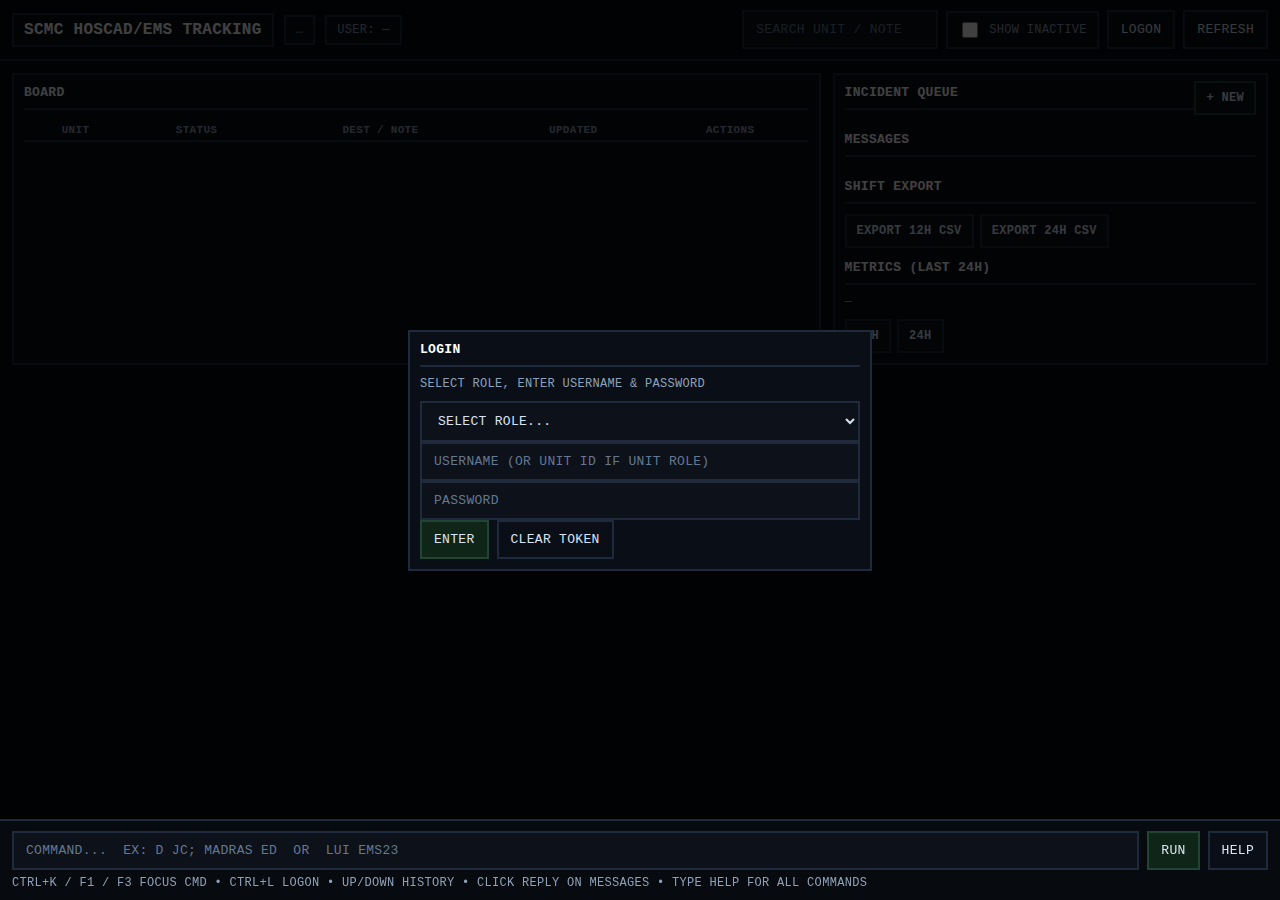
<file: Index.html>
<!DOCTYPE html>
<html>
<head>
  <base target="_top" />
  <meta name="viewport" content="width=device-width, initial-scale=1" />
  <title>SCMC HOSCAD/EMS TRACKING</title>
  <style>
    :root{
      --bg:#070a0f;
      --panel:#0c111a;
      --panel2:#0a0f17;
      --line:#1f2b3d;
      --text:#d9e3f2;
      --muted:#8fa1b8;
      --hi:#ffffff;
      --blue:#2f6cff;
      --yellow:#ffd66b;
      --red:#ff6b6b;
      --purple:#c084fc;
      --green:#7fffb2;
      --gray:#a8b3c2;
    }
    html, body { height: 100%; }
    body{
      margin:0;
      background:var(--bg);
      color:var(--text);
      font-family: Consolas, Menlo, Monaco, "Courier New", monospace;
      letter-spacing:.3px;
      text-transform: uppercase;
    }
    input, select, button, textarea { text-transform: uppercase; font-family: inherit; letter-spacing:.3px; }
    header{
      position:sticky; top:0; z-index:10;
      background:rgba(7,10,15,.97);
      border-bottom:2px solid var(--line);
    }
    .topbar{
      display:flex; gap:10px; align-items:center; flex-wrap:wrap;
      padding:10px 12px;
    }
    .brand{
      font-weight:900;
      color:var(--hi);
      padding:6px 10px;
      border:2px solid var(--line);
      background:var(--panel2);
    }
    .pill{
      padding:6px 10px;
      border:2px solid var(--line);
      background:var(--panel2);
      color:var(--muted);
      font-size:12px;
    }
    .pill.live { color:var(--green); border-color:#214434; }
    .pill.offline { color:#ff9e9e; border-color:#5b2727; }
    .msgBadge{
      padding:6px 10px;
      border:2px solid var(--line);
      background:var(--panel2);
      color:var(--yellow);
      font-size:12px;
      cursor:pointer;
      user-select:none;
    }
    .msgBadge:hover{ filter:brightness(1.2); }
    .msgBadge.hasUrgent{ 
      color:var(--red); 
      border-color:#5b2727;
      animation: pulseBadge 1.5s infinite;
    }
    @keyframes pulseBadge{
      0%, 100% { opacity:1; }
      50% { opacity:.6; }
    }
    .row{ display:flex; gap:8px; flex-wrap:wrap; align-items:center; }
    .right{ margin-left:auto; }
    input, select, button, textarea{
      background:var(--panel);
      color:var(--text);
      border:2px solid var(--line);
      padding:10px 12px;
      font-size:13px;
      outline:none;
    }
    textarea{ min-height:84px; resize:vertical; }
    input::placeholder, textarea::placeholder{ color:#657892; }
    button{ cursor:pointer; }
    button:hover{ filter:brightness(1.08); }
    .btn-secondary{ background:var(--panel2); }
    .btn-good{ background:#0f2518; border-color:#214434; }
    .btn-danger{ background:#2a1212; border-color:#5b2727; }
    .wrap{ padding:12px; padding-bottom: 104px; }
    .grid{ display:grid; grid-template-columns: 1.3fr .7fr; gap:12px; }
    @media (max-width: 980px){ .grid{ grid-template-columns:1fr; } }
    .card{
      background:var(--panel2);
      border:2px solid var(--line);
      padding:10px;
    }
    .card h3{
      margin:0 0 10px 0;
      font-size:13px;
      color:var(--hi);
      border-bottom:2px solid var(--line);
      padding-bottom:8px;
    }
    .banner{
      margin: 0 12px 10px 12px;
      padding:10px 12px;
      border:2px solid var(--line);
      background: #0b1018;
      color: var(--hi);
    }
    .banner.note{
      border-color:#6a5220;
      background: rgba(255,214,107,.10);
      color: var(--yellow);
      font-weight:900;
    }
    .banner.alert{
      border-color:#5b2727;
      background: rgba(255,107,107,.12);
      color: #ffb0b0;
      font-weight:900;
    }
    .table{ width:100%; border-collapse: collapse; font-size:12px; }
    .table th, .table td{
      border-bottom:2px solid var(--line);
      padding:4px 6px;
      vertical-align:top;
    }
    .table th{ color:var(--muted); font-weight:900; font-size:11px; }
    .unit{ font-weight:900; color:var(--hi); }
    .muted{ color:var(--muted); font-size:12px; }
    .destBig{
      font-weight:900;
      color: var(--hi);
      font-size:12px;
      padding:1px 0;
      line-height:1.1;
    }
    .noteBig{
      font-weight:800;
      color: var(--yellow);
      font-size:11px;
      line-height:1.1;
      padding-top:1px;
      white-space:pre-wrap;
      word-break: break-word;
    }
    .statusPill{
      border:2px solid var(--line);
      background: #0b1018;
      padding:4px 6px;
      display:inline-block;
      min-width: 150px;
      font-size:11px;
    }
    .statusTop{ font-weight:900; font-size:11px; line-height:1.2; }
    .statusMeta{ color:var(--muted); font-size:10px; padding-top:1px; line-height:1.1; }
    .S-D{ border-color: var(--blue); }
    .S-DE{ border-color: var(--yellow); }
    .S-OS{ border-color: var(--red); }
    .S-F{ border-color: #c83232; }
    .S-FD{ border-color: #ffa500; }
    .S-T{ border-color: var(--purple); }
    .S-AV{ border-color: var(--green); }
    .S-UV{ border-color: var(--gray); }
    .S-BRK{ border-color: #ffd700; }
    .S-OOS{ border-color: var(--gray); }
    .statusPill.S-D{
      background: rgba(47,108,255,.14);
      animation: flashBlue 1.1s infinite alternate;
    }
    @keyframes flashBlue{
      from { filter: brightness(1.25); }
      to   { filter: brightness(.65); }
    }
    tr.stale10 td{ outline:2px solid rgba(255,214,107,.25); outline-offset:-3px; }
    tr.stale20 td{ outline:2px solid rgba(255,214,107,.55); outline-offset:-3px; }
    tr.stale30 td{ outline:2px solid rgba(255,107,107,.75); outline-offset:-3px; }
    
    /* Status row color tints */
    tr.status-D { background: rgba(47,108,255,.08); }
    tr.status-DE { background: rgba(255,214,107,.08); }
    tr.status-OS { background: rgba(255,107,107,.08); }
    tr.status-F { background: rgba(200,50,50,.08); }
    tr.status-FD { background: rgba(255,165,0,.08); }
    tr.status-T { background: rgba(192,132,252,.08); }
    tr.status-AV { background: rgba(127,255,178,.05); }
    tr.status-UV { background: rgba(168,179,194,.08); }
    tr.status-BRK { background: rgba(255,215,0,.08); }
    tr.status-OOS { background: rgba(168,179,194,.08); }
    
    /* Stale unit pulsing effect */
    tr.stale30 {
      animation: stalePulse 2s infinite;
    }
    @keyframes stalePulse{
      0%, 100% { background-color: rgba(255,107,107,.12); }
      50% { background-color: rgba(255,107,107,.06); }
    }
    .actions{ display:flex; gap:6px; flex-wrap:wrap; }
    .mini{
      padding:8px 10px;
      border-width:2px;
      font-size:12px;
      font-weight:900;
      background: #0b1018;
    }
    .modalBack, .loginBack{
      position:fixed; inset:0; background:rgba(0,0,0,.75);
      display:none; align-items:center; justify-content:center; z-index:30;
      padding:12px;
    }
    .modal{
      width:min(780px, 100%);
      max-height: 90vh;
      overflow-y: auto;
      background:var(--panel2);
      border:2px solid var(--line);
      padding:12px;
    }
    .modal h2{ margin:0 0 10px 0; font-size:14px; }
    .modal .row{ margin:10px 0; }
    .loginBack{ display:flex; background:rgba(0,0,0,.75); }
    .login{ width:min(440px, 100%); }
    .cmdbar{
      position:fixed; left:0; right:0; bottom:0;
      background:rgba(7,10,15,.98);
      border-top:2px solid var(--line);
      padding:10px 12px;
      z-index:40;
    }
    .cmdhint{ margin-top:6px; color:var(--muted); font-size:12px; }
    .twoCol{ display:grid; grid-template-columns:1fr 1fr; gap:10px; }
    @media (max-width: 900px){ .twoCol{ grid-template-columns:1fr; } }
    .incidentIdLink{
      cursor:pointer;
      text-decoration: underline;
      text-underline-offset: 3px;
      font-weight:900;
      color: var(--hi);
    }
    .incidentIdLink:hover{ color:var(--yellow); }
    
    .clickableUnitId{
      cursor:pointer;
      user-select:none;
    }
    .clickableUnitId:hover{ color:var(--yellow); }
    
    .clickableIncidentNum{
      cursor:pointer;
      text-decoration: underline;
      text-underline-offset: 2px;
      user-select:none;
    }
    .clickableIncidentNum:hover{ color:var(--yellow); }
    #uhBack .modal { width: min(980px, 100%); }
    .uhTable { width:100%; border-collapse: collapse; font-size:13px; }
    .uhTable th, .uhTable td{
      border-bottom:2px solid var(--line);
      padding:10px 8px;
      vertical-align:top;
    }
    .uhTable th{ color:var(--muted); font-weight:900; font-size:12px; }
    .uhLine { color: var(--muted); font-size:12px; margin-top:8px; }
    .msgModal .msgList{ max-height:400px; overflow-y:auto; }
    .msgItem{
      padding:10px;
      border-bottom:2px solid var(--line);
      cursor:pointer;
      transition:.15s background;
    }
    .msgItem:hover{ background:rgba(255,255,255,.03); }
    .msgItem.unread{ background:rgba(47,108,255,.08); }
    .msgItem.urgent{ background:rgba(255,107,107,.12); border-color:#5b2727; }
    .msgHeader{ display:flex; justify-content:space-between; margin-bottom:4px; }
    .msgFrom{ font-weight:900; color:var(--hi); }
    .msgTime{ color:var(--muted); font-size:11px; }
    .msgText{ color:var(--text); font-size:12px; line-height:1.3; }
    .msgUrgent{ color:var(--red); font-weight:900; font-size:11px; }
    .roleColor-STA1{ color:#3b82f6; }
    .roleColor-STA2{ color:#8b5cf6; }
    .roleColor-STA3{ color:#ec4899; }
    .roleColor-STA4{ color:#f59e0b; }
    .roleColor-STA5{ color:#10b981; }
    .roleColor-STA6{ color:#06b6d4; }
    .roleColor-SUPV{ color:#fbbf24; }
    .roleColor-EMS{ color:#22c55e; }
    .roleColor-MSC{ color:#a78bfa; }
    
    /* Messages display in main panel */
    .messagesPanel{
      max-height: 300px;
      overflow-y: auto;
    }
    
    .incidentQueue{
      max-height: 180px;
      overflow-y: auto;
      margin-top: 8px;
    }
    
    .queuedIncident{
      background: var(--panel);
      border: 2px solid var(--line);
      padding: 8px 10px;
      margin-bottom: 6px;
      cursor: pointer;
      transition: border-color 0.2s;
    }
    .queuedIncident:hover{
      border-color: var(--yellow);
    }
    .queuedIncident.urgent{
      border-color: var(--red);
      animation: pulseQueue 1.5s infinite;
    }
    @keyframes pulseQueue{
      0%, 100% { border-color: var(--red); }
      50% { border-color: rgba(255,107,107,0.4); }
    }
    .queuedIncidentHeader{
      display: flex;
      justify-content: space-between;
      align-items: center;
      margin-bottom: 4px;
    }
    .queuedIncidentId{
      font-weight: 900;
      color: var(--yellow);
      font-size: 13px;
    }
    .queuedIncidentTime{
      color: var(--muted);
      font-size: 11px;
    }
    .queuedIncidentDest{
      color: var(--hi);
      font-size: 12px;
      margin-bottom: 4px;
    }
    .queuedIncidentNote{
      color: var(--text);
      font-size: 11px;
      line-height: 1.3;
    }
    .messageDisplayItem{
      padding:10px;
      margin-bottom:8px;
      border:2px solid var(--line);
      background: #0b1018;
    }
    .messageDisplayItem.urgent{
      border-color:#5b2727;
      background: rgba(255,107,107,.12);
      animation: pulseBadge 1.5s infinite;
    }
    .messageDisplayHeader{
      font-weight:900;
      color:var(--yellow);
      margin-bottom:4px;
      font-size:12px;
    }
    .messageDisplayItem.urgent .messageDisplayHeader{
      color:var(--red);
    }
    .messageDisplayText{
      color:var(--text);
      font-size:12px;
      line-height:1.3;
    }
    .messageDisplayTime{
      color:var(--muted);
      font-size:11px;
      margin-top:4px;
    }
    
    /* Confirm dialog styles */
    .confirmDialog{
      position:fixed;
      inset:0;
      background:rgba(0,0,0,.80);
      display:none;
      align-items:center;
      justify-content:center;
      z-index:50;
    }
    .confirmDialog.active{
      display:flex;
    }
    .confirmBox{
      background:var(--panel2);
      border:2px solid var(--line);
      padding:20px;
      max-width:500px;
      width:90%;
      max-height:80vh;
      overflow-y:auto;
    }
    .confirmTitle{
      font-size:14px;
      font-weight:900;
      color:var(--hi);
      margin-bottom:12px;
    }
    .confirmMessage{
      color:var(--text);
      margin-bottom:16px;
      line-height:1.4;
      white-space:pre-wrap;
      font-family: Consolas, Menlo, Monaco, "Courier New", monospace;
      font-size:12px;
    }
    .confirmButtons{
      display:flex;
      gap:10px;
    }
  </style>
</head>
<body>
<header>
  <div class="topbar">
    <div class="brand">SCMC HOSCAD/EMS TRACKING</div>
    <div id="livePill" class="pill">…</div>
    <div class="pill">USER: <span id="userLabel">—</span></div>
    <div id="msgBadge" class="msgBadge" onclick="openMessages()" style="display:none;">📩 (<span id="msgCount">0</span>)</div>
    <div class="row right">
      <input id="search" placeholder="SEARCH UNIT / NOTE" />
      <label class="pill" style="display:flex;gap:8px;align-items:center;">
        <input id="showInactive" type="checkbox" style="width:16px;height:16px;" />
        SHOW INACTIVE
      </label>
      <button class="btn-secondary" onclick="openLogon()">LOGON</button>
      <button class="btn-secondary" onclick="refresh()">REFRESH</button>
    </div>
  </div>
  <div id="alertBanner" class="banner alert" style="display:none;"></div>
  <div id="noteBanner" class="banner note" style="display:none;"></div>
</header>
<div class="wrap">
  <div id="staleBanner" class="banner alert" style="display:none; margin-bottom:10px;"></div>
  <div class="grid">
    <div class="card">
      <h3>BOARD</h3>
      <div style="overflow:auto;">
        <table class="table">
          <thead>
            <tr>
              <th>UNIT</th>
              <th>STATUS</th>
              <th>DEST / NOTE</th>
              <th>UPDATED</th>
              <th>ACTIONS</th>
            </tr>
          </thead>
          <tbody id="boardBody"></tbody>
        </table>
      </div>
    </div>
    <div class="card">
      <h3>INCIDENT QUEUE <button class="btn-good mini" style="float:right; margin-top:-4px;" onclick="openNewIncident()">+ NEW</button></h3>
      <div id="incidentQueue" class="incidentQueue"></div>
      <div style="height:12px"></div>
      <h3>MESSAGES <span class="muted" style="font-size:11px;" id="msgPanelCount"></span></h3>
      <div id="messagesPanel" class="messagesPanel"></div>
      <div style="height:12px"></div>
      <h3>SHIFT EXPORT</h3>
      <div class="actions">
        <button class="btn-secondary mini" onclick="exportCsv(12)">EXPORT 12H CSV</button>
        <button class="btn-secondary mini" onclick="exportCsv(24)">EXPORT 24H CSV</button>
      </div>
      <div style="height:12px"></div>
      <h3>METRICS (LAST <span id="metricWindow">24</span>H)</h3>
      <div id="metrics" class="muted">—</div>
      <div style="height:10px"></div>
      <div class="actions">
        <button class="btn-secondary mini" onclick="loadMetrics(12)">12H</button>
        <button class="btn-secondary mini" onclick="loadMetrics(24)">24H</button>
      </div>
    </div>
  </div>
</div>
<div id="loginBack" class="loginBack">
  <div class="card login">
    <h3 style="margin-top:0;">LOGIN</h3>
    <div class="muted" style="margin-bottom:10px;">SELECT ROLE, ENTER USERNAME & PASSWORD</div>
    <div class="row">
      <select id="loginRole" style="flex:1">
        <option value="">SELECT ROLE...</option>
        <option value="STA1">STA1</option>
        <option value="STA2">STA2</option>
        <option value="STA3">STA3</option>
        <option value="STA4">STA4</option>
        <option value="STA5">STA5</option>
        <option value="STA6">STA6</option>
        <option value="SUPV1">SUPV1</option>
        <option value="SUPV2">SUPV2</option>
        <option value="EMS">EMS</option>
        <option value="MSC">MSC</option>
        <option value="UNIT">UNIT (FIELD UNIT)</option>
      </select>
    </div>
    <div class="row">
      <input id="loginUsername" placeholder="USERNAME (OR UNIT ID IF UNIT ROLE)" maxlength="30" style="flex:1" />
    </div>
    <div class="row" id="loginPasswordRow">
      <input id="loginPassword" type="password" placeholder="PASSWORD" maxlength="50" style="flex:1" />
    </div>
    <div class="row">
      <button class="btn-good" onclick="login()">ENTER</button>
      <button class="btn-secondary" onclick="clearSavedToken()">CLEAR TOKEN</button>
      <div id="loginErr" class="muted"></div>
    </div>
  </div>
</div>
<div id="modalBack" class="modalBack">
  <div class="modal">
    <h2 id="modalTitle">EDIT UNIT</h2>
    <div class="twoCol">
      <div>
        <div class="row">
          <input id="mUnitId" placeholder="UNIT (E.G. EMS1 / JC / ADVMED CC)" style="flex:1" />
          <input id="mDisplayName" placeholder="DISPLAY NAME (OPTIONAL)" style="flex:1" />
        </div>
        <div class="row">
          <select id="mStatus" style="flex:1"></select>
          <input id="mDestination" list="destList" placeholder="DESTINATION (FREE TYPE)" style="flex:1" />
          <datalist id="destList"></datalist>
        </div>
        <div class="row">
          <input id="mIncident" placeholder="INCIDENT (BLANK = AUTO ON D)" style="flex:1" />
          <input id="mType" placeholder="TYPE (OPTIONAL)" style="flex:1" />
        </div>
        <div class="row">
          <input id="mNote" placeholder="STATUS NOTE (VISIBLE ON BOARD)" style="flex:1" />
        </div>
      </div>
      <div>
        <div class="muted" style="margin-bottom:6px;">UNIT INFO (NOT SHOWN ON BOARD)</div>
        <textarea id="mUnitInfo" placeholder="PHONE #, CONTACT, SPECIAL NOTES, ETC."></textarea>
      </div>
    </div>
    <div class="row">
      <button class="btn-good" onclick="saveModal()">SAVE</button>
      <button class="btn-secondary" onclick="closeModal()">CANCEL</button>
      <div class="right actions">
        <button class="btn-secondary mini" onclick="confirmRidoff()">RIDOFF</button>
        <button class="btn-danger mini" onclick="confirmLogoff()">LOGOFF</button>
      </div>
    </div>
    <div class="muted" id="modalFoot"></div>
  </div>
</div>
<div id="incBack" class="modalBack">
  <div class="modal">
    <h2 id="incTitle">INCIDENT</h2>
    <div class="row">
      <div class="pill">UNITS: <span id="incUnits">—</span></div>
      <div class="pill">DEST: <span id="incDest">—</span></div>
      <div class="pill">UPDATED: <span id="incUpdated">—</span></div>
      <div class="pill">BY: <span id="incBy">—</span></div>
    </div>
    <div class="muted" style="margin-top:10px;margin-bottom:6px;">INCIDENT NOTE</div>
    <textarea id="incNote" placeholder="E.G. PT IN WTG RM"></textarea>
    <div class="muted" style="margin-top:10px;margin-bottom:6px;">INCIDENT HISTORY (MOST RECENT LAST)</div>
    <div id="incAudit" class="card" style="max-height: 260px; overflow-y: auto; overflow-x: hidden; background: #0b1018; padding: 6px;"></div>
    <div class="row">
      <button class="btn-good" onclick="saveIncidentNote()">SAVE NOTE</button>
      <button class="btn-secondary" onclick="closeIncident()">CLOSE</button>
    </div>
    <div class="muted">COMMANDS: R 0001 (REVIEW) • U 0001; MESSAGE (ADD NOTE) • OK INC0001 (TOUCH)</div>
  </div>
</div>
<div id="uhBack" class="modalBack">
  <div class="modal">
    <h2 id="uhTitle">UNIT HISTORY</h2>
    <div class="row">
      <div class="pill">UNIT: <span id="uhUnit">—</span></div>
      <div class="pill">WINDOW:
        <select id="uhHours" style="padding:8px 10px; font-size:12px;">
          <option value="6">6H</option>
          <option value="12" selected>12H</option>
          <option value="24">24H</option>
          <option value="48">48H</option>
          <option value="72">72H</option>
          <option value="168">7D</option>
        </select>
      </div>
      <div class="right actions">
        <button class="btn-secondary mini" onclick="reloadUH()">RELOAD</button>
        <button class="btn-secondary mini" onclick="closeUH()">CLOSE</button>
      </div>
    </div>
    <div style="overflow:auto; border:2px solid var(--line); background:#0b1018; max-height:400px;">
      <table class="uhTable">
        <thead>
          <tr>
            <th>TIME</th>
            <th>ACTION</th>
            <th>STATUS</th>
            <th>NOTE</th>
            <th>INC</th>
            <th>DEST</th>
            <th>BY</th>
          </tr>
        </thead>
        <tbody id="uhBody">
          <tr><td colspan="7" class="muted">LOAD HISTORY…</td></tr>
        </tbody>
      </table>
    </div>
    <div class="uhLine">COMMANDS: <b>UH EMS1 24</b> OR <b>EMS1 UH 24</b></div>
  </div>
</div>
<div id="newIncBack" class="modalBack">
  <div class="modal">
    <h2>CREATE NEW INCIDENT</h2>
    <div class="row">
      <input id="newIncDest" list="destList" placeholder="DESTINATION (REQUIRED)" style="flex:1" />
    </div>
    <div class="row">
      <select id="newIncUnit" style="flex:1">
        <option value="">ASSIGN UNIT (OPTIONAL)</option>
      </select>
    </div>
    <div class="muted" style="margin-top:10px;margin-bottom:6px;">INCIDENT NOTE (OPTIONAL)</div>
    <textarea id="newIncNote" placeholder="E.G. 67 YOF C/O CHEST PAIN"></textarea>
    <div class="row">
      <label style="display:flex; align-items:center; gap:8px; cursor:pointer;">
        <input type="checkbox" id="newIncUrgent" />
        <span>MARK AS URGENT (PRIORITY)</span>
      </label>
    </div>
    <div class="row" style="margin-top:10px;">
      <button class="btn-good" onclick="createNewIncident()">CREATE</button>
      <button class="btn-secondary" onclick="closeNewIncident()">CANCEL</button>
    </div>
  </div>
</div>
<div id="msgBack" class="modalBack">
  <div class="modal msgModal">
    <h2>MESSAGES <span class="muted" style="font-size:12px;">(<span id="msgModalCount">0</span>)</span></h2>
    <div class="msgList" id="msgList">
      <div class="muted" style="padding:20px; text-align:center;">NO MESSAGES</div>
    </div>
    <div class="row" style="margin-top:10px;">
      <button class="btn-secondary" onclick="closeMessages()">CLOSE</button>
      <button class="btn-danger mini" onclick="deleteAllMessages()">DEL ALL MSG</button>
    </div>
    <div class="muted" style="margin-top:8px;">
      COMMANDS: MSG STA2; TEXT • HTMSG STA3; URGENT • MSG1 (OPEN) • DEL MSG1 • DEL ALL MSG
    </div>
  </div>
</div>

<!-- Confirm Dialog -->
<div id="confirmDialog" class="confirmDialog">
  <div class="confirmBox">
    <div class="confirmTitle" id="confirmTitle">CONFIRM</div>
    <div class="confirmMessage" id="confirmMessage">Are you sure?</div>
    <div class="confirmButtons">
      <button class="btn-good" id="confirmOk">OK</button>
      <button class="btn-secondary" id="confirmClose" style="display:none;">CLOSE</button>
    </div>
  </div>
</div>

<!-- Alert Dialog (info only, just CLOSE button) -->
<div id="alertDialog" class="confirmDialog">
  <div class="confirmBox">
    <div class="confirmTitle" id="alertTitle">INFO</div>
    <div class="confirmMessage" id="alertMessage">Information</div>
    <div class="confirmButtons">
      <button class="btn-secondary" id="alertClose">CLOSE</button>
    </div>
  </div>
</div>

<div class="cmdbar">
  <div class="row">
    <input id="cmd" placeholder="COMMAND...  EX: D JC; MADRAS ED  OR  LUI EMS23" style="flex:1" />
    <button class="btn-good" onclick="runCommand()">RUN</button>
    <button class="btn-secondary" onclick="showHelp()">HELP</button>
  </div>
  <div class="cmdhint">CTRL+K / F1 / F3 FOCUS CMD • CTRL+L LOGON • UP/DOWN HISTORY • CLICK REPLY ON MESSAGES • TYPE HELP FOR ALL COMMANDS</div>
</div>
<script>
let TOKEN=localStorage.getItem('ems_token')||'';let ACTOR='';let STATE=null;let ACTIVE_INCIDENT_FILTER='';let POLL=null;
let BASELINED=false;let LAST_MAX_UPDATED_AT='';let LAST_NOTE_TS='';let LAST_ALERT_TS='';let LAST_INCIDENT_TOUCH='';let LAST_MSG_COUNT=0;
let CURRENT_INCIDENT_ID='';let CMD_HISTORY=[];let CMD_INDEX=-1;let SELECTED_UNIT_ID=null;
const UNIT_LABELS={"JC":"JEFFERSON COUNTY FIRE/EMS","CC":"CROOK COUNTY FIRE/EMS","BND":"BEND FIRE/EMS","BDN":"BEND FIRE/EMS","RDM":"REDMOND FIRE/EMS","CRR":"CROOKED RIVER RANCH FIRE/EMS","LP":"LA PINE FIRE/EMS","SIS":"SISTERS FIRE/EMS","AL1":"AIRLINK 1 RW","AL2":"AIRLINK 2 FW","ALG":"AIRLINK GROUND","AL":"AIR RESOURCE","ADVMED":"ADVENTURE MEDICS","ADVMED CC":"ADVENTURE MEDICS CRITICAL CARE"};
function displayNameForUnit(u){const uu=String(u||'').trim().toUpperCase();return UNIT_LABELS[uu]||uu;}
function canonicalUnit(r){if(!r)return'';let u=String(r).trim().toUpperCase().replace(/[^\w\s-]/g,'').replace(/\s+/g,' ').trim();const k=Object.keys(UNIT_LABELS).sort((a,b)=>b.length-a.length);for(const kk of k){if(u===kk)return kk;}return u;}
let audioCtx=null;function _ctx(){if(!audioCtx)audioCtx=new(window.AudioContext||window.webkitAudioContext)();return audioCtx;}
function beep(f,m,w=0){const c=_ctx();const t=c.currentTime+w;const o=c.createOscillator();const g=c.createGain();o.type='sine';o.frequency.value=f;g.gain.setValueAtTime(0.0001,t);g.gain.exponentialRampToValueAtTime(0.2,t+0.01);g.gain.exponentialRampToValueAtTime(0.0001,t+(m/1000));o.connect(g);g.connect(c.destination);o.start(t);o.stop(t+(m/1000)+0.02);}
function beepChange(){try{beep(880,90,0);beep(880,90,0.14);}catch(e){}}
function beepNote(){try{beep(660,90,0);beep(660,90,0.16);}catch(e){}}
function beepAlert(){try{beep(400,1500,0);beep(400,1500,1.7);}catch(e){}}
function beepMessage(){try{beep(600,120,0);}catch(e){}}
function beepHotMessage(){try{beep(900,1800,0);}catch(e){}}

// Confirm dialog functions
let CONFIRM_CALLBACK = null;
function showConfirm(title, message, callback) {
  document.getElementById('confirmTitle').textContent = title;
  document.getElementById('confirmMessage').textContent = message;
  CONFIRM_CALLBACK = callback;
  document.getElementById('confirmDialog').classList.add('active');
}
function hideConfirm() {
  document.getElementById('confirmDialog').classList.remove('active');
  CONFIRM_CALLBACK = null;
}
document.getElementById('confirmOk').addEventListener('click', () => {
  hideConfirm();
  if (CONFIRM_CALLBACK) CONFIRM_CALLBACK();
});
document.getElementById('confirmClose').addEventListener('click', () => {
  hideConfirm();
});

// Alert dialog functions (info only, just CLOSE button)
function showAlert(title, message) {
  document.getElementById('alertTitle').textContent = title;
  document.getElementById('alertMessage').textContent = message;
  document.getElementById('alertDialog').classList.add('active');
}
function hideAlert() {
  document.getElementById('alertDialog').classList.remove('active');
}
document.getElementById('alertClose').addEventListener('click', () => {
  hideAlert();
});

function esc(s){return String(s??'').replaceAll('&','&amp;').replaceAll('<','&lt;').replaceAll('>','&gt;').replaceAll('"','&quot;').replaceAll("'","&#039;");}
function fmtTime24(i){if(!i)return'—';const d=new Date(i);if(!isFinite(d.getTime()))return'—';return d.toLocaleTimeString([],{hour:'2-digit',minute:'2-digit',second:'2-digit',hour12:false});}
function minutesSince(i){if(!i)return null;const t=new Date(i).getTime();if(!isFinite(t))return null;return(Date.now()-t)/60000;}
const STATUS_RANK={D:1,DE:2,OS:3,T:4,AV:5,OOS:6};function statusRank(c){return STATUS_RANK[String(c||'').toUpperCase()]??99;}
function setLive(ok,txt){const e=document.getElementById('livePill');e.className='pill '+(ok?'live':'offline');e.textContent=txt;}
function offline(e){console.error(e);setLive(false,'OFFLINE');}
function clearSavedToken(){localStorage.removeItem('ems_token');TOKEN='';document.getElementById('loginErr').textContent='TOKEN CLEARED.';}
function showErr(r){if(r&&r.conflict){showConfirm('CONFLICT', r.error+'\n\nCURRENT: '+r.current.status+'\nUPDATED: '+r.current.updated_at+'\nBY: '+r.current.updated_by, () => refresh());return;}showAlert('ERROR', r&&r.error?r.error:'UNKNOWN ERROR.');refresh();}
function expandShortcutsInText(t){if(!t)return'';return t.toUpperCase().split(/\b/).map(w=>UNIT_LABELS[w.toUpperCase()]||w).join('');}
function getRoleColor(a){const m=String(a||'').match(/@([A-Z0-9]+)$/);if(!m)return'';return'roleColor-'+m[1];}
function openModal(u,f=false){const b=document.getElementById('modalBack');b.style.display='flex';document.getElementById('mUnitId').value=u?u.unit_id:'';document.getElementById('mDisplayName').value=u?(u.display_name||''):'';document.getElementById('mType').value=u?(u.type||''):'';document.getElementById('mStatus').value=u?u.status:'AV';document.getElementById('mDestination').value=u?(u.destination||''):'';document.getElementById('mIncident').value=u?(u.incident||''):'';document.getElementById('mNote').value=u?(u.note||''):'';document.getElementById('mUnitInfo').value=u?(u.unit_info||''):'';document.getElementById('modalTitle').textContent=u?'EDIT '+u.unit_id:'LOGON UNIT';document.getElementById('modalFoot').textContent=u?'UPDATED: '+(u.updated_at||'—')+' BY '+(u.updated_by||'—'):'TIP: SET STATUS TO D WITH INCIDENT BLANK TO AUTO-GENERATE.';b.dataset.expectedUpdatedAt=u?(u.updated_at||''):'';if(f){setTimeout(()=>document.getElementById('mUnitInfo').focus(),50);}}
function closeModal(){const b=document.getElementById('modalBack');b.style.display='none';b.dataset.expectedUpdatedAt='';autoFocusCmd();}
function openLogon(){openModal(null);}
function login(){const r=(document.getElementById('loginRole').value||'').trim().toUpperCase();const u=(document.getElementById('loginUsername').value||'').trim();const p=(document.getElementById('loginPassword').value||'').trim();const e=document.getElementById('loginErr');e.textContent='';if(!r){e.textContent='SELECT ROLE.';return;}if(r==='UNIT'){if(!u||u.length<2){e.textContent='ENTER UNIT ID (E.G. EMS2121, CC1, WC1)';return;}}else{if(!u||u.length<2){e.textContent='ENTER USERNAME';return;}if(!p){e.textContent='ENTER PASSWORD';return;}}google.script.run.withSuccessHandler(res=>{if(!res||!res.ok){e.textContent=(res&&res.error)?res.error:'LOGIN FAILED.';return;}TOKEN=res.token;ACTOR=res.actor;localStorage.setItem('ems_token',TOKEN);document.getElementById('loginBack').style.display='none';document.getElementById('userLabel').textContent=ACTOR;start();}).withFailureHandler(err=>{e.textContent='LOGIN FAILED (SERVER).';offline(err);}).apiLogin(r,u,p);}
function refresh(){if(!TOKEN)return;google.script.run.withSuccessHandler(r=>{STATE=r;if(!STATE||!STATE.ok){setLive(false,'OFFLINE');return;}setLive(true,'LIVE • '+fmtTime24(STATE.serverTime));ACTOR=STATE.actor||ACTOR;document.getElementById('userLabel').textContent=ACTOR;tryBeepOnStateChange();renderAll();}).withFailureHandler(e=>offline(e)).apiGetState(TOKEN);}
function exportCsv(h){google.script.run.withSuccessHandler(r=>{if(!r.ok)return showErr(r);const b=new Blob([r.csv],{type:'text/csv;charset=utf-8;'});const u=URL.createObjectURL(b);const a=document.createElement('a');a.href=u;a.download=r.filename;document.body.appendChild(a);a.click();a.remove();URL.revokeObjectURL(u);}).withFailureHandler(e=>offline(e)).apiExportAuditCsv(TOKEN,h);}
function loadMetrics(h){document.getElementById('metricWindow').textContent=String(h);google.script.run.withSuccessHandler(r=>{if(!r.ok)return showErr(r);STATE.metrics=r.metrics;renderMetrics();}).withFailureHandler(e=>offline(e)).apiGetMetrics(TOKEN,h);}
function tryBeepOnStateChange(){let mU='';(STATE.units||[]).forEach(u=>{if(u&&u.updated_at&&(!mU||u.updated_at>mU))mU=u.updated_at;});const nTs=(STATE.banners&&STATE.banners.note&&STATE.banners.note.ts)?STATE.banners.note.ts:'';const aTs=(STATE.banners&&STATE.banners.alert&&STATE.banners.alert.ts)?STATE.banners.alert.ts:'';let mI='';(STATE.incidents||[]).forEach(i=>{if(i&&i.last_update&&(!mI||i.last_update>mI))mI=i.last_update;});const mC=(STATE.messages||[]).length;const uC=(STATE.messages||[]).filter(m=>!m.read).length;const uU=(STATE.messages||[]).filter(m=>m.urgent&&!m.read).length;if(!BASELINED){BASELINED=true;LAST_MAX_UPDATED_AT=mU;LAST_NOTE_TS=nTs;LAST_ALERT_TS=aTs;LAST_INCIDENT_TOUCH=mI;LAST_MSG_COUNT=mC;return;}if(aTs&&aTs!==LAST_ALERT_TS){LAST_ALERT_TS=aTs;beepAlert();}if(nTs&&nTs!==LAST_NOTE_TS){LAST_NOTE_TS=nTs;beepNote();}if(mC>LAST_MSG_COUNT){LAST_MSG_COUNT=mC;if(uU>0)beepHotMessage();else beepMessage();}if(mI&&mI!==LAST_INCIDENT_TOUCH){LAST_INCIDENT_TOUCH=mI;beepChange();}if(mU&&mU!==LAST_MAX_UPDATED_AT){LAST_MAX_UPDATED_AT=mU;beepChange();}}
function renderAll(){if(!STATE)return;const sS=document.getElementById('mStatus');if(!sS.options.length){(STATE.statuses||[]).forEach(s=>{const o=document.createElement('option');o.value=s.code;o.textContent=s.code+' — '+s.label;sS.appendChild(o);});}const dL=document.getElementById('destList');dL.innerHTML='';(STATE.destinations||[]).forEach(d=>{const a=document.createElement('option');a.value=d.code;dL.appendChild(a);if(d.name&&d.name!==d.code){const b=document.createElement('option');b.value=d.name;dL.appendChild(b);}});renderBanners();renderIncidentQueue();renderMessagesPanel();renderMessages();renderMetrics();renderBoard();}
function renderBanners(){const a=document.getElementById('alertBanner');const n=document.getElementById('noteBanner');const b=(STATE&&STATE.banners)?STATE.banners:{alert:null,note:null};if(b.alert&&b.alert.message){a.style.display='block';a.textContent='ALERT: '+b.alert.message+' — '+(b.alert.actor||'');}else a.style.display='none';if(b.note&&b.note.message){n.style.display='block';n.textContent='NOTE: '+b.note.message+' — '+(b.note.actor||'');}else n.style.display='none';}
function renderMessages(){const m=STATE.messages||[];const u=m.filter(mm=>!mm.read).length;const uu=m.filter(mm=>mm.urgent&&!mm.read).length;const b=document.getElementById('msgBadge');const c=document.getElementById('msgCount');if(u>0){b.style.display='inline-block';c.textContent=u;if(uu>0){b.classList.add('hasUrgent');}else{b.classList.remove('hasUrgent');}}else{b.style.display='none';}}

function autoFocusCmd(){setTimeout(()=>document.getElementById('cmd').focus(),100);}

function renderIncidentQueue(){
  const panel=document.getElementById('incidentQueue');
  const incidents=(STATE.incidents||[]).filter(i=>i.status==='QUEUED');
  if(!incidents.length){
    panel.innerHTML='<div class="muted" style="padding:20px;text-align:center;">NO QUEUED INCIDENTS</div>';
    return;
  }
  
  incidents.sort((a,b)=>new Date(b.created_at)-new Date(a.created_at));
  
  panel.innerHTML=incidents.map(inc=>{
    const urgent=inc.incident_note&&inc.incident_note.includes('[URGENT]');
    const cl=['queuedIncident'];
    if(urgent)cl.push('urgent');
    const mins=minutesSince(inc.created_at);
    const age=mins!=null?Math.floor(mins)+'M AGO':'';
    const shortId=inc.incident_id.replace(/^\d{2}-/,'');
    let note=(inc.incident_note||'').replace(/^\[URGENT\]\s*/i,'').trim();
    // Filter out timestamp garbage (looks like "MON JAN 26..." or contains "GMT")
    if(note.match(/^(MON|TUE|WED|THU|FRI|SAT|SUN)\s+/i)||note.includes('GMT')||note.includes('PACIFIC')){
      note='';
    }
    return `
      <div class="${cl.join(' ')}" onclick="assignIncidentToUnit('${esc(inc.incident_id)}')">
        <div class="queuedIncidentHeader">
          <span class="queuedIncidentId">${urgent?'🔥 ':''}INC${esc(shortId)}</span>
          <span class="queuedIncidentTime">${age}</span>
        </div>
        <div class="queuedIncidentDest">📍 ${esc(inc.destination||'NO DEST')}</div>
        ${note?`<div class="queuedIncidentNote">${esc(note)}</div>`:''}
      </div>
    `;
  }).join('');
}

function openNewIncident(){
  const unitSelect=document.getElementById('newIncUnit');
  unitSelect.innerHTML='<option value="">ASSIGN UNIT (OPTIONAL)</option>';
  
  const units=(STATE.units||[]).filter(u=>u.active&&u.status==='AV');
  units.forEach(u=>{
    const opt=document.createElement('option');
    opt.value=u.unit_id;
    opt.textContent=u.unit_id+(u.display_name&&u.display_name!==u.unit_id?' - '+u.display_name:'');
    unitSelect.appendChild(opt);
  });
  
  document.getElementById('newIncDest').value='';
  document.getElementById('newIncNote').value='';
  document.getElementById('newIncUrgent').checked=false;
  document.getElementById('newIncBack').style.display='flex';
  setTimeout(()=>document.getElementById('newIncDest').focus(),50);
}

function closeNewIncident(){
  document.getElementById('newIncBack').style.display='none';
  autoFocusCmd();
}

function createNewIncident(){
  const dest=document.getElementById('newIncDest').value.trim().toUpperCase();
  const note=document.getElementById('newIncNote').value.trim().toUpperCase();
  const urgent=document.getElementById('newIncUrgent').checked;
  const unitId=document.getElementById('newIncUnit').value;
  
  if(!dest){
    showAlert('ERROR','DESTINATION REQUIRED.');
    return;
  }
  
  const finalNote=(urgent&&note?'[URGENT] '+note:(urgent?'[URGENT]':note));
  
  setLive(true,'LIVE • CREATE INCIDENT');
  google.script.run.withSuccessHandler(r=>{
    if(!r.ok)return showErr(r);
    beepChange();
    if(r.urgent)beepAlert();
    closeNewIncident();
    refresh();
  }).withFailureHandler(e=>offline(e)).apiCreateQueuedIncident(TOKEN,dest,finalNote,urgent,unitId);
}

function assignIncidentToUnit(incidentId){
  const input=document.createElement('input');
  input.type='text';
  input.placeholder='UNIT ID (E.G. EMS1, WC1)';
  input.style.cssText='width:100%;padding:10px;background:var(--panel);color:var(--text);border:2px solid var(--line);font-family:inherit;text-transform:uppercase;font-size:14px;margin-top:10px;';
  
  const shortId=incidentId.replace(/^\d{2}-/,'');
  
  const message=document.createElement('div');
  message.innerHTML='ASSIGN INC'+esc(shortId)+' TO UNIT:';
  message.appendChild(input);
  
  document.getElementById('alertTitle').textContent='ASSIGN INCIDENT';
  document.getElementById('alertMessage').innerHTML='';
  document.getElementById('alertMessage').appendChild(message);
  document.getElementById('alertDialog').classList.add('active');
  
  setTimeout(()=>input.focus(),100);
  
  const handleAssign=()=>{
    const unitInput=input.value.trim();
    if(!unitInput){
      hideAlert();
      return;
    }
    
    const unitId=canonicalUnit(unitInput);
    if(!unitId){
      showAlert('ERROR','INVALID UNIT ID');
      return;
    }
    
    hideAlert();
    const cmd=`DE ${unitId} ${incidentId}`;
    document.getElementById('cmd').value=cmd;
    runCommand();
  };
  
  input.addEventListener('keydown',(e)=>{
    if(e.key==='Enter'){
      handleAssign();
    }else if(e.key==='Escape'){
      hideAlert();
    }
  });
  
  const oldCloseHandler=document.getElementById('alertClose').onclick;
  document.getElementById('alertClose').onclick=()=>{
    hideAlert();
    document.getElementById('alertClose').onclick=oldCloseHandler;
  };
}

function renderMessagesPanel(){const panel=document.getElementById('messagesPanel');const m=STATE.messages||[];const unread=m.filter(msg=>!msg.read).length;const countEl=document.getElementById('msgPanelCount');if(countEl){countEl.textContent=m.length>0?`(${m.length} TOTAL, ${unread} UNREAD)`:'';}if(!m.length){panel.innerHTML='<div class="muted" style="padding:20px;text-align:center;">NO MESSAGES</div>';return;}panel.innerHTML=m.map(msg=>{const cl=['messageDisplayItem'];if(msg.urgent)cl.push('urgent');const fr=msg.from_initials+'@'+msg.from_role;const fC=getRoleColor(fr);const uH=msg.urgent?'[HOT] ':'';const replyCmd='MSG '+msg.from_role+'; ';return'<div class="'+cl.join(' ')+'"><div class="messageDisplayHeader '+fC+'">'+uH+esc(msg.message_id)+' • FROM '+esc(fr)+' TO '+esc(msg.to_role)+'</div><div class="messageDisplayText">'+esc(msg.message)+'</div><div class="messageDisplayTime">'+fmtTime24(msg.ts)+'<button class="btn-secondary mini" style="margin-left:10px;" onclick="replyToMessage(\''+esc(replyCmd)+'\')">REPLY</button></div></div>';}).join('');}
function replyToMessage(cmd){document.getElementById('cmd').value=cmd;document.getElementById('cmd').focus();}

function confirmLogoff(){const uId=canonicalUnit(document.getElementById('mUnitId').value);if(!uId)return;const eUA=document.getElementById('modalBack').dataset.expectedUpdatedAt||'';const currentStatus=document.getElementById('mStatus').value;const needsConfirm=['OS','T','D','DE'].includes(currentStatus);if(needsConfirm){showConfirm('CONFIRM LOGOFF', 'LOGOFF '+uId+' (CURRENTLY '+currentStatus+')?', () => {setLive(true,'LIVE • LOGOFF');google.script.run.withSuccessHandler(r=>{if(!r.ok)return showErr(r);beepChange();closeModal();refresh();}).withFailureHandler(e=>offline(e)).apiLogoffUnit(TOKEN,uId,eUA);});}else{setLive(true,'LIVE • LOGOFF');google.script.run.withSuccessHandler(r=>{if(!r.ok)return showErr(r);beepChange();closeModal();refresh();}).withFailureHandler(e=>offline(e)).apiLogoffUnit(TOKEN,uId,eUA);}}
function confirmRidoff(){const uId=canonicalUnit(document.getElementById('mUnitId').value);if(!uId)return;const eUA=document.getElementById('modalBack').dataset.expectedUpdatedAt||'';showConfirm('CONFIRM RIDOFF', 'RIDOFF '+uId+'? (SETS AV + CLEARS NOTE/INCIDENT/DEST)', () => {setLive(true,'LIVE • RIDOFF');google.script.run.withSuccessHandler(r=>{if(!r.ok)return showErr(r);beepChange();closeModal();refresh();}).withFailureHandler(e=>offline(e)).apiRidoffUnit(TOKEN,uId,eUA);});}
function saveModal(){let uId=canonicalUnit(document.getElementById('mUnitId').value);if(!uId){showConfirm('ERROR','UNIT REQUIRED.',()=>{});return;}let dN=(document.getElementById('mDisplayName').value||'').trim().toUpperCase();if(!dN)dN=displayNameForUnit(uId);const p={displayName:dN,type:(document.getElementById('mType').value||'').trim().toUpperCase(),status:document.getElementById('mStatus').value,destination:(document.getElementById('mDestination').value||'').trim().toUpperCase(),incident:(document.getElementById('mIncident').value||'').trim().toUpperCase(),note:(document.getElementById('mNote').value||'').toUpperCase(),unitInfo:(document.getElementById('mUnitInfo').value||'').toUpperCase(),active:true};const eUA=document.getElementById('modalBack').dataset.expectedUpdatedAt||'';setLive(true,'LIVE • SAVING');google.script.run.withSuccessHandler(r=>{if(!r.ok)return showErr(r);beepChange();closeModal();refresh();}).withFailureHandler(e=>offline(e)).apiUpsertUnit(TOKEN,uId,p,eUA);}
function quickStatus(u,c){const msg='SET '+u.unit_id+' → '+c+'?'+(c==='AV'&&(u.incident||u.destination||u.note)?'\n\nNOTE: AV CLEARS INCIDENT.':'');showConfirm('CONFIRM STATUS CHANGE', msg, () => {setLive(true,'LIVE • UPDATE');google.script.run.withSuccessHandler(r=>{if(!r.ok)return showErr(r);beepChange();refresh();autoFocusCmd();}).withFailureHandler(e=>offline(e)).apiUpsertUnit(TOKEN,u.unit_id,{status:c,displayName:u.display_name},u.updated_at||'');});}
function undoUnit(uId){showConfirm('CONFIRM UNDO', 'UNDO LAST ACTION FOR '+uId+'?', () => {setLive(true,'LIVE • UNDO');google.script.run.withSuccessHandler(r=>{if(!r.ok)return showErr(r);beepChange();refresh();autoFocusCmd();}).withFailureHandler(e=>offline(e)).apiUndoUnit(TOKEN,uId);});}
function okUnit(u){if(!u||!u.unit_id)return;setLive(true,'LIVE • OK');google.script.run.withSuccessHandler(r=>{if(!r||!r.ok)return showErr(r);beepChange();refresh();autoFocusCmd();}).withFailureHandler(e=>offline(e)).apiTouchUnit(TOKEN,u.unit_id,u.updated_at||'');}
function okAllOS(){showConfirm('CONFIRM OKALL', 'OKALL: RESET STATIC TIMER FOR ALL ON SCENE (OS) UNITS?', () => {setLive(true,'LIVE • OKALL');google.script.run.withSuccessHandler(r=>{if(!r||!r.ok)return showErr(r);beepChange();refresh();autoFocusCmd();}).withFailureHandler(e=>offline(e)).apiTouchAllOS(TOKEN);});}
let UH_CURRENT_UNIT='';let UH_CURRENT_HOURS=12;
function closeUH(){document.getElementById('uhBack').style.display='none';UH_CURRENT_UNIT='';}
function reloadUH(){if(!UH_CURRENT_UNIT)return;const h=Number(document.getElementById('uhHours').value||12);openHistory(UH_CURRENT_UNIT,h);}
function openHistory(uId,h){if(!TOKEN){showConfirm('ERROR','NOT LOGGED IN.',()=>{});return;}const u=canonicalUnit(uId);if(!u){showConfirm('ERROR','USAGE: UH <UNIT> [HOURS]',()=>{});return;}UH_CURRENT_UNIT=u;UH_CURRENT_HOURS=Number(h||12);document.getElementById('uhTitle').textContent='UNIT HISTORY';document.getElementById('uhUnit').textContent=u;document.getElementById('uhHours').value=String(UH_CURRENT_HOURS);document.getElementById('uhBack').style.display='flex';document.getElementById('uhBody').innerHTML='<tr><td colspan="7" class="muted">LOADING…</td></tr>';setLive(true,'LIVE • UNIT HISTORY');google.script.run.withSuccessHandler(r=>{if(!r||!r.ok)return showErr(r);const rs=r.rows||[];if(!rs.length){document.getElementById('uhBody').innerHTML='<tr><td colspan="7" class="muted">NO HISTORY IN THIS WINDOW.</td></tr>';return;}rs.sort((a,b)=>new Date(b.ts||0)-new Date(a.ts||0));document.getElementById('uhBody').innerHTML=rs.map(rr=>{const ts=rr.ts?fmtTime24(rr.ts):'—';const nx=rr.next||{};const st=String(nx.status||'').toUpperCase();const aC=getRoleColor(rr.actor);return'<tr><td>'+esc(ts)+'</td><td>'+esc((rr.action||'').toUpperCase())+'</td><td>'+esc(st||'—')+'</td><td>'+(nx.note?esc(String(nx.note||'').toUpperCase()):'<span class="muted">—</span>')+'</td><td>'+(nx.incident?esc(String(nx.incident||'').toUpperCase()):'<span class="muted">—</span>')+'</td><td>'+(nx.destination?esc(String(nx.destination||'').toUpperCase()):'<span class="muted">—</span>')+'</td><td class="muted '+aC+'">'+(rr.actor?esc(String(rr.actor||'').toUpperCase()):'<span class="muted">—</span>')+'</td></tr>';}).join('');}).withFailureHandler(e=>offline(e)).apiGetUnitHistory(TOKEN,u,UH_CURRENT_HOURS);}
function renderIncidentAudit(aR){const e=document.getElementById('incAudit');const rs=aR||[];if(!rs.length){e.innerHTML='<div class="muted">NO HISTORY.</div>';return;}e.innerHTML=rs.map(r=>{const ts=r.ts?fmtTime24(r.ts):'—';const aC=getRoleColor(r.actor);return'<div style="border-bottom:1px solid var(--line); padding:8px 6px;"><div class="muted '+aC+'">'+esc(ts)+' • '+esc((r.actor||'').toUpperCase())+'</div><div style="font-weight:900; color:var(--yellow); margin-top:2px;">'+esc(String(r.message||''))+'</div></div>';}).join('');}
function openIncidentFromServer(iId){setLive(true,'LIVE • INCIDENT REVIEW');google.script.run.withSuccessHandler(r=>{if(!r.ok)return showErr(r);const inc=r.incident;CURRENT_INCIDENT_ID=String(inc.incident_id||'').toUpperCase();document.getElementById('incTitle').textContent='INCIDENT '+CURRENT_INCIDENT_ID;document.getElementById('incUnits').textContent=(inc.units||'—').toUpperCase();document.getElementById('incDest').textContent=(inc.destination||'—').toUpperCase();document.getElementById('incUpdated').textContent=inc.last_update?fmtTime24(inc.last_update):'—';const bC=getRoleColor(inc.updated_by);const bE=document.getElementById('incBy');bE.textContent=(inc.updated_by||'—').toUpperCase();bE.className=bC;document.getElementById('incNote').value=(inc.incident_note||'').toUpperCase();renderIncidentAudit(r.audit||[]);document.getElementById('incBack').style.display='flex';setTimeout(()=>document.getElementById('incNote').focus(),50);}).withFailureHandler(e=>offline(e)).apiGetIncident(TOKEN,iId);}
function openIncident(iId){openIncidentFromServer(iId);}
function closeIncident(){document.getElementById('incBack').style.display='none';CURRENT_INCIDENT_ID='';}
function saveIncidentNote(){const m=(document.getElementById('incNote').value||'').trim().toUpperCase();if(!CURRENT_INCIDENT_ID)return;if(!m){showConfirm('ERROR','ENTER INCIDENT NOTE.',()=>{});return;}setLive(true,'LIVE • ADD NOTE');google.script.run.withSuccessHandler(r=>{if(!r.ok)return showErr(r);beepChange();openIncidentFromServer(CURRENT_INCIDENT_ID);refresh();}).withFailureHandler(e=>offline(e)).apiAppendIncidentNote(TOKEN,CURRENT_INCIDENT_ID,m);}
function openMessages(){if(!TOKEN){showConfirm('ERROR','NOT LOGGED IN.',()=>{});return;}const ms=STATE.messages||[];const li=document.getElementById('msgList');document.getElementById('msgModalCount').textContent=ms.length;if(!ms.length){li.innerHTML='<div class="muted" style="padding:20px; text-align:center;">NO MESSAGES</div>';}else{li.innerHTML=ms.map(m=>{const cl=['msgItem'];if(!m.read)cl.push('unread');if(m.urgent)cl.push('urgent');const fr=m.from_initials+'@'+m.from_role;const fC=getRoleColor(fr);const uH=m.urgent?'<div class="msgUrgent">🔥 URGENT</div>':'';return'<div class="'+cl.join(' ')+'" onclick="viewMessage(\''+esc(m.message_id)+'\')"><div class="msgHeader"><span class="msgFrom '+fC+'">'+esc(m.message_id)+' • FROM '+esc(fr)+'</span><span class="msgTime">'+fmtTime24(m.ts)+'</span></div>'+uH+'<div class="msgText">'+esc(m.message)+'</div></div>';}).join('');}document.getElementById('msgBack').style.display='flex';}
function closeMessages(){document.getElementById('msgBack').style.display='none';refresh();}
function viewMessage(mId){google.script.run.withSuccessHandler(r=>{if(!r.ok)return showErr(r);refresh();}).withFailureHandler(e=>offline(e)).apiReadMessage(TOKEN,mId);}
function deleteMessage(mId){google.script.run.withSuccessHandler(r=>{if(!r.ok)return showErr(r);beepChange();closeMessages();refresh();}).withFailureHandler(e=>offline(e)).apiDeleteMessage(TOKEN,mId);}
function deleteAllMessages(){google.script.run.withSuccessHandler(r=>{if(!r.ok)return showErr(r);beepChange();closeMessages();refresh();}).withFailureHandler(e=>offline(e)).apiDeleteAllMessages(TOKEN);}
function showHelp(){showAlert('HELP - COMMAND REFERENCE','SCMC HOSCAD/EMS TRACKING - COMMAND REFERENCE\n\n═══════════════════════════════════════════════════\nGENERAL COMMANDS\n═══════════════════════════════════════════════════\nHELP                    Show this help\nSTATUS                  System status summary\nREFRESH                 Reload board data\nINFO                    Show dispatch phone numbers\nWHO                     Show all logged-in users\nUS                      Unit status report (all units)\nLO                      Logout and return to login\n! <TEXT>                Search audit/incidents\n\n═══════════════════════════════════════════════════\nUNIT OPERATIONS\n═══════════════════════════════════════════════════\n<STATUS> <UNIT>; <NOTE>    Set unit status with note\n<UNIT> <STATUS>; <NOTE>    Alternate syntax\n\nSTATUS CODES: D, DE, OS, F, FD, T, AV, UV, BRK, OOS\n  D   = Pending Dispatch (flashing blue)\n  DE  = Enroute\n  OS  = On Scene\n  F   = Follow Up\n  FD  = Flagged Down\n  T   = Transporting\n  AV  = Available\n  UV  = Unavailable\n  BRK = Break/Lunch\n  OOS = Out of Service\n\nExamples:\n  D JC; MADRAS ED\n  EMS1 OS; ON SCENE\n  F EMS2; FOLLOW UP NEEDED\n  BRK WC1; LUNCH BREAK\n\nLOGON <UNIT>; <NOTE>    Activate unit\nLOGOFF <UNIT>           Deactivate unit\nRIDOFF <UNIT>           Set AV + clear all fields\nLUI                     Open logon modal (empty)\nLUI <UNIT>              Open logon modal (pre-filled)\nUI <UNIT>               Open unit info modal\nUNDO <UNIT>             Undo last action\n\n═══════════════════════════════════════════════════\nUNIT TIMING (STALE DETECTION)\n═══════════════════════════════════════════════════\nOK <UNIT>               Touch timer (reset staleness)\nOKALL                   Touch all OS units\n\n═══════════════════════════════════════════════════\nINCIDENT MANAGEMENT\n═══════════════════════════════════════════════════\nNC; <DEST> <NOTE>       Create new incident in queue\n  Example: NC; BEND ED CHEST PAIN\n\nDE <UNIT> <INC>         Assign queued incident to unit\n  Example: DE EMS1 0023\n\nR <INC>                 Review incident + history\n  R 0001 (auto-year) or R INC26-0001\n\nU <INC>; <MESSAGE>      Add note to incident\n  U 0001; PT IN WTG RM\n\nOK INC<ID>              Touch incident timestamp\nLINK <U1> <U2> <INC>    Assign both units to incident\nTRANSFER <FROM> <TO> <INC>   Transfer incident\nCLOSE <INC>             Manually close incident\nRQ <INC>                Reopen incident\n\n═══════════════════════════════════════════════════\nUNIT HISTORY\n═══════════════════════════════════════════════════\nUH <UNIT> [HOURS]       View unit history\n  UH EMS1 24\n<UNIT> UH [HOURS]       Alternate syntax\n  EMS1 UH 12\n\n═══════════════════════════════════════════════════\nMASS OPERATIONS\n═══════════════════════════════════════════════════\nMASS D <DEST>           Dispatch all AV units\n  MASS D MADRAS ED\n\n═══════════════════════════════════════════════════\nBANNERS\n═══════════════════════════════════════════════════\nNOTE; <MESSAGE>         Set info banner\nNOTE; CLEAR             Clear banner\nALERT; <MESSAGE>        Set alert banner (long beep)\nALERT; CLEAR            Clear alert\n\n═══════════════════════════════════════════════════\nMESSAGING SYSTEM\n═══════════════════════════════════════════════════\nMSG <ROLE>; <TEXT>      Send normal message\n  MSG STA2; NEED COVERAGE AT 1400\n\nHTMSG <ROLE>; <TEXT>    Send URGENT message (hot)\n  HTMSG SUPV1; CALLBACK ASAP\n\nMSGALL; <TEXT>          Broadcast to all active stations\n  MSGALL; RADIO CHECK AT 1400\n\nHTALL; <TEXT>           Urgent broadcast to all\n  HTALL; SEVERE WEATHER WARNING\n\nROLES: STA1-6, SUPV1, SUPV2, EMS, MSC\n\nMSG1, MSG2, MSG3...     Open/view specific message\nDEL MSG1                Delete message 1\nDEL ALL MSG             Delete all your messages\n\n═══════════════════════════════════════════════════\nUSER MANAGEMENT\n═══════════════════════════════════════════════════\nNEWUSER lastname,firstname   Create new user\n  NEWUSER smith,john → creates username smithj\n  (Default password: 12345)\n\nDELUSER <username>      Delete user\n  DELUSER smithj\n\nLISTUSERS               Show all system users\nPASSWD <old> <new>      Change your password\n  PASSWD 12345 myNewPass\n\n═══════════════════════════════════════════════════\nDATA MANAGEMENT\n═══════════════════════════════════════════════════\nCLEARDATA UNITS         Clear all inactive units\nCLEARDATA AUDIT         Clear audit history\nCLEARDATA INCIDENTS     Clear all incidents\nCLEARDATA ALL           Clear all data (⚠️ CAUTION)\n\n═══════════════════════════════════════════════════\nKEYBOARD SHORTCUTS\n═══════════════════════════════════════════════════\nCTRL+K / F1 / F3        Focus command bar\nCTRL+L                  Open logon modal\nUP/DOWN ARROWS          Command history\nENTER                   Run command\n\n═══════════════════════════════════════════════════\nQUICK EXAMPLES\n═══════════════════════════════════════════════════\nD JC; MADRAS ED                    Dispatch\nNC; BEND ED CHEST PAIN             New incident\nDE EMS1 0023                       Assign incident\nF EMS2; FOLLOW UP MADRAS           Follow up\nBRK WC1; LUNCH                     Break\nWHO                                Who is logged in\nUS                                 Unit status report\nMSGALL; RADIO CHECK 1400           Broadcast message\n! MADRAS                           Search for "MADRAS"\nNEWUSER doe,jane                   Create user\nLO                                 Logout',()=>{});}
function runCommand(){const cE=document.getElementById('cmd');let tx=(cE.value||'').trim();if(!tx)return;CMD_HISTORY.push(tx);if(CMD_HISTORY.length>50)CMD_HISTORY.shift();CMD_INDEX=CMD_HISTORY.length;cE.value='';try{_ctx().resume();}catch(e){}if(/^HELP$/i.test(tx))return showHelp();let ma=tx;let no='';const se=tx.indexOf(';');if(se>=0){ma=tx.slice(0,se).trim();no=tx.slice(se+1).trim();}const mU=ma.toUpperCase();const nU=expandShortcutsInText(no||'');if(mU==='LUI'){return openModal(null);}if(mU.startsWith('LUI ')){const uR=ma.substring(4).trim();const uId=canonicalUnit(uR);const dN=displayNameForUnit(uId);const u={unit_id:uId,display_name:dN,type:'',active:true,status:'AV',note:'',unit_info:'',incident:'',destination:'',updated_at:'',updated_by:''};return openModal(u);}if(mU.startsWith('NEWUSER ')){const parts=ma.substring(8).trim().split(',');if(parts.length!==2){showAlert('ERROR','USAGE: NEWUSER lastname,firstname');return;}google.script.run.withSuccessHandler(r=>{if(!r.ok)return showErr(r);const collisionMsg=r.collision?'\n\n⚠️ USERNAME COLLISION - NUMBER ADDED':'';showAlert('USER CREATED',`NEW USER CREATED:${collisionMsg}\n\nNAME: ${r.firstName} ${r.lastName}\nUSERNAME: ${r.username}\nPASSWORD: ${r.password}\n\nUser can now log in with this username and password.`);}).withFailureHandler(e=>offline(e)).apiNewUser(TOKEN,parts[0].trim(),parts[1].trim());return;}if(mU.startsWith('DELUSER ')){const u=ma.substring(8).trim();if(!u){showAlert('ERROR','USAGE: DELUSER username');return;}showConfirm('CONFIRM DELETE USER','DELETE USER: '+u+'?',()=>{google.script.run.withSuccessHandler(r=>{if(!r.ok)return showErr(r);showAlert('USER DELETED','USER DELETED: '+r.username);}).withFailureHandler(e=>offline(e)).apiDelUser(TOKEN,u);});return;}if(mU==='CURUSERSINFO'){google.script.run.withSuccessHandler(r=>{if(!r.ok)return showErr(r);const users=r.users||[];if(!users.length){showAlert('USER INFO','NO USERS IN SYSTEM');return;}let report='COMPLETE USER INFORMATION\n\n';users.forEach(u=>{report+=`USERNAME: ${u.username}\n`;report+=`NAME: ${u.firstName} ${u.lastName}\n`;report+=`PASSWORD: ${u.password}\n`;report+=`CREATED: ${u.createdAt}\n`;report+=`CREATED BY: ${u.createdBy}\n`;report+=`\n`;});showAlert('ADMIN - USER INFO',report);}).withFailureHandler(e=>offline(e)).apiListUsersAdmin(TOKEN);return;}if(mU==='CURUSERSINFO'){google.script.run.withSuccessHandler(r=>{if(!r.ok)return showErr(r);const users=r.users||[];if(!users.length){showAlert('CURRENT USERS INFO','NO USERS IN SYSTEM');return;}let report='CURRENT USERS - FULL INFO\n\n';users.forEach(u=>{report+=`USERNAME: ${u.username}\n`;report+=`NAME: ${u.firstName} ${u.lastName}\n`;report+=`PASSWORD: ${u.password}\n`;report+=`CREATED: ${fmtTime24(u.createdAt)}\n`;report+=`BY: ${u.createdBy}\n`;report+='─────────────────────────────────────\n';});showAlert('CURRENT USERS INFO ('+users.length+')',report);}).withFailureHandler(e=>offline(e)).apiListUsers(TOKEN);return;}if(mU==='WHOCLEAR'){showConfirm('⚠️ CONFIRM CLEAR SESSIONS','CLEAR ALL SESSION HISTORY?\n\nTHIS WILL LOG OUT ALL USERS!\n\nTHIS CANNOT BE UNDONE!',()=>{google.script.run.withSuccessHandler(r=>{if(!r.ok)return showErr(r);showAlert('SESSIONS CLEARED',`ALL SESSIONS CLEARED: ${r.deleted} SESSIONS DELETED\n\nALL USERS HAVE BEEN LOGGED OUT.`);}).withFailureHandler(e=>offline(e)).apiClearSessions(TOKEN);});return;}if(mU==='LISTUSERS'){google.script.run.withSuccessHandler(r=>{if(!r.ok)return showErr(r);const users=r.users||[];if(!users.length){showAlert('USERS','NO USERS IN SYSTEM');return;}const userList=users.map(u=>`${u.username} - ${u.firstName} ${u.lastName}`).join('\n');showAlert('SYSTEM USERS ('+users.length+')',userList);}).withFailureHandler(e=>offline(e)).apiListUsers(TOKEN);return;}if(mU.startsWith('PASSWD ')){const parts=ma.substring(7).trim().split(/\s+/);if(parts.length!==2){showAlert('ERROR','USAGE: PASSWD oldpassword newpassword');return;}google.script.run.withSuccessHandler(r=>{if(!r.ok)return showErr(r);showAlert('PASSWORD CHANGED','YOUR PASSWORD HAS BEEN CHANGED SUCCESSFULLY.');}).withFailureHandler(e=>offline(e)).apiChangePassword(TOKEN,parts[0],parts[1]);return;}if(mU.startsWith('! ')){const query=ma.substring(2).trim().toUpperCase();if(!query||query.length<2){showAlert('ERROR','USAGE: ! searchtext (min 2 chars)');return;}google.script.run.withSuccessHandler(r=>{if(!r.ok)return showErr(r);const results=r.results||[];if(!results.length){showAlert('SEARCH RESULTS','NO RESULTS FOUND FOR: '+query);return;}let report='SEARCH RESULTS FOR: '+query+'\n\n';results.forEach(res=>{report+=`[${res.type}] ${res.summary}\n`;});showAlert('SEARCH RESULTS ('+results.length+')',report);}).withFailureHandler(e=>offline(e)).apiSearch(TOKEN,query);return;}if(mU.startsWith('CLEARDATA ')){const what=ma.substring(10).trim().toUpperCase();if(!['UNITS','AUDIT','INCIDENTS','ALL'].includes(what)){showAlert('ERROR','USAGE: CLEARDATA [UNITS|AUDIT|INCIDENTS|ALL]');return;}showConfirm('⚠️ CONFIRM DATA CLEAR',`CLEAR ALL ${what} DATA?\n\nTHIS CANNOT BE UNDONE!`,()=>{google.script.run.withSuccessHandler(r=>{if(!r.ok)return showErr(r);showAlert('DATA CLEARED',`${what} DATA CLEARED: ${r.deleted} ROWS DELETED`);refresh();}).withFailureHandler(e=>offline(e)).apiClearData(TOKEN,what);});return;}if(mU==='US'){if(!STATE||!STATE.units){showAlert('ERROR','NO DATA LOADED');return;}const units=(STATE.units||[]).filter(u=>u.active).sort((a,b)=>{const ra=statusRank(a.status);const rb=statusRank(b.status);if(ra!==rb)return ra-rb;return String(a.unit_id||'').localeCompare(String(b.unit_id||''));});let report='UNIT STATUS REPORT\n\n';units.forEach(u=>{const statusLabel=(STATE.statuses||[]).find(s=>s.code===u.status)?.label||u.status;const mins=minutesSince(u.updated_at);const age=mins!=null?Math.floor(mins)+'M':'—';report+=`${u.unit_id.padEnd(12)} ${u.status.padEnd(4)} ${statusLabel.padEnd(20)} ${age.padEnd(6)}\n`;if(u.incident)report+=`  INC: ${u.incident}\n`;if(u.destination)report+=`  DEST: ${u.destination}\n`;if(u.note)report+=`  NOTE: ${u.note}\n`;});showAlert('UNIT STATUS',report);return;}if(mU==='WHO'){google.script.run.withSuccessHandler(r=>{if(!r.ok)return showErr(r);const users=r.users||[];if(!users.length){showAlert('WHO','NO USERS CURRENTLY LOGGED IN');return;}const userList=users.map(u=>`${u.actor} (${u.minutesAgo}M AGO)`).join('\n');showAlert('LOGGED IN USERS',userList);}).withFailureHandler(e=>offline(e)).apiWho(TOKEN);return;}if(mU==='INFO'){showAlert('SCMC HOSCAD INFO','DISPATCH CENTER PHONE NUMBERS:\n\nSTA1: (555) 100-0001\nSTA2: (555) 100-0002\nSTA3: (555) 100-0003\n\nOTHER USEFUL INFO COMING SOON.');return;}if(mU==='STATUS'){google.script.run.withSuccessHandler(r=>{if(!r.ok)return showErr(r);const s=r.status;showConfirm('SYSTEM STATUS','SYSTEM STATUS\n\nUNITS: '+s.totalUnits+' TOTAL, '+s.activeUnits+' ACTIVE\n\nBY STATUS:\n  D:   '+(s.byStatus.D||0)+'\n  DE:  '+(s.byStatus.DE||0)+'\n  OS:  '+(s.byStatus.OS||0)+'\n  T:   '+(s.byStatus.T||0)+'\n  AV:  '+(s.byStatus.AV||0)+'\n  OOS: '+(s.byStatus.OOS||0)+'\n\nINCIDENTS:\n  ACTIVE: '+s.activeIncidents+'\n  STALE:  '+s.staleIncidents+'\n\nLOGGED IN AS: '+s.actor,()=>{});}).withFailureHandler(e=>offline(e)).apiGetSystemStatus(TOKEN);return;}if(mU==='OKALL')return okAllOS();if(mU.startsWith('LO ')||mU==='LO'){const targetRole=mU.substring(3).trim().toUpperCase();if(targetRole&&targetRole!==ACTOR.split('@')[1]){showAlert('ERROR','YOU CAN ONLY LOG OUT YOURSELF. YOU ARE '+ACTOR);return;}google.script.run.withSuccessHandler(r=>{localStorage.removeItem('ems_token');TOKEN='';ACTOR='';document.getElementById('loginBack').style.display='flex';document.getElementById('userLabel').textContent='—';if(POLL)clearInterval(POLL);}).withFailureHandler(e=>{console.error('Logout cleanup failed:',e);localStorage.removeItem('ems_token');TOKEN='';ACTOR='';document.getElementById('loginBack').style.display='flex';document.getElementById('userLabel').textContent='—';if(POLL)clearInterval(POLL);}).apiLogout(TOKEN);return;}if(mU.startsWith('OK ')){const re=ma.substring(3).trim().toUpperCase();if(re.startsWith('INC')){const iId=re.replace(/^INC\s*/i,'');google.script.run.withSuccessHandler(r=>{if(!r.ok)return showErr(r);beepChange();refresh();}).withFailureHandler(e=>offline(e)).apiTouchIncident(TOKEN,iId);return;}const u=canonicalUnit(re);if(!u){showConfirm('ERROR','USAGE: OK <UNIT> OR OK INC0001',()=>{});return;}const uO=(STATE&&STATE.units)?STATE.units.find(x=>String(x.unit_id||'').toUpperCase()===u):null;if(!uO){showConfirm('ERROR','UNIT NOT FOUND: '+u,()=>{});return;}return okUnit(uO);}if(mU==='NOTE'){setLive(true,'LIVE • NOTE');return google.script.run.withSuccessHandler(r=>{if(!r.ok)return showErr(r);beepNote();refresh();}).withFailureHandler(e=>offline(e)).apiSetBanner(TOKEN,'NOTE',nU||'CLEAR');}if(mU==='ALERT'){setLive(true,'LIVE • ALERT');return google.script.run.withSuccessHandler(r=>{if(!r.ok)return showErr(r);beepAlert();refresh();}).withFailureHandler(e=>offline(e)).apiSetBanner(TOKEN,'ALERT',nU||'CLEAR');}if(mU.startsWith('UI ')){const u=canonicalUnit(ma.substring(3).trim());if(!u){showConfirm('ERROR','USAGE: UI <UNIT>',()=>{});return;}const uO=(STATE&&STATE.units)?STATE.units.find(x=>String(x.unit_id||'').toUpperCase()===u):null;if(uO)openModal(uO,true);else openModal({unit_id:u,display_name:displayNameForUnit(u),type:'',active:true,status:'AV',note:'',unit_info:'',incident:'',destination:'',updated_at:'',updated_by:''},true);return;}if(mU.startsWith('INFO ')){const u=canonicalUnit(ma.substring(5).trim());if(!u){showConfirm('ERROR','USAGE: INFO <UNIT>',()=>{});return;}google.script.run.withSuccessHandler(r=>{if(!r.ok)return showErr(r);const un=r.unit;showConfirm('UNIT INFO: '+un.unit_id,'UNIT INFO: '+un.unit_id+'\n\nDISPLAY: '+(un.display_name||'—')+'\nTYPE: '+(un.type||'—')+'\nSTATUS: '+(un.status||'—')+'\nACTIVE: '+(un.active?'YES':'NO')+'\n\nINCIDENT: '+(un.incident||'—')+'\nDESTINATION: '+(un.destination||'—')+'\nNOTE: '+(un.note||'—')+'\n\nUNIT INFO:\n'+(un.unit_info||'(NONE)')+'\n\nUPDATED: '+(un.updated_at||'—')+'\nBY: '+(un.updated_by||'—'),()=>{});}).withFailureHandler(e=>offline(e)).apiGetUnitInfo(TOKEN,u);return;}if(mU.startsWith('R ')){const iR=ma.substring(2).trim().toUpperCase();if(!iR){showConfirm('ERROR','USAGE: R INC0001 OR R 0001',()=>{});return;}return openIncidentFromServer(iR);}if(mU.startsWith('U ')){const iR=ma.substring(2).trim().toUpperCase();if(!iR){showConfirm('ERROR','USAGE: U INC0001; MESSAGE',()=>{});return;}if(!nU){showConfirm('ERROR','USAGE: U INC0001; MESSAGE (MESSAGE REQUIRED)',()=>{});return;}setLive(true,'LIVE • ADD NOTE');return google.script.run.withSuccessHandler(r=>{if(!r.ok)return showErr(r);beepChange();refresh();}).withFailureHandler(e=>offline(e)).apiAppendIncidentNote(TOKEN,iR,nU);}if(mU.startsWith('LINK ')){const ps=ma.substring(5).trim().split(/\s+/);if(ps.length<3){showConfirm('ERROR','USAGE: LINK UNIT1 UNIT2 INC0001',()=>{});return;}const inc=ps[ps.length-1].toUpperCase();const u2R=ps[ps.length-2];const u1R=ps.slice(0,-2).join(' ');const u1=canonicalUnit(u1R);const u2=canonicalUnit(u2R);if(!u1||!u2){showConfirm('ERROR','USAGE: LINK UNIT1 UNIT2 INC0001',()=>{});return;}google.script.run.withSuccessHandler(r=>{if(!r.ok)return showErr(r);beepChange();refresh();}).withFailureHandler(e=>offline(e)).apiLinkUnits(TOKEN,u1,u2,inc);return;}if(mU.startsWith('TRANSFER ')){const ps=ma.substring(9).trim().split(/\s+/);if(ps.length<3){showConfirm('ERROR','USAGE: TRANSFER UNIT1 UNIT2 INC0001',()=>{});return;}const inc=ps[ps.length-1].toUpperCase();const u2R=ps[ps.length-2];const u1R=ps.slice(0,-2).join(' ');const u1=canonicalUnit(u1R);const u2=canonicalUnit(u2R);if(!u1||!u2){showConfirm('ERROR','USAGE: TRANSFER UNIT1 UNIT2 INC0001',()=>{});return;}google.script.run.withSuccessHandler(r=>{if(!r.ok)return showErr(r);beepChange();refresh();}).withFailureHandler(e=>offline(e)).apiTransferIncident(TOKEN,u1,u2,inc);return;}if(mU.startsWith('CLOSE ')){const inc=ma.substring(6).trim().toUpperCase();if(!inc){showConfirm('ERROR','USAGE: CLOSE INC0001',()=>{});return;}google.script.run.withSuccessHandler(r=>{if(!r.ok)return showErr(r);beepChange();refresh();}).withFailureHandler(e=>offline(e)).apiCloseIncident(TOKEN,inc);return;}if(mU.startsWith('RQ ')){const inc=ma.substring(3).trim().toUpperCase();if(!inc){showConfirm('ERROR','USAGE: RQ INC0001',()=>{});return;}google.script.run.withSuccessHandler(r=>{if(!r.ok)return showErr(r);beepChange();refresh();}).withFailureHandler(e=>offline(e)).apiReopenIncident(TOKEN,inc);return;}if(mU.startsWith('MASS D ')){const de=ma.substring(7).trim().toUpperCase();if(!de){showConfirm('ERROR','USAGE: MASS D <DESTINATION>',()=>{});return;}showConfirm('CONFIRM MASS DISPATCH','MASS DISPATCH ALL AV UNITS TO '+de+'?',()=>{google.script.run.withSuccessHandler(r=>{if(!r.ok)return showErr(r);const ct=(r.updated||[]).length;showConfirm('MASS DISPATCH COMPLETE','MASS DISPATCH: '+ct+' UNITS DISPATCHED TO '+de+'\n\n'+(r.updated||[]).join(', '),()=>{});beepChange();refresh();}).withFailureHandler(e=>offline(e)).apiMassDispatch(TOKEN,de);});return;}if(mU.startsWith('UH ')){const ps=ma.trim().split(/\s+/);let hr=12;const la=ps[ps.length-1];if(/^\d+$/.test(la)){hr=Number(la);ps.pop();}const uR=ps.slice(1).join(' ').trim();const u=canonicalUnit(uR);if(!u){showConfirm('ERROR','USAGE: UH <UNIT> [12|24|48|168]',()=>{});return;}return openHistory(u,hr);}{const ps=ma.trim().split(/\s+/).filter(Boolean);if(ps.length>=2&&ps[1].toUpperCase()==='UH'){let hr=12;const la=ps[ps.length-1];const hH=/^\d+$/.test(la);if(hH)hr=Number(la);const en=hH?ps.length-1:ps.length;const uR=ps.slice(0,en).filter((x,i)=>i!==1).join(' ');const u=canonicalUnit(uR);if(!u){showConfirm('ERROR','USAGE: <UNIT> UH [12|24|48|168]',()=>{});return;}return openHistory(u,hr);}}if(mU.startsWith('UNDO ')){const u=canonicalUnit(ma.substring(5).trim());if(!u){showConfirm('ERROR','USAGE: UNDO <UNIT>',()=>{});return;}return undoUnit(u);}if(mU.startsWith('LOGON ')){const u=canonicalUnit(ma.substring(6).trim());if(!u){showConfirm('ERROR','USAGE: LOGON <UNIT>; <NOTE>',()=>{});return;}const dN=displayNameForUnit(u);setLive(true,'LIVE • LOGON');return google.script.run.withSuccessHandler(r=>{if(!r.ok)return showErr(r);beepChange();refresh();}).withFailureHandler(e=>offline(e)).apiUpsertUnit(TOKEN,u,{active:true,status:'AV',note:nU,displayName:dN},'');}if(mU.startsWith('LOGOFF ')){const u=canonicalUnit(ma.substring(7).trim());if(!u){showConfirm('ERROR','USAGE: LOGOFF <UNIT>',()=>{});return;}const uO=(STATE&&STATE.units)?STATE.units.find(x=>String(x.unit_id||'').toUpperCase()===u):null;const currentStatus=uO?uO.status:'';const needsConfirm=['OS','T','D','DE'].includes(currentStatus);if(needsConfirm){showConfirm('CONFIRM LOGOFF','LOGOFF '+u+' (CURRENTLY '+currentStatus+')?',()=>{setLive(true,'LIVE • LOGOFF');return google.script.run.withSuccessHandler(r=>{if(!r.ok)return showErr(r);beepChange();refresh();}).withFailureHandler(e=>offline(e)).apiLogoffUnit(TOKEN,u,'');});}else{setLive(true,'LIVE • LOGOFF');return google.script.run.withSuccessHandler(r=>{if(!r.ok)return showErr(r);beepChange();refresh();}).withFailureHandler(e=>offline(e)).apiLogoffUnit(TOKEN,u,'');}return;}if(mU.startsWith('RIDOFF ')){const u=canonicalUnit(ma.substring(7).trim());if(!u){showConfirm('ERROR','USAGE: RIDOFF <UNIT>',()=>{});return;}showConfirm('CONFIRM RIDOFF','RIDOFF '+u+'? (SETS AV + CLEARS NOTE/INC/DEST)',()=>{setLive(true,'LIVE • RIDOFF');return google.script.run.withSuccessHandler(r=>{if(!r.ok)return showErr(r);beepChange();refresh();}).withFailureHandler(e=>offline(e)).apiRidoffUnit(TOKEN,u,'');});return;}if(mU==='NC'){if(!nU){showAlert('ERROR','USAGE: NC; DESTINATION (NOTE OPTIONAL)');return;}const parts=nU.split(/\s+/);const dest=parts[0];const note=parts.slice(1).join(' ')||'';setLive(true,'LIVE • CREATE INCIDENT');google.script.run.withSuccessHandler(r=>{if(!r.ok)return showErr(r);beepChange();refresh();autoFocusCmd();}).withFailureHandler(e=>offline(e)).apiCreateQueuedIncident(TOKEN,dest,note,false,'');return;}if(mU==='MSGALL'){if(!nU){showAlert('ERROR','USAGE: MSGALL; MESSAGE TEXT');return;}google.script.run.withSuccessHandler(r=>{if(!r.ok)return showErr(r);showAlert('MESSAGE SENT',`BROADCAST MESSAGE SENT TO ${r.recipients} RECIPIENTS`);beepChange();refresh();}).withFailureHandler(e=>offline(e)).apiSendBroadcast(TOKEN,nU,false);return;}if(mU==='HTALL'){if(!nU){showAlert('ERROR','USAGE: HTALL; URGENT MESSAGE TEXT');return;}google.script.run.withSuccessHandler(r=>{if(!r.ok)return showErr(r);showAlert('URGENT MESSAGE SENT',`URGENT BROADCAST SENT TO ${r.recipients} RECIPIENTS`);beepHotMessage();refresh();}).withFailureHandler(e=>offline(e)).apiSendBroadcast(TOKEN,nU,true);return;}if(mU.startsWith('MSG ')){const tR=ma.substring(4).trim().toUpperCase();if(!tR||!nU){showAlert('ERROR','USAGE: MSG STA2; MESSAGE TEXT');return;}google.script.run.withSuccessHandler(r=>{if(!r.ok)return showErr(r);beepChange();refresh();}).withFailureHandler(e=>offline(e)).apiSendMessage(TOKEN,tR,nU,false);return;}if(mU.startsWith('HTMSG ')){const tR=ma.substring(6).trim().toUpperCase();if(!tR||!nU){showConfirm('ERROR','USAGE: HTMSG STA2; URGENT MESSAGE',()=>{});return;}google.script.run.withSuccessHandler(r=>{if(!r.ok)return showErr(r);beepHotMessage();refresh();}).withFailureHandler(e=>offline(e)).apiSendMessage(TOKEN,tR,nU,true);return;}if(/^MSG\d+$/i.test(mU)){return viewMessage(mU);}if(mU.startsWith('DEL ALL MSG')){return deleteAllMessages();}if(mU.startsWith('DEL MSG')){const re=mU.substring(7).trim();if(!re){showConfirm('ERROR','USAGE: DEL MSG1 OR DEL ALL MSG',()=>{});return;}const msgId=re.toUpperCase();if(/^MSG\d+$/i.test(msgId)||/^\d+$/.test(re)){const finalId=/^\d+$/.test(re)?'MSG'+re:msgId;return deleteMessage(finalId);}showConfirm('ERROR','USAGE: DEL MSG1 OR DEL ALL MSG',()=>{});return;}const tk=ma.trim().split(/\s+/).filter(Boolean);const vS=new Set(['D','DE','OS','F','FD','T','AV','UV','BRK','OOS']);function parseStatusUnit(t){if(t.length>=2&&vS.has(t[0].toUpperCase())){return{status:t[0].toUpperCase(),unit:t.slice(1).join(' ')};}if(t.length>=2&&vS.has(t[t.length-1].toUpperCase())){return{status:t[t.length-1].toUpperCase(),unit:t.slice(0,-1).join(' ')};}if(t.length===2&&vS.has(t[1].toUpperCase())){return{status:t[1].toUpperCase(),unit:t[0]};}if(t.length===3&&vS.has(t[0].toUpperCase())){return{status:t[0].toUpperCase(),unit:t.slice(1).join(' ')};}return null;}const pa=parseStatusUnit(tk);if(!pa){showAlert('ERROR','UNKNOWN COMMAND. TYPE HELP FOR ALL COMMANDS.');return;}const st=pa.status;let rawUnit=pa.unit;let incidentId='';const incMatch=rawUnit.match(/\s+(INC\s*\d{2}-\d{4}|INC\s*\d{4}|\d{2}-\d{4}|\d{4})$/i);if(incMatch){incidentId=incMatch[1].replace(/^INC\s*/i,'').trim().toUpperCase();if(/^\d{4}$/.test(incidentId)){const year=new Date().getFullYear();const yy=String(year).slice(-2);incidentId=yy+'-'+incidentId;}rawUnit=rawUnit.substring(0,incMatch.index).trim();}const u=canonicalUnit(rawUnit);const dN=displayNameForUnit(u);const p={status:st,displayName:dN};if(nU)p.note=nU;if(incidentId){p.incident=incidentId;}setLive(true,'LIVE • UPDATE');return google.script.run.withSuccessHandler(r=>{if(!r.ok)return showErr(r);beepChange();refresh();autoFocusCmd();}).withFailureHandler(e=>offline(e)).apiUpsertUnit(TOKEN,u,p,'');}
function renderBoard(){const tb=document.getElementById('boardBody');const q=document.getElementById('search').value.trim().toUpperCase();const sI=document.getElementById('showInactive').checked;let us=(STATE.units||[]).filter(u=>{if(!sI&&!u.active)return false;const h=(u.unit_id+' '+(u.display_name||'')+' '+(u.note||'')+' '+(u.destination||'')+' '+(u.incident||'')).toUpperCase();if(q&&!h.includes(q))return false;if(ACTIVE_INCIDENT_FILTER&&String(u.incident||'')!==ACTIVE_INCIDENT_FILTER)return false;return true;});us.sort((a,b)=>{const ra=statusRank(a.status);const rb=statusRank(b.status);if(ra!==rb)return ra-rb;if(String(a.status||'').toUpperCase()==='D'){const ta=a.updated_at?new Date(a.updated_at).getTime():0;const tb=b.updated_at?new Date(b.updated_at).getTime():0;return tb-ta;}return String(a.unit_id||'').localeCompare(String(b.unit_id||''));});const st=[];us.forEach(u=>{if(!u.active)return;if(String(u.status||'').toUpperCase()!=='OS')return;const mi=minutesSince(u.updated_at);if(mi!=null&&mi>=STATE.staleThresholds.CRITICAL)st.push(u.unit_id);});const ba=document.getElementById('staleBanner');if(st.length){ba.style.display='block';ba.textContent='STALE ON SCENE (≥ '+STATE.staleThresholds.CRITICAL+'M): '+st.join(', ');}else{ba.style.display='none';}tb.innerHTML='';us.forEach(u=>{const tr=document.createElement('tr');const mi=minutesSince(u.updated_at);if(u.active&&String(u.status||'').toUpperCase()==='OS'&&mi!=null){if(mi>=STATE.staleThresholds.CRITICAL)tr.classList.add('stale30');else if(mi>=STATE.staleThresholds.ALERT)tr.classList.add('stale20');else if(mi>=STATE.staleThresholds.WARN)tr.classList.add('stale10');}const sL=(STATE.statuses||[]).find(s=>s.code===u.status)?.label||u.status;const sH='<div class="statusPill S-'+esc(u.status)+'"><div class="statusTop">'+esc(u.status)+' — '+esc(sL)+'</div><div class="statusMeta">'+(u.incident?'INC '+esc(u.incident):'NO INCIDENT')+(mi!=null?' • '+Math.floor(mi)+'M':'')+'</div></div>';const de=(u.destination||'').toUpperCase();const nt=(u.note||'').toUpperCase();const nH='<div class="destBig">'+esc(de||'—')+'</div><div class="noteBig">'+esc(nt||'')+'</div>';const aC=getRoleColor(u.updated_by);const uH='<div>'+fmtTime24(u.updated_at)+'</div><div class="muted '+aC+'">'+esc((u.updated_by||'').toUpperCase())+'</div>';const uId=(u.unit_id||'').toUpperCase();const di=(u.display_name||'').toUpperCase();const sD=di&&di!==uId;const unH='<div class="unit">'+esc(uId)+(u.active?'':' <span class="muted">(INACTIVE)</span>')+'</div>'+(sD?'<div class="muted">'+esc(di)+'</div>':'');const ac=document.createElement('div');ac.className='actions';['D','DE','OS','T','AV','OOS'].forEach(c=>{const b=document.createElement('button');b.className='mini btn-secondary';b.textContent=c;b.onclick=()=>quickStatus(u,c);ac.appendChild(b);});if(u.active&&String(u.status||'').toUpperCase()==='OS'){const oB=document.createElement('button');oB.className='mini btn-good';oB.textContent='OK';oB.onclick=()=>okUnit(u);ac.appendChild(oB);}const ed=document.createElement('button');ed.className='mini btn-secondary';ed.textContent='EDIT';ed.onclick=()=>openModal(u);ac.appendChild(ed);const ui=document.createElement('button');ui.className='mini btn-secondary';ui.textContent='INFO';ui.onclick=()=>openModal(u,true);ac.appendChild(ui);const hs=document.createElement('button');hs.className='mini btn-secondary';hs.textContent='UH';hs.onclick=()=>openHistory(u.unit_id,12);ac.appendChild(hs);const un=document.createElement('button');un.className='mini btn-secondary';un.textContent='UNDO';un.onclick=()=>undoUnit(u.unit_id);ac.appendChild(un);tr.innerHTML='<td>'+unH+'</td><td>'+sH+'</td><td>'+nH+'</td><td>'+uH+'</td><td></td>';tr.querySelector('td:last-child').appendChild(ac);tr.onclick=(e)=>{if(e.target.tagName==='BUTTON')return;openModal(u);};tb.appendChild(tr);});}
function renderMetrics(){const el=document.getElementById('metrics');const m=STATE.metrics||{};const av=m.averagesMinutes||{};const ls=[];ls.push('<div>D→DE AVG: <b>'+(av['D→DE']??'—')+'</b> MIN</div>');ls.push('<div>DE→OS AVG: <b>'+(av['DE→OS']??'—')+'</b> MIN</div>');ls.push('<div>OS→T  AVG: <b>'+(av['OS→T']??'—')+'</b> MIN</div>');ls.push('<div>T→AV  AVG: <b>'+(av['T→AV']??'—')+'</b> MIN</div>');if(m.longestCurrentlyOnScene){ls.push('<div style="margin-top:8px;">LONGEST ON SCENE: <b>'+m.longestCurrentlyOnScene.unit+'</b> ('+m.longestCurrentlyOnScene.minutes+'M)</div>');}el.innerHTML=ls.join('');}
function start(){google.script.run.withSuccessHandler(()=>{refresh();if(POLL)clearInterval(POLL);POLL=setInterval(refresh,10000);document.getElementById('search').addEventListener('input',renderBoard);document.getElementById('showInactive').addEventListener('change',renderBoard);}).withFailureHandler(e=>offline(e)).apiInit();}
window.addEventListener('load',()=>{document.getElementById('loginRole').value='';document.getElementById('loginUsername').value='';document.getElementById('loginPassword').value='';document.getElementById('loginRole').addEventListener('change',(e)=>{const isUnit=e.target.value==='UNIT';document.getElementById('loginPasswordRow').style.display=isUnit?'none':'flex';if(isUnit)document.getElementById('loginPassword').value='';});document.getElementById('loginRole').addEventListener('keydown',(e)=>{if(e.key==='Enter')document.getElementById('loginUsername').focus();});document.getElementById('loginUsername').addEventListener('keydown',(e)=>{if(e.key==='Enter'){if(document.getElementById('loginRole').value==='UNIT'){login();}else{document.getElementById('loginPassword').focus();}}});document.getElementById('loginPassword').addEventListener('keydown',(e)=>{if(e.key==='Enter')login();});const cI=document.getElementById('cmd');cI.addEventListener('keydown',(e)=>{if(e.key==='Enter'){runCommand();}else if(e.key==='ArrowUp'){e.preventDefault();if(CMD_INDEX>0){CMD_INDEX--;cI.value=CMD_HISTORY[CMD_INDEX]||'';}}else if(e.key==='ArrowDown'){e.preventDefault();if(CMD_INDEX<CMD_HISTORY.length-1){CMD_INDEX++;cI.value=CMD_HISTORY[CMD_INDEX]||'';}else{CMD_INDEX=CMD_HISTORY.length;cI.value='';}}});document.addEventListener('keydown',(e)=>{if(e.key==='Escape'){const nib=document.getElementById('newIncBack');const uhb=document.getElementById('uhBack');const ib=document.getElementById('incBack');const mb=document.getElementById('modalBack');const cd=document.getElementById('confirmDialog');const ad=document.getElementById('alertDialog');if(nib&&nib.classList.contains('active')){closeNewIncident();return;}if(uhb&&uhb.style.display==='flex'){uhb.style.display='none';autoFocusCmd();return;}if(ib&&ib.style.display==='flex'){ib.style.display='none';autoFocusCmd();return;}if(mb&&mb.style.display==='flex'){closeModal();return;}if(cd&&cd.classList.contains('active')){hideConfirm();return;}if(ad&&ad.classList.contains('active')){hideAlert();return;}}if(e.ctrlKey&&e.key==='k'){e.preventDefault();cI.focus();}if(e.ctrlKey&&e.key==='l'){e.preventDefault();openLogon();}if(e.key==='F1'){e.preventDefault();cI.focus();}if(e.key==='F3'){e.preventDefault();cI.focus();}});document.getElementById('loginBack').style.display='flex';document.getElementById('userLabel').textContent='—';});
</script>
</body>
</html>
</file>
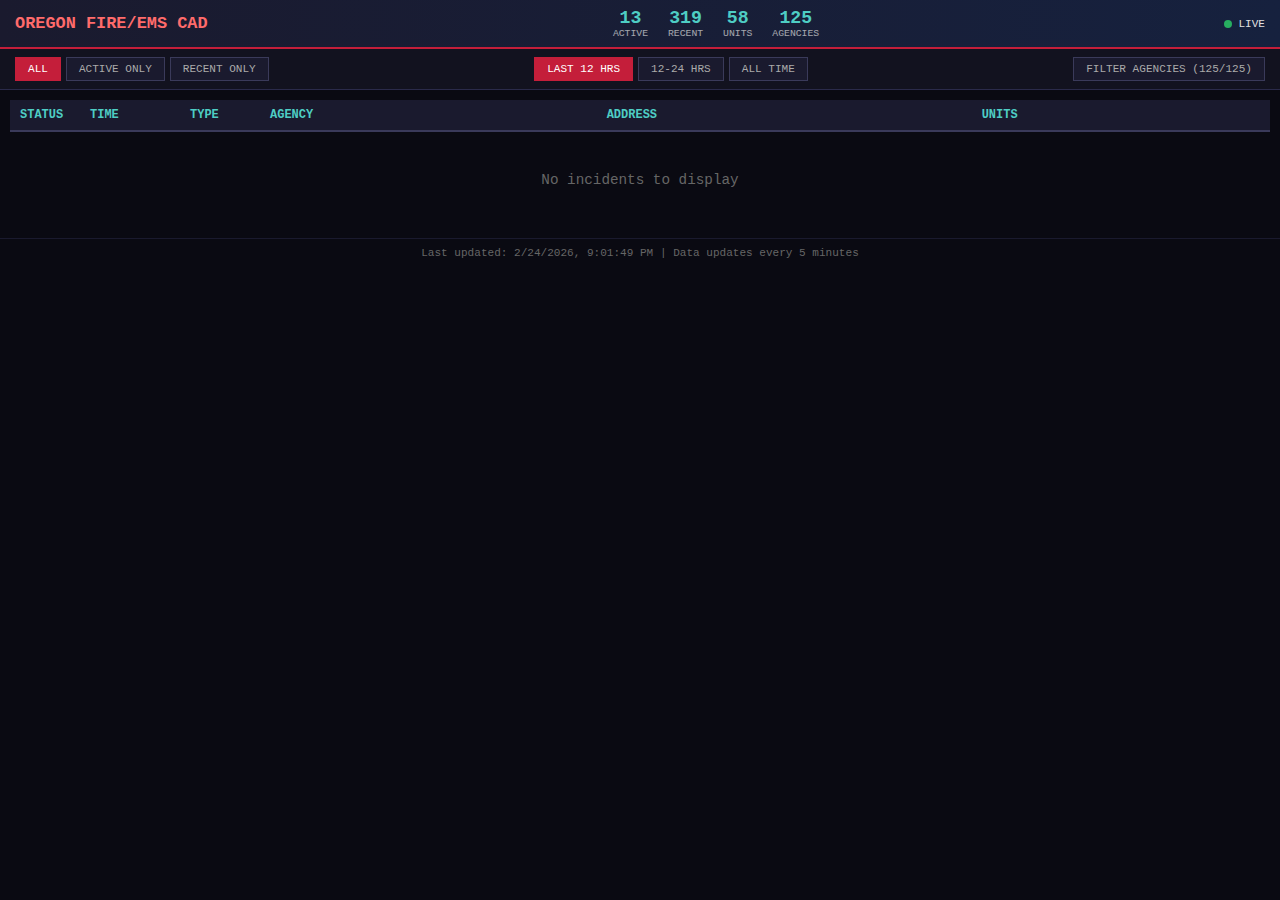
<file: docs/index.html>
<!DOCTYPE html>
<html lang="en">
<head>
    <meta charset="UTF-8">
    <meta name="viewport" content="width=device-width, initial-scale=1.0">
    <title>Oregon Fire/EMS CAD</title>
    <style>
        * { box-sizing: border-box; margin: 0; padding: 0; }
        body {
            font-family: 'Consolas', 'Monaco', 'Courier New', monospace;
            background: #0a0a12;
            color: #e0e0e0;
            font-size: 13px;
        }

        /* Dashboard */
        .dashboard { display: none; }
        .dashboard.show { display: block; }

        .header {
            background: linear-gradient(90deg, #1a1a2e 0%, #16213e 100%);
            padding: 8px 15px;
            display: flex;
            justify-content: space-between;
            align-items: center;
            border-bottom: 2px solid #c41e3a;
        }
        .header h1 { font-size: 1.3em; color: #ff6b6b; font-weight: bold; }
        .header-stats { display: flex; gap: 20px; }
        .header-stat { text-align: center; }
        .header-stat-value { font-size: 1.4em; font-weight: bold; color: #4ecdc4; }
        .header-stat-label { font-size: 0.75em; opacity: 0.7; }
        .live-indicator { display: flex; align-items: center; gap: 6px; font-size: 0.85em; }
        .live-dot {
            width: 8px; height: 8px; background: #27ae60;
            border-radius: 50%; animation: pulse 1.5s infinite;
        }
        @keyframes pulse {
            0%, 100% { opacity: 1; transform: scale(1); }
            50% { opacity: 0.5; transform: scale(0.9); }
        }

        .controls {
            background: #12121f;
            padding: 8px 15px;
            display: flex;
            justify-content: space-between;
            align-items: center;
            border-bottom: 1px solid #2a2a4a;
            flex-wrap: wrap;
            gap: 10px;
        }
        .view-toggle { display: flex; gap: 5px; }
        .view-btn {
            padding: 5px 12px; background: #1a1a2e;
            border: 1px solid #3a3a5a; color: #aaa;
            cursor: pointer; font-size: 0.85em; font-family: inherit;
        }
        .view-btn.active { background: #c41e3a; border-color: #c41e3a; color: white; }
        .view-btn:hover:not(.active) { background: #2a2a4a; }
        .filter-toggle {
            padding: 5px 12px; background: #1a1a2e;
            border: 1px solid #3a3a5a; color: #aaa;
            cursor: pointer; font-size: 0.85em; font-family: inherit;
        }
        .filter-toggle:hover { background: #2a2a4a; }

        .filter-panel {
            background: #0f0f1a; padding: 10px 15px;
            border-bottom: 1px solid #2a2a4a; display: none;
        }
        .filter-panel.show { display: block; }
        .filter-header {
            display: flex; justify-content: space-between;
            align-items: center; margin-bottom: 8px;
        }
        .filter-title { font-weight: bold; color: #4ecdc4; }
        .filter-actions { display: flex; gap: 8px; }
        .filter-btn {
            padding: 3px 8px; background: #2a2a4a;
            border: none; color: #aaa; cursor: pointer;
            font-size: 0.8em; font-family: inherit;
        }
        .filter-btn:hover { background: #3a3a5a; color: white; }
        .agency-grid {
            display: grid;
            grid-template-columns: repeat(auto-fill, minmax(220px, 1fr));
            gap: 4px; max-height: 200px; overflow-y: auto;
        }
        .agency-item {
            display: flex; align-items: center; gap: 6px;
            padding: 4px 8px; background: #1a1a2e;
            cursor: pointer; font-size: 0.85em;
        }
        .agency-item:hover { background: #2a2a4a; }
        .agency-item input { cursor: pointer; }
        .agency-item.has-active { border-left: 3px solid #ff6b6b; }
        .agency-item.has-recent { border-left: 3px solid #f39c12; }
        .agency-count {
            margin-left: auto; background: #3a3a5a;
            padding: 1px 6px; border-radius: 10px; font-size: 0.8em;
        }

        .cad-container { padding: 10px; }
        .cad-table { width: 100%; border-collapse: collapse; font-size: 12px; }
        .cad-table th {
            background: #1a1a2e; padding: 8px 10px; text-align: left;
            font-weight: bold; color: #4ecdc4;
            border-bottom: 2px solid #3a3a5a;
            position: sticky; top: 0; cursor: pointer;
        }
        .cad-table th:hover { background: #2a2a4a; }
        .cad-table td {
            padding: 6px 10px; border-bottom: 1px solid #1a1a2e;
            vertical-align: top;
        }
        .cad-table tr { cursor: pointer; }
        .cad-table tr:hover { background: #16213e; }
        .cad-table tr.recent { opacity: 0.7; }
        .cad-table tr.recent td { font-style: italic; }

        .status-badge {
            display: inline-block; padding: 2px 6px;
            border-radius: 3px; font-size: 0.85em; font-weight: bold;
        }
        .status-active { background: #27ae60; color: white; }
        .status-recent { background: #7f8c8d; color: white; }

        .call-type { font-weight: bold; padding: 2px 6px; border-radius: 3px; }
        .call-me { background: #16a085; color: white; }
        .call-tc { background: #f39c12; color: white; }
        .call-fire { background: #c0392b; color: white; }
        .call-other { background: #7f8c8d; color: white; }

        .units-cell { display: flex; flex-wrap: wrap; gap: 3px; }
        .unit-badge { padding: 2px 5px; border-radius: 3px; font-size: 0.85em; font-weight: 500; }
        .unit-orange { background: #e67e22; color: white; }
        .unit-green { background: #27ae60; color: white; }
        .unit-red { background: #c0392b; color: white; }
        .unit-yellow { background: #f1c40f; color: #333; }
        .unit-blue { background: #3498db; color: white; }
        .unit-gray { background: #5a5a6a; color: white; }

        .time-cell { white-space: nowrap; }
        .time-ago { font-size: 0.85em; color: #888; }
        .no-incidents { text-align: center; padding: 40px; color: #666; font-size: 1.1em; }
        .footer {
            text-align: center; padding: 8px; color: #666;
            font-size: 0.85em; border-top: 1px solid #1a1a2e;
        }

        /* Modal */
        .modal-overlay {
            position: fixed; top: 0; left: 0; right: 0; bottom: 0;
            background: rgba(0,0,0,0.8); display: none;
            align-items: center; justify-content: center; z-index: 1000;
        }
        .modal-overlay.show { display: flex; }
        .modal {
            background: #1a1a2e; border: 2px solid #c41e3a;
            border-radius: 10px; width: 90%; max-width: 600px;
            max-height: 80vh; overflow-y: auto;
        }
        .modal-header {
            background: #c41e3a; padding: 12px 15px;
            display: flex; justify-content: space-between; align-items: center;
        }
        .modal-title { font-weight: bold; font-size: 1.1em; }
        .modal-close {
            background: none; border: none; color: white;
            font-size: 1.5em; cursor: pointer; line-height: 1;
        }
        .modal-body { padding: 15px; }
        .detail-row { display: flex; padding: 8px 0; border-bottom: 1px solid #2a2a4a; }
        .detail-label { width: 120px; color: #4ecdc4; font-weight: bold; flex-shrink: 0; }
        .detail-value { flex: 1; }
        .detail-units { display: flex; flex-wrap: wrap; gap: 5px; margin-top: 10px; }
        .detail-unit { padding: 5px 10px; border-radius: 5px; font-size: 0.9em; }
        .detail-unit-info { font-size: 0.8em; opacity: 0.8; }
        .map-link {
            display: inline-block; margin-top: 10px; padding: 8px 15px;
            background: #3498db; color: white; text-decoration: none; border-radius: 5px;
        }
        .map-link:hover { background: #2980b9; }
    </style>
</head>
<body>
    <!-- Dashboard -->
    <div class="dashboard show" id="dashboard">
        <div class="header">
            <h1>OREGON FIRE/EMS CAD</h1>
            <div class="header-stats">
                <div class="header-stat">
                    <div class="header-stat-value" id="active-count">0</div>
                    <div class="header-stat-label">ACTIVE</div>
                </div>
                <div class="header-stat">
                    <div class="header-stat-value" id="recent-count">0</div>
                    <div class="header-stat-label">RECENT</div>
                </div>
                <div class="header-stat">
                    <div class="header-stat-value" id="unit-count">0</div>
                    <div class="header-stat-label">UNITS</div>
                </div>
                <div class="header-stat">
                    <div class="header-stat-value" id="agency-count">0</div>
                    <div class="header-stat-label">AGENCIES</div>
                </div>
            </div>
            <div class="live-indicator">
                <span class="live-dot"></span>
                <span id="refresh-status">LIVE</span>
            </div>
        </div>

        <div class="controls">
            <div class="view-toggle">
                <button class="view-btn active" id="btn-all" onclick="setView('all')">ALL</button>
                <button class="view-btn" id="btn-active" onclick="setView('active')">ACTIVE ONLY</button>
                <button class="view-btn" id="btn-recent" onclick="setView('recent')">RECENT ONLY</button>
            </div>
            <div class="view-toggle">
                <button class="view-btn active" id="btn-12h" onclick="setTimeFilter('12h')">LAST 12 HRS</button>
                <button class="view-btn" id="btn-24h" onclick="setTimeFilter('24h')">12-24 HRS</button>
                <button class="view-btn" id="btn-alltime" onclick="setTimeFilter('all')">ALL TIME</button>
            </div>
            <button class="filter-toggle" onclick="toggleFilters()">
                FILTER AGENCIES (<span id="filter-count">0</span>/<span id="total-agencies">0</span>)
            </button>
        </div>

        <div class="filter-panel" id="filter-panel">
            <div class="filter-header">
                <span class="filter-title">SELECT AGENCIES TO DISPLAY</span>
                <div class="filter-actions">
                    <button class="filter-btn" onclick="selectAll()">SELECT ALL</button>
                    <button class="filter-btn" onclick="selectNone()">SELECT NONE</button>
                </div>
            </div>
            <div class="agency-grid" id="agency-grid"></div>
        </div>

        <div class="cad-container">
            <table class="cad-table">
                <thead>
                    <tr>
                        <th onclick="sortBy('status')" style="width: 70px">STATUS</th>
                        <th onclick="sortBy('time')" style="width: 100px">TIME</th>
                        <th onclick="sortBy('type')" style="width: 80px">TYPE</th>
                        <th onclick="sortBy('agency')">AGENCY</th>
                        <th onclick="sortBy('address')">ADDRESS</th>
                        <th onclick="sortBy('units')">UNITS</th>
                    </tr>
                </thead>
                <tbody id="incidents-body"></tbody>
            </table>
            <div class="no-incidents" id="no-incidents" style="display:none">No incidents to display</div>
        </div>

        <div class="footer">
            <span id="last-update">Loading...</span> | Data updates every 5 minutes
        </div>
    </div>

    <!-- Modal -->
    <div class="modal-overlay" id="modal-overlay" onclick="closeModal(event)">
        <div class="modal" onclick="event.stopPropagation()">
            <div class="modal-header">
                <span class="modal-title" id="modal-title">Incident Details</span>
                <button class="modal-close" onclick="closeModal()">&times;</button>
            </div>
            <div class="modal-body" id="modal-body"></div>
        </div>
    </div>

    <script>
        const REFRESH_INTERVAL = 60000; // Check for updates every minute
        const DATA_URL = 'pulsepoint_data.json';

        // Static agency names lookup - ensures names are always available
        const AGENCY_NAMES = {
            "00028": "Clackamas Fire", "00041": "Portland Fire & Rescue", "00079": "Tualatin Valley Fire & Rescue",
            "00231": "Bend Fire & Rescue", "00234": "Sunriver Fire", "00235": "Black Butte Ranch Fire",
            "00236": "Redmond Fire & Rescue", "00237": "Sisters-Camp Sherman Fire District", "00238": "Crooked River Ranch Fire",
            "00239": "La Pine Fire District", "00240": "Cloverdale Fire", "00291": "Portland Fire & Rescue",
            "00321": "Salem Fire Department", "00341": "Salem Fire Department",
            "00383": "Depoe Bay Fire District", "00384": "Polk County Fire District No.1", "00385": "Marion County Fire District No.1",
            "00387": "Dallas Fire & EMS", "00388": "Keizer Fire District", "00412": "Canby Fire District",
            "00413": "Estacada Rural Fire District", "00414": "Molalla Fire District # 73", "00415": "SW Polk Fire District",
            "00416": "Hoodland Fire District #74", "00430": "Gladstone Fire Department", "00451": "Sandy Fire District No. 72",
            "00453": "Colton Rural Fire Protection District #70", "00478": "Hillsboro Fire & Rescue", "00481": "Washington County Fire District #2",
            "00482": "Banks Fire District #13", "00484": "Forest Grove Fire and Rescue", "00485": "Cornelius Fire Department",
            "00486": "Gaston Rural Fire District", "00499": "Albany Fire Department", "00532": "Gresham Fire and Emergency Services",
            "00724": "Sauvie Island Fire District", "00729": "Jackson County Fire Dist. 3", "00731": "Siletz Valley Fire District",
            "00736": "Tangent Fire District", "00740": "Brownsville Rural Fire District", "00742": "Sweet Home Fire District",
            "00744": "Medford Fire Department", "00745": "Dundee Fire & Rescue", "00747": "Lake Creek Rural Fire District",
            "00748": "Ashland Fire & Rescue", "00749": "Jacksonville Fire Department", "00750": "Evans Valley Fire District #6",
            "00752": "Lebanon Fire District", "00753": "Halsey-Shedd R.F.P.D", "00755": "Scio Fire District",
            "00757": "Applegate Fire", "00758": "Jackson County Fire District 1", "00759": "Jackson County Fire District #5",
            "00776": "Jackson County Fire District 4", "00791": "Greensprings Rural Fire District", "00839": "Josephine County 911 Agency (PSAP)",
            "00847": "Grants Pass Fire Rescue", "00848": "Illinois Valley Fire District", "00849": "Williams Fire Rescue",
            "00850": "Wolf Creek Rural Fire Protection District", "00851": "Rural Metro Fire", "00852": "American Medical Response- Josephine County",
            "00855": "North Lincoln Fire & Rescue District #1", "00934": "Newport Fire Department", "00993": "Eugene Springfield Fire",
            "01117": "Lake Oswego Fire Department", "01127": "Woodburn Fire District", "01129": "Hubbard Fire District",
            "01130": "St Paul Fire District", "01131": "Jefferson Fire District", "01132": "Mt Angel Fire District",
            "01133": "Monitor Fire District", "01134": "Aurora Fire District", "01135": "Silverton Fire District",
            "01136": "Drakes Crossing Fire District", "01137": "Idanha Detroit Rural Fire Protection District", "01172": "Alfalfa Fire District",
            "01188": "Estes Valley Fire Protection District", "01192": "Crystal Lakes Volunteer Fire Department", "01207": "South Lane Fire & Rescue - Cottage Grove",
            "01208": "South Lane Fire & Rescue - Creswell", "01209": "Lorane Fire District", "01210": "Goshen Fire District",
            "01211": "Pleasant Hill Goshen Fire & Rescue", "01212": "Dexter Rural Fire District", "01213": "Lowell Fire District",
            "01214": "Upper Mckenzie Fire Rescue", "01215": "McKenzie Fire & Rescue", "01216": "Coburg Fire District",
            "01217": "Mohawk Valley Rural Fire District", "01218": "Junction City Fire Department", "01222": "Harrisburg Fire & Rescue - Lane Co",
            "01223": "Monroe Fire Department", "01224": "Lane Fire Authority North Battalion", "01225": "Lane Fire Authority Central Battalion",
            "01226": "Lane Fire Authority South Battalion", "01229": "Oakridge Westfir Hazeldell Fire Departments", "01330": "Stayton Fire District",
            "01331": "Aumsville Fire District", "01361": "Corvallis Fire Department", "01373": "Central Coast Fire and Rescue District",
            "01433": "Pendleton Fire & Ambulance", "01562": "Seal Rock Fire", "01565": "Yamhill County Communications Agency",
            "01703": "Washington County Consolidated Communications (PARENT PSAP)", "02051": "Prospect Rural Fire Protection District",
            "02059": "Western Lane Fire and EMS Authority", "02213": "Philomath Fire & Rescue", "02306": "Monroe Rural Fire Protection District",
            "02307": "Linn County Sheriff/Corvallis Regional CC (Parent PSAP)", "02309": "Adair Rural Fire Protection District",
            "02310": "Hoskins-Kings Valley RFPD", "02311": "Alsea Rural Fire Protection District", "02322": "Willamette Valley Communications Center (PARENT PSAP)",
            "02324": "Emergency Communications of Southern Oregon (PARENT PSAP)", "02327": "Blodgett-Summit RFPD", "02361": "Lyons Rural Fire Protection District",
            "02374": "METCOM 911 OR (Parent PSAP)", "02423": "Harrisburg Fire & Rescue - Linn Co", "02587": "Portland Bureau of Emergency Communications",
            "02601": "Clackamas County Department of Communications", "02661": "Central Lane Communications Center", "02830": "Falls City Fire Department",
            "02834": "Gates Rural Fire Protection District", "02835": "Mill City Rural Fire Protection District"
        };

        let allData = { active_incidents: [], recent_incidents: [], agencies: {} };
        let knownAgencies = {};
        let selectedAgencies = new Set();
        let currentView = 'all';
        let timeFilter = '12h';
        let sortField = 'time';
        let sortAsc = false;
        let allIncidentsMap = {};

        const CALL_TYPES_SHORT = {
            'ME': 'MED', 'TC': 'TC', 'VF': 'VEH FIRE', 'SF': 'STR FIRE',
            'VEG': 'VEG FIRE', 'OF': 'OUTSIDE', 'MU': 'MUTUAL', 'FA': 'ALARM',
            'AFA': 'AUTO ALM', 'GAS': 'GAS', 'HAZMAT': 'HAZMAT', 'WR': 'WATER',
            'LA': 'LIFT', 'PS': 'SERVICE', 'INV': 'INVEST'
        };

        const CALL_TYPES_FULL = {
            'ME': 'Medical Emergency', 'TC': 'Traffic Collision', 'VF': 'Vehicle Fire',
            'SF': 'Structure Fire', 'VEG': 'Vegetation Fire', 'OF': 'Outside Fire',
            'MU': 'Mutual Aid', 'FA': 'Fire Alarm', 'AFA': 'Automatic Fire Alarm',
            'GAS': 'Gas Leak', 'HAZMAT': 'Hazardous Materials', 'WR': 'Water Rescue',
            'LA': 'Lift Assist', 'PS': 'Public Service', 'INV': 'Investigation'
        };

        const UNIT_STATUS_FULL = {
            'DP': 'Dispatched', 'ER': 'Enroute', 'OS': 'On Scene',
            'AK': 'Acknowledged', 'TR': 'Transporting', 'TA': 'Transport Arrived',
            'AR': 'Available', 'AQ': 'Available in Quarters', 'ST': 'Staged'
        };

        // Get agency name with fallback to static lookup
        function getAgencyName(agencyId, fromData) {
            if (fromData && !fromData.startsWith('Agency ')) {
                return fromData;
            }
            return AGENCY_NAMES[agencyId] || fromData || `Agency ${agencyId}`;
        }

        // Pre-populate knownAgencies from static lookup
        Object.entries(AGENCY_NAMES).forEach(([id, name]) => {
            knownAgencies[id] = { name: name, activeCount: 0, recentCount: 0 };
        });

        // Initialize on page load
        fetchData();
        setInterval(fetchData, REFRESH_INTERVAL);

        function getCallClass(type) {
            if (['ME', 'LA'].includes(type)) return 'call-me';
            if (['VF', 'SF', 'VEG', 'OF', 'FA', 'AFA'].includes(type)) return 'call-fire';
            if (['TC'].includes(type)) return 'call-tc';
            return 'call-other';
        }

        function formatTime(iso) {
            if (!iso) return '';
            const d = new Date(iso);
            return d.toLocaleTimeString('en-US', { hour: '2-digit', minute: '2-digit', hour12: false });
        }

        function timeAgo(iso) {
            if (!iso) return '';
            const mins = Math.floor((new Date() - new Date(iso)) / 60000);
            if (mins < 1) return 'now';
            if (mins < 60) return mins + 'm';
            const hrs = Math.floor(mins / 60);
            if (hrs < 24) return hrs + 'h';
            return Math.floor(hrs / 24) + 'd';
        }

        function setView(view) {
            currentView = view;
            ['all', 'active', 'recent'].forEach(v => document.getElementById('btn-' + v).classList.remove('active'));
            document.getElementById('btn-' + view).classList.add('active');
            renderIncidents();
        }

        function setTimeFilter(filter) {
            timeFilter = filter;
            ['12h', '24h', 'alltime'].forEach(f => document.getElementById('btn-' + f).classList.remove('active'));
            document.getElementById('btn-' + filter).classList.add('active');
            renderIncidents();
        }

        function isWithinTimeRange(isoString) {
            if (!isoString || timeFilter === 'all') return true;
            const now = new Date();
            const incidentTime = new Date(isoString);
            const hoursAgo = (now - incidentTime) / (1000 * 60 * 60);
            if (timeFilter === '12h') return hoursAgo <= 12;
            if (timeFilter === '24h') return hoursAgo > 12 && hoursAgo <= 24;
            return true;
        }

        function toggleFilters() {
            document.getElementById('filter-panel').classList.toggle('show');
        }

        function sortBy(field) {
            if (sortField === field) sortAsc = !sortAsc;
            else { sortField = field; sortAsc = true; }
            renderIncidents();
        }

        function updateAgencyFilters() {
            const grid = document.getElementById('agency-grid');
            const sorted = Object.entries(knownAgencies).sort((a, b) => a[1].name.localeCompare(b[1].name));
            grid.innerHTML = sorted.map(([id, info]) => {
                let cls = 'agency-item';
                if (info.activeCount > 0) cls += ' has-active';
                else if (info.recentCount > 0) cls += ' has-recent';
                const count = info.activeCount + info.recentCount;
                return `<label class="${cls}">
                    <input type="checkbox" ${selectedAgencies.has(id) ? 'checked' : ''} onchange="toggleAgency('${id}')">
                    <span>${info.name}</span>
                    ${count > 0 ? `<span class="agency-count">${count}</span>` : ''}
                </label>`;
            }).join('');
            document.getElementById('filter-count').textContent = selectedAgencies.size;
            document.getElementById('total-agencies').textContent = Object.keys(knownAgencies).length;
        }

        function toggleAgency(id) {
            if (selectedAgencies.has(id)) selectedAgencies.delete(id);
            else selectedAgencies.add(id);
            localStorage.setItem('orfireems_agencies', JSON.stringify([...selectedAgencies]));
            updateAgencyFilters();
            renderIncidents();
        }

        function selectAll() {
            selectedAgencies = new Set(Object.keys(knownAgencies));
            localStorage.setItem('orfireems_agencies', JSON.stringify([...selectedAgencies]));
            updateAgencyFilters();
            renderIncidents();
        }

        function selectNone() {
            selectedAgencies.clear();
            localStorage.setItem('orfireems_agencies', JSON.stringify([]));
            updateAgencyFilters();
            renderIncidents();
        }

        function showIncidentDetail(incidentId) {
            const incident = allIncidentsMap[incidentId];
            if (!incident) return;
            const callType = incident.call_type || 'UNK';
            const callTypeFull = CALL_TYPES_FULL[callType] || incident.call_type_description || callType;
            document.getElementById('modal-title').textContent = `${callType} - ${callTypeFull}`;
            const unitsHtml = (incident.units || []).map(u => {
                const statusFull = UNIT_STATUS_FULL[u.status_code] || u.status || u.status_code;
                return `<div class="detail-unit unit-badge unit-${u.status_color || 'gray'}">
                    <strong>${u.unit_id}</strong><div class="detail-unit-info">${statusFull}</div>
                </div>`;
            }).join('') || '<span style="color:#888">No units assigned</span>';
            const mapUrl = incident.latitude && incident.longitude ?
                `https://www.google.com/maps?q=${incident.latitude},${incident.longitude}` : null;
            document.getElementById('modal-body').innerHTML = `
                <div class="detail-row"><span class="detail-label">STATUS</span>
                    <span class="detail-value"><span class="status-badge status-${incident._status || 'recent'}">${(incident._status || 'recent').toUpperCase()}</span></span></div>
                <div class="detail-row"><span class="detail-label">INCIDENT ID</span><span class="detail-value">${incident.incident_id || '-'}</span></div>
                <div class="detail-row"><span class="detail-label">CALL TYPE</span>
                    <span class="detail-value"><span class="call-type ${getCallClass(callType)}">${callType}</span> ${callTypeFull}</span></div>
                <div class="detail-row"><span class="detail-label">AGENCY</span><span class="detail-value">${getAgencyName(incident.agency_id, incident.agency_name)}</span></div>
                <div class="detail-row"><span class="detail-label">ADDRESS</span><span class="detail-value">${incident.address || 'Not available'}</span></div>
                <div class="detail-row"><span class="detail-label">RECEIVED</span>
                    <span class="detail-value">${incident.received_time ? new Date(incident.received_time).toLocaleString() : '-'} (${timeAgo(incident.received_time)})</span></div>
                <div class="detail-row"><span class="detail-label">COORDINATES</span><span class="detail-value">${incident.latitude || '-'}, ${incident.longitude || '-'}</span></div>
                <div class="detail-row"><span class="detail-label">UNITS (${incident.unit_count || 0})</span><span class="detail-value"></span></div>
                <div class="detail-units">${unitsHtml}</div>
                ${mapUrl ? `<a class="map-link" href="${mapUrl}" target="_blank">View on Google Maps</a>` : ''}
            `;
            document.getElementById('modal-overlay').classList.add('show');
        }

        function closeModal(event) {
            if (!event || event.target.id === 'modal-overlay')
                document.getElementById('modal-overlay').classList.remove('show');
        }

        document.addEventListener('keydown', (e) => { if (e.key === 'Escape') closeModal(); });

        function renderIncidents() {
            let incidents = [];
            if (currentView === 'all' || currentView === 'active')
                incidents = incidents.concat((allData.active_incidents || []).map(i => ({...i, _status: 'active'})));
            if (currentView === 'all' || currentView === 'recent')
                incidents = incidents.concat((allData.recent_incidents || []).map(i => ({...i, _status: 'recent'})));

            if (selectedAgencies.size > 0)
                incidents = incidents.filter(i => selectedAgencies.has(i.agency_id));

            incidents = incidents.filter(i => isWithinTimeRange(i.received_time));

            incidents.sort((a, b) => {
                if (a._status !== b._status) return a._status === 'active' ? -1 : 1;
                let va, vb;
                switch(sortField) {
                    case 'status': va = a._status; vb = b._status; break;
                    case 'time': va = a.received_time || ''; vb = b.received_time || ''; break;
                    case 'type': va = a.call_type || ''; vb = b.call_type || ''; break;
                    case 'agency': va = getAgencyName(a.agency_id, a.agency_name); vb = getAgencyName(b.agency_id, b.agency_name); break;
                    case 'address': va = a.address || ''; vb = b.address || ''; break;
                    default: va = a.received_time || ''; vb = b.received_time || '';
                }
                if (va < vb) return sortAsc ? -1 : 1;
                if (va > vb) return sortAsc ? 1 : -1;
                return 0;
            });

            const tbody = document.getElementById('incidents-body');
            const noInc = document.getElementById('no-incidents');

            if (incidents.length === 0) {
                tbody.innerHTML = '';
                noInc.style.display = 'block';
            } else {
                noInc.style.display = 'none';
                incidents.forEach(i => { allIncidentsMap[i.incident_id] = i; });
                tbody.innerHTML = incidents.map(i => {
                    const units = (i.units || []).map(u =>
                        `<span class="unit-badge unit-${u.status_color || 'gray'}">${u.unit_id}</span>`
                    ).join('');
                    return `<tr class="${i._status}" onclick="showIncidentDetail('${i.incident_id}')" title="Click for details">
                        <td><span class="status-badge status-${i._status}">${i._status.toUpperCase()}</span></td>
                        <td class="time-cell">${formatTime(i.received_time)} <span class="time-ago">${timeAgo(i.received_time)}</span></td>
                        <td><span class="call-type ${getCallClass(i.call_type)}">${CALL_TYPES_SHORT[i.call_type] || i.call_type}</span></td>
                        <td>${getAgencyName(i.agency_id, i.agency_name)}</td>
                        <td>${i.address || '-'}</td>
                        <td class="units-cell">${units || '-'}</td>
                    </tr>`;
                }).join('');
            }

            const activeFiltered = (allData.active_incidents || []).filter(i => selectedAgencies.size === 0 || selectedAgencies.has(i.agency_id));
            const recentFiltered = (allData.recent_incidents || []).filter(i => selectedAgencies.size === 0 || selectedAgencies.has(i.agency_id));
            document.getElementById('active-count').textContent = activeFiltered.length;
            document.getElementById('recent-count').textContent = recentFiltered.length;
            const unitCount = activeFiltered.reduce((sum, i) => sum + (i.units?.length || 0), 0);
            document.getElementById('unit-count').textContent = unitCount;
            const agencyCount = selectedAgencies.size > 0 ? selectedAgencies.size : Object.keys(knownAgencies).length;
            document.getElementById('agency-count').textContent = agencyCount;
        }

        async function fetchData() {
            try {
                const response = await fetch(DATA_URL + '?t=' + Date.now());
                if (!response.ok) throw new Error('Failed to fetch');
                allData = await response.json();

                const agencies = allData.agencies || {};
                const activeByAgency = {};
                const recentByAgency = {};

                (allData.active_incidents || []).forEach(i => {
                    activeByAgency[i.agency_id] = (activeByAgency[i.agency_id] || 0) + 1;
                });
                (allData.recent_incidents || []).forEach(i => {
                    recentByAgency[i.agency_id] = (recentByAgency[i.agency_id] || 0) + 1;
                });

                Object.entries(agencies).forEach(([id, info]) => {
                    if (!knownAgencies[id]) knownAgencies[id] = { name: getAgencyName(id, info.name), activeCount: 0, recentCount: 0 };
                    knownAgencies[id].name = getAgencyName(id, info.name);
                    knownAgencies[id].activeCount = activeByAgency[id] || 0;
                    knownAgencies[id].recentCount = recentByAgency[id] || 0;
                });

                if (selectedAgencies.size === 0 && Object.keys(knownAgencies).length > 0) {
                    const saved = localStorage.getItem('orfireems_agencies');
                    if (saved) {
                        const parsed = JSON.parse(saved);
                        selectedAgencies = new Set(parsed.filter(id => knownAgencies[id]));
                    }
                    if (selectedAgencies.size === 0) selectedAgencies = new Set(Object.keys(knownAgencies));
                }

                updateAgencyFilters();
                renderIncidents();

                const lastUpdate = allData.last_updated ?
                    `Last updated: ${new Date(allData.last_updated).toLocaleString()}` : 'Loading...';
                document.getElementById('last-update').textContent = lastUpdate;
                document.getElementById('refresh-status').textContent = 'LIVE';
            } catch (error) {
                console.error('Fetch error:', error);
                document.getElementById('refresh-status').textContent = 'ERROR';
            }
        }
    </script>
</body>
</html>
</file>
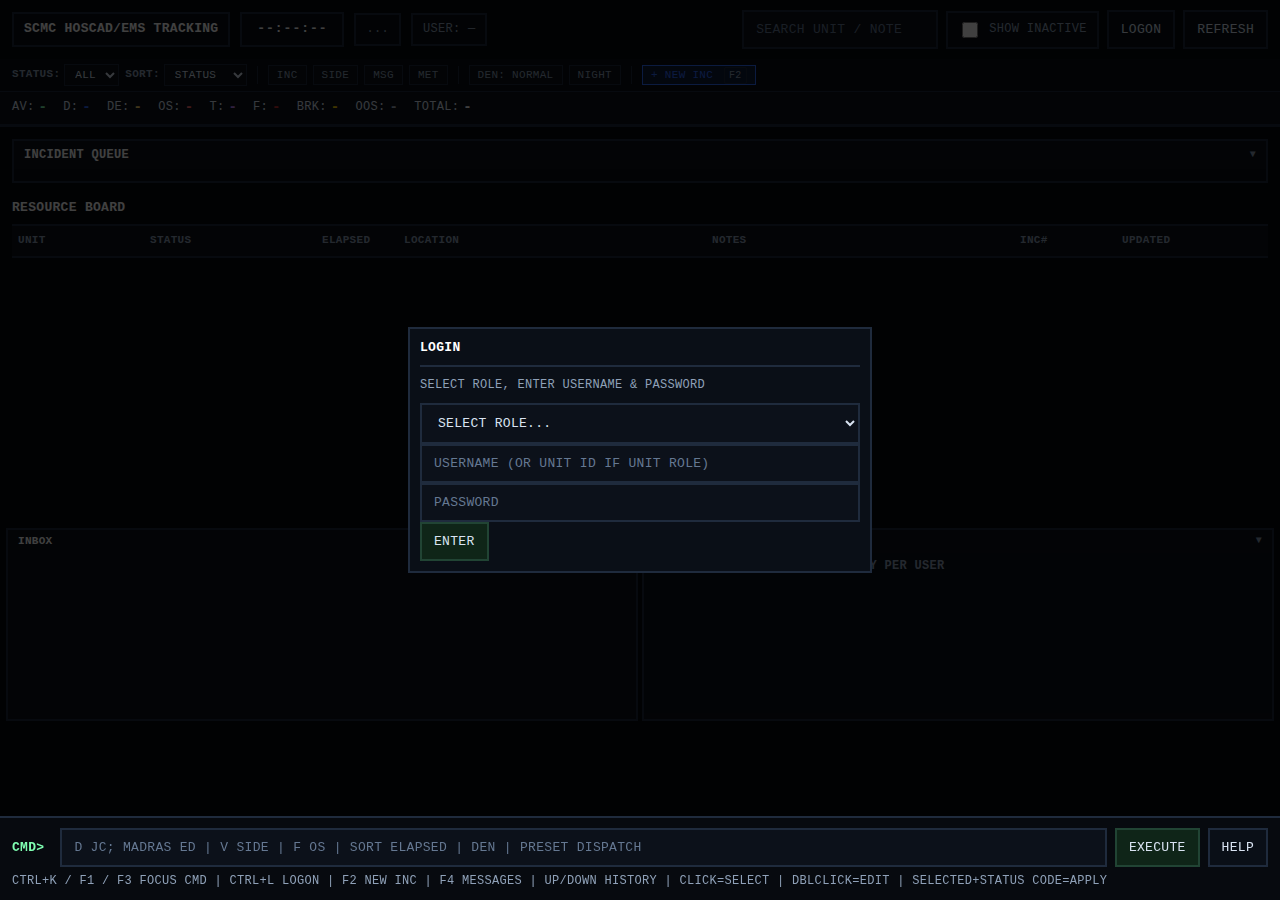
<file: hoscad-frontend/index.html>
<!DOCTYPE html>
<html lang="en">
<head>
  <meta charset="UTF-8" />
  <meta name="viewport" content="width=device-width, initial-scale=1" />
  <meta name="theme-color" content="#070a0f" />
  <meta name="apple-mobile-web-app-capable" content="yes" />
  <meta name="apple-mobile-web-app-status-bar-style" content="black-translucent" />
  <meta name="apple-mobile-web-app-title" content="HOSCAD" />
  <title>SCMC HOSCAD/EMS TRACKING</title>
  <link rel="manifest" href="manifest.json" />
  <link rel="icon" href="download.png" />
  <link rel="apple-touch-icon" href="download.png" />
  <link rel="stylesheet" href="styles.css" />
</head>
<body>
<header>
  <div class="topbar">
    <div class="brand">SCMC HOSCAD/EMS TRACKING</div>
    <div id="clockPill" class="pill clock-pill">--:--:--</div>
    <div id="livePill" class="pill">...</div>
    <div class="pill">USER: <span id="userLabel">-</span></div>
    <div id="msgBadge" class="msgBadge" onclick="openMessages()" style="display:none;">MSG (<span id="msgCount">0</span>)</div>
    <div class="row right">
      <input id="search" placeholder="SEARCH UNIT / NOTE" />
      <label class="pill" style="display:flex;gap:8px;align-items:center;">
        <input id="showInactive" type="checkbox" style="width:16px;height:16px;" />
        SHOW INACTIVE
      </label>
      <button class="btn-secondary" onclick="openLogon()">LOGON</button>
      <button class="btn-secondary" onclick="refresh()">REFRESH</button>
    </div>
  </div>

  <!-- Toolbar Bar -->
  <div class="toolbar" id="toolbar">
    <div class="toolbar-group">
      <label class="toolbar-label">STATUS:</label>
      <select id="tbFilterStatus" class="toolbar-select" onchange="tbFilterChanged()">
        <option value="">ALL</option>
        <option value="D">D</option>
        <option value="DE">DE</option>
        <option value="OS">OS</option>
        <option value="F">F</option>
        <option value="FD">FD</option>
        <option value="T">T</option>
        <option value="AV">AV</option>
        <option value="UV">UV</option>
        <option value="BRK">BRK</option>
        <option value="OOS">OOS</option>
      </select>
    </div>
    <div class="toolbar-group">
      <label class="toolbar-label">SORT:</label>
      <select id="tbSort" class="toolbar-select" onchange="tbSortChanged()">
        <option value="status">STATUS</option>
        <option value="unit">UNIT</option>
        <option value="elapsed">ELAPSED</option>
        <option value="updated">UPDATED</option>
      </select>
    </div>
    <div class="toolbar-sep"></div>
    <button class="toolbar-btn" id="tbBtnINC" onclick="toggleView('incidents')" title="Toggle Incident Queue">INC</button>
    <button class="toolbar-btn" id="tbBtnSIDE" onclick="toggleView('sidebar')" title="Toggle Side Panel">SIDE</button>
    <button class="toolbar-btn" id="tbBtnMSG" onclick="toggleView('messages')" title="Toggle Messages">MSG</button>
    <button class="toolbar-btn" id="tbBtnMET" onclick="toggleView('metrics')" title="Toggle Metrics">MET</button>
    <div class="toolbar-sep"></div>
    <button class="toolbar-btn" id="tbBtnDEN" onclick="cycleDensity()" title="Cycle Density">DEN: NORMAL</button>
    <button class="toolbar-btn" id="tbBtnNight" onclick="toggleNightMode()" title="Toggle Night Mode">NIGHT</button>
    <div class="toolbar-sep"></div>
    <button class="toolbar-btn toolbar-btn-accent" onclick="openNewIncident()">+ NEW INC <span class="shortcut-hint">F2</span></button>
  </div>

  <!-- Status Summary Bar -->
  <div id="statusSummary" class="status-summary">
    <span class="sum-item sum-av" onclick="quickFilter('AV')">AV: <strong>-</strong></span>
    <span class="sum-item sum-d" onclick="quickFilter('D')">D: <strong>-</strong></span>
    <span class="sum-item sum-de" onclick="quickFilter('DE')">DE: <strong>-</strong></span>
    <span class="sum-item sum-os" onclick="quickFilter('OS')">OS: <strong>-</strong></span>
    <span class="sum-item sum-t" onclick="quickFilter('T')">T: <strong>-</strong></span>
    <span class="sum-item sum-f" onclick="quickFilter('F')">F: <strong>-</strong></span>
    <span class="sum-item sum-brk" onclick="quickFilter('BRK')">BRK: <strong>-</strong></span>
    <span class="sum-item sum-oos" onclick="quickFilter('OOS')">OOS: <strong>-</strong></span>
    <span class="sum-item sum-total" onclick="quickFilter('')">TOTAL: <strong>-</strong></span>
  </div>

  <div id="alertBanner" class="banner alert" style="display:none;"></div>
  <div id="noteBanner" class="banner note" style="display:none;"></div>
</header>

<div class="wrap">
  <div id="staleBanner" class="banner alert" style="display:none; margin-bottom:10px;"></div>

  <!-- Collapsible Incident Queue -->
  <div class="collapsible-panel" id="incidentQueueCard">
    <div class="collapsible-header" onclick="toggleIncidentQueue()">
      <span>INCIDENT QUEUE <span id="incQueueCount" class="muted" style="font-size:11px;"></span></span>
      <span class="collapse-arrow" id="incQueueArrow">&#9660;</span>
    </div>
    <div class="collapsible-body" id="incidentQueueBody">
      <div id="incidentQueue" style="overflow:auto;"></div>
    </div>
  </div>

  <!-- Full-Width Board + Slide-Out Side Panel -->
  <div class="board-layout">
    <div class="board-main">
      <div class="board-header-row">
        <span>RESOURCE BOARD <span id="boardCount" class="muted" style="font-size:11px;"></span></span>
      </div>
      <div style="overflow:auto;">
        <table class="board-table" id="boardTable">
          <thead>
            <tr>
              <th class="col-unit sortable" data-sort="unit">UNIT</th>
              <th class="col-status sortable" data-sort="status">STATUS</th>
              <th class="col-elapsed sortable" data-sort="elapsed">ELAPSED</th>
              <th class="col-dest">LOCATION</th>
              <th class="col-note">NOTES</th>
              <th class="col-inc">INC#</th>
              <th class="col-updated sortable" data-sort="updated">UPDATED</th>
            </tr>
          </thead>
          <tbody id="boardBody"></tbody>
        </table>
      </div>
    </div>

    <!-- Side Panel (slide-out) -->
    <div class="side-panel" id="sidePanel">
      <div class="side-panel-inner">
        <div class="side-section" id="sideMsgSection">
          <h3>MESSAGES <span class="muted" style="font-size:11px;" id="msgPanelCount"></span></h3>
          <div id="messagesPanel" class="messagesPanel"></div>
        </div>

        <div class="side-section">
          <h3>SHIFT EXPORT</h3>
          <div class="actions">
            <button class="btn-secondary mini" onclick="exportCsv(12)">EXPORT 12H CSV</button>
            <button class="btn-secondary mini" onclick="exportCsv(24)">EXPORT 24H CSV</button>
          </div>
        </div>

        <div class="side-section" id="sideMetSection">
          <h3>METRICS (LAST <span id="metricWindow">24</span>H)</h3>
          <div id="metrics" class="muted">-</div>
          <div style="height:10px"></div>
          <div class="actions">
            <button class="btn-secondary mini" onclick="loadMetrics(12)">12H</button>
            <button class="btn-secondary mini" onclick="loadMetrics(24)">24H</button>
          </div>
        </div>
      </div>
    </div>
  </div>
</div>

<!-- Login Modal -->
<div id="loginBack" class="loginBack">
  <div class="card login">
    <h3 style="margin-top:0;">LOGIN</h3>
    <div class="muted" style="margin-bottom:10px;">SELECT ROLE, ENTER USERNAME & PASSWORD</div>
    <div class="row">
      <select id="loginRole" style="flex:1">
        <option value="">SELECT ROLE...</option>
        <option value="STA1">STA1</option>
        <option value="STA2">STA2</option>
        <option value="STA3">STA3</option>
        <option value="STA4">STA4</option>
        <option value="STA5">STA5</option>
        <option value="STA6">STA6</option>
        <option value="SUPV1">SUPV1</option>
        <option value="SUPV2">SUPV2</option>
        <option value="MGR1">MGR1</option>
        <option value="MGR2">MGR2</option>
        <option value="EMS">EMS</option>
        <option value="TCRN">TCRN</option>
        <option value="PLRN">PLRN</option>
        <option value="IT">IT</option>
        <option value="UNIT">UNIT (FIELD UNIT)</option>
      </select>
    </div>
    <div class="row">
      <input id="loginUsername" placeholder="USERNAME (OR UNIT ID IF UNIT ROLE)" maxlength="30" style="flex:1" />
    </div>
    <div class="row" id="loginPasswordRow">
      <input id="loginPassword" type="password" placeholder="PASSWORD" maxlength="50" style="flex:1" />
    </div>
    <div class="row">
      <button class="btn-good" onclick="login()">ENTER</button>
      <div id="loginErr" class="muted"></div>
    </div>
  </div>
</div>

<!-- Edit Unit Modal -->
<div id="modalBack" class="modalBack">
  <div class="modal">
    <h2 id="modalTitle">EDIT UNIT</h2>
    <div class="twoCol">
      <div>
        <div class="row">
          <input id="mUnitId" placeholder="UNIT (E.G. EMS1 / JC / ADVMED CC)" style="flex:1" />
          <input id="mDisplayName" placeholder="DISPLAY NAME (OPTIONAL)" style="flex:1" />
        </div>
        <div class="row">
          <select id="mStatus" style="flex:1"></select>
          <input id="mDestination" placeholder="DESTINATION (FREE TYPE)" style="flex:1" autocomplete="off" />
        </div>
        <div class="row">
          <input id="mIncident" placeholder="INCIDENT (BLANK = AUTO ON D)" style="flex:1" />
          <input id="mType" placeholder="TYPE (OPTIONAL)" style="flex:1" />
        </div>
        <div class="row">
          <input id="mNote" placeholder="STATUS NOTE (VISIBLE ON BOARD)" style="flex:1" />
        </div>
      </div>
      <div>
        <div class="muted" style="margin-bottom:6px;">UNIT INFO (NOT SHOWN ON BOARD)</div>
        <textarea id="mUnitInfo" placeholder="PHONE #, CONTACT, SPECIAL NOTES, ETC."></textarea>
      </div>
    </div>
    <div class="row">
      <button class="btn-good" onclick="saveModal()">SAVE</button>
      <button class="btn-secondary" onclick="closeModal()">CANCEL</button>
      <div class="right actions">
        <button class="btn-secondary mini" onclick="confirmRidoff()">RIDOFF</button>
        <button class="btn-danger mini" onclick="confirmLogoff()">LOGOFF</button>
      </div>
    </div>
    <div class="muted" id="modalFoot"></div>
  </div>
</div>

<!-- Incident Review Modal -->
<div id="incBack" class="modalBack">
  <div class="modal">
    <h2 id="incTitle">INCIDENT</h2>
    <div class="row">
      <div class="pill">UNITS: <span id="incUnits">-</span></div>
      <div class="pill">DEST: <input id="incDestEdit" style="width:140px;padding:2px 6px;font-size:12px;font-weight:900;background:#0b1018;border:1px solid var(--line);color:var(--green);font-family:inherit;text-transform:uppercase;" placeholder="DESTINATION" autocomplete="off" /></div>
      <div class="pill">TYPE: <input id="incTypeEdit" style="width:80px;padding:2px 6px;font-size:12px;font-weight:900;background:#0b1018;border:1px solid var(--line);color:var(--yellow);font-family:inherit;text-transform:uppercase;" placeholder="MED/FIRE/MVA" /></div>
      <div class="pill">UPDATED: <span id="incUpdated">-</span></div>
      <div class="pill">BY: <span id="incBy">-</span></div>
    </div>
    <div class="muted" style="margin-top:10px;margin-bottom:6px;">INCIDENT NOTE</div>
    <textarea id="incNote" placeholder="E.G. PT IN WTG RM"></textarea>
    <div class="muted" style="margin-top:10px;margin-bottom:6px;">INCIDENT HISTORY (MOST RECENT LAST)</div>
    <div id="incAudit" class="card" style="max-height: 260px; overflow-y: auto; overflow-x: hidden; background: #0b1018; padding: 6px;"></div>
    <div class="row">
      <button class="btn-good" onclick="saveIncidentNote()">SAVE NOTE</button>
      <button class="btn-warn" onclick="closeIncidentAction()">CLOSE INCIDENT</button>
      <button class="btn-secondary" onclick="reopenIncidentAction()">REOPEN</button>
      <button class="btn-secondary" onclick="closeIncidentPanel()">DISMISS</button>
    </div>
    <div class="muted">COMMANDS: R 0001 (REVIEW) | U 0001; MESSAGE (ADD NOTE) | CLOSE 0001 | RQ 0001</div>
  </div>
</div>

<!-- Unit History Modal -->
<div id="uhBack" class="modalBack">
  <div class="modal">
    <h2 id="uhTitle">UNIT HISTORY</h2>
    <div class="row">
      <div class="pill">UNIT: <span id="uhUnit">-</span></div>
      <div class="pill">WINDOW:
        <select id="uhHours" style="padding:8px 10px; font-size:12px;">
          <option value="6">6H</option>
          <option value="12" selected>12H</option>
          <option value="24">24H</option>
          <option value="48">48H</option>
          <option value="72">72H</option>
          <option value="168">7D</option>
        </select>
      </div>
      <div class="right actions">
        <button class="btn-secondary mini" onclick="reloadUH()">RELOAD</button>
        <button class="btn-secondary mini" onclick="closeUH()">CLOSE</button>
      </div>
    </div>
    <div style="overflow:auto; border:2px solid var(--line); background:#0b1018; max-height:400px;">
      <table class="uhTable">
        <thead>
          <tr>
            <th>TIME</th>
            <th>ACTION</th>
            <th>STATUS</th>
            <th>NOTE</th>
            <th>INC</th>
            <th>DEST</th>
            <th>BY</th>
          </tr>
        </thead>
        <tbody id="uhBody">
          <tr><td colspan="7" class="muted">LOAD HISTORY...</td></tr>
        </tbody>
      </table>
    </div>
    <div class="uhLine">COMMANDS: <b>UH EMS1 24</b> OR <b>EMS1 UH 24</b></div>
  </div>
</div>

<!-- New Incident Modal -->
<div id="newIncBack" class="modalBack">
  <div class="modal">
    <h2>CREATE NEW INCIDENT</h2>
    <div class="row">
      <input id="newIncDest" placeholder="DESTINATION (REQUIRED)" style="flex:1" autocomplete="off" />
    </div>
    <div class="row">
      <input type="text" id="newIncType" placeholder="INCIDENT TYPE (E.G. MED, TRAUMA, FIRE, OTHER)" style="flex:1" autocomplete="off" />
    </div>
    <div class="row">
      <select id="newIncUnit" style="flex:1">
        <option value="">ASSIGN UNIT (OPTIONAL)</option>
      </select>
    </div>
    <div class="muted" style="margin-top:10px;margin-bottom:6px;">INCIDENT NOTE (OPTIONAL)</div>
    <textarea id="newIncNote" placeholder="E.G. 67 YOF C/O CHEST PAIN"></textarea>
    <div class="row">
      <label style="display:flex; align-items:center; gap:8px; cursor:pointer;">
        <input type="checkbox" id="newIncUrgent" />
        <span>MARK AS URGENT (PRIORITY)</span>
      </label>
    </div>
    <div class="row" style="margin-top:10px;">
      <button class="btn-good" onclick="createNewIncident()">CREATE</button>
      <button class="btn-secondary" onclick="closeNewIncident()">CANCEL</button>
    </div>
  </div>
</div>

<!-- Messages Modal -->
<div id="msgBack" class="modalBack">
  <div class="modal msgModal">
    <h2>MESSAGES <span class="muted" style="font-size:12px;">(<span id="msgModalCount">0</span>)</span></h2>
    <div class="msgList" id="msgList">
      <div class="muted" style="padding:20px; text-align:center;">NO MESSAGES</div>
    </div>
    <div class="row" style="margin-top:10px;">
      <button class="btn-secondary" onclick="closeMessages()">CLOSE</button>
      <button class="btn-danger mini" onclick="deleteAllMessages()">DEL ALL MSG</button>
    </div>
    <div class="muted" style="margin-top:8px;">
      COMMANDS: MSG STA2; TEXT | HTMSG STA3; URGENT | MSG1 (OPEN) | DEL MSG1 | DEL ALL MSG
    </div>
  </div>
</div>

<!-- Confirm Dialog -->
<div id="confirmDialog" class="confirmDialog">
  <div class="confirmBox">
    <div class="confirmTitle" id="confirmTitle">CONFIRM</div>
    <div class="confirmMessage" id="confirmMessage">Are you sure?</div>
    <div class="confirmButtons">
      <button class="btn-good" id="confirmOk">OK</button>
      <button class="btn-secondary" id="confirmClose" style="display:none;">CLOSE</button>
    </div>
  </div>
</div>

<!-- Alert Dialog (info only, just CLOSE button) -->
<div id="alertDialog" class="confirmDialog">
  <div class="confirmBox">
    <div class="confirmTitle" id="alertTitle">INFO</div>
    <div class="confirmMessage" id="alertMessage">Information</div>
    <div class="confirmButtons">
      <button class="btn-secondary" id="alertClose">CLOSE</button>
    </div>
  </div>
</div>

<!-- Bottom Panels: Message Inbox + Scratch Notes -->
<div class="bottom-panels">
  <div class="bottom-panel" id="msgInboxPanel">
    <div class="collapsible-header" onclick="toggleBottomPanel('msgInbox')">
      <span>INBOX <span id="inboxBadge" class="muted" style="font-size:11px;"></span></span>
      <span class="collapse-arrow" id="msgInboxArrow">&#9660;</span>
    </div>
    <div class="collapsible-body open" id="msgInboxBody">
      <div id="msgInboxList" class="bottom-panel-scroll"></div>
    </div>
  </div>
  <div class="bottom-panel" id="scratchPanel">
    <div class="collapsible-header" onclick="toggleBottomPanel('scratch')">
      <span>SCRATCH NOTES</span>
      <span class="collapse-arrow" id="scratchArrow">&#9660;</span>
    </div>
    <div class="collapsible-body open" id="scratchBody">
      <textarea id="scratchPad" class="scratch-textarea" placeholder="PERSONAL NOTES — SAVED LOCALLY PER USER"></textarea>
    </div>
  </div>
</div>

<!-- Command Bar (Fixed at Bottom) -->
<div class="cmdbar">
  <div id="cmdHints" class="cmd-hints"></div>
  <div class="row">
    <span class="cmd-prompt">CMD&gt;</span>
    <input id="cmd" placeholder="D JC; MADRAS ED | V SIDE | F OS | SORT ELAPSED | DEN | PRESET DISPATCH" style="flex:1" autocomplete="off" />
    <button class="btn-good" onclick="runCommand()">EXECUTE</button>
    <button class="btn-secondary" onclick="showHelp()">HELP</button>
  </div>
  <div class="cmdhint">CTRL+K / F1 / F3 FOCUS CMD | CTRL+L LOGON | F2 NEW INC | F4 MESSAGES | UP/DOWN HISTORY | CLICK=SELECT | DBLCLICK=EDIT | SELECTED+STATUS CODE=APPLY</div>
</div>

<!-- Load Scripts -->
<script src="api.js"></script>
<script src="app.js"></script>
<script>
  if ('serviceWorker' in navigator && !window.desktopAPI) {
    navigator.serviceWorker.register('./sw.js', { updateViaCache: 'none' })
      .then(function(reg) {
        // Check for updates every 5 minutes
        setInterval(function() { reg.update(); }, 5 * 60 * 1000);
        // Auto-reload when new service worker activates
        reg.addEventListener('updatefound', function() {
          var newSW = reg.installing;
          if (newSW) {
            newSW.addEventListener('statechange', function() {
              if (newSW.state === 'activated' && navigator.serviceWorker.controller) {
                console.log('[SW] New version activated — reloading');
                window.location.reload();
              }
            });
          }
        });
      })
      .catch(function() {});
  }
</script>
</body>
</html>
</file>
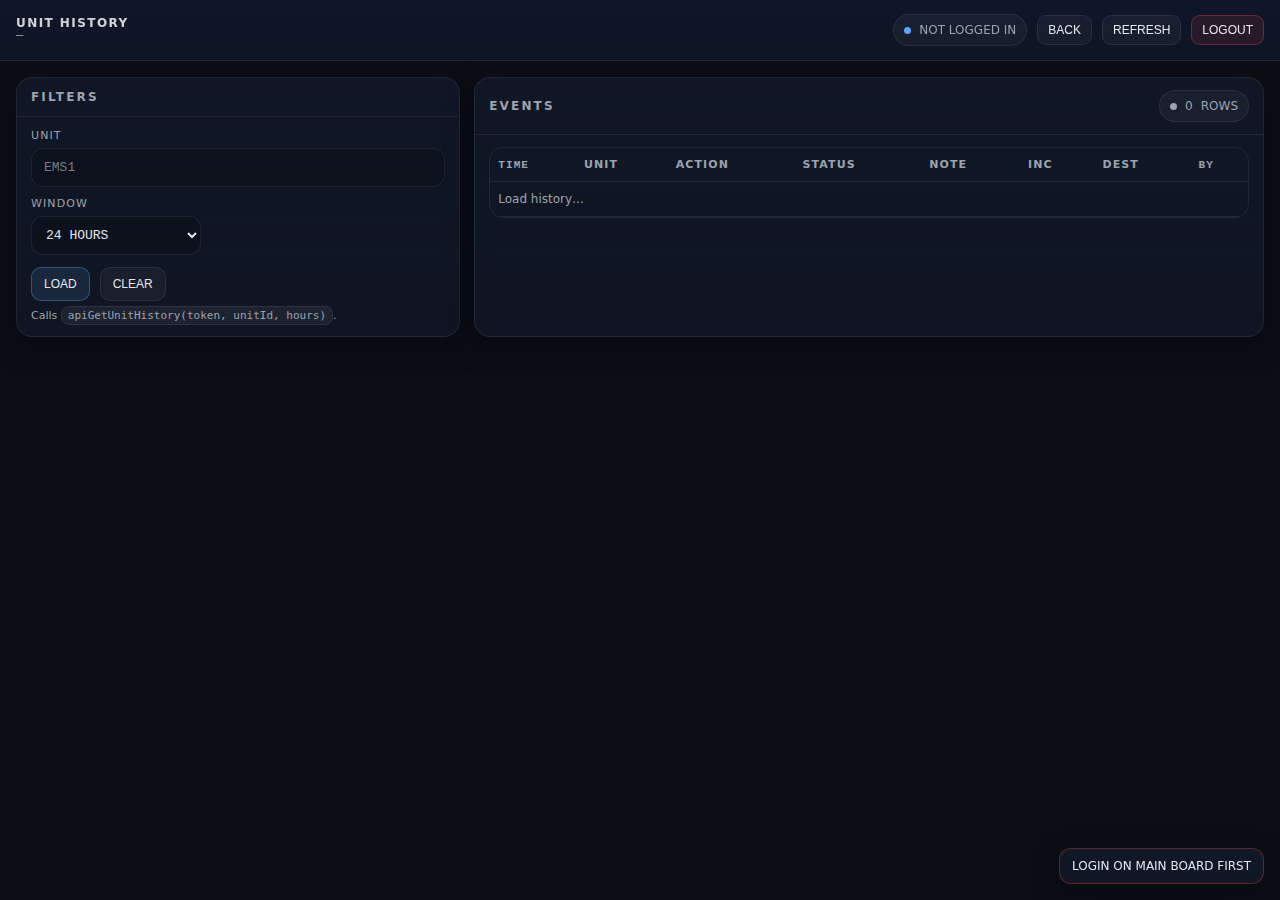
<file: history.html>
<!doctype html>
<html>
<head>
  <base target="_top">
  <meta charset="utf-8" />
  <meta name="viewport" content="width=device-width, initial-scale=1" />
  <title>UNIT HISTORY</title>
  <style>
    :root{
      --bg:#0b0f14; --panel:#111827; --panel2:#0f172a; --text:#e5e7eb; --muted:#9ca3af;
      --line:rgba(255,255,255,.08); --shadow: 0 10px 30px rgba(0,0,0,.45);
      --good:#22c55e; --warn:#f59e0b; --bad:#ef4444; --info:#60a5fa; --purple:#a78bfa;
    }
    *{box-sizing:border-box}
    body{margin:0; font-family: ui-sans-serif, system-ui, -apple-system, Segoe UI, Roboto, Arial; background:var(--bg); color:var(--text)}
    header{
      position:sticky; top:0; z-index:10;
      display:flex; gap:12px; align-items:center; justify-content:space-between;
      padding:14px 16px; background:linear-gradient(180deg, rgba(15,23,42,.95), rgba(15,23,42,.75));
      border-bottom:1px solid var(--line); backdrop-filter: blur(10px);
    }
    .brand{display:flex; flex-direction:column; line-height:1.1}
    .brand b{letter-spacing:.12em; font-size:12px; opacity:.9}
    .brand span{font-size:12px; color:var(--muted)}
    .top-actions{display:flex; gap:10px; align-items:center; flex-wrap:wrap; justify-content:flex-end}
    .pill{
      display:inline-flex; align-items:center; gap:8px;
      padding:8px 10px; border:1px solid var(--line); border-radius:999px;
      background:rgba(255,255,255,.04);
      font-size:12px; color:var(--muted);
    }
    .btn{
      cursor:pointer; user-select:none;
      border:1px solid var(--line);
      background:rgba(255,255,255,.04);
      color:var(--text);
      padding:9px 12px;
      border-radius:10px;
      font-size:12px;
      transition:.15s transform, .15s opacity, .15s background;
    }
    .btn:hover{background:rgba(255,255,255,.07)}
    .btn:active{transform:translateY(1px); opacity:.95}
    .btn.primary{border-color:rgba(96,165,250,.35); background:rgba(96,165,250,.12)}
    .btn.danger{border-color:rgba(239,68,68,.35); background:rgba(239,68,68,.12)}
    .btn.small{padding:7px 10px; border-radius:9px}

    main{padding:16px; max-width:1280px; margin:0 auto}
    .grid{display:grid; grid-template-columns:1fr; gap:14px}
    @media (min-width: 980px){
      .grid{grid-template-columns: .9fr 1.6fr}
    }
    .card{
      background:linear-gradient(180deg, rgba(17,24,39,.9), rgba(17,24,39,.75));
      border:1px solid var(--line);
      border-radius:16px;
      box-shadow: var(--shadow);
      overflow:hidden;
    }
    .card .hd{
      display:flex; align-items:center; justify-content:space-between; gap:10px;
      padding:12px 14px; border-bottom:1px solid var(--line);
    }
    .card .hd h2{margin:0; font-size:12px; letter-spacing:.18em; color:var(--muted)}
    .card .bd{padding:12px 14px}

    .input{
      width:100%;
      padding:11px 12px;
      border-radius:12px;
      border:1px solid var(--line);
      background:rgba(0,0,0,.20);
      color:var(--text);
      font-size:13px;
      outline:none;
      font-family: ui-monospace, SFMono-Regular, Menlo, Monaco, Consolas, "Liberation Mono", "Courier New", monospace;
      text-transform: uppercase;
    }
    .input::placeholder{color:rgba(156,163,175,.75)}
    label{display:flex; flex-direction:column; gap:6px; font-size:11px; color:var(--muted); letter-spacing:.10em}
    select{
      width:100%;
      padding:10px 10px;
      border-radius:12px;
      border:1px solid var(--line);
      background:rgba(0,0,0,.20);
      color:var(--text);
      font-size:13px;
      outline:none;
      font-family: ui-monospace, SFMono-Regular, Menlo, Monaco, Consolas, "Liberation Mono", "Courier New", monospace;
      text-transform: uppercase;
    }
    .hint{font-size:11px; color:var(--muted); margin-top:8px; line-height:1.35}
    .hint code{background:rgba(255,255,255,.06); border:1px solid var(--line); padding:2px 6px; border-radius:8px}

    table{width:100%; border-collapse:collapse}
    th, td{padding:10px 8px; text-align:left; font-size:12px; border-bottom:1px solid var(--line); vertical-align:middle}
    th{color:var(--muted); font-weight:600; letter-spacing:.10em; font-size:11px}
    .mono{font-family: ui-monospace, SFMono-Regular, Menlo, Monaco, Consolas, "Liberation Mono", "Courier New", monospace}
    .muted{color:var(--muted)}
    .badge{
      display:inline-flex; align-items:center; gap:6px;
      padding:5px 8px; border-radius:999px; border:1px solid var(--line);
      background:rgba(255,255,255,.04); font-size:11px; color:var(--text);
      white-space:nowrap;
    }
    .dot{width:7px; height:7px; border-radius:999px; background:var(--muted)}
    .dot.good{background:var(--good)}
    .dot.warn{background:var(--warn)}
    .dot.bad{background:var(--bad)}
    .dot.info{background:var(--info)}
    .dot.purple{background:var(--purple)}

    .toast{
      position:fixed; right:16px; bottom:16px; z-index:60;
      padding:10px 12px; border-radius:12px; border:1px solid var(--line);
      background:rgba(17,24,39,.92); box-shadow:var(--shadow);
      font-size:12px; display:none; max-width:min(520px, 92vw);
    }
    .toast.show{display:block}
    .toast.good{border-color:rgba(34,197,94,.35)}
    .toast.bad{border-color:rgba(239,68,68,.35)}

    .row{display:flex; gap:10px; flex-wrap:wrap; align-items:flex-end}
    .grow{flex:1 1 240px}

    .roleColor-STA1{ color:#3b82f6; }
    .roleColor-STA2{ color:#8b5cf6; }
    .roleColor-STA3{ color:#ec4899; }
    .roleColor-STA4{ color:#f59e0b; }
    .roleColor-STA5{ color:#10b981; }
    .roleColor-STA6{ color:#06b6d4; }
    .roleColor-SUPV{ color:#fbbf24; }
    .roleColor-EMS{ color:#22c55e; }
    .roleColor-MSC{ color:#a78bfa; }
  </style>
</head>

<body>
  <header>
    <div class="brand">
      <b>UNIT HISTORY</b>
      <span id="serverClock" class="mono">—</span>
    </div>

    <div class="top-actions">
      <span class="pill"><span class="dot info"></span><span id="whoami">—</span></span>
      <button class="btn small" id="btnBack">BACK</button>
      <button class="btn small" id="btnRefresh">REFRESH</button>
      <button class="btn small danger" id="btnLogout">LOGOUT</button>
    </div>
  </header>

  <main>
    <div class="grid">
      <section class="card">
        <div class="hd"><h2>FILTERS</h2></div>
        <div class="bd">
          <div class="row">
            <div class="grow">
              <label>UNIT
                <input id="unitId" class="input" placeholder="EMS1" />
              </label>
            </div>

            <div style="min-width:170px">
              <label>WINDOW
                <select id="hours">
                  <option value="6">6 HOURS</option>
                  <option value="12">12 HOURS</option>
                  <option value="24" selected>24 HOURS</option>
                  <option value="48">48 HOURS</option>
                  <option value="72">72 HOURS</option>
                  <option value="168">7 DAYS</option>
                </select>
              </label>
            </div>
          </div>

          <div class="row" style="margin-top:12px">
            <button class="btn primary" id="btnLoad">LOAD</button>
            <button class="btn" id="btnClear">CLEAR</button>
          </div>

          <div class="hint">
            Calls <code>apiGetUnitHistory(token, unitId, hours)</code>.
          </div>
        </div>
      </section>

      <section class="card">
        <div class="hd">
          <h2>EVENTS</h2>
          <span class="pill"><span class="dot"></span><span id="count">0</span><span class="muted">ROWS</span></span>
        </div>
        <div class="bd">
          <div style="overflow:auto; border-radius:14px; border:1px solid var(--line);">
            <table>
              <thead>
                <tr>
                  <th class="mono">TIME</th>
                  <th>UNIT</th>
                  <th>ACTION</th>
                  <th>STATUS</th>
                  <th>NOTE</th>
                  <th>INC</th>
                  <th>DEST</th>
                  <th class="mono">BY</th>
                </tr>
              </thead>
              <tbody id="tbody">
                <tr><td colspan="8" class="muted">Load history…</td></tr>
              </tbody>
            </table>
          </div>
        </div>
      </section>
    </div>
  </main>

  <div id="toast" class="toast"></div>

  <script>
    const LS = { token:'ems_token' };
    const $ = (id)=>document.getElementById(id);

    const STATE = { token:null, actor:null };

    function toast(msg, kind='') {
      const el = $('toast');
      el.textContent = msg;
      el.className = 'toast show ' + (kind || '');
      clearTimeout(el._t);
      el._t = setTimeout(()=> el.className='toast', 2800);
    }

    function loadSession(){
      const token = localStorage.getItem(LS.token) || '';
      if (token){
        STATE.token = token;
        return true;
      }
      STATE.token = '';
      $('whoami').textContent = 'NOT LOGGED IN';
      return false;
    }

    function clearSession(){
      localStorage.removeItem(LS.token);
      STATE.token = '';
      STATE.actor = '';
      $('whoami').textContent = 'NOT LOGGED IN';
    }

    function gas(fn, args){
      return new Promise((resolve,reject)=>{
        google.script.run
          .withSuccessHandler(resolve)
          .withFailureHandler(err => reject(err && err.message ? err.message : String(err)))
          [fn](...(args||[]));
      });
    }

    function escapeHtml(s){
      return String(s||'')
        .replaceAll('&','&amp;')
        .replaceAll('<','&lt;')
        .replaceAll('>','&gt;')
        .replaceAll('"','&quot;')
        .replaceAll("'","&#039;");
    }

    function dotForStatus(s){
      s = String(s||'').toUpperCase();
      if (s==='AV') return 'good';
      if (s==='OS') return 'warn';
      if (s==='T')  return 'info';
      if (s==='DE') return 'purple';
      if (s==='D')  return '';
      if (s==='OOS') return 'bad';
      return '';
    }

    function fmtTime(iso){
      if (!iso) return '—';
      const d = new Date(iso);
      if (!isFinite(d.getTime())) return '—';
      return d.toLocaleString();
    }

    function getRoleColor(actor) {
      const m = String(actor || '').match(/@([A-Z0-9]+)$/);
      if (!m) return '';
      return `roleColor-${m[1]}`;
    }

    function normalizeRows(resRows){
      const rows = resRows || [];
      return rows.map(r => {
        const prev = r.prev || {};
        const next = r.next || {};
        return {
          ts: r.ts,
          action: r.action || '',
          unit_id: r.unit_id || r.unit || prev.unit_id || next.unit_id || '',
          prev_status: (prev.status || '').toUpperCase(),
          next_status: (next.status || '').toUpperCase(),
          note: (next.note != null ? next.note : prev.note) || '',
          incident: (next.incident != null ? next.incident : prev.incident) || '',
          destination: (next.destination != null ? next.destination : prev.destination) || '',
          actor: r.actor || ''
        };
      });
    }

    function render(rows){
      const tbody = $('tbody');
      const list = rows || [];
      $('count').textContent = list.length;

      if (!list.length){
        tbody.innerHTML = `<tr><td colspan="8" class="muted">No rows.</td></tr>`;
        return;
      }

      list.sort((a,b)=> new Date(b.ts||0) - new Date(a.ts||0));

      tbody.innerHTML = list.map(r=>{
        const prevS = r.prev_status || '—';
        const nextS = r.next_status || '—';
        const dot = dotForStatus(nextS);
        const actorClass = getRoleColor(r.actor);

        return `
          <tr>
            <td class="mono muted">${fmtTime(r.ts)}</td>
            <td class="mono"><b>${escapeHtml(r.unit_id || '—')}</b></td>
            <td class="mono">${escapeHtml((r.action || '—').toUpperCase())}</td>
            <td>
              <span class="badge" title="${escapeHtml(prevS)} → ${escapeHtml(nextS)}">
                <span class="dot ${dot}"></span>
                <span class="mono">${escapeHtml(prevS)} → ${escapeHtml(nextS)}</span>
              </span>
            </td>
            <td class="mono">${r.note ? escapeHtml(String(r.note).toUpperCase()) : '<span class="muted">—</span>'}</td>
            <td class="mono">${r.incident ? escapeHtml(String(r.incident).toUpperCase()) : '<span class="muted">—</span>'}</td>
            <td class="mono">${r.destination ? escapeHtml(String(r.destination).toUpperCase()) : '<span class="muted">—</span>'}</td>
            <td class="mono muted ${actorClass}">${r.actor ? escapeHtml(String(r.actor).toUpperCase()) : '<span class="muted">—</span>'}</td>
          </tr>
        `;
      }).join('');
    }

    async function loadHistory(){
      if (!STATE.token) { toast('NOT LOGGED IN', 'bad'); return; }

      const unit = $('unitId').value.trim().toUpperCase();
      const hours = Math.max(1, Math.min(168, parseInt($('hours').value, 10) || 24));

      if (!unit){
        toast('UNIT REQUIRED (THIS PAGE IS UNIT-SCOPED)', 'bad');
        render([]);
        return;
      }

      try{
        const res = await gas('apiGetUnitHistory', [STATE.token, unit, hours]);
        if (!res || !res.ok) throw new Error(res && res.error ? res.error : 'HISTORY FAILED');

        const rows = normalizeRows(res.rows || []);
        render(rows);
        toast(`LOADED ${rows.length} ROWS`, 'good');
      }catch(e){
        const msg = String(e||'ERROR');
        render([]);
        toast(msg, 'bad');
      }
    }

    function prefillFromUrl(){
      const qs = new URLSearchParams(window.location.search);
      const unit = (qs.get('unit') || '').trim().toUpperCase();
      const h = (qs.get('h') || qs.get('hours') || '').trim();

      if (unit) $('unitId').value = unit;

      if (h && /^\d+$/.test(h)){
        const hh = String(Math.max(1, Math.min(168, Number(h))));
        const opt = [...$('hours').options].some(o => o.value === hh);
        if (opt) $('hours').value = hh;
      }
    }

    async function getActorFromToken() {
      if (!STATE.token) return;
      
      try {
        const res = await gas('apiGetState', [STATE.token]);
        if (res && res.ok && res.actor) {
          STATE.actor = res.actor;
          $('whoami').textContent = STATE.actor;
        }
      } catch(e) {
        console.error('Failed to get actor:', e);
      }
    }

    function boot(){
      prefillFromUrl();
      const ok = loadSession();
      if (!ok) {
        toast('LOGIN ON MAIN BOARD FIRST', 'bad');
      } else {
        getActorFromToken();
      }

      setInterval(()=>{
        const t = new Date();
        $('serverClock').textContent = `${t.toLocaleDateString()} ${t.toLocaleTimeString()}`;
      }, 1000);

      if ($('unitId').value.trim()) loadHistory();
    }

    $('btnBack').addEventListener('click', ()=>{
      window.location.href = location.href.split('?')[0];
    });

    $('btnRefresh').addEventListener('click', ()=> loadHistory());
    $('btnLoad').addEventListener('click', ()=> loadHistory());

    $('btnClear').addEventListener('click', ()=>{
      $('unitId').value = '';
      $('hours').value = '24';
      $('count').textContent = '0';
      $('tbody').innerHTML = `<tr><td colspan="8" class="muted">Load history…</td></tr>`;
    });

    $('btnLogout').addEventListener('click', ()=>{
      clearSession();
      toast('LOGGED OUT', 'good');
    });

    $('unitId').addEventListener('keydown', (e)=>{
      if (e.key === 'Enter'){ e.preventDefault(); loadHistory(); }
    });

    boot();
  </script>
</body>
</html>
</file>
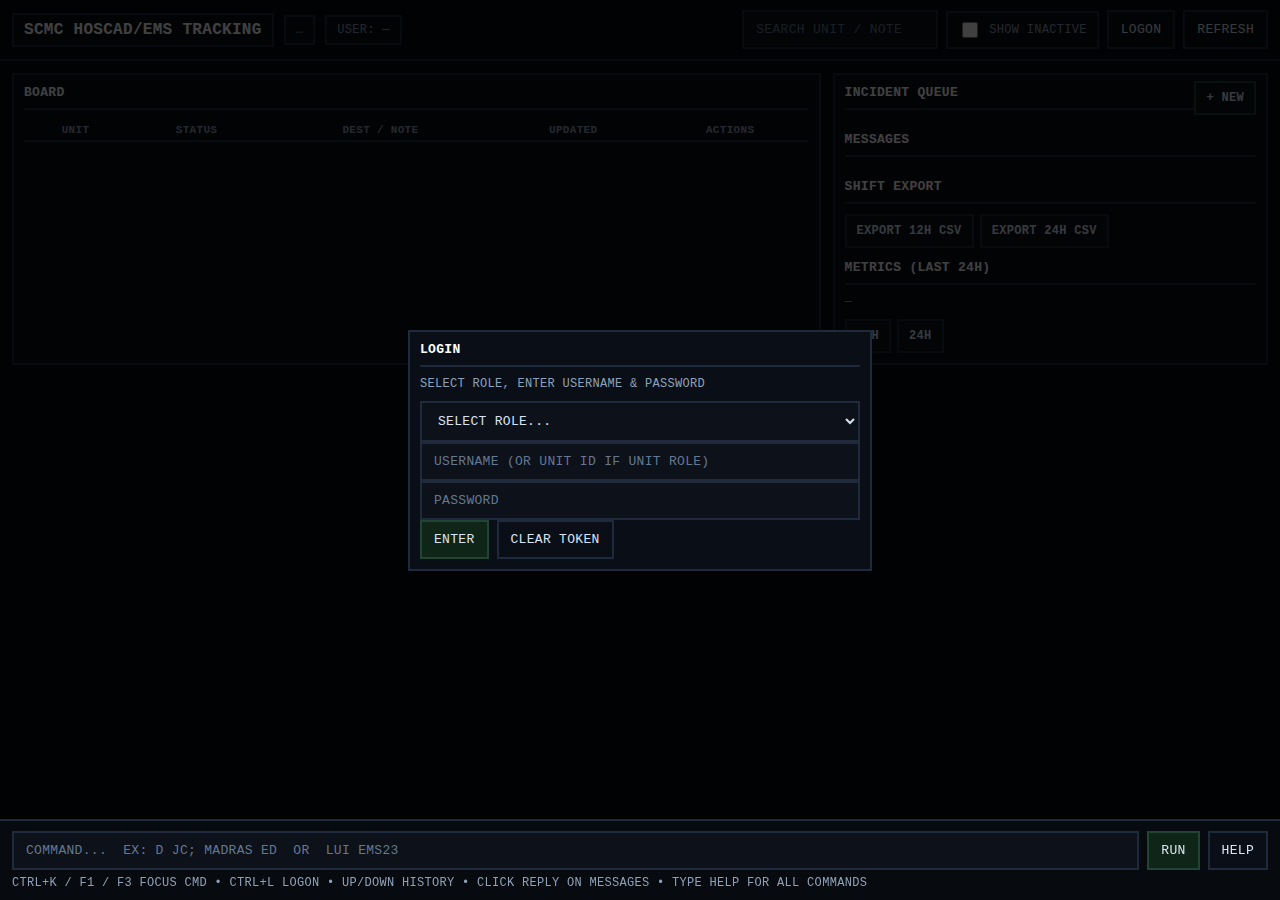
<file: Index (2).html>
<!DOCTYPE html>
<html>
<head>
  <base target="_top" />
  <meta name="viewport" content="width=device-width, initial-scale=1" />
  <title>SCMC HOSCAD/EMS TRACKING</title>
  <style>
    :root{
      --bg:#070a0f;
      --panel:#0c111a;
      --panel2:#0a0f17;
      --line:#1f2b3d;
      --text:#d9e3f2;
      --muted:#8fa1b8;
      --hi:#ffffff;
      --blue:#2f6cff;
      --yellow:#ffd66b;
      --red:#ff6b6b;
      --purple:#c084fc;
      --green:#7fffb2;
      --gray:#a8b3c2;
    }
    html, body { height: 100%; }
    body{
      margin:0;
      background:var(--bg);
      color:var(--text);
      font-family: Consolas, Menlo, Monaco, "Courier New", monospace;
      letter-spacing:.3px;
      text-transform: uppercase;
    }
    input, select, button, textarea { text-transform: uppercase; font-family: inherit; letter-spacing:.3px; }
    header{
      position:sticky; top:0; z-index:10;
      background:rgba(7,10,15,.97);
      border-bottom:2px solid var(--line);
    }
    .topbar{
      display:flex; gap:10px; align-items:center; flex-wrap:wrap;
      padding:10px 12px;
    }
    .brand{
      font-weight:900;
      color:var(--hi);
      padding:6px 10px;
      border:2px solid var(--line);
      background:var(--panel2);
    }
    .pill{
      padding:6px 10px;
      border:2px solid var(--line);
      background:var(--panel2);
      color:var(--muted);
      font-size:12px;
    }
    .pill.live { color:var(--green); border-color:#214434; }
    .pill.offline { color:#ff9e9e; border-color:#5b2727; }
    .msgBadge{
      padding:6px 10px;
      border:2px solid var(--line);
      background:var(--panel2);
      color:var(--yellow);
      font-size:12px;
      cursor:pointer;
      user-select:none;
    }
    .msgBadge:hover{ filter:brightness(1.2); }
    .msgBadge.hasUrgent{ 
      color:var(--red); 
      border-color:#5b2727;
      animation: pulseBadge 1.5s infinite;
    }
    @keyframes pulseBadge{
      0%, 100% { opacity:1; }
      50% { opacity:.6; }
    }
    .row{ display:flex; gap:8px; flex-wrap:wrap; align-items:center; }
    .right{ margin-left:auto; }
    input, select, button, textarea{
      background:var(--panel);
      color:var(--text);
      border:2px solid var(--line);
      padding:10px 12px;
      font-size:13px;
      outline:none;
    }
    textarea{ min-height:84px; resize:vertical; }
    input::placeholder, textarea::placeholder{ color:#657892; }
    button{ cursor:pointer; }
    button:hover{ filter:brightness(1.08); }
    .btn-secondary{ background:var(--panel2); }
    .btn-good{ background:#0f2518; border-color:#214434; }
    .btn-danger{ background:#2a1212; border-color:#5b2727; }
    .wrap{ padding:12px; padding-bottom: 104px; }
    .grid{ display:grid; grid-template-columns: 1.3fr .7fr; gap:12px; }
    @media (max-width: 980px){ .grid{ grid-template-columns:1fr; } }
    .card{
      background:var(--panel2);
      border:2px solid var(--line);
      padding:10px;
    }
    .card h3{
      margin:0 0 10px 0;
      font-size:13px;
      color:var(--hi);
      border-bottom:2px solid var(--line);
      padding-bottom:8px;
    }
    .banner{
      margin: 0 12px 10px 12px;
      padding:10px 12px;
      border:2px solid var(--line);
      background: #0b1018;
      color: var(--hi);
    }
    .banner.note{
      border-color:#6a5220;
      background: rgba(255,214,107,.10);
      color: var(--yellow);
      font-weight:900;
    }
    .banner.alert{
      border-color:#5b2727;
      background: rgba(255,107,107,.12);
      color: #ffb0b0;
      font-weight:900;
    }
    .table{ width:100%; border-collapse: collapse; font-size:12px; }
    .table th, .table td{
      border-bottom:2px solid var(--line);
      padding:4px 6px;
      vertical-align:top;
    }
    .table th{ color:var(--muted); font-weight:900; font-size:11px; }
    .unit{ font-weight:900; color:var(--hi); }
    .muted{ color:var(--muted); font-size:12px; }
    .destBig{
      font-weight:900;
      color: var(--hi);
      font-size:12px;
      padding:1px 0;
      line-height:1.1;
    }
    .noteBig{
      font-weight:800;
      color: var(--yellow);
      font-size:11px;
      line-height:1.1;
      padding-top:1px;
      white-space:pre-wrap;
      word-break: break-word;
    }
    .statusPill{
      border:2px solid var(--line);
      background: #0b1018;
      padding:4px 6px;
      display:inline-block;
      min-width: 150px;
      font-size:11px;
    }
    .statusTop{ font-weight:900; font-size:11px; line-height:1.2; }
    .statusMeta{ color:var(--muted); font-size:10px; padding-top:1px; line-height:1.1; }
    .S-D{ border-color: var(--blue); }
    .S-DE{ border-color: var(--yellow); }
    .S-OS{ border-color: var(--red); }
    .S-F{ border-color: #c83232; }
    .S-FD{ border-color: #ffa500; }
    .S-T{ border-color: var(--purple); }
    .S-AV{ border-color: var(--green); }
    .S-UV{ border-color: var(--gray); }
    .S-BRK{ border-color: #ffd700; }
    .S-OOS{ border-color: var(--gray); }
    .statusPill.S-D{
      background: rgba(47,108,255,.14);
      animation: flashBlue 1.1s infinite alternate;
    }
    @keyframes flashBlue{
      from { filter: brightness(1.25); }
      to   { filter: brightness(.65); }
    }
    tr.stale10 td{ outline:2px solid rgba(255,214,107,.25); outline-offset:-3px; }
    tr.stale20 td{ outline:2px solid rgba(255,214,107,.55); outline-offset:-3px; }
    tr.stale30 td{ outline:2px solid rgba(255,107,107,.75); outline-offset:-3px; }
    
    /* Status row color tints */
    tr.status-D { background: rgba(47,108,255,.08); }
    tr.status-DE { background: rgba(255,214,107,.08); }
    tr.status-OS { background: rgba(255,107,107,.08); }
    tr.status-F { background: rgba(200,50,50,.08); }
    tr.status-FD { background: rgba(255,165,0,.08); }
    tr.status-T { background: rgba(192,132,252,.08); }
    tr.status-AV { background: rgba(127,255,178,.05); }
    tr.status-UV { background: rgba(168,179,194,.08); }
    tr.status-BRK { background: rgba(255,215,0,.08); }
    tr.status-OOS { background: rgba(168,179,194,.08); }
    
    /* Stale unit pulsing effect */
    tr.stale30 {
      animation: stalePulse 2s infinite;
    }
    @keyframes stalePulse{
      0%, 100% { background-color: rgba(255,107,107,.12); }
      50% { background-color: rgba(255,107,107,.06); }
    }
    .actions{ display:flex; gap:6px; flex-wrap:wrap; }
    .mini{
      padding:8px 10px;
      border-width:2px;
      font-size:12px;
      font-weight:900;
      background: #0b1018;
    }
    .modalBack, .loginBack{
      position:fixed; inset:0; background:rgba(0,0,0,.75);
      display:none; align-items:center; justify-content:center; z-index:30;
      padding:12px;
    }
    .modal{
      width:min(780px, 100%);
      max-height: 90vh;
      overflow-y: auto;
      background:var(--panel2);
      border:2px solid var(--line);
      padding:12px;
    }
    .modal h2{ margin:0 0 10px 0; font-size:14px; }
    .modal .row{ margin:10px 0; }
    .loginBack{ display:flex; background:rgba(0,0,0,.75); }
    .login{ width:min(440px, 100%); }
    .cmdbar{
      position:fixed; left:0; right:0; bottom:0;
      background:rgba(7,10,15,.98);
      border-top:2px solid var(--line);
      padding:10px 12px;
      z-index:40;
    }
    .cmdhint{ margin-top:6px; color:var(--muted); font-size:12px; }
    .twoCol{ display:grid; grid-template-columns:1fr 1fr; gap:10px; }
    @media (max-width: 900px){ .twoCol{ grid-template-columns:1fr; } }
    .incidentIdLink{
      cursor:pointer;
      text-decoration: underline;
      text-underline-offset: 3px;
      font-weight:900;
      color: var(--hi);
    }
    .incidentIdLink:hover{ color:var(--yellow); }
    
    .clickableUnitId{
      cursor:pointer;
      user-select:none;
    }
    .clickableUnitId:hover{ color:var(--yellow); }
    
    .clickableIncidentNum{
      cursor:pointer;
      text-decoration: underline;
      text-underline-offset: 2px;
      user-select:none;
    }
    .clickableIncidentNum:hover{ color:var(--yellow); }
    #uhBack .modal { width: min(980px, 100%); }
    .uhTable { width:100%; border-collapse: collapse; font-size:13px; }
    .uhTable th, .uhTable td{
      border-bottom:2px solid var(--line);
      padding:10px 8px;
      vertical-align:top;
    }
    .uhTable th{ color:var(--muted); font-weight:900; font-size:12px; }
    .uhLine { color: var(--muted); font-size:12px; margin-top:8px; }
    .msgModal .msgList{ max-height:400px; overflow-y:auto; }
    .msgItem{
      padding:10px;
      border-bottom:2px solid var(--line);
      cursor:pointer;
      transition:.15s background;
    }
    .msgItem:hover{ background:rgba(255,255,255,.03); }
    .msgItem.unread{ background:rgba(47,108,255,.08); }
    .msgItem.urgent{ background:rgba(255,107,107,.12); border-color:#5b2727; }
    .msgHeader{ display:flex; justify-content:space-between; margin-bottom:4px; }
    .msgFrom{ font-weight:900; color:var(--hi); }
    .msgTime{ color:var(--muted); font-size:11px; }
    .msgText{ color:var(--text); font-size:12px; line-height:1.3; }
    .msgUrgent{ color:var(--red); font-weight:900; font-size:11px; }
    .roleColor-STA1{ color:#3b82f6; }
    .roleColor-STA2{ color:#8b5cf6; }
    .roleColor-STA3{ color:#ec4899; }
    .roleColor-STA4{ color:#f59e0b; }
    .roleColor-STA5{ color:#10b981; }
    .roleColor-STA6{ color:#06b6d4; }
    .roleColor-SUPV{ color:#fbbf24; }
    .roleColor-EMS{ color:#22c55e; }
    .roleColor-MSC{ color:#a78bfa; }
    
    /* Messages display in main panel */
    .messagesPanel{
      max-height: 300px;
      overflow-y: auto;
    }
    
    .incidentQueue{
      max-height: 180px;
      overflow-y: auto;
      margin-top: 8px;
    }
    
    .queuedIncident{
      background: var(--panel);
      border: 2px solid var(--line);
      padding: 8px 10px;
      margin-bottom: 6px;
      cursor: pointer;
      transition: border-color 0.2s;
    }
    .queuedIncident:hover{
      border-color: var(--yellow);
    }
    .queuedIncident.urgent{
      border-color: var(--red);
      animation: pulseQueue 1.5s infinite;
    }
    @keyframes pulseQueue{
      0%, 100% { border-color: var(--red); }
      50% { border-color: rgba(255,107,107,0.4); }
    }
    .queuedIncidentHeader{
      display: flex;
      justify-content: space-between;
      align-items: center;
      margin-bottom: 4px;
    }
    .queuedIncidentId{
      font-weight: 900;
      color: var(--yellow);
      font-size: 13px;
    }
    .queuedIncidentTime{
      color: var(--muted);
      font-size: 11px;
    }
    .queuedIncidentDest{
      color: var(--hi);
      font-size: 12px;
      margin-bottom: 4px;
    }
    .queuedIncidentNote{
      color: var(--text);
      font-size: 11px;
      line-height: 1.3;
    }
    .messageDisplayItem{
      padding:10px;
      margin-bottom:8px;
      border:2px solid var(--line);
      background: #0b1018;
    }
    .messageDisplayItem.urgent{
      border-color:#5b2727;
      background: rgba(255,107,107,.12);
      animation: pulseBadge 1.5s infinite;
    }
    .messageDisplayHeader{
      font-weight:900;
      color:var(--yellow);
      margin-bottom:4px;
      font-size:12px;
    }
    .messageDisplayItem.urgent .messageDisplayHeader{
      color:var(--red);
    }
    .messageDisplayText{
      color:var(--text);
      font-size:12px;
      line-height:1.3;
    }
    .messageDisplayTime{
      color:var(--muted);
      font-size:11px;
      margin-top:4px;
    }
    
    /* Confirm dialog styles */
    .confirmDialog{
      position:fixed;
      inset:0;
      background:rgba(0,0,0,.80);
      display:none;
      align-items:center;
      justify-content:center;
      z-index:50;
    }
    .confirmDialog.active{
      display:flex;
    }
    .confirmBox{
      background:var(--panel2);
      border:2px solid var(--line);
      padding:20px;
      max-width:500px;
      width:90%;
      max-height:80vh;
      overflow-y:auto;
    }
    .confirmTitle{
      font-size:14px;
      font-weight:900;
      color:var(--hi);
      margin-bottom:12px;
    }
    .confirmMessage{
      color:var(--text);
      margin-bottom:16px;
      line-height:1.4;
      white-space:pre-wrap;
      font-family: Consolas, Menlo, Monaco, "Courier New", monospace;
      font-size:12px;
    }
    .confirmButtons{
      display:flex;
      gap:10px;
    }
  </style>
</head>
<body>
<header>
  <div class="topbar">
    <div class="brand">SCMC HOSCAD/EMS TRACKING</div>
    <div id="livePill" class="pill">…</div>
    <div class="pill">USER: <span id="userLabel">—</span></div>
    <div id="msgBadge" class="msgBadge" onclick="openMessages()" style="display:none;">📩 (<span id="msgCount">0</span>)</div>
    <div class="row right">
      <input id="search" placeholder="SEARCH UNIT / NOTE" />
      <label class="pill" style="display:flex;gap:8px;align-items:center;">
        <input id="showInactive" type="checkbox" style="width:16px;height:16px;" />
        SHOW INACTIVE
      </label>
      <button class="btn-secondary" onclick="openLogon()">LOGON</button>
      <button class="btn-secondary" onclick="refresh()">REFRESH</button>
    </div>
  </div>
  <div id="alertBanner" class="banner alert" style="display:none;"></div>
  <div id="noteBanner" class="banner note" style="display:none;"></div>
</header>
<div class="wrap">
  <div id="staleBanner" class="banner alert" style="display:none; margin-bottom:10px;"></div>
  <div class="grid">
    <div class="card">
      <h3>BOARD</h3>
      <div style="overflow:auto;">
        <table class="table">
          <thead>
            <tr>
              <th>UNIT</th>
              <th>STATUS</th>
              <th>DEST / NOTE</th>
              <th>UPDATED</th>
              <th>ACTIONS</th>
            </tr>
          </thead>
          <tbody id="boardBody"></tbody>
        </table>
      </div>
    </div>
    <div class="card">
      <h3>INCIDENT QUEUE <button class="btn-good mini" style="float:right; margin-top:-4px;" onclick="openNewIncident()">+ NEW</button></h3>
      <div id="incidentQueue" class="incidentQueue"></div>
      <div style="height:12px"></div>
      <h3>MESSAGES <span class="muted" style="font-size:11px;" id="msgPanelCount"></span></h3>
      <div id="messagesPanel" class="messagesPanel"></div>
      <div style="height:12px"></div>
      <h3>SHIFT EXPORT</h3>
      <div class="actions">
        <button class="btn-secondary mini" onclick="exportCsv(12)">EXPORT 12H CSV</button>
        <button class="btn-secondary mini" onclick="exportCsv(24)">EXPORT 24H CSV</button>
      </div>
      <div style="height:12px"></div>
      <h3>METRICS (LAST <span id="metricWindow">24</span>H)</h3>
      <div id="metrics" class="muted">—</div>
      <div style="height:10px"></div>
      <div class="actions">
        <button class="btn-secondary mini" onclick="loadMetrics(12)">12H</button>
        <button class="btn-secondary mini" onclick="loadMetrics(24)">24H</button>
      </div>
    </div>
  </div>
</div>
<div id="loginBack" class="loginBack">
  <div class="card login">
    <h3 style="margin-top:0;">LOGIN</h3>
    <div class="muted" style="margin-bottom:10px;">SELECT ROLE, ENTER USERNAME & PASSWORD</div>
    <div class="row">
      <select id="loginRole" style="flex:1">
        <option value="">SELECT ROLE...</option>
        <option value="STA1">STA1</option>
        <option value="STA2">STA2</option>
        <option value="STA3">STA3</option>
        <option value="STA4">STA4</option>
        <option value="STA5">STA5</option>
        <option value="STA6">STA6</option>
        <option value="SUPV1">SUPV1</option>
        <option value="SUPV2">SUPV2</option>
        <option value="EMS">EMS</option>
        <option value="MSC">MSC</option>
        <option value="UNIT">UNIT (FIELD UNIT)</option>
      </select>
    </div>
    <div class="row">
      <input id="loginUsername" placeholder="USERNAME (OR UNIT ID IF UNIT ROLE)" maxlength="30" style="flex:1" />
    </div>
    <div class="row" id="loginPasswordRow">
      <input id="loginPassword" type="password" placeholder="PASSWORD" maxlength="50" style="flex:1" />
    </div>
    <div class="row">
      <button class="btn-good" onclick="login()">ENTER</button>
      <button class="btn-secondary" onclick="clearSavedToken()">CLEAR TOKEN</button>
      <div id="loginErr" class="muted"></div>
    </div>
  </div>
</div>
<div id="modalBack" class="modalBack">
  <div class="modal">
    <h2 id="modalTitle">EDIT UNIT</h2>
    <div class="twoCol">
      <div>
        <div class="row">
          <input id="mUnitId" placeholder="UNIT (E.G. EMS1 / JC / ADVMED CC)" style="flex:1" />
          <input id="mDisplayName" placeholder="DISPLAY NAME (OPTIONAL)" style="flex:1" />
        </div>
        <div class="row">
          <select id="mStatus" style="flex:1"></select>
          <input id="mDestination" list="destList" placeholder="DESTINATION (FREE TYPE)" style="flex:1" />
          <datalist id="destList"></datalist>
        </div>
        <div class="row">
          <input id="mIncident" placeholder="INCIDENT (BLANK = AUTO ON D)" style="flex:1" />
          <input id="mType" placeholder="TYPE (OPTIONAL)" style="flex:1" />
        </div>
        <div class="row">
          <input id="mNote" placeholder="STATUS NOTE (VISIBLE ON BOARD)" style="flex:1" />
        </div>
      </div>
      <div>
        <div class="muted" style="margin-bottom:6px;">UNIT INFO (NOT SHOWN ON BOARD)</div>
        <textarea id="mUnitInfo" placeholder="PHONE #, CONTACT, SPECIAL NOTES, ETC."></textarea>
      </div>
    </div>
    <div class="row">
      <button class="btn-good" onclick="saveModal()">SAVE</button>
      <button class="btn-secondary" onclick="closeModal()">CANCEL</button>
      <div class="right actions">
        <button class="btn-secondary mini" onclick="confirmRidoff()">RIDOFF</button>
        <button class="btn-danger mini" onclick="confirmLogoff()">LOGOFF</button>
      </div>
    </div>
    <div class="muted" id="modalFoot"></div>
  </div>
</div>
<div id="incBack" class="modalBack">
  <div class="modal">
    <h2 id="incTitle">INCIDENT</h2>
    <div class="row">
      <div class="pill">UNITS: <span id="incUnits">—</span></div>
      <div class="pill">DEST: <span id="incDest">—</span></div>
      <div class="pill">UPDATED: <span id="incUpdated">—</span></div>
      <div class="pill">BY: <span id="incBy">—</span></div>
    </div>
    <div class="muted" style="margin-top:10px;margin-bottom:6px;">INCIDENT NOTE</div>
    <textarea id="incNote" placeholder="E.G. PT IN WTG RM"></textarea>
    <div class="muted" style="margin-top:10px;margin-bottom:6px;">INCIDENT HISTORY (MOST RECENT LAST)</div>
    <div id="incAudit" class="card" style="max-height: 260px; overflow-y: auto; overflow-x: hidden; background: #0b1018; padding: 6px;"></div>
    <div class="row">
      <button class="btn-good" onclick="saveIncidentNote()">SAVE NOTE</button>
      <button class="btn-secondary" onclick="closeIncident()">CLOSE</button>
    </div>
    <div class="muted">COMMANDS: R 0001 (REVIEW) • U 0001; MESSAGE (ADD NOTE) • OK INC0001 (TOUCH)</div>
  </div>
</div>
<div id="uhBack" class="modalBack">
  <div class="modal">
    <h2 id="uhTitle">UNIT HISTORY</h2>
    <div class="row">
      <div class="pill">UNIT: <span id="uhUnit">—</span></div>
      <div class="pill">WINDOW:
        <select id="uhHours" style="padding:8px 10px; font-size:12px;">
          <option value="6">6H</option>
          <option value="12" selected>12H</option>
          <option value="24">24H</option>
          <option value="48">48H</option>
          <option value="72">72H</option>
          <option value="168">7D</option>
        </select>
      </div>
      <div class="right actions">
        <button class="btn-secondary mini" onclick="reloadUH()">RELOAD</button>
        <button class="btn-secondary mini" onclick="closeUH()">CLOSE</button>
      </div>
    </div>
    <div style="overflow:auto; border:2px solid var(--line); background:#0b1018; max-height:400px;">
      <table class="uhTable">
        <thead>
          <tr>
            <th>TIME</th>
            <th>ACTION</th>
            <th>STATUS</th>
            <th>NOTE</th>
            <th>INC</th>
            <th>DEST</th>
            <th>BY</th>
          </tr>
        </thead>
        <tbody id="uhBody">
          <tr><td colspan="7" class="muted">LOAD HISTORY…</td></tr>
        </tbody>
      </table>
    </div>
    <div class="uhLine">COMMANDS: <b>UH EMS1 24</b> OR <b>EMS1 UH 24</b></div>
  </div>
</div>
<div id="newIncBack" class="modalBack">
  <div class="modal">
    <h2>CREATE NEW INCIDENT</h2>
    <div class="row">
      <input id="newIncDest" list="destList" placeholder="DESTINATION (REQUIRED)" style="flex:1" />
    </div>
    <div class="row">
      <select id="newIncUnit" style="flex:1">
        <option value="">ASSIGN UNIT (OPTIONAL)</option>
      </select>
    </div>
    <div class="muted" style="margin-top:10px;margin-bottom:6px;">INCIDENT NOTE (OPTIONAL)</div>
    <textarea id="newIncNote" placeholder="E.G. 67 YOF C/O CHEST PAIN"></textarea>
    <div class="row">
      <label style="display:flex; align-items:center; gap:8px; cursor:pointer;">
        <input type="checkbox" id="newIncUrgent" />
        <span>MARK AS URGENT (PRIORITY)</span>
      </label>
    </div>
    <div class="row" style="margin-top:10px;">
      <button class="btn-good" onclick="createNewIncident()">CREATE</button>
      <button class="btn-secondary" onclick="closeNewIncident()">CANCEL</button>
    </div>
  </div>
</div>
<div id="msgBack" class="modalBack">
  <div class="modal msgModal">
    <h2>MESSAGES <span class="muted" style="font-size:12px;">(<span id="msgModalCount">0</span>)</span></h2>
    <div class="msgList" id="msgList">
      <div class="muted" style="padding:20px; text-align:center;">NO MESSAGES</div>
    </div>
    <div class="row" style="margin-top:10px;">
      <button class="btn-secondary" onclick="closeMessages()">CLOSE</button>
      <button class="btn-danger mini" onclick="deleteAllMessages()">DEL ALL MSG</button>
    </div>
    <div class="muted" style="margin-top:8px;">
      COMMANDS: MSG STA2; TEXT • HTMSG STA3; URGENT • MSG1 (OPEN) • DEL MSG1 • DEL ALL MSG
    </div>
  </div>
</div>

<!-- Confirm Dialog -->
<div id="confirmDialog" class="confirmDialog">
  <div class="confirmBox">
    <div class="confirmTitle" id="confirmTitle">CONFIRM</div>
    <div class="confirmMessage" id="confirmMessage">Are you sure?</div>
    <div class="confirmButtons">
      <button class="btn-good" id="confirmOk">OK</button>
      <button class="btn-secondary" id="confirmClose" style="display:none;">CLOSE</button>
    </div>
  </div>
</div>

<!-- Alert Dialog (info only, just CLOSE button) -->
<div id="alertDialog" class="confirmDialog">
  <div class="confirmBox">
    <div class="confirmTitle" id="alertTitle">INFO</div>
    <div class="confirmMessage" id="alertMessage">Information</div>
    <div class="confirmButtons">
      <button class="btn-secondary" id="alertClose">CLOSE</button>
    </div>
  </div>
</div>

<div class="cmdbar">
  <div class="row">
    <input id="cmd" placeholder="COMMAND...  EX: D JC; MADRAS ED  OR  LUI EMS23" style="flex:1" />
    <button class="btn-good" onclick="runCommand()">RUN</button>
    <button class="btn-secondary" onclick="showHelp()">HELP</button>
  </div>
  <div class="cmdhint">CTRL+K / F1 / F3 FOCUS CMD • CTRL+L LOGON • UP/DOWN HISTORY • CLICK REPLY ON MESSAGES • TYPE HELP FOR ALL COMMANDS</div>
</div>
<script>
let TOKEN=localStorage.getItem('ems_token')||'';let ACTOR='';let STATE=null;let ACTIVE_INCIDENT_FILTER='';let POLL=null;
let BASELINED=false;let LAST_MAX_UPDATED_AT='';let LAST_NOTE_TS='';let LAST_ALERT_TS='';let LAST_INCIDENT_TOUCH='';let LAST_MSG_COUNT=0;
let CURRENT_INCIDENT_ID='';let CMD_HISTORY=[];let CMD_INDEX=-1;let SELECTED_UNIT_ID=null;
const UNIT_LABELS={"JC":"JEFFERSON COUNTY FIRE/EMS","CC":"CROOK COUNTY FIRE/EMS","BND":"BEND FIRE/EMS","BDN":"BEND FIRE/EMS","RDM":"REDMOND FIRE/EMS","CRR":"CROOKED RIVER RANCH FIRE/EMS","LP":"LA PINE FIRE/EMS","SIS":"SISTERS FIRE/EMS","AL1":"AIRLINK 1 RW","AL2":"AIRLINK 2 FW","ALG":"AIRLINK GROUND","AL":"AIR RESOURCE","ADVMED":"ADVENTURE MEDICS","ADVMED CC":"ADVENTURE MEDICS CRITICAL CARE"};
function displayNameForUnit(u){const uu=String(u||'').trim().toUpperCase();return UNIT_LABELS[uu]||uu;}
function canonicalUnit(r){if(!r)return'';let u=String(r).trim().toUpperCase().replace(/[^\w\s-]/g,'').replace(/\s+/g,' ').trim();const k=Object.keys(UNIT_LABELS).sort((a,b)=>b.length-a.length);for(const kk of k){if(u===kk)return kk;}return u;}
let audioCtx=null;function _ctx(){if(!audioCtx)audioCtx=new(window.AudioContext||window.webkitAudioContext)();return audioCtx;}
function beep(f,m,w=0){const c=_ctx();const t=c.currentTime+w;const o=c.createOscillator();const g=c.createGain();o.type='sine';o.frequency.value=f;g.gain.setValueAtTime(0.0001,t);g.gain.exponentialRampToValueAtTime(0.2,t+0.01);g.gain.exponentialRampToValueAtTime(0.0001,t+(m/1000));o.connect(g);g.connect(c.destination);o.start(t);o.stop(t+(m/1000)+0.02);}
function beepChange(){try{beep(880,90,0);beep(880,90,0.14);}catch(e){}}
function beepNote(){try{beep(660,90,0);beep(660,90,0.16);}catch(e){}}
function beepAlert(){try{beep(400,1500,0);beep(400,1500,1.7);}catch(e){}}
function beepMessage(){try{beep(600,120,0);}catch(e){}}
function beepHotMessage(){try{beep(900,1800,0);}catch(e){}}

// Confirm dialog functions
let CONFIRM_CALLBACK = null;
function showConfirm(title, message, callback) {
  document.getElementById('confirmTitle').textContent = title;
  document.getElementById('confirmMessage').textContent = message;
  CONFIRM_CALLBACK = callback;
  document.getElementById('confirmDialog').classList.add('active');
}
function hideConfirm() {
  document.getElementById('confirmDialog').classList.remove('active');
  CONFIRM_CALLBACK = null;
}
document.getElementById('confirmOk').addEventListener('click', () => {
  hideConfirm();
  if (CONFIRM_CALLBACK) CONFIRM_CALLBACK();
});
document.getElementById('confirmClose').addEventListener('click', () => {
  hideConfirm();
});

// Alert dialog functions (info only, just CLOSE button)
function showAlert(title, message) {
  document.getElementById('alertTitle').textContent = title;
  document.getElementById('alertMessage').textContent = message;
  document.getElementById('alertDialog').classList.add('active');
}
function hideAlert() {
  document.getElementById('alertDialog').classList.remove('active');
}
document.getElementById('alertClose').addEventListener('click', () => {
  hideAlert();
});

function esc(s){return String(s??'').replaceAll('&','&amp;').replaceAll('<','&lt;').replaceAll('>','&gt;').replaceAll('"','&quot;').replaceAll("'","&#039;");}
function fmtTime24(i){if(!i)return'—';const d=new Date(i);if(!isFinite(d.getTime()))return'—';return d.toLocaleTimeString([],{hour:'2-digit',minute:'2-digit',second:'2-digit',hour12:false});}
function minutesSince(i){if(!i)return null;const t=new Date(i).getTime();if(!isFinite(t))return null;return(Date.now()-t)/60000;}
const STATUS_RANK={D:1,DE:2,OS:3,T:4,AV:5,OOS:6};function statusRank(c){return STATUS_RANK[String(c||'').toUpperCase()]??99;}
function setLive(ok,txt){const e=document.getElementById('livePill');e.className='pill '+(ok?'live':'offline');e.textContent=txt;}
function offline(e){console.error(e);setLive(false,'OFFLINE');}
function clearSavedToken(){localStorage.removeItem('ems_token');TOKEN='';document.getElementById('loginErr').textContent='TOKEN CLEARED.';}
function showErr(r){if(r&&r.conflict){showConfirm('CONFLICT', r.error+'\n\nCURRENT: '+r.current.status+'\nUPDATED: '+r.current.updated_at+'\nBY: '+r.current.updated_by, () => refresh());return;}showAlert('ERROR', r&&r.error?r.error:'UNKNOWN ERROR.');refresh();}
function expandShortcutsInText(t){if(!t)return'';return t.toUpperCase().split(/\b/).map(w=>UNIT_LABELS[w.toUpperCase()]||w).join('');}
function getRoleColor(a){const m=String(a||'').match(/@([A-Z0-9]+)$/);if(!m)return'';return'roleColor-'+m[1];}
function openModal(u,f=false){const b=document.getElementById('modalBack');b.style.display='flex';document.getElementById('mUnitId').value=u?u.unit_id:'';document.getElementById('mDisplayName').value=u?(u.display_name||''):'';document.getElementById('mType').value=u?(u.type||''):'';document.getElementById('mStatus').value=u?u.status:'AV';document.getElementById('mDestination').value=u?(u.destination||''):'';document.getElementById('mIncident').value=u?(u.incident||''):'';document.getElementById('mNote').value=u?(u.note||''):'';document.getElementById('mUnitInfo').value=u?(u.unit_info||''):'';document.getElementById('modalTitle').textContent=u?'EDIT '+u.unit_id:'LOGON UNIT';document.getElementById('modalFoot').textContent=u?'UPDATED: '+(u.updated_at||'—')+' BY '+(u.updated_by||'—'):'TIP: SET STATUS TO D WITH INCIDENT BLANK TO AUTO-GENERATE.';b.dataset.expectedUpdatedAt=u?(u.updated_at||''):'';if(f){setTimeout(()=>document.getElementById('mUnitInfo').focus(),50);}}
function closeModal(){const b=document.getElementById('modalBack');b.style.display='none';b.dataset.expectedUpdatedAt='';autoFocusCmd();}
function openLogon(){openModal(null);}
function login(){const r=(document.getElementById('loginRole').value||'').trim().toUpperCase();const u=(document.getElementById('loginUsername').value||'').trim();const p=(document.getElementById('loginPassword').value||'').trim();const e=document.getElementById('loginErr');e.textContent='';if(!r){e.textContent='SELECT ROLE.';return;}if(r==='UNIT'){if(!u||u.length<2){e.textContent='ENTER UNIT ID (E.G. EMS2121, CC1, WC1)';return;}}else{if(!u||u.length<2){e.textContent='ENTER USERNAME';return;}if(!p){e.textContent='ENTER PASSWORD';return;}}google.script.run.withSuccessHandler(res=>{if(!res||!res.ok){e.textContent=(res&&res.error)?res.error:'LOGIN FAILED.';return;}TOKEN=res.token;ACTOR=res.actor;localStorage.setItem('ems_token',TOKEN);document.getElementById('loginBack').style.display='none';document.getElementById('userLabel').textContent=ACTOR;start();}).withFailureHandler(err=>{e.textContent='LOGIN FAILED (SERVER).';offline(err);}).apiLogin(r,u,p);}
function refresh(){if(!TOKEN)return;google.script.run.withSuccessHandler(r=>{STATE=r;if(!STATE||!STATE.ok){setLive(false,'OFFLINE');return;}setLive(true,'LIVE • '+fmtTime24(STATE.serverTime));ACTOR=STATE.actor||ACTOR;document.getElementById('userLabel').textContent=ACTOR;tryBeepOnStateChange();renderAll();}).withFailureHandler(e=>offline(e)).apiGetState(TOKEN);}
function exportCsv(h){google.script.run.withSuccessHandler(r=>{if(!r.ok)return showErr(r);const b=new Blob([r.csv],{type:'text/csv;charset=utf-8;'});const u=URL.createObjectURL(b);const a=document.createElement('a');a.href=u;a.download=r.filename;document.body.appendChild(a);a.click();a.remove();URL.revokeObjectURL(u);}).withFailureHandler(e=>offline(e)).apiExportAuditCsv(TOKEN,h);}
function loadMetrics(h){document.getElementById('metricWindow').textContent=String(h);google.script.run.withSuccessHandler(r=>{if(!r.ok)return showErr(r);STATE.metrics=r.metrics;renderMetrics();}).withFailureHandler(e=>offline(e)).apiGetMetrics(TOKEN,h);}
function tryBeepOnStateChange(){let mU='';(STATE.units||[]).forEach(u=>{if(u&&u.updated_at&&(!mU||u.updated_at>mU))mU=u.updated_at;});const nTs=(STATE.banners&&STATE.banners.note&&STATE.banners.note.ts)?STATE.banners.note.ts:'';const aTs=(STATE.banners&&STATE.banners.alert&&STATE.banners.alert.ts)?STATE.banners.alert.ts:'';let mI='';(STATE.incidents||[]).forEach(i=>{if(i&&i.last_update&&(!mI||i.last_update>mI))mI=i.last_update;});const mC=(STATE.messages||[]).length;const uC=(STATE.messages||[]).filter(m=>!m.read).length;const uU=(STATE.messages||[]).filter(m=>m.urgent&&!m.read).length;if(!BASELINED){BASELINED=true;LAST_MAX_UPDATED_AT=mU;LAST_NOTE_TS=nTs;LAST_ALERT_TS=aTs;LAST_INCIDENT_TOUCH=mI;LAST_MSG_COUNT=mC;return;}if(aTs&&aTs!==LAST_ALERT_TS){LAST_ALERT_TS=aTs;beepAlert();}if(nTs&&nTs!==LAST_NOTE_TS){LAST_NOTE_TS=nTs;beepNote();}if(mC>LAST_MSG_COUNT){LAST_MSG_COUNT=mC;if(uU>0)beepHotMessage();else beepMessage();}if(mI&&mI!==LAST_INCIDENT_TOUCH){LAST_INCIDENT_TOUCH=mI;beepChange();}if(mU&&mU!==LAST_MAX_UPDATED_AT){LAST_MAX_UPDATED_AT=mU;beepChange();}}
function renderAll(){if(!STATE)return;const sS=document.getElementById('mStatus');if(!sS.options.length){(STATE.statuses||[]).forEach(s=>{const o=document.createElement('option');o.value=s.code;o.textContent=s.code+' — '+s.label;sS.appendChild(o);});}const dL=document.getElementById('destList');dL.innerHTML='';(STATE.destinations||[]).forEach(d=>{const a=document.createElement('option');a.value=d.code;dL.appendChild(a);if(d.name&&d.name!==d.code){const b=document.createElement('option');b.value=d.name;dL.appendChild(b);}});renderBanners();renderIncidentQueue();renderMessagesPanel();renderMessages();renderMetrics();renderBoard();}
function renderBanners(){const a=document.getElementById('alertBanner');const n=document.getElementById('noteBanner');const b=(STATE&&STATE.banners)?STATE.banners:{alert:null,note:null};if(b.alert&&b.alert.message){a.style.display='block';a.textContent='ALERT: '+b.alert.message+' — '+(b.alert.actor||'');}else a.style.display='none';if(b.note&&b.note.message){n.style.display='block';n.textContent='NOTE: '+b.note.message+' — '+(b.note.actor||'');}else n.style.display='none';}
function renderMessages(){const m=STATE.messages||[];const u=m.filter(mm=>!mm.read).length;const uu=m.filter(mm=>mm.urgent&&!mm.read).length;const b=document.getElementById('msgBadge');const c=document.getElementById('msgCount');if(u>0){b.style.display='inline-block';c.textContent=u;if(uu>0){b.classList.add('hasUrgent');}else{b.classList.remove('hasUrgent');}}else{b.style.display='none';}}

function autoFocusCmd(){setTimeout(()=>document.getElementById('cmd').focus(),100);}

function renderIncidentQueue(){
  const panel=document.getElementById('incidentQueue');
  const incidents=(STATE.incidents||[]).filter(i=>i.status==='QUEUED');
  if(!incidents.length){
    panel.innerHTML='<div class="muted" style="padding:20px;text-align:center;">NO QUEUED INCIDENTS</div>';
    return;
  }
  
  incidents.sort((a,b)=>new Date(b.created_at)-new Date(a.created_at));
  
  panel.innerHTML=incidents.map(inc=>{
    const urgent=inc.incident_note&&inc.incident_note.includes('[URGENT]');
    const cl=['queuedIncident'];
    if(urgent)cl.push('urgent');
    const mins=minutesSince(inc.created_at);
    const age=mins!=null?Math.floor(mins)+'M AGO':'';
    const shortId=inc.incident_id.replace(/^\d{2}-/,'');
    let note=(inc.incident_note||'').replace(/^\[URGENT\]\s*/i,'').trim();
    // Filter out timestamp garbage (looks like "MON JAN 26..." or contains "GMT")
    if(note.match(/^(MON|TUE|WED|THU|FRI|SAT|SUN)\s+/i)||note.includes('GMT')||note.includes('PACIFIC')){
      note='';
    }
    return `
      <div class="${cl.join(' ')}" onclick="assignIncidentToUnit('${esc(inc.incident_id)}')">
        <div class="queuedIncidentHeader">
          <span class="queuedIncidentId">${urgent?'🔥 ':''}INC${esc(shortId)}</span>
          <span class="queuedIncidentTime">${age}</span>
        </div>
        <div class="queuedIncidentDest">📍 ${esc(inc.destination||'NO DEST')}</div>
        ${note?`<div class="queuedIncidentNote">${esc(note)}</div>`:''}
      </div>
    `;
  }).join('');
}

function openNewIncident(){
  const unitSelect=document.getElementById('newIncUnit');
  unitSelect.innerHTML='<option value="">ASSIGN UNIT (OPTIONAL)</option>';
  
  const units=(STATE.units||[]).filter(u=>u.active&&u.status==='AV');
  units.forEach(u=>{
    const opt=document.createElement('option');
    opt.value=u.unit_id;
    opt.textContent=u.unit_id+(u.display_name&&u.display_name!==u.unit_id?' - '+u.display_name:'');
    unitSelect.appendChild(opt);
  });
  
  document.getElementById('newIncDest').value='';
  document.getElementById('newIncNote').value='';
  document.getElementById('newIncUrgent').checked=false;
  document.getElementById('newIncBack').style.display='flex';
  setTimeout(()=>document.getElementById('newIncDest').focus(),50);
}

function closeNewIncident(){
  document.getElementById('newIncBack').style.display='none';
  autoFocusCmd();
}

function createNewIncident(){
  const dest=document.getElementById('newIncDest').value.trim().toUpperCase();
  const note=document.getElementById('newIncNote').value.trim().toUpperCase();
  const urgent=document.getElementById('newIncUrgent').checked;
  const unitId=document.getElementById('newIncUnit').value;
  
  if(!dest){
    showAlert('ERROR','DESTINATION REQUIRED.');
    return;
  }
  
  const finalNote=(urgent&&note?'[URGENT] '+note:(urgent?'[URGENT]':note));
  
  setLive(true,'LIVE • CREATE INCIDENT');
  google.script.run.withSuccessHandler(r=>{
    if(!r.ok)return showErr(r);
    beepChange();
    if(r.urgent)beepAlert();
    closeNewIncident();
    refresh();
  }).withFailureHandler(e=>offline(e)).apiCreateQueuedIncident(TOKEN,dest,finalNote,urgent,unitId);
}

function assignIncidentToUnit(incidentId){
  const input=document.createElement('input');
  input.type='text';
  input.placeholder='UNIT ID (E.G. EMS1, WC1)';
  input.style.cssText='width:100%;padding:10px;background:var(--panel);color:var(--text);border:2px solid var(--line);font-family:inherit;text-transform:uppercase;font-size:14px;margin-top:10px;';
  
  const shortId=incidentId.replace(/^\d{2}-/,'');
  
  const message=document.createElement('div');
  message.innerHTML='ASSIGN INC'+esc(shortId)+' TO UNIT:';
  message.appendChild(input);
  
  document.getElementById('alertTitle').textContent='ASSIGN INCIDENT';
  document.getElementById('alertMessage').innerHTML='';
  document.getElementById('alertMessage').appendChild(message);
  document.getElementById('alertDialog').classList.add('active');
  
  setTimeout(()=>input.focus(),100);
  
  const handleAssign=()=>{
    const unitInput=input.value.trim();
    if(!unitInput){
      hideAlert();
      return;
    }
    
    const unitId=canonicalUnit(unitInput);
    if(!unitId){
      showAlert('ERROR','INVALID UNIT ID');
      return;
    }
    
    hideAlert();
    const cmd=`DE ${unitId} ${incidentId}`;
    document.getElementById('cmd').value=cmd;
    runCommand();
  };
  
  input.addEventListener('keydown',(e)=>{
    if(e.key==='Enter'){
      handleAssign();
    }else if(e.key==='Escape'){
      hideAlert();
    }
  });
  
  const oldCloseHandler=document.getElementById('alertClose').onclick;
  document.getElementById('alertClose').onclick=()=>{
    hideAlert();
    document.getElementById('alertClose').onclick=oldCloseHandler;
  };
}

function renderMessagesPanel(){const panel=document.getElementById('messagesPanel');const m=STATE.messages||[];const unread=m.filter(msg=>!msg.read).length;const countEl=document.getElementById('msgPanelCount');if(countEl){countEl.textContent=m.length>0?`(${m.length} TOTAL, ${unread} UNREAD)`:'';}if(!m.length){panel.innerHTML='<div class="muted" style="padding:20px;text-align:center;">NO MESSAGES</div>';return;}panel.innerHTML=m.map(msg=>{const cl=['messageDisplayItem'];if(msg.urgent)cl.push('urgent');const fr=msg.from_initials+'@'+msg.from_role;const fC=getRoleColor(fr);const uH=msg.urgent?'[HOT] ':'';const replyCmd='MSG '+msg.from_role+'; ';return'<div class="'+cl.join(' ')+'"><div class="messageDisplayHeader '+fC+'">'+uH+esc(msg.message_id)+' • FROM '+esc(fr)+' TO '+esc(msg.to_role)+'</div><div class="messageDisplayText">'+esc(msg.message)+'</div><div class="messageDisplayTime">'+fmtTime24(msg.ts)+'<button class="btn-secondary mini" style="margin-left:10px;" onclick="replyToMessage(\''+esc(replyCmd)+'\')">REPLY</button></div></div>';}).join('');}
function replyToMessage(cmd){document.getElementById('cmd').value=cmd;document.getElementById('cmd').focus();}

function confirmLogoff(){const uId=canonicalUnit(document.getElementById('mUnitId').value);if(!uId)return;const eUA=document.getElementById('modalBack').dataset.expectedUpdatedAt||'';const currentStatus=document.getElementById('mStatus').value;const needsConfirm=['OS','T','D','DE'].includes(currentStatus);if(needsConfirm){showConfirm('CONFIRM LOGOFF', 'LOGOFF '+uId+' (CURRENTLY '+currentStatus+')?', () => {setLive(true,'LIVE • LOGOFF');google.script.run.withSuccessHandler(r=>{if(!r.ok)return showErr(r);beepChange();closeModal();refresh();}).withFailureHandler(e=>offline(e)).apiLogoffUnit(TOKEN,uId,eUA);});}else{setLive(true,'LIVE • LOGOFF');google.script.run.withSuccessHandler(r=>{if(!r.ok)return showErr(r);beepChange();closeModal();refresh();}).withFailureHandler(e=>offline(e)).apiLogoffUnit(TOKEN,uId,eUA);}}
function confirmRidoff(){const uId=canonicalUnit(document.getElementById('mUnitId').value);if(!uId)return;const eUA=document.getElementById('modalBack').dataset.expectedUpdatedAt||'';showConfirm('CONFIRM RIDOFF', 'RIDOFF '+uId+'? (SETS AV + CLEARS NOTE/INCIDENT/DEST)', () => {setLive(true,'LIVE • RIDOFF');google.script.run.withSuccessHandler(r=>{if(!r.ok)return showErr(r);beepChange();closeModal();refresh();}).withFailureHandler(e=>offline(e)).apiRidoffUnit(TOKEN,uId,eUA);});}
function saveModal(){let uId=canonicalUnit(document.getElementById('mUnitId').value);if(!uId){showConfirm('ERROR','UNIT REQUIRED.',()=>{});return;}let dN=(document.getElementById('mDisplayName').value||'').trim().toUpperCase();if(!dN)dN=displayNameForUnit(uId);const p={displayName:dN,type:(document.getElementById('mType').value||'').trim().toUpperCase(),status:document.getElementById('mStatus').value,destination:(document.getElementById('mDestination').value||'').trim().toUpperCase(),incident:(document.getElementById('mIncident').value||'').trim().toUpperCase(),note:(document.getElementById('mNote').value||'').toUpperCase(),unitInfo:(document.getElementById('mUnitInfo').value||'').toUpperCase(),active:true};const eUA=document.getElementById('modalBack').dataset.expectedUpdatedAt||'';setLive(true,'LIVE • SAVING');google.script.run.withSuccessHandler(r=>{if(!r.ok)return showErr(r);beepChange();closeModal();refresh();}).withFailureHandler(e=>offline(e)).apiUpsertUnit(TOKEN,uId,p,eUA);}
function quickStatus(u,c){const msg='SET '+u.unit_id+' → '+c+'?'+(c==='AV'&&(u.incident||u.destination||u.note)?'\n\nNOTE: AV CLEARS INCIDENT.':'');showConfirm('CONFIRM STATUS CHANGE', msg, () => {setLive(true,'LIVE • UPDATE');google.script.run.withSuccessHandler(r=>{if(!r.ok)return showErr(r);beepChange();refresh();autoFocusCmd();}).withFailureHandler(e=>offline(e)).apiUpsertUnit(TOKEN,u.unit_id,{status:c,displayName:u.display_name},u.updated_at||'');});}
function undoUnit(uId){showConfirm('CONFIRM UNDO', 'UNDO LAST ACTION FOR '+uId+'?', () => {setLive(true,'LIVE • UNDO');google.script.run.withSuccessHandler(r=>{if(!r.ok)return showErr(r);beepChange();refresh();autoFocusCmd();}).withFailureHandler(e=>offline(e)).apiUndoUnit(TOKEN,uId);});}
function okUnit(u){if(!u||!u.unit_id)return;setLive(true,'LIVE • OK');google.script.run.withSuccessHandler(r=>{if(!r||!r.ok)return showErr(r);beepChange();refresh();autoFocusCmd();}).withFailureHandler(e=>offline(e)).apiTouchUnit(TOKEN,u.unit_id,u.updated_at||'');}
function okAllOS(){showConfirm('CONFIRM OKALL', 'OKALL: RESET STATIC TIMER FOR ALL ON SCENE (OS) UNITS?', () => {setLive(true,'LIVE • OKALL');google.script.run.withSuccessHandler(r=>{if(!r||!r.ok)return showErr(r);beepChange();refresh();autoFocusCmd();}).withFailureHandler(e=>offline(e)).apiTouchAllOS(TOKEN);});}
let UH_CURRENT_UNIT='';let UH_CURRENT_HOURS=12;
function closeUH(){document.getElementById('uhBack').style.display='none';UH_CURRENT_UNIT='';}
function reloadUH(){if(!UH_CURRENT_UNIT)return;const h=Number(document.getElementById('uhHours').value||12);openHistory(UH_CURRENT_UNIT,h);}
function openHistory(uId,h){if(!TOKEN){showConfirm('ERROR','NOT LOGGED IN.',()=>{});return;}const u=canonicalUnit(uId);if(!u){showConfirm('ERROR','USAGE: UH <UNIT> [HOURS]',()=>{});return;}UH_CURRENT_UNIT=u;UH_CURRENT_HOURS=Number(h||12);document.getElementById('uhTitle').textContent='UNIT HISTORY';document.getElementById('uhUnit').textContent=u;document.getElementById('uhHours').value=String(UH_CURRENT_HOURS);document.getElementById('uhBack').style.display='flex';document.getElementById('uhBody').innerHTML='<tr><td colspan="7" class="muted">LOADING…</td></tr>';setLive(true,'LIVE • UNIT HISTORY');google.script.run.withSuccessHandler(r=>{if(!r||!r.ok)return showErr(r);const rs=r.rows||[];if(!rs.length){document.getElementById('uhBody').innerHTML='<tr><td colspan="7" class="muted">NO HISTORY IN THIS WINDOW.</td></tr>';return;}rs.sort((a,b)=>new Date(b.ts||0)-new Date(a.ts||0));document.getElementById('uhBody').innerHTML=rs.map(rr=>{const ts=rr.ts?fmtTime24(rr.ts):'—';const nx=rr.next||{};const st=String(nx.status||'').toUpperCase();const aC=getRoleColor(rr.actor);return'<tr><td>'+esc(ts)+'</td><td>'+esc((rr.action||'').toUpperCase())+'</td><td>'+esc(st||'—')+'</td><td>'+(nx.note?esc(String(nx.note||'').toUpperCase()):'<span class="muted">—</span>')+'</td><td>'+(nx.incident?esc(String(nx.incident||'').toUpperCase()):'<span class="muted">—</span>')+'</td><td>'+(nx.destination?esc(String(nx.destination||'').toUpperCase()):'<span class="muted">—</span>')+'</td><td class="muted '+aC+'">'+(rr.actor?esc(String(rr.actor||'').toUpperCase()):'<span class="muted">—</span>')+'</td></tr>';}).join('');}).withFailureHandler(e=>offline(e)).apiGetUnitHistory(TOKEN,u,UH_CURRENT_HOURS);}
function renderIncidentAudit(aR){const e=document.getElementById('incAudit');const rs=aR||[];if(!rs.length){e.innerHTML='<div class="muted">NO HISTORY.</div>';return;}e.innerHTML=rs.map(r=>{const ts=r.ts?fmtTime24(r.ts):'—';const aC=getRoleColor(r.actor);return'<div style="border-bottom:1px solid var(--line); padding:8px 6px;"><div class="muted '+aC+'">'+esc(ts)+' • '+esc((r.actor||'').toUpperCase())+'</div><div style="font-weight:900; color:var(--yellow); margin-top:2px;">'+esc(String(r.message||''))+'</div></div>';}).join('');}
function openIncidentFromServer(iId){setLive(true,'LIVE • INCIDENT REVIEW');google.script.run.withSuccessHandler(r=>{if(!r.ok)return showErr(r);const inc=r.incident;CURRENT_INCIDENT_ID=String(inc.incident_id||'').toUpperCase();document.getElementById('incTitle').textContent='INCIDENT '+CURRENT_INCIDENT_ID;document.getElementById('incUnits').textContent=(inc.units||'—').toUpperCase();document.getElementById('incDest').textContent=(inc.destination||'—').toUpperCase();document.getElementById('incUpdated').textContent=inc.last_update?fmtTime24(inc.last_update):'—';const bC=getRoleColor(inc.updated_by);const bE=document.getElementById('incBy');bE.textContent=(inc.updated_by||'—').toUpperCase();bE.className=bC;document.getElementById('incNote').value=(inc.incident_note||'').toUpperCase();renderIncidentAudit(r.audit||[]);document.getElementById('incBack').style.display='flex';setTimeout(()=>document.getElementById('incNote').focus(),50);}).withFailureHandler(e=>offline(e)).apiGetIncident(TOKEN,iId);}
function openIncident(iId){openIncidentFromServer(iId);}
function closeIncident(){document.getElementById('incBack').style.display='none';CURRENT_INCIDENT_ID='';}
function saveIncidentNote(){const m=(document.getElementById('incNote').value||'').trim().toUpperCase();if(!CURRENT_INCIDENT_ID)return;if(!m){showConfirm('ERROR','ENTER INCIDENT NOTE.',()=>{});return;}setLive(true,'LIVE • ADD NOTE');google.script.run.withSuccessHandler(r=>{if(!r.ok)return showErr(r);beepChange();openIncidentFromServer(CURRENT_INCIDENT_ID);refresh();}).withFailureHandler(e=>offline(e)).apiAppendIncidentNote(TOKEN,CURRENT_INCIDENT_ID,m);}
function openMessages(){if(!TOKEN){showConfirm('ERROR','NOT LOGGED IN.',()=>{});return;}const ms=STATE.messages||[];const li=document.getElementById('msgList');document.getElementById('msgModalCount').textContent=ms.length;if(!ms.length){li.innerHTML='<div class="muted" style="padding:20px; text-align:center;">NO MESSAGES</div>';}else{li.innerHTML=ms.map(m=>{const cl=['msgItem'];if(!m.read)cl.push('unread');if(m.urgent)cl.push('urgent');const fr=m.from_initials+'@'+m.from_role;const fC=getRoleColor(fr);const uH=m.urgent?'<div class="msgUrgent">🔥 URGENT</div>':'';return'<div class="'+cl.join(' ')+'" onclick="viewMessage(\''+esc(m.message_id)+'\')"><div class="msgHeader"><span class="msgFrom '+fC+'">'+esc(m.message_id)+' • FROM '+esc(fr)+'</span><span class="msgTime">'+fmtTime24(m.ts)+'</span></div>'+uH+'<div class="msgText">'+esc(m.message)+'</div></div>';}).join('');}document.getElementById('msgBack').style.display='flex';}
function closeMessages(){document.getElementById('msgBack').style.display='none';refresh();}
function viewMessage(mId){google.script.run.withSuccessHandler(r=>{if(!r.ok)return showErr(r);refresh();}).withFailureHandler(e=>offline(e)).apiReadMessage(TOKEN,mId);}
function deleteMessage(mId){google.script.run.withSuccessHandler(r=>{if(!r.ok)return showErr(r);beepChange();closeMessages();refresh();}).withFailureHandler(e=>offline(e)).apiDeleteMessage(TOKEN,mId);}
function deleteAllMessages(){google.script.run.withSuccessHandler(r=>{if(!r.ok)return showErr(r);beepChange();closeMessages();refresh();}).withFailureHandler(e=>offline(e)).apiDeleteAllMessages(TOKEN);}
function showHelp(){showAlert('HELP - COMMAND REFERENCE','SCMC HOSCAD/EMS TRACKING - COMMAND REFERENCE\n\n═══════════════════════════════════════════════════\nGENERAL COMMANDS\n═══════════════════════════════════════════════════\nHELP                    Show this help\nSTATUS                  System status summary\nREFRESH                 Reload board data\nINFO                    Show dispatch phone numbers\nWHO                     Show all logged-in users\nUS                      Unit status report (all units)\nLO                      Logout and return to login\n! <TEXT>                Search audit/incidents\n\n═══════════════════════════════════════════════════\nUNIT OPERATIONS\n═══════════════════════════════════════════════════\n<STATUS> <UNIT>; <NOTE>    Set unit status with note\n<UNIT> <STATUS>; <NOTE>    Alternate syntax\n\nSTATUS CODES: D, DE, OS, F, FD, T, AV, UV, BRK, OOS\n  D   = Pending Dispatch (flashing blue)\n  DE  = Enroute\n  OS  = On Scene\n  F   = Follow Up\n  FD  = Flagged Down\n  T   = Transporting\n  AV  = Available\n  UV  = Unavailable\n  BRK = Break/Lunch\n  OOS = Out of Service\n\nExamples:\n  D JC; MADRAS ED\n  EMS1 OS; ON SCENE\n  F EMS2; FOLLOW UP NEEDED\n  BRK WC1; LUNCH BREAK\n\nLOGON <UNIT>; <NOTE>    Activate unit\nLOGOFF <UNIT>           Deactivate unit\nRIDOFF <UNIT>           Set AV + clear all fields\nLUI                     Open logon modal (empty)\nLUI <UNIT>              Open logon modal (pre-filled)\nUI <UNIT>               Open unit info modal\nUNDO <UNIT>             Undo last action\n\n═══════════════════════════════════════════════════\nUNIT TIMING (STALE DETECTION)\n═══════════════════════════════════════════════════\nOK <UNIT>               Touch timer (reset staleness)\nOKALL                   Touch all OS units\n\n═══════════════════════════════════════════════════\nINCIDENT MANAGEMENT\n═══════════════════════════════════════════════════\nNC; <DEST> <NOTE>       Create new incident in queue\n  Example: NC; BEND ED CHEST PAIN\n\nDE <UNIT> <INC>         Assign queued incident to unit\n  Example: DE EMS1 0023\n\nR <INC>                 Review incident + history\n  R 0001 (auto-year) or R INC26-0001\n\nU <INC>; <MESSAGE>      Add note to incident\n  U 0001; PT IN WTG RM\n\nOK INC<ID>              Touch incident timestamp\nLINK <U1> <U2> <INC>    Assign both units to incident\nTRANSFER <FROM> <TO> <INC>   Transfer incident\nCLOSE <INC>             Manually close incident\nRQ <INC>                Reopen incident\n\n═══════════════════════════════════════════════════\nUNIT HISTORY\n═══════════════════════════════════════════════════\nUH <UNIT> [HOURS]       View unit history\n  UH EMS1 24\n<UNIT> UH [HOURS]       Alternate syntax\n  EMS1 UH 12\n\n═══════════════════════════════════════════════════\nMASS OPERATIONS\n═══════════════════════════════════════════════════\nMASS D <DEST>           Dispatch all AV units\n  MASS D MADRAS ED\n\n═══════════════════════════════════════════════════\nBANNERS\n═══════════════════════════════════════════════════\nNOTE; <MESSAGE>         Set info banner\nNOTE; CLEAR             Clear banner\nALERT; <MESSAGE>        Set alert banner (long beep)\nALERT; CLEAR            Clear alert\n\n═══════════════════════════════════════════════════\nMESSAGING SYSTEM\n═══════════════════════════════════════════════════\nMSG <ROLE>; <TEXT>      Send normal message\n  MSG STA2; NEED COVERAGE AT 1400\n\nHTMSG <ROLE>; <TEXT>    Send URGENT message (hot)\n  HTMSG SUPV1; CALLBACK ASAP\n\nMSGALL; <TEXT>          Broadcast to all active stations\n  MSGALL; RADIO CHECK AT 1400\n\nHTALL; <TEXT>           Urgent broadcast to all\n  HTALL; SEVERE WEATHER WARNING\n\nROLES: STA1-6, SUPV1, SUPV2, EMS, MSC\n\nMSG1, MSG2, MSG3...     Open/view specific message\nDEL MSG1                Delete message 1\nDEL ALL MSG             Delete all your messages\n\n═══════════════════════════════════════════════════\nUSER MANAGEMENT\n═══════════════════════════════════════════════════\nNEWUSER lastname,firstname   Create new user\n  NEWUSER smith,john → creates username smithj\n  (Default password: 12345)\n\nDELUSER <username>      Delete user\n  DELUSER smithj\n\nLISTUSERS               Show all system users\nPASSWD <old> <new>      Change your password\n  PASSWD 12345 myNewPass\n\n═══════════════════════════════════════════════════\nDATA MANAGEMENT\n═══════════════════════════════════════════════════\nCLEARDATA UNITS         Clear all inactive units\nCLEARDATA AUDIT         Clear audit history\nCLEARDATA INCIDENTS     Clear all incidents\nCLEARDATA ALL           Clear all data (⚠️ CAUTION)\n\n═══════════════════════════════════════════════════\nKEYBOARD SHORTCUTS\n═══════════════════════════════════════════════════\nCTRL+K / F1 / F3        Focus command bar\nCTRL+L                  Open logon modal\nUP/DOWN ARROWS          Command history\nENTER                   Run command\n\n═══════════════════════════════════════════════════\nQUICK EXAMPLES\n═══════════════════════════════════════════════════\nD JC; MADRAS ED                    Dispatch\nNC; BEND ED CHEST PAIN             New incident\nDE EMS1 0023                       Assign incident\nF EMS2; FOLLOW UP MADRAS           Follow up\nBRK WC1; LUNCH                     Break\nWHO                                Who is logged in\nUS                                 Unit status report\nMSGALL; RADIO CHECK 1400           Broadcast message\n! MADRAS                           Search for "MADRAS"\nNEWUSER doe,jane                   Create user\nLO                                 Logout',()=>{});}
function runCommand(){const cE=document.getElementById('cmd');let tx=(cE.value||'').trim();if(!tx)return;CMD_HISTORY.push(tx);if(CMD_HISTORY.length>50)CMD_HISTORY.shift();CMD_INDEX=CMD_HISTORY.length;cE.value='';try{_ctx().resume();}catch(e){}if(/^HELP$/i.test(tx))return showHelp();let ma=tx;let no='';const se=tx.indexOf(';');if(se>=0){ma=tx.slice(0,se).trim();no=tx.slice(se+1).trim();}const mU=ma.toUpperCase();const nU=expandShortcutsInText(no||'');if(mU==='LUI'){return openModal(null);}if(mU.startsWith('LUI ')){const uR=ma.substring(4).trim();const uId=canonicalUnit(uR);const dN=displayNameForUnit(uId);const u={unit_id:uId,display_name:dN,type:'',active:true,status:'AV',note:'',unit_info:'',incident:'',destination:'',updated_at:'',updated_by:''};return openModal(u);}if(mU.startsWith('NEWUSER ')){const parts=ma.substring(8).trim().split(',');if(parts.length!==2){showAlert('ERROR','USAGE: NEWUSER lastname,firstname');return;}google.script.run.withSuccessHandler(r=>{if(!r.ok)return showErr(r);const collisionMsg=r.collision?'\n\n⚠️ USERNAME COLLISION - NUMBER ADDED':'';showAlert('USER CREATED',`NEW USER CREATED:${collisionMsg}\n\nNAME: ${r.firstName} ${r.lastName}\nUSERNAME: ${r.username}\nPASSWORD: ${r.password}\n\nUser can now log in with this username and password.`);}).withFailureHandler(e=>offline(e)).apiNewUser(TOKEN,parts[0].trim(),parts[1].trim());return;}if(mU.startsWith('DELUSER ')){const u=ma.substring(8).trim();if(!u){showAlert('ERROR','USAGE: DELUSER username');return;}showConfirm('CONFIRM DELETE USER','DELETE USER: '+u+'?',()=>{google.script.run.withSuccessHandler(r=>{if(!r.ok)return showErr(r);showAlert('USER DELETED','USER DELETED: '+r.username);}).withFailureHandler(e=>offline(e)).apiDelUser(TOKEN,u);});return;}if(mU.startsWith('REPORTOOS')){const ts=mU.substring(9).trim().toUpperCase();let hrs=24;if(ts){const m=ts.match(/^(\d+)(H|D)$/);if(m){const n=parseInt(m[1]);const ut=m[2];hrs=ut==='D'?n*24:n;}else{showAlert('ERROR','USAGE: REPORTOOS [24H|7D|30D]\nH=HOURS, D=DAYS\nExample: REPORTOOS24H or REPORTOOS7D');return;}}google.script.run.withSuccessHandler(r=>{if(!r.ok)return showErr(r);const rp=r.report||{};let out=`OUT OF SERVICE REPORT\n${hrs}H PERIOD (${rp.startTime} TO ${rp.endTime})\n\n`;out+='═══════════════════════════════════════════════\n';out+=`TOTAL OOS TIME: ${rp.totalOOSMinutes} MINUTES (${rp.totalOOSHours} HOURS)\n`;out+=`TOTAL UNITS: ${rp.unitCount}\n`;out+='═══════════════════════════════════════════════\n\n';if(rp.units&&rp.units.length>0){out+='UNIT BREAKDOWN:\n\n';rp.units.forEach(u=>{out+=`${u.unit.padEnd(12)} ${String(u.oosMinutes).padStart(6)} MIN  ${u.oosHours} HRS\n`;if(u.periods&&u.periods.length>0){u.periods.forEach(p=>{out+=`  ${p.start} → ${p.end} (${p.duration}M)\n`;});}out+='\n';});}else{out+='NO OOS TIME RECORDED IN THIS PERIOD\n';}showAlert('OOS REPORT',out);}).withFailureHandler(e=>offline(e)).apiReportOOS(TOKEN,hrs);return;}if(mU==='CURUSERSINFO'){google.script.run.withSuccessHandler(r=>{if(!r.ok)return showErr(r);const users=r.users||[];if(!users.length){showAlert('USER INFO','NO USERS IN SYSTEM');return;}let report='COMPLETE USER INFORMATION\n\n';users.forEach(u=>{report+=`USERNAME: ${u.username}\n`;report+=`NAME: ${u.firstName} ${u.lastName}\n`;report+=`PASSWORD: ${u.password}\n`;report+=`CREATED: ${u.createdAt}\n`;report+=`CREATED BY: ${u.createdBy}\n`;report+=`\n`;});showAlert('ADMIN - USER INFO',report);}).withFailureHandler(e=>offline(e)).apiListUsersAdmin(TOKEN);return;}if(mU.startsWith('REPORTOOS')){const ts=mU.substring(9).trim().toUpperCase();let hrs=24;if(ts){const m=ts.match(/^(\d+)(H|D)$/);if(m){const n=parseInt(m[1]);const ut=m[2];hrs=ut==='D'?n*24:n;}else{showAlert('ERROR','USAGE: REPORTOOS [24H|7D|30D]\nH=HOURS, D=DAYS\nExample: REPORTOOS24H or REPORTOOS7D');return;}}google.script.run.withSuccessHandler(r=>{if(!r.ok)return showErr(r);const rp=r.report||{};let out=`OUT OF SERVICE REPORT\n${hrs}H PERIOD (${rp.startTime} TO ${rp.endTime})\n\n`;out+='═══════════════════════════════════════════════\n';out+=`TOTAL OOS TIME: ${rp.totalOOSMinutes} MINUTES (${rp.totalOOSHours} HOURS)\n`;out+=`TOTAL UNITS: ${rp.unitCount}\n`;out+='═══════════════════════════════════════════════\n\n';if(rp.units&&rp.units.length>0){out+='UNIT BREAKDOWN:\n\n';rp.units.forEach(u=>{out+=`${u.unit.padEnd(12)} ${String(u.oosMinutes).padStart(6)} MIN  ${u.oosHours} HRS\n`;if(u.periods&&u.periods.length>0){u.periods.forEach(p=>{out+=`  ${p.start} → ${p.end} (${p.duration}M)\n`;});}out+='\n';});}else{out+='NO OOS TIME RECORDED IN THIS PERIOD\n';}showAlert('OOS REPORT',out);}).withFailureHandler(e=>offline(e)).apiReportOOS(TOKEN,hrs);return;}if(mU==='CURUSERSINFO'){google.script.run.withSuccessHandler(r=>{if(!r.ok)return showErr(r);const users=r.users||[];if(!users.length){showAlert('CURRENT USERS INFO','NO USERS IN SYSTEM');return;}let report='CURRENT USERS - FULL INFO\n\n';users.forEach(u=>{report+=`USERNAME: ${u.username}\n`;report+=`NAME: ${u.firstName} ${u.lastName}\n`;report+=`PASSWORD: ${u.password}\n`;report+=`CREATED: ${fmtTime24(u.createdAt)}\n`;report+=`BY: ${u.createdBy}\n`;report+='─────────────────────────────────────\n';});showAlert('CURRENT USERS INFO ('+users.length+')',report);}).withFailureHandler(e=>offline(e)).apiListUsers(TOKEN);return;}if(mU==='WHOCLEAR'){showConfirm('⚠️ CONFIRM CLEAR SESSIONS','CLEAR ALL SESSION HISTORY?\n\nTHIS WILL LOG OUT ALL USERS!\n\nTHIS CANNOT BE UNDONE!',()=>{google.script.run.withSuccessHandler(r=>{if(!r.ok)return showErr(r);showAlert('SESSIONS CLEARED',`ALL SESSIONS CLEARED: ${r.deleted} SESSIONS DELETED\n\nALL USERS HAVE BEEN LOGGED OUT.`);}).withFailureHandler(e=>offline(e)).apiClearSessions(TOKEN);});return;}if(mU==='LISTUSERS'){google.script.run.withSuccessHandler(r=>{if(!r.ok)return showErr(r);const users=r.users||[];if(!users.length){showAlert('USERS','NO USERS IN SYSTEM');return;}const userList=users.map(u=>`${u.username} - ${u.firstName} ${u.lastName}`).join('\n');showAlert('SYSTEM USERS ('+users.length+')',userList);}).withFailureHandler(e=>offline(e)).apiListUsers(TOKEN);return;}if(mU.startsWith('PASSWD ')){const parts=ma.substring(7).trim().split(/\s+/);if(parts.length!==2){showAlert('ERROR','USAGE: PASSWD oldpassword newpassword');return;}google.script.run.withSuccessHandler(r=>{if(!r.ok)return showErr(r);showAlert('PASSWORD CHANGED','YOUR PASSWORD HAS BEEN CHANGED SUCCESSFULLY.');}).withFailureHandler(e=>offline(e)).apiChangePassword(TOKEN,parts[0],parts[1]);return;}if(mU.startsWith('! ')){const query=ma.substring(2).trim().toUpperCase();if(!query||query.length<2){showAlert('ERROR','USAGE: ! searchtext (min 2 chars)');return;}google.script.run.withSuccessHandler(r=>{if(!r.ok)return showErr(r);const results=r.results||[];if(!results.length){showAlert('SEARCH RESULTS','NO RESULTS FOUND FOR: '+query);return;}let report='SEARCH RESULTS FOR: '+query+'\n\n';results.forEach(res=>{report+=`[${res.type}] ${res.summary}\n`;});showAlert('SEARCH RESULTS ('+results.length+')',report);}).withFailureHandler(e=>offline(e)).apiSearch(TOKEN,query);return;}if(mU.startsWith('CLEARDATA ')){const what=ma.substring(10).trim().toUpperCase();if(!['UNITS','AUDIT','INCIDENTS','ALL'].includes(what)){showAlert('ERROR','USAGE: CLEARDATA [UNITS|AUDIT|INCIDENTS|ALL]');return;}showConfirm('⚠️ CONFIRM DATA CLEAR',`CLEAR ALL ${what} DATA?\n\nTHIS CANNOT BE UNDONE!`,()=>{google.script.run.withSuccessHandler(r=>{if(!r.ok)return showErr(r);showAlert('DATA CLEARED',`${what} DATA CLEARED: ${r.deleted} ROWS DELETED`);refresh();}).withFailureHandler(e=>offline(e)).apiClearData(TOKEN,what);});return;}if(mU==='US'){if(!STATE||!STATE.units){showAlert('ERROR','NO DATA LOADED');return;}const units=(STATE.units||[]).filter(u=>u.active).sort((a,b)=>{const ra=statusRank(a.status);const rb=statusRank(b.status);if(ra!==rb)return ra-rb;return String(a.unit_id||'').localeCompare(String(b.unit_id||''));});let report='UNIT STATUS REPORT\n\n';units.forEach(u=>{const statusLabel=(STATE.statuses||[]).find(s=>s.code===u.status)?.label||u.status;const mins=minutesSince(u.updated_at);const age=mins!=null?Math.floor(mins)+'M':'—';report+=`${u.unit_id.padEnd(12)} ${u.status.padEnd(4)} ${statusLabel.padEnd(20)} ${age.padEnd(6)}\n`;if(u.incident)report+=`  INC: ${u.incident}\n`;if(u.destination)report+=`  DEST: ${u.destination}\n`;if(u.note)report+=`  NOTE: ${u.note}\n`;});showAlert('UNIT STATUS',report);return;}if(mU==='WHO'){google.script.run.withSuccessHandler(r=>{if(!r.ok)return showErr(r);const users=r.users||[];if(!users.length){showAlert('WHO','NO USERS CURRENTLY LOGGED IN');return;}const userList=users.map(u=>`${u.actor} (${u.minutesAgo}M AGO)`).join('\n');showAlert('LOGGED IN USERS',userList);}).withFailureHandler(e=>offline(e)).apiWho(TOKEN);return;}if(mU==='INFO'){showAlert('SCMC HOSCAD INFO','DISPATCH CENTER PHONE NUMBERS:\n\nSTA1: (555) 100-0001\nSTA2: (555) 100-0002\nSTA3: (555) 100-0003\n\nOTHER USEFUL INFO COMING SOON.');return;}if(mU==='STATUS'){google.script.run.withSuccessHandler(r=>{if(!r.ok)return showErr(r);const s=r.status;showConfirm('SYSTEM STATUS','SYSTEM STATUS\n\nUNITS: '+s.totalUnits+' TOTAL, '+s.activeUnits+' ACTIVE\n\nBY STATUS:\n  D:   '+(s.byStatus.D||0)+'\n  DE:  '+(s.byStatus.DE||0)+'\n  OS:  '+(s.byStatus.OS||0)+'\n  T:   '+(s.byStatus.T||0)+'\n  AV:  '+(s.byStatus.AV||0)+'\n  OOS: '+(s.byStatus.OOS||0)+'\n\nINCIDENTS:\n  ACTIVE: '+s.activeIncidents+'\n  STALE:  '+s.staleIncidents+'\n\nLOGGED IN AS: '+s.actor,()=>{});}).withFailureHandler(e=>offline(e)).apiGetSystemStatus(TOKEN);return;}if(mU==='OKALL')return okAllOS();if(mU.startsWith('LO ')||mU==='LO'){const targetRole=mU.substring(3).trim().toUpperCase();if(targetRole&&targetRole!==ACTOR.split('@')[1]){showAlert('ERROR','YOU CAN ONLY LOG OUT YOURSELF. YOU ARE '+ACTOR);return;}google.script.run.withSuccessHandler(r=>{localStorage.removeItem('ems_token');TOKEN='';ACTOR='';document.getElementById('loginBack').style.display='flex';document.getElementById('userLabel').textContent='—';if(POLL)clearInterval(POLL);}).withFailureHandler(e=>{console.error('Logout cleanup failed:',e);localStorage.removeItem('ems_token');TOKEN='';ACTOR='';document.getElementById('loginBack').style.display='flex';document.getElementById('userLabel').textContent='—';if(POLL)clearInterval(POLL);}).apiLogout(TOKEN);return;}if(mU.startsWith('OK ')){const re=ma.substring(3).trim().toUpperCase();if(re.startsWith('INC')){const iId=re.replace(/^INC\s*/i,'');google.script.run.withSuccessHandler(r=>{if(!r.ok)return showErr(r);beepChange();refresh();}).withFailureHandler(e=>offline(e)).apiTouchIncident(TOKEN,iId);return;}const u=canonicalUnit(re);if(!u){showConfirm('ERROR','USAGE: OK <UNIT> OR OK INC0001',()=>{});return;}const uO=(STATE&&STATE.units)?STATE.units.find(x=>String(x.unit_id||'').toUpperCase()===u):null;if(!uO){showConfirm('ERROR','UNIT NOT FOUND: '+u,()=>{});return;}return okUnit(uO);}if(mU==='NOTE'){setLive(true,'LIVE • NOTE');return google.script.run.withSuccessHandler(r=>{if(!r.ok)return showErr(r);beepNote();refresh();}).withFailureHandler(e=>offline(e)).apiSetBanner(TOKEN,'NOTE',nU||'CLEAR');}if(mU==='ALERT'){setLive(true,'LIVE • ALERT');return google.script.run.withSuccessHandler(r=>{if(!r.ok)return showErr(r);beepAlert();refresh();}).withFailureHandler(e=>offline(e)).apiSetBanner(TOKEN,'ALERT',nU||'CLEAR');}if(mU.startsWith('UI ')){const u=canonicalUnit(ma.substring(3).trim());if(!u){showConfirm('ERROR','USAGE: UI <UNIT>',()=>{});return;}const uO=(STATE&&STATE.units)?STATE.units.find(x=>String(x.unit_id||'').toUpperCase()===u):null;if(uO)openModal(uO,true);else openModal({unit_id:u,display_name:displayNameForUnit(u),type:'',active:true,status:'AV',note:'',unit_info:'',incident:'',destination:'',updated_at:'',updated_by:''},true);return;}if(mU.startsWith('INFO ')){const u=canonicalUnit(ma.substring(5).trim());if(!u){showConfirm('ERROR','USAGE: INFO <UNIT>',()=>{});return;}google.script.run.withSuccessHandler(r=>{if(!r.ok)return showErr(r);const un=r.unit;showConfirm('UNIT INFO: '+un.unit_id,'UNIT INFO: '+un.unit_id+'\n\nDISPLAY: '+(un.display_name||'—')+'\nTYPE: '+(un.type||'—')+'\nSTATUS: '+(un.status||'—')+'\nACTIVE: '+(un.active?'YES':'NO')+'\n\nINCIDENT: '+(un.incident||'—')+'\nDESTINATION: '+(un.destination||'—')+'\nNOTE: '+(un.note||'—')+'\n\nUNIT INFO:\n'+(un.unit_info||'(NONE)')+'\n\nUPDATED: '+(un.updated_at||'—')+'\nBY: '+(un.updated_by||'—'),()=>{});}).withFailureHandler(e=>offline(e)).apiGetUnitInfo(TOKEN,u);return;}if(mU.startsWith('R ')){const iR=ma.substring(2).trim().toUpperCase();if(!iR){showConfirm('ERROR','USAGE: R INC0001 OR R 0001',()=>{});return;}return openIncidentFromServer(iR);}if(mU.startsWith('U ')){const iR=ma.substring(2).trim().toUpperCase();if(!iR){showConfirm('ERROR','USAGE: U INC0001; MESSAGE',()=>{});return;}if(!nU){showConfirm('ERROR','USAGE: U INC0001; MESSAGE (MESSAGE REQUIRED)',()=>{});return;}setLive(true,'LIVE • ADD NOTE');return google.script.run.withSuccessHandler(r=>{if(!r.ok)return showErr(r);beepChange();refresh();}).withFailureHandler(e=>offline(e)).apiAppendIncidentNote(TOKEN,iR,nU);}if(mU.startsWith('LINK ')){const ps=ma.substring(5).trim().split(/\s+/);if(ps.length<3){showConfirm('ERROR','USAGE: LINK UNIT1 UNIT2 INC0001',()=>{});return;}const inc=ps[ps.length-1].toUpperCase();const u2R=ps[ps.length-2];const u1R=ps.slice(0,-2).join(' ');const u1=canonicalUnit(u1R);const u2=canonicalUnit(u2R);if(!u1||!u2){showConfirm('ERROR','USAGE: LINK UNIT1 UNIT2 INC0001',()=>{});return;}google.script.run.withSuccessHandler(r=>{if(!r.ok)return showErr(r);beepChange();refresh();}).withFailureHandler(e=>offline(e)).apiLinkUnits(TOKEN,u1,u2,inc);return;}if(mU.startsWith('TRANSFER ')){const ps=ma.substring(9).trim().split(/\s+/);if(ps.length<3){showConfirm('ERROR','USAGE: TRANSFER UNIT1 UNIT2 INC0001',()=>{});return;}const inc=ps[ps.length-1].toUpperCase();const u2R=ps[ps.length-2];const u1R=ps.slice(0,-2).join(' ');const u1=canonicalUnit(u1R);const u2=canonicalUnit(u2R);if(!u1||!u2){showConfirm('ERROR','USAGE: TRANSFER UNIT1 UNIT2 INC0001',()=>{});return;}google.script.run.withSuccessHandler(r=>{if(!r.ok)return showErr(r);beepChange();refresh();}).withFailureHandler(e=>offline(e)).apiTransferIncident(TOKEN,u1,u2,inc);return;}if(mU.startsWith('CLOSE ')){const inc=ma.substring(6).trim().toUpperCase();if(!inc){showConfirm('ERROR','USAGE: CLOSE INC0001',()=>{});return;}google.script.run.withSuccessHandler(r=>{if(!r.ok)return showErr(r);beepChange();refresh();}).withFailureHandler(e=>offline(e)).apiCloseIncident(TOKEN,inc);return;}if(mU.startsWith('RQ ')){const inc=ma.substring(3).trim().toUpperCase();if(!inc){showConfirm('ERROR','USAGE: RQ INC0001',()=>{});return;}google.script.run.withSuccessHandler(r=>{if(!r.ok)return showErr(r);beepChange();refresh();}).withFailureHandler(e=>offline(e)).apiReopenIncident(TOKEN,inc);return;}if(mU.startsWith('MASS D ')){const de=ma.substring(7).trim().toUpperCase();if(!de){showConfirm('ERROR','USAGE: MASS D <DESTINATION>',()=>{});return;}showConfirm('CONFIRM MASS DISPATCH','MASS DISPATCH ALL AV UNITS TO '+de+'?',()=>{google.script.run.withSuccessHandler(r=>{if(!r.ok)return showErr(r);const ct=(r.updated||[]).length;showConfirm('MASS DISPATCH COMPLETE','MASS DISPATCH: '+ct+' UNITS DISPATCHED TO '+de+'\n\n'+(r.updated||[]).join(', '),()=>{});beepChange();refresh();}).withFailureHandler(e=>offline(e)).apiMassDispatch(TOKEN,de);});return;}if(mU.startsWith('UH ')){const ps=ma.trim().split(/\s+/);let hr=12;const la=ps[ps.length-1];if(/^\d+$/.test(la)){hr=Number(la);ps.pop();}const uR=ps.slice(1).join(' ').trim();const u=canonicalUnit(uR);if(!u){showConfirm('ERROR','USAGE: UH <UNIT> [12|24|48|168]',()=>{});return;}return openHistory(u,hr);}{const ps=ma.trim().split(/\s+/).filter(Boolean);if(ps.length>=2&&ps[1].toUpperCase()==='UH'){let hr=12;const la=ps[ps.length-1];const hH=/^\d+$/.test(la);if(hH)hr=Number(la);const en=hH?ps.length-1:ps.length;const uR=ps.slice(0,en).filter((x,i)=>i!==1).join(' ');const u=canonicalUnit(uR);if(!u){showConfirm('ERROR','USAGE: <UNIT> UH [12|24|48|168]',()=>{});return;}return openHistory(u,hr);}}if(mU.startsWith('UNDO ')){const u=canonicalUnit(ma.substring(5).trim());if(!u){showConfirm('ERROR','USAGE: UNDO <UNIT>',()=>{});return;}return undoUnit(u);}if(mU.startsWith('LOGON ')){const u=canonicalUnit(ma.substring(6).trim());if(!u){showConfirm('ERROR','USAGE: LOGON <UNIT>; <NOTE>',()=>{});return;}const dN=displayNameForUnit(u);setLive(true,'LIVE • LOGON');return google.script.run.withSuccessHandler(r=>{if(!r.ok)return showErr(r);beepChange();refresh();}).withFailureHandler(e=>offline(e)).apiUpsertUnit(TOKEN,u,{active:true,status:'AV',note:nU,displayName:dN},'');}if(mU.startsWith('LOGOFF ')){const u=canonicalUnit(ma.substring(7).trim());if(!u){showConfirm('ERROR','USAGE: LOGOFF <UNIT>',()=>{});return;}const uO=(STATE&&STATE.units)?STATE.units.find(x=>String(x.unit_id||'').toUpperCase()===u):null;const currentStatus=uO?uO.status:'';const needsConfirm=['OS','T','D','DE'].includes(currentStatus);if(needsConfirm){showConfirm('CONFIRM LOGOFF','LOGOFF '+u+' (CURRENTLY '+currentStatus+')?',()=>{setLive(true,'LIVE • LOGOFF');return google.script.run.withSuccessHandler(r=>{if(!r.ok)return showErr(r);beepChange();refresh();}).withFailureHandler(e=>offline(e)).apiLogoffUnit(TOKEN,u,'');});}else{setLive(true,'LIVE • LOGOFF');return google.script.run.withSuccessHandler(r=>{if(!r.ok)return showErr(r);beepChange();refresh();}).withFailureHandler(e=>offline(e)).apiLogoffUnit(TOKEN,u,'');}return;}if(mU.startsWith('RIDOFF ')){const u=canonicalUnit(ma.substring(7).trim());if(!u){showConfirm('ERROR','USAGE: RIDOFF <UNIT>',()=>{});return;}showConfirm('CONFIRM RIDOFF','RIDOFF '+u+'? (SETS AV + CLEARS NOTE/INC/DEST)',()=>{setLive(true,'LIVE • RIDOFF');return google.script.run.withSuccessHandler(r=>{if(!r.ok)return showErr(r);beepChange();refresh();}).withFailureHandler(e=>offline(e)).apiRidoffUnit(TOKEN,u,'');});return;}if(mU==='NC'){if(!nU){showAlert('ERROR','USAGE: NC; DESTINATION (NOTE OPTIONAL)');return;}const parts=nU.split(/\s+/);const dest=parts[0];const note=parts.slice(1).join(' ')||'';setLive(true,'LIVE • CREATE INCIDENT');google.script.run.withSuccessHandler(r=>{if(!r.ok)return showErr(r);beepChange();refresh();autoFocusCmd();}).withFailureHandler(e=>offline(e)).apiCreateQueuedIncident(TOKEN,dest,note,false,'');return;}if(mU==='MSGALL'){if(!nU){showAlert('ERROR','USAGE: MSGALL; MESSAGE TEXT');return;}google.script.run.withSuccessHandler(r=>{if(!r.ok)return showErr(r);showAlert('MESSAGE SENT',`BROADCAST MESSAGE SENT TO ${r.recipients} RECIPIENTS`);beepChange();refresh();}).withFailureHandler(e=>offline(e)).apiSendBroadcast(TOKEN,nU,false);return;}if(mU==='HTALL'){if(!nU){showAlert('ERROR','USAGE: HTALL; URGENT MESSAGE TEXT');return;}google.script.run.withSuccessHandler(r=>{if(!r.ok)return showErr(r);showAlert('URGENT MESSAGE SENT',`URGENT BROADCAST SENT TO ${r.recipients} RECIPIENTS`);beepHotMessage();refresh();}).withFailureHandler(e=>offline(e)).apiSendBroadcast(TOKEN,nU,true);return;}if(mU.startsWith('MSG ')){const tR=ma.substring(4).trim().toUpperCase();if(!tR||!nU){showAlert('ERROR','USAGE: MSG STA2; MESSAGE TEXT');return;}google.script.run.withSuccessHandler(r=>{if(!r.ok)return showErr(r);beepChange();refresh();}).withFailureHandler(e=>offline(e)).apiSendMessage(TOKEN,tR,nU,false);return;}if(mU.startsWith('HTMSG ')){const tR=ma.substring(6).trim().toUpperCase();if(!tR||!nU){showConfirm('ERROR','USAGE: HTMSG STA2; URGENT MESSAGE',()=>{});return;}google.script.run.withSuccessHandler(r=>{if(!r.ok)return showErr(r);beepHotMessage();refresh();}).withFailureHandler(e=>offline(e)).apiSendMessage(TOKEN,tR,nU,true);return;}if(/^MSG\d+$/i.test(mU)){return viewMessage(mU);}if(mU.startsWith('DEL ALL MSG')){return deleteAllMessages();}if(mU.startsWith('DEL MSG')){const re=mU.substring(7).trim();if(!re){showConfirm('ERROR','USAGE: DEL MSG1 OR DEL ALL MSG',()=>{});return;}const msgId=re.toUpperCase();if(/^MSG\d+$/i.test(msgId)||/^\d+$/.test(re)){const finalId=/^\d+$/.test(re)?'MSG'+re:msgId;return deleteMessage(finalId);}showConfirm('ERROR','USAGE: DEL MSG1 OR DEL ALL MSG',()=>{});return;}const tk=ma.trim().split(/\s+/).filter(Boolean);const vS=new Set(['D','DE','OS','F','FD','T','AV','UV','BRK','OOS']);function parseStatusUnit(t){if(t.length>=2&&vS.has(t[0].toUpperCase())){return{status:t[0].toUpperCase(),unit:t.slice(1).join(' ')};}if(t.length>=2&&vS.has(t[t.length-1].toUpperCase())){return{status:t[t.length-1].toUpperCase(),unit:t.slice(0,-1).join(' ')};}if(t.length===2&&vS.has(t[1].toUpperCase())){return{status:t[1].toUpperCase(),unit:t[0]};}if(t.length===3&&vS.has(t[0].toUpperCase())){return{status:t[0].toUpperCase(),unit:t.slice(1).join(' ')};}return null;}const pa=parseStatusUnit(tk);if(!pa){showAlert('ERROR','UNKNOWN COMMAND. TYPE HELP FOR ALL COMMANDS.');return;}const st=pa.status;let rawUnit=pa.unit;let incidentId='';const incMatch=rawUnit.match(/\s+(INC\s*\d{2}-\d{4}|INC\s*\d{4}|\d{2}-\d{4}|\d{4})$/i);if(incMatch){incidentId=incMatch[1].replace(/^INC\s*/i,'').trim().toUpperCase();if(/^\d{4}$/.test(incidentId)){const year=new Date().getFullYear();const yy=String(year).slice(-2);incidentId=yy+'-'+incidentId;}rawUnit=rawUnit.substring(0,incMatch.index).trim();}const u=canonicalUnit(rawUnit);const dN=displayNameForUnit(u);const p={status:st,displayName:dN};if(nU)p.note=nU;if(incidentId){p.incident=incidentId;}setLive(true,'LIVE • UPDATE');return google.script.run.withSuccessHandler(r=>{if(!r.ok)return showErr(r);beepChange();refresh();autoFocusCmd();}).withFailureHandler(e=>offline(e)).apiUpsertUnit(TOKEN,u,p,'');}
function renderBoard(){const tb=document.getElementById('boardBody');const q=document.getElementById('search').value.trim().toUpperCase();const sI=document.getElementById('showInactive').checked;let us=(STATE.units||[]).filter(u=>{if(!sI&&!u.active)return false;const h=(u.unit_id+' '+(u.display_name||'')+' '+(u.note||'')+' '+(u.destination||'')+' '+(u.incident||'')).toUpperCase();if(q&&!h.includes(q))return false;if(ACTIVE_INCIDENT_FILTER&&String(u.incident||'')!==ACTIVE_INCIDENT_FILTER)return false;return true;});us.sort((a,b)=>{const ra=statusRank(a.status);const rb=statusRank(b.status);if(ra!==rb)return ra-rb;if(String(a.status||'').toUpperCase()==='D'){const ta=a.updated_at?new Date(a.updated_at).getTime():0;const tb=b.updated_at?new Date(b.updated_at).getTime():0;return tb-ta;}return String(a.unit_id||'').localeCompare(String(b.unit_id||''));});const st=[];us.forEach(u=>{if(!u.active)return;if(String(u.status||'').toUpperCase()!=='OS')return;const mi=minutesSince(u.updated_at);if(mi!=null&&mi>=STATE.staleThresholds.CRITICAL)st.push(u.unit_id);});const ba=document.getElementById('staleBanner');if(st.length){ba.style.display='block';ba.textContent='STALE ON SCENE (≥ '+STATE.staleThresholds.CRITICAL+'M): '+st.join(', ');}else{ba.style.display='none';}tb.innerHTML='';us.forEach(u=>{const tr=document.createElement('tr');const mi=minutesSince(u.updated_at);if(u.active&&String(u.status||'').toUpperCase()==='OS'&&mi!=null){if(mi>=STATE.staleThresholds.CRITICAL)tr.classList.add('stale30');else if(mi>=STATE.staleThresholds.ALERT)tr.classList.add('stale20');else if(mi>=STATE.staleThresholds.WARN)tr.classList.add('stale10');}const sL=(STATE.statuses||[]).find(s=>s.code===u.status)?.label||u.status;const sH='<div class="statusPill S-'+esc(u.status)+'"><div class="statusTop">'+esc(u.status)+' — '+esc(sL)+'</div><div class="statusMeta">'+(u.incident?'INC '+esc(u.incident):'NO INCIDENT')+(mi!=null?' • '+Math.floor(mi)+'M':'')+'</div></div>';const de=(u.destination||'').toUpperCase();const nt=(u.note||'').toUpperCase();const nH='<div class="destBig">'+esc(de||'—')+'</div><div class="noteBig">'+esc(nt||'')+'</div>';const aC=getRoleColor(u.updated_by);const uH='<div>'+fmtTime24(u.updated_at)+'</div><div class="muted '+aC+'">'+esc((u.updated_by||'').toUpperCase())+'</div>';const uId=(u.unit_id||'').toUpperCase();const di=(u.display_name||'').toUpperCase();const sD=di&&di!==uId;const unH='<div class="unit">'+esc(uId)+(u.active?'':' <span class="muted">(INACTIVE)</span>')+'</div>'+(sD?'<div class="muted">'+esc(di)+'</div>':'');const ac=document.createElement('div');ac.className='actions';['D','DE','OS','T','AV','OOS'].forEach(c=>{const b=document.createElement('button');b.className='mini btn-secondary';b.textContent=c;b.onclick=()=>quickStatus(u,c);ac.appendChild(b);});if(u.active&&String(u.status||'').toUpperCase()==='OS'){const oB=document.createElement('button');oB.className='mini btn-good';oB.textContent='OK';oB.onclick=()=>okUnit(u);ac.appendChild(oB);}const ed=document.createElement('button');ed.className='mini btn-secondary';ed.textContent='EDIT';ed.onclick=()=>openModal(u);ac.appendChild(ed);const ui=document.createElement('button');ui.className='mini btn-secondary';ui.textContent='INFO';ui.onclick=()=>openModal(u,true);ac.appendChild(ui);const hs=document.createElement('button');hs.className='mini btn-secondary';hs.textContent='UH';hs.onclick=()=>openHistory(u.unit_id,12);ac.appendChild(hs);const un=document.createElement('button');un.className='mini btn-secondary';un.textContent='UNDO';un.onclick=()=>undoUnit(u.unit_id);ac.appendChild(un);tr.innerHTML='<td>'+unH+'</td><td>'+sH+'</td><td>'+nH+'</td><td>'+uH+'</td><td></td>';tr.querySelector('td:last-child').appendChild(ac);tr.onclick=(e)=>{if(e.target.tagName==='BUTTON')return;openModal(u);};tb.appendChild(tr);});}
function renderMetrics(){const el=document.getElementById('metrics');const m=STATE.metrics||{};const av=m.averagesMinutes||{};const ls=[];ls.push('<div>D→DE AVG: <b>'+(av['D→DE']??'—')+'</b> MIN</div>');ls.push('<div>DE→OS AVG: <b>'+(av['DE→OS']??'—')+'</b> MIN</div>');ls.push('<div>OS→T  AVG: <b>'+(av['OS→T']??'—')+'</b> MIN</div>');ls.push('<div>T→AV  AVG: <b>'+(av['T→AV']??'—')+'</b> MIN</div>');if(m.longestCurrentlyOnScene){ls.push('<div style="margin-top:8px;">LONGEST ON SCENE: <b>'+m.longestCurrentlyOnScene.unit+'</b> ('+m.longestCurrentlyOnScene.minutes+'M)</div>');}el.innerHTML=ls.join('');}
function start(){google.script.run.withSuccessHandler(()=>{refresh();if(POLL)clearInterval(POLL);POLL=setInterval(refresh,10000);document.getElementById('search').addEventListener('input',renderBoard);document.getElementById('showInactive').addEventListener('change',renderBoard);}).withFailureHandler(e=>offline(e)).apiInit();}
window.addEventListener('load',()=>{document.getElementById('loginRole').value='';document.getElementById('loginUsername').value='';document.getElementById('loginPassword').value='';document.getElementById('loginRole').addEventListener('change',(e)=>{const isUnit=e.target.value==='UNIT';document.getElementById('loginPasswordRow').style.display=isUnit?'none':'flex';if(isUnit)document.getElementById('loginPassword').value='';});document.getElementById('loginRole').addEventListener('keydown',(e)=>{if(e.key==='Enter')document.getElementById('loginUsername').focus();});document.getElementById('loginUsername').addEventListener('keydown',(e)=>{if(e.key==='Enter'){if(document.getElementById('loginRole').value==='UNIT'){login();}else{document.getElementById('loginPassword').focus();}}});document.getElementById('loginPassword').addEventListener('keydown',(e)=>{if(e.key==='Enter')login();});const cI=document.getElementById('cmd');cI.addEventListener('keydown',(e)=>{if(e.key==='Enter'){runCommand();}else if(e.key==='ArrowUp'){e.preventDefault();if(CMD_INDEX>0){CMD_INDEX--;cI.value=CMD_HISTORY[CMD_INDEX]||'';}}else if(e.key==='ArrowDown'){e.preventDefault();if(CMD_INDEX<CMD_HISTORY.length-1){CMD_INDEX++;cI.value=CMD_HISTORY[CMD_INDEX]||'';}else{CMD_INDEX=CMD_HISTORY.length;cI.value='';}}});document.addEventListener('keydown',(e)=>{if(e.key==='Escape'){const nib=document.getElementById('newIncBack');const uhb=document.getElementById('uhBack');const ib=document.getElementById('incBack');const mb=document.getElementById('modalBack');const cd=document.getElementById('confirmDialog');const ad=document.getElementById('alertDialog');if(nib&&nib.classList.contains('active')){closeNewIncident();return;}if(uhb&&uhb.style.display==='flex'){uhb.style.display='none';autoFocusCmd();return;}if(ib&&ib.style.display==='flex'){ib.style.display='none';autoFocusCmd();return;}if(mb&&mb.style.display==='flex'){closeModal();return;}if(cd&&cd.classList.contains('active')){hideConfirm();return;}if(ad&&ad.classList.contains('active')){hideAlert();return;}}if(e.ctrlKey&&e.key==='k'){e.preventDefault();cI.focus();}if(e.ctrlKey&&e.key==='l'){e.preventDefault();openLogon();}if(e.key==='F1'){e.preventDefault();cI.focus();}if(e.key==='F3'){e.preventDefault();cI.focus();}});document.getElementById('loginBack').style.display='flex';document.getElementById('userLabel').textContent='—';});
</script>
</body>
</html>
</file>
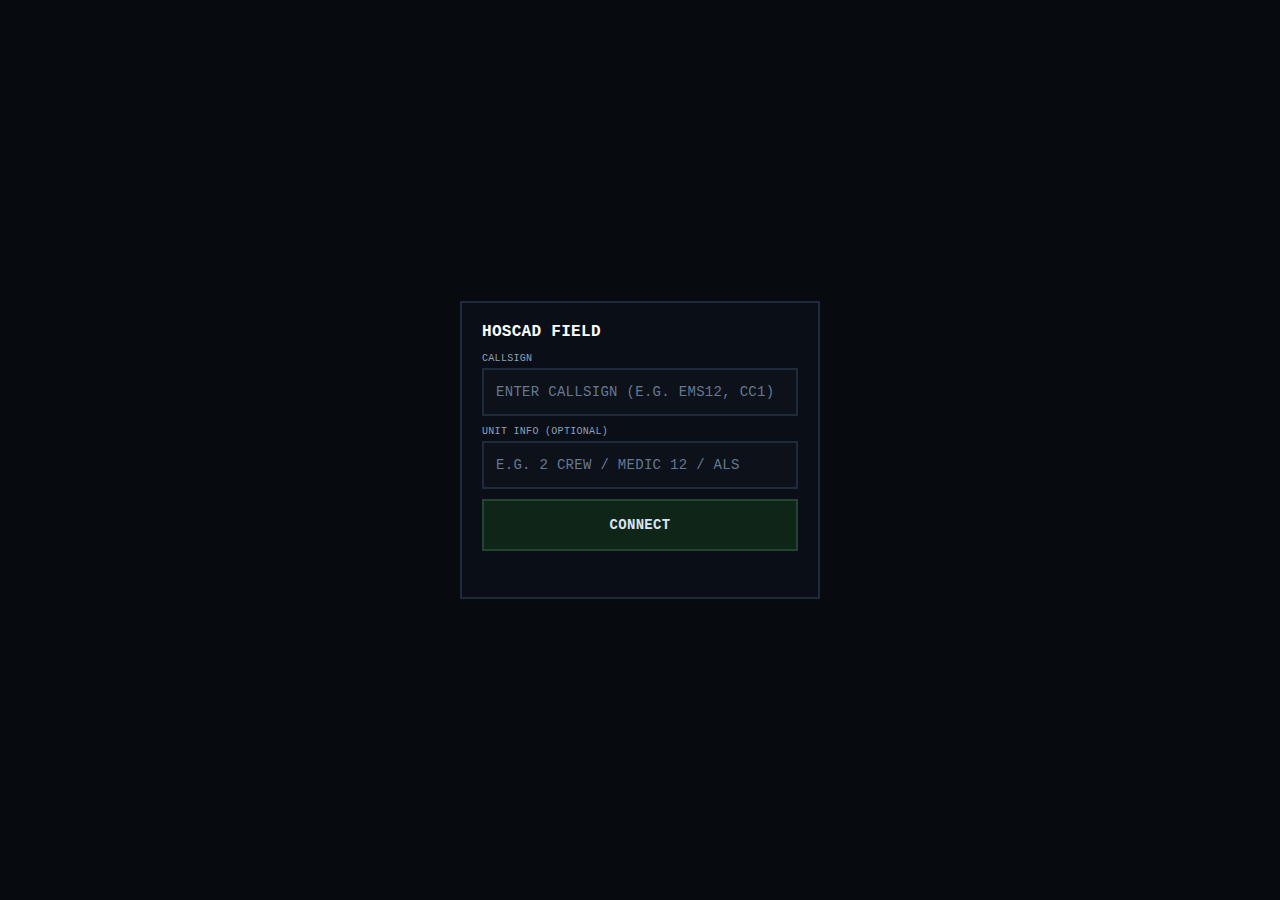
<file: hoscad-frontend/field.html>
<!DOCTYPE html>
<html lang="en">
<head>
  <meta charset="UTF-8" />
  <meta name="viewport" content="width=device-width, initial-scale=1, user-scalable=no" />
  <meta name="theme-color" content="#070a0f" />
  <meta name="apple-mobile-web-app-capable" content="yes" />
  <meta name="apple-mobile-web-app-status-bar-style" content="black-translucent" />
  <meta name="apple-mobile-web-app-title" content="HOSCADField" />
  <title>HOSCAD FIELD</title>
  <link rel="manifest" href="manifest-field.json" />
  <link rel="icon" href="icon-cadradio.svg" type="image/svg+xml" />
  <link rel="icon" href="download.png" type="image/png" />
  <link rel="apple-touch-icon" href="download.png" />
  <style>
    :root {
      --bg: #070a0f;
      --panel: #0c111a;
      --panel2: #0a0f17;
      --line: #1f2b3d;
      --text: #d9e3f2;
      --muted: #8fa1b8;
      --hi: #ffffff;
      --blue: #2f6cff;
      --yellow: #ffd66b;
      --red: #ff6b6b;
      --green: #7fffb2;
      --purple: #c084fc;
      --orange: #ffaa5b;
      --font-mono: Consolas, Menlo, Monaco, "Courier New", monospace;
    }

    * { box-sizing: border-box; margin: 0; padding: 0; }

    html, body {
      height: 100%;
      background: var(--bg);
      color: var(--text);
      font-family: var(--font-mono);
      text-transform: uppercase;
      font-size: 13px;
      letter-spacing: 0.3px;
      overflow: hidden;
    }

    input, select, button {
      text-transform: uppercase;
      font-family: inherit;
      letter-spacing: 0.3px;
      background: var(--panel);
      color: var(--text);
      border: 2px solid var(--line);
      padding: 10px 12px;
      font-size: 13px;
      outline: none;
    }

    button { cursor: pointer; }
    button:hover { filter: brightness(1.08); }
    input::placeholder { color: #657892; }

    .app {
      display: flex;
      flex-direction: column;
      height: 100%;
      max-width: 600px;
      margin: 0 auto;
    }

    /* Header */
    .header {
      padding: 10px 16px;
      background: var(--panel2);
      border-bottom: 2px solid var(--line);
      display: flex;
      align-items: center;
      justify-content: space-between;
      gap: 8px;
      flex-wrap: wrap;
    }

    .brand {
      font-weight: 900;
      color: var(--hi);
      font-size: 14px;
    }

    .callsign-label {
      color: var(--green);
      font-weight: 900;
      font-size: 12px;
    }

    .cad-unit-status {
      padding: 3px 8px;
      font-weight: 900;
      font-size: 11px;
      border: 2px solid var(--line);
      min-width: 32px;
      text-align: center;
    }

    .cad-status-AV  { background: rgba(127,255,178,0.2); color: #7fffb2; border-color: #214434; }
    .cad-status-DE  { background: rgba(255,214,107,0.2); color: #ffd66b; border-color: #6a5220; }
    .cad-status-OS  { background: rgba(255,107,107,0.2); color: #ff6b6b; border-color: #5b2727; }
    .cad-status-T   { background: rgba(192,132,252,0.2); color: #c084fc; border-color: #4a2d78; }
    .cad-status-D   { background: rgba(47,108,255,0.2);  color: #6ba3ff; border-color: #1f4488; }
    .cad-status-OOS { background: rgba(100,100,100,0.2); color: #999;    border-color: #444; }
    .cad-status-BRK { background: rgba(100,100,100,0.2); color: #bbb;    border-color: #555; }
    .cad-status-UV  { background: rgba(100,100,100,0.2); color: #999;    border-color: #444; }

    .offline-indicator {
      padding: 3px 8px;
      font-weight: 900;
      font-size: 11px;
      background: rgba(255,107,107,0.2);
      color: var(--red);
      border: 2px solid #5b2727;
      display: none;
    }

    .btn-logout {
      background: #2a1212;
      border-color: #5b2727;
      color: var(--red);
      padding: 8px 14px;
      font-size: 12px;
      font-weight: 900;
      min-height: 48px;
    }

    .btn-refresh {
      background: #0a1628;
      border-color: #1a3a5c;
      color: #5ba3e6;
      padding: 8px 14px;
      font-size: 12px;
      font-weight: 900;
      min-height: 48px;
    }

    .btn-night {
      background: #1a1a2e;
      border-color: #333;
      color: var(--muted);
      padding: 8px 10px;
      font-size: 10px;
      font-weight: 900;
      min-height: 48px;
    }

    /* Login Screen */
    .login-screen {
      flex: 1;
      display: flex;
      align-items: center;
      justify-content: center;
      padding: 20px;
    }

    .login-card {
      background: var(--panel2);
      border: 2px solid var(--line);
      padding: 20px;
      width: 100%;
      max-width: 360px;
    }

    .login-card h2 {
      color: var(--hi);
      font-size: 16px;
      margin-bottom: 12px;
    }

    .login-card .field {
      margin-bottom: 10px;
    }

    .login-card .field-label {
      font-size: 10px;
      color: var(--muted);
      margin-bottom: 4px;
    }

    .login-card input {
      width: 100%;
      min-height: 48px;
      font-size: 14px;
    }

    .login-card .btn-login {
      background: #0f2518;
      border-color: #214434;
      width: 100%;
      font-weight: 900;
      min-height: 52px;
      font-size: 14px;
    }

    .login-err {
      color: var(--red);
      font-size: 11px;
      margin-top: 8px;
      min-height: 16px;
    }

    .btn-install {
      background: #0a1628;
      border: 1px solid #1a3a5c;
      color: #5ba3e6;
      width: 100%;
      padding: 10px;
      font-family: inherit;
      font-size: 12px;
      font-weight: 700;
      cursor: pointer;
      text-transform: uppercase;
      letter-spacing: 1px;
      display: none;
    }

    /* Field Panel */
    .field-panel {
      flex: 1;
      display: flex;
      flex-direction: column;
      overflow: hidden;
    }

    .field-panel.hidden { display: none; }

    /* Alert/Note Banners */
    .field-banner {
      padding: 10px 16px;
      font-weight: 900;
      font-size: 13px;
      display: none;
      line-height: 1.3;
    }

    .field-banner.alert {
      background: rgba(255,107,107,0.2);
      color: #ffb0b0;
      border-bottom: 2px solid #5b2727;
    }

    .field-banner.note {
      background: rgba(255,214,107,0.15);
      color: var(--yellow);
      border-bottom: 2px solid #6a5220;
    }

    /* ════════════════════════════════════════════════════════════
       INCIDENT DISPLAY PANEL - Primary focus of the field app
       ════════════════════════════════════════════════════════════ */
    .incident-panel {
      flex: 0 0 auto;
      background: var(--panel2);
      border-bottom: 2px solid var(--line);
    }

    .incident-panel.no-incident {
      padding: 30px 16px;
      text-align: center;
    }

    .incident-panel.no-incident .no-call-text {
      color: var(--muted);
      font-size: 14px;
      font-weight: 700;
    }

    .incident-panel.no-incident .no-call-status {
      color: var(--green);
      font-size: 18px;
      font-weight: 900;
      margin-top: 8px;
    }

    .incident-panel.has-incident {
      padding: 12px 16px;
    }

    /* Incident Header Row */
    .inc-header {
      display: flex;
      align-items: center;
      gap: 10px;
      margin-bottom: 8px;
      flex-wrap: wrap;
    }

    .inc-number {
      font-weight: 900;
      color: var(--yellow);
      font-size: 14px;
      background: rgba(255,214,107,0.1);
      padding: 4px 10px;
      border: 1px solid #6a5220;
    }

    .inc-priority {
      font-weight: 900;
      font-size: 11px;
      padding: 4px 10px;
      border: 2px solid;
    }

    .inc-priority.priority-high {
      background: rgba(255,107,107,0.2);
      color: var(--red);
      border-color: #5b2727;
    }

    .inc-priority.priority-med {
      background: rgba(255,170,91,0.2);
      color: var(--orange);
      border-color: #6a4520;
    }

    .inc-priority.priority-low {
      background: rgba(127,255,178,0.15);
      color: var(--green);
      border-color: #214434;
    }

    .inc-nature {
      font-weight: 900;
      color: var(--hi);
      font-size: 15px;
    }

    /* Address - THE MOST IMPORTANT ELEMENT */
    .inc-address {
      font-weight: 900;
      color: var(--hi);
      font-size: 22px;
      line-height: 1.2;
      margin-bottom: 6px;
      background: rgba(255,255,255,0.03);
      padding: 8px 12px;
      border-left: 4px solid var(--blue);
    }

    .inc-address-detail {
      font-size: 13px;
      color: var(--text);
      margin-bottom: 2px;
      padding-left: 16px;
    }

    .inc-cross {
      color: var(--yellow);
      font-weight: 700;
    }

    .inc-callback {
      color: var(--green);
      font-weight: 700;
      font-size: 14px;
    }

    /* Incident Notes - Scrollable */
    .inc-notes-container {
      margin-top: 8px;
      max-height: 80px;
      overflow-y: auto;
      background: rgba(0,0,0,0.2);
      padding: 8px 12px;
      border: 1px solid var(--line);
    }

    .inc-notes-label {
      font-size: 10px;
      color: var(--muted);
      margin-bottom: 4px;
    }

    .inc-notes-text {
      color: var(--yellow);
      font-weight: 700;
      font-size: 12px;
      line-height: 1.4;
      white-space: pre-wrap;
      word-break: break-word;
    }

    /* Times Row */
    .inc-times {
      display: flex;
      gap: 16px;
      margin-top: 8px;
      font-size: 11px;
      color: var(--muted);
      flex-wrap: wrap;
    }

    .inc-time-item {
      display: flex;
      gap: 4px;
    }

    .inc-time-label {
      color: #657892;
    }

    .inc-time-value {
      color: var(--text);
      font-weight: 700;
    }

    /* Other Units */
    .inc-units {
      margin-top: 6px;
      font-size: 11px;
      color: var(--green);
    }

    /* Field Status Buttons */
    .field-status-buttons {
      display: flex;
      gap: 4px;
      padding: 8px 16px;
      border-bottom: 1px solid var(--line);
      flex-wrap: wrap;
    }

    .field-status-btn {
      flex: 1;
      padding: 14px 4px;
      font-weight: 900;
      font-size: 13px;
      font-family: var(--font-mono);
      text-transform: uppercase;
      cursor: pointer;
      border: 2px solid var(--line);
      text-align: center;
      min-width: 0;
      min-height: 48px;
    }

    .field-status-de  { background: rgba(255,214,107,0.15); color: #ffd66b; border-color: #6a5220; }
    .field-status-os  { background: rgba(255,107,107,0.15); color: #ff6b6b; border-color: #5b2727; }
    .field-status-t   { background: rgba(192,132,252,0.15); color: #c084fc; border-color: #4a2d78; }
    .field-status-av  { background: rgba(127,255,178,0.15); color: #7fffb2; border-color: #214434; }
    .field-status-oos { background: rgba(100,100,100,0.15); color: #999;    border-color: #444; }
    .field-status-brk { background: rgba(100,100,100,0.15); color: #bbb;    border-color: #555; }

    .field-status-btn:active { filter: brightness(1.3); }
    .field-status-btn.current { box-shadow: 0 0 0 2px var(--hi) inset; }

    /* Command Bar Area */
    .cmd-area {
      flex: 1;
      display: flex;
      flex-direction: column;
      overflow: hidden;
      border-top: 1px solid var(--line);
    }

    .cmd-feed {
      flex: 1;
      overflow-y: auto;
      padding: 8px 16px;
      font-size: 11px;
      background: var(--bg);
    }

    .cmd-feed-line {
      margin-bottom: 4px;
      line-height: 1.4;
    }

    .cmd-feed-line .cmd-ts { color: #555; font-size: 10px; }
    .cmd-feed-line .cmd-from { color: var(--blue); font-weight: 900; }
    .cmd-feed-line .cmd-urgent { color: var(--red); font-weight: 900; }
    .cmd-feed-line .cmd-sys { color: var(--yellow); font-weight: 700; }
    .cmd-feed-line .cmd-err { color: var(--red); font-weight: 700; }
    .cmd-feed-line .cmd-status-change { color: var(--green); font-weight: 900; }
    .cmd-feed-line .cmd-alert { color: var(--red); font-weight: 900; background: rgba(255,107,107,0.1); padding: 2px 6px; }

    .cmd-input-row {
      display: flex;
      gap: 6px;
      padding: 6px 16px;
      background: var(--panel2);
      border-top: 1px solid var(--line);
    }

    .cmd-input-row input {
      flex: 1;
      padding: 10px 10px;
      font-size: 13px;
      min-height: 48px;
    }

    .cmd-input-row button {
      padding: 10px 16px;
      background: #0f2518;
      border-color: #214434;
      font-weight: 900;
      font-size: 12px;
      min-height: 48px;
    }

    .cmd-quick-row {
      display: flex;
      gap: 4px;
      padding: 6px 16px 8px;
      background: var(--panel2);
      flex-wrap: wrap;
    }

    .cmd-quick-btn {
      padding: 10px 12px;
      font-size: 12px;
      font-weight: 900;
      font-family: var(--font-mono);
      text-transform: uppercase;
      background: var(--panel);
      border: 1px solid var(--line);
      color: var(--muted);
      cursor: pointer;
      min-height: 48px;
    }

    .cmd-quick-btn:hover {
      background: var(--line);
      color: var(--hi);
    }

    /* Confirm Dialog */
    .confirm-overlay {
      position: fixed;
      inset: 0;
      background: rgba(0,0,0,0.80);
      display: none;
      align-items: center;
      justify-content: center;
      z-index: 50;
      padding: 20px;
    }

    .confirm-overlay.active { display: flex; }

    .confirm-box {
      background: var(--panel2);
      border: 2px solid var(--line);
      padding: 20px;
      max-width: 400px;
      width: 100%;
    }

    .confirm-title {
      font-size: 14px;
      font-weight: 900;
      color: var(--hi);
      margin-bottom: 12px;
    }

    .confirm-message {
      color: var(--text);
      margin-bottom: 16px;
      line-height: 1.4;
      font-size: 12px;
    }

    .confirm-buttons {
      display: flex;
      gap: 10px;
    }

    .confirm-buttons button {
      flex: 1;
      min-height: 52px;
      font-size: 14px;
      font-weight: 900;
    }

    .btn-confirm-yes {
      background: #0f2518;
      border-color: #214434;
      color: var(--green);
    }

    .btn-confirm-no {
      background: #2a1212;
      border-color: #5b2727;
      color: var(--red);
    }

    /* Night mode */
    body.night-mode .field-panel,
    body.night-mode .header {
      filter: brightness(0.65) saturate(0.8);
    }

    /* Mobile sizing */
    @media (max-width: 600px) {
      .field-status-btn { padding: 16px 4px; font-size: 14px; }
      .cmd-quick-btn { padding: 12px 14px; font-size: 13px; }
      .inc-address { font-size: 18px; }
    }

    @media (max-width: 400px) {
      .field-status-buttons { flex-wrap: wrap; }
      .field-status-btn { flex: 1 1 30%; }
    }
  </style>
</head>
<body>

<div class="app">
  <!-- Login Screen -->
  <div id="loginScreen" class="login-screen">
    <div class="login-card">
      <h2>HOSCAD FIELD</h2>
      <div class="field">
        <div class="field-label">CALLSIGN</div>
        <input id="loginCallsign" type="text" placeholder="ENTER CALLSIGN (E.G. EMS12, CC1)" autocomplete="off" />
      </div>
      <div class="field">
        <div class="field-label">UNIT INFO (OPTIONAL)</div>
        <input id="loginUnitInfo" type="text" placeholder="E.G. 2 CREW / MEDIC 12 / ALS" autocomplete="off" />
      </div>
      <div class="field">
        <button class="btn-login" id="btnLogin">CONNECT</button>
      </div>
      <div class="login-err" id="loginErr"></div>
      <button class="btn-install" id="btnInstall">INSTALL APP</button>
    </div>
  </div>

  <!-- Field Panel (hidden until login) -->
  <div id="fieldPanel" class="field-panel hidden">
    <div class="header">
      <span class="brand">HOSCAD FIELD</span>
      <span class="callsign-label" id="callsignLabel"></span>
      <span class="cad-unit-status cad-status-AV" id="cadUnitStatus">AV</span>
      <span class="offline-indicator" id="offlineIndicator">OFFLINE</span>
      <button class="btn-night" id="btnNight" title="TOGGLE NIGHT MODE">NIGHT</button>
      <button class="btn-refresh" id="btnRefresh" title="FORCE REFRESH">REFRESH</button>
      <button class="btn-logout" id="btnLogout">LOGOUT</button>
    </div>

    <!-- Alert/Note Banners -->
    <div id="alertBanner" class="field-banner alert"></div>
    <div id="noteBanner" class="field-banner note"></div>

    <!-- INCIDENT DISPLAY PANEL -->
    <div id="incidentPanel" class="incident-panel no-incident">
      <!-- No Incident State -->
      <div id="noIncidentView">
        <div class="no-call-text">NO ACTIVE INCIDENT</div>
        <div class="no-call-status" id="noIncidentStatus">AVAILABLE</div>
      </div>

      <!-- Has Incident State (hidden by default) -->
      <div id="hasIncidentView" style="display:none;">
        <div class="inc-header">
          <span class="inc-number" id="incNumber">INC --</span>
          <span class="inc-priority priority-med" id="incPriority">ROUTINE</span>
          <span class="inc-nature" id="incNature"></span>
        </div>
        <div class="inc-address" id="incAddress">--</div>
        <div class="inc-address-detail" id="incCity"></div>
        <div class="inc-address-detail inc-cross" id="incCross"></div>
        <div class="inc-address-detail inc-callback" id="incCallback"></div>
        <div class="inc-notes-container" id="incNotesContainer" style="display:none;">
          <div class="inc-notes-label">DISPATCH NOTES</div>
          <div class="inc-notes-text" id="incNotes"></div>
        </div>
        <div class="inc-times" id="incTimes">
          <div class="inc-time-item"><span class="inc-time-label">DISP:</span><span class="inc-time-value" id="incTimeDisp">--:--</span></div>
          <div class="inc-time-item"><span class="inc-time-label">ENRT:</span><span class="inc-time-value" id="incTimeEnrt">--:--</span></div>
          <div class="inc-time-item"><span class="inc-time-label">OS:</span><span class="inc-time-value" id="incTimeOS">--:--</span></div>
        </div>
        <div class="inc-units" id="incUnits"></div>
      </div>
    </div>

    <!-- Status Update Buttons -->
    <div class="field-status-buttons">
      <button class="field-status-btn field-status-de" data-status="DE">ENRTE</button>
      <button class="field-status-btn field-status-os" data-status="OS">ON SC</button>
      <button class="field-status-btn field-status-t" data-status="T">TRANS</button>
      <button class="field-status-btn field-status-av" data-status="AV">AVAIL</button>
      <button class="field-status-btn field-status-oos" data-status="OOS">OOS</button>
      <button class="field-status-btn field-status-brk" data-status="BRK">BRK</button>
    </div>

    <!-- Command Bar Area -->
    <div class="cmd-area">
      <div class="cmd-feed" id="cmdFeed">
        <div class="cmd-feed-line"><span class="cmd-sys">HOSCAD FIELD READY. TYPE HELP FOR COMMANDS.</span></div>
      </div>
      <div class="cmd-input-row">
        <input id="cmdInput" placeholder="COMMAND..." maxlength="300" autocomplete="off" />
        <button id="btnCmdSend">SEND</button>
      </div>
      <div class="cmd-quick-row">
        <button class="cmd-quick-btn" data-cmd="10-4">10-4</button>
        <button class="cmd-quick-btn" data-cmd="WHO">WHO</button>
        <button class="cmd-quick-btn" data-cmd="STATUS">STATUS</button>
        <button class="cmd-quick-btn" data-cmd="MSG STA_; ">MSG STA</button>
        <button class="cmd-quick-btn" data-cmd="REFRESH">REFRESH</button>
      </div>
    </div>
  </div>
</div>

<!-- Confirm Dialog -->
<div id="confirmOverlay" class="confirm-overlay">
  <div class="confirm-box">
    <div class="confirm-title" id="confirmTitle">CONFIRM</div>
    <div class="confirm-message" id="confirmMessage"></div>
    <div class="confirm-buttons">
      <button class="btn-confirm-yes" id="confirmYes">YES</button>
      <button class="btn-confirm-no" id="confirmNo">CANCEL</button>
    </div>
  </div>
</div>

<script src="api.js"></script>

<script>
(function() {
  const loginScreen = document.getElementById('loginScreen');
  const fieldPanel = document.getElementById('fieldPanel');
  const loginErr = document.getElementById('loginErr');
  const callsignLabel = document.getElementById('callsignLabel');
  const cadUnitStatus = document.getElementById('cadUnitStatus');
  const cmdFeed = document.getElementById('cmdFeed');
  const cmdInput = document.getElementById('cmdInput');
  const offlineIndicator = document.getElementById('offlineIndicator');

  // ════════════════════════════════════════════════════════════════════════════
  // AUDIO TONES - Different sounds for different events
  // Field CAD needs MORE audio feedback than dispatch since crews aren't watching
  // ════════════════════════════════════════════════════════════════════════════

  // Urgent tone - impossible to ignore (new call, HTMSG, critical changes)
  function _toneUrgent() {
    try { new Audio('tone-urgent.wav').play().catch(function(){}); } catch(e) {}
  }

  // Standard tone - soft nudge "hey, glance at screen" (any screen update)
  function _toneStandard() {
    try {
      const ctx = new (window.AudioContext || window.webkitAudioContext)();
      const osc = ctx.createOscillator();
      const gain = ctx.createGain();
      osc.connect(gain);
      gain.connect(ctx.destination);
      osc.frequency.value = 880;
      osc.type = 'sine';
      gain.gain.setValueAtTime(0.15, ctx.currentTime);
      gain.gain.exponentialRampToValueAtTime(0.01, ctx.currentTime + 0.15);
      osc.start(ctx.currentTime);
      osc.stop(ctx.currentTime + 0.15);
    } catch(e) {}
  }

  // Message tone - soft/warm for regular MSG
  function _toneMessage() {
    try {
      const ctx = new (window.AudioContext || window.webkitAudioContext)();
      const osc = ctx.createOscillator();
      const gain = ctx.createGain();
      osc.connect(gain);
      gain.connect(ctx.destination);
      osc.frequency.value = 523; // C5
      osc.type = 'sine';
      gain.gain.setValueAtTime(0.12, ctx.currentTime);
      gain.gain.exponentialRampToValueAtTime(0.01, ctx.currentTime + 0.3);
      osc.start(ctx.currentTime);
      osc.stop(ctx.currentTime + 0.3);
    } catch(e) {}
  }

  // Unlock audio on first user gesture (mobile requirement)
  let _audioUnlocked = false;
  ['touchstart','mousedown','keydown'].forEach(function(evt) {
    document.addEventListener(evt, function() {
      if (_audioUnlocked) return;
      try {
        const ctx = new (window.AudioContext || window.webkitAudioContext)();
        ctx.resume().then(function() { ctx.close(); });
        const a = new Audio();
        a.src = '[data-uri]';
        a.volume = 0;
        a.play().then(function() { a.pause(); }).catch(function(){});
        _audioUnlocked = true;
      } catch(e) {}
    }, { passive: true });
  });

  // ════════════════════════════════════════════════════════════════════════════
  // STATE
  // ════════════════════════════════════════════════════════════════════════════
  let _cadToken = null;
  let _cadCallsign = '';
  let _cadUnitInfo = '';
  let _pollTimer = null;
  let _knownMsgIds = new Set();
  let _loginTime = null;
  let _currentStatus = 'AV';
  let _currentIncident = '';
  let _currentNature = '';
  let _currentDestination = '';
  let _currentNote = '';
  let _previousStatus = '';
  let _previousIncident = '';
  let _previousNature = '';
  let _previousDestination = '';
  let _addrCache = {};
  let _addrList = [];
  let _lastState = null;
  let _isOnline = true;
  let _offlineQueue = [];
  let _nightOverride = null;
  let _incidentTimes = {}; // { dispatched, enroute, onscene }

  const STATUS_LABELS = {
    D: 'PENDING', DE: 'ENROUTE', OS: 'ON SCENE', T: 'TRANSPORT',
    AV: 'AVAILABLE', UV: 'UNAVAILABLE', BRK: 'BREAK', OOS: 'OUT OF SERVICE',
    F: 'FUELING', FD: 'FUELING/DEST'
  };

  const URGENT_NATURES = ['CARDIAC', 'CHEST PAIN', 'RESPIRATORY', 'STROKE', 'TRAUMA', 'MVC', 'SHOOTING', 'STABBING', 'OVERDOSE', 'UNRESPONSIVE', 'CPR', 'CODE'];

  // ════════════════════════════════════════════════════════════════════════════
  // HELPERS
  // ════════════════════════════════════════════════════════════════════════════
  function esc(s) {
    return String(s || '').replace(/&/g, '&amp;').replace(/</g, '&lt;').replace(/>/g, '&gt;');
  }

  function fmtTime(iso) {
    if (!iso) return '--:--';
    const d = new Date(iso);
    if (isNaN(d)) return '--:--';
    return String(d.getHours()).padStart(2,'0') + ':' + String(d.getMinutes()).padStart(2,'0');
  }

  function nowTS() {
    const d = new Date();
    return String(d.getHours()).padStart(2,'0') + ':' + String(d.getMinutes()).padStart(2,'0') + ':' + String(d.getSeconds()).padStart(2,'0');
  }

  function elapsedStr(isoDate) {
    if (!isoDate) return '';
    const diff = Math.floor((Date.now() - new Date(isoDate).getTime()) / 60000);
    if (diff < 1) return '<1M';
    if (diff < 60) return diff + 'M';
    return Math.floor(diff/60) + 'H' + (diff%60) + 'M';
  }

  function feedAppend(html) {
    const div = document.createElement('div');
    div.className = 'cmd-feed-line';
    div.innerHTML = html;
    cmdFeed.appendChild(div);
    cmdFeed.scrollTop = cmdFeed.scrollHeight;
  }

  function feedSys(text) { feedAppend('<span class="cmd-sys">' + esc(text) + '</span>'); }
  function feedErr(text) { feedAppend('<span class="cmd-err">' + esc(text) + '</span>'); }
  function feedAlert(text) { feedAppend('<span class="cmd-alert">' + esc(text) + '</span>'); }

  function isUrgentNature(nature) {
    if (!nature) return false;
    const upper = nature.toUpperCase();
    return URGENT_NATURES.some(function(n) { return upper.includes(n); });
  }

  function getPriorityFromNature(nature, urgent) {
    if (urgent) return 'high';
    if (isUrgentNature(nature)) return 'high';
    return 'med';
  }

  // ════════════════════════════════════════════════════════════════════════════
  // ADDRESS CACHE
  // ════════════════════════════════════════════════════════════════════════════
  async function loadAddresses() {
    try {
      if (!_cadToken) return;
      const res = await API.getAddresses(_cadToken);
      if (res.ok && res.addresses) {
        _addrCache = {};
        _addrList = res.addresses;
        res.addresses.forEach(function(a) { _addrCache[a.id] = a; });
      }
    } catch(e) { console.warn('[field] Address load failed:', e); }
  }

  function resolveAddr(dest) {
    if (!dest) return '--';
    const a = _addrCache[dest.toUpperCase ? dest.toUpperCase() : dest];
    return a ? a.name : dest;
  }

  function getAddrDetails(dest) {
    if (!dest) return null;
    return _addrCache[dest.toUpperCase ? dest.toUpperCase() : dest] || null;
  }

  // ════════════════════════════════════════════════════════════════════════════
  // OFFLINE QUEUE
  // ════════════════════════════════════════════════════════════════════════════
  function loadOfflineQueue() {
    try {
      const q = localStorage.getItem('hoscadfield_queue');
      if (q) _offlineQueue = JSON.parse(q);
    } catch(e) { _offlineQueue = []; }
  }

  function saveOfflineQueue() {
    try { localStorage.setItem('hoscadfield_queue', JSON.stringify(_offlineQueue)); } catch(e) {}
  }

  function queueStatusUpdate(statusCode, note) {
    _offlineQueue.push({ type: 'status', status: statusCode, note: note || '', ts: Date.now() });
    saveOfflineQueue();
  }

  async function flushOfflineQueue() {
    if (!_offlineQueue.length || !_cadToken || !_cadCallsign) return;
    const queue = _offlineQueue.slice();
    _offlineQueue = [];
    saveOfflineQueue();
    for (const item of queue) {
      try {
        if (item.type === 'status') {
          const patch = { status: item.status };
          if (item.note) patch.note = item.note;
          await API.upsertUnit(_cadToken, _cadCallsign, patch);
          feedSys('QUEUED STATUS ' + item.status + ' SENT');
        }
      } catch(e) {
        _offlineQueue.push(item);
        saveOfflineQueue();
        break;
      }
    }
  }

  function setOnline(online) {
    _isOnline = online;
    offlineIndicator.style.display = online ? 'none' : 'inline-block';
    if (online && _offlineQueue.length) {
      flushOfflineQueue();
    }
  }

  // ════════════════════════════════════════════════════════════════════════════
  // LOCALSTORAGE CACHE
  // ════════════════════════════════════════════════════════════════════════════
  function cacheCallInfo(data) {
    try { localStorage.setItem('hoscadfield_callcache', JSON.stringify(data)); } catch(e) {}
  }

  function loadCachedCallInfo() {
    try {
      const c = localStorage.getItem('hoscadfield_callcache');
      return c ? JSON.parse(c) : null;
    } catch(e) { return null; }
  }

  // ════════════════════════════════════════════════════════════════════════════
  // STATUS BADGE
  // ════════════════════════════════════════════════════════════════════════════
  function updateStatusBadge(code) {
    _previousStatus = _currentStatus;
    _currentStatus = code;
    cadUnitStatus.textContent = code;
    cadUnitStatus.className = 'cad-unit-status cad-status-' + code;
    document.querySelectorAll('.field-status-btn').forEach(function(btn) {
      btn.classList.toggle('current', btn.dataset.status === code);
    });
    // Update the "no incident" status text
    const noIncStatus = document.getElementById('noIncidentStatus');
    if (noIncStatus) noIncStatus.textContent = STATUS_LABELS[code] || code;
  }

  // ════════════════════════════════════════════════════════════════════════════
  // INCIDENT DISPLAY PANEL
  // ════════════════════════════════════════════════════════════════════════════
  function updateIncidentPanel(unit, state) {
    const panel = document.getElementById('incidentPanel');
    const noIncView = document.getElementById('noIncidentView');
    const hasIncView = document.getElementById('hasIncidentView');

    // Save previous values for change detection
    _previousIncident = _currentIncident;
    _previousNature = _currentNature;
    _previousDestination = _currentDestination;

    if (unit && unit.incident) {
      _currentIncident = unit.incident;

      // Find incident details
      const inc = (state && state.incidents || []).find(function(i) {
        return i.incident_id === unit.incident;
      });

      // Switch to "has incident" view
      panel.classList.remove('no-incident');
      panel.classList.add('has-incident');
      noIncView.style.display = 'none';
      hasIncView.style.display = '';

      // Incident number
      document.getElementById('incNumber').textContent = 'INC ' + unit.incident;

      if (inc) {
        _currentNature = inc.incident_type || '';
        _currentDestination = inc.destination || unit.destination || '';
        _currentNote = inc.incident_note || '';

        // Nature
        document.getElementById('incNature').textContent = _currentNature;

        // Priority badge
        const priority = getPriorityFromNature(_currentNature, inc.urgent);
        const prioEl = document.getElementById('incPriority');
        prioEl.className = 'inc-priority priority-' + priority;
        prioEl.textContent = priority === 'high' ? 'URGENT' : 'ROUTINE';

        // Address (THE MOST IMPORTANT)
        const destAddr = resolveAddr(_currentDestination);
        document.getElementById('incAddress').textContent = destAddr;

        // Address details from cache
        const addrObj = getAddrDetails(_currentDestination);
        if (addrObj) {
          document.getElementById('incCity').textContent = [addrObj.city, addrObj.state, addrObj.zip].filter(Boolean).join(' ');
          document.getElementById('incCross').textContent = addrObj.cross ? 'X: ' + addrObj.cross : '';
          document.getElementById('incCallback').textContent = addrObj.phone ? 'CALLBACK: ' + addrObj.phone : '';
        } else {
          document.getElementById('incCity').textContent = '';
          document.getElementById('incCross').textContent = '';
          document.getElementById('incCallback').textContent = '';
        }

        // Notes (scrollable if long)
        const notesContainer = document.getElementById('incNotesContainer');
        const notesText = document.getElementById('incNotes');
        if (_currentNote) {
          notesContainer.style.display = '';
          notesText.textContent = _currentNote;
        } else {
          notesContainer.style.display = 'none';
        }

        // Times
        document.getElementById('incTimeDisp').textContent = fmtTime(inc.created_at);
        // Try to find times from unit history or current state
        if (unit.status === 'DE' && unit.updated_at) {
          _incidentTimes.enroute = unit.updated_at;
        }
        if (unit.status === 'OS' && unit.updated_at) {
          _incidentTimes.onscene = unit.updated_at;
        }
        document.getElementById('incTimeEnrt').textContent = _incidentTimes.enroute ? fmtTime(_incidentTimes.enroute) : '--:--';
        document.getElementById('incTimeOS').textContent = _incidentTimes.onscene ? fmtTime(_incidentTimes.onscene) : '--:--';

        // Other units
        document.getElementById('incUnits').textContent = inc.units ? 'UNITS: ' + inc.units : '';

        // Cache for offline
        cacheCallInfo({
          incident: unit.incident,
          nature: _currentNature,
          address: destAddr,
          note: _currentNote,
          units: inc.units || '',
          priority: priority,
          ts: Date.now()
        });
      } else {
        // Incident not found in state (rare)
        _currentNature = '';
        _currentDestination = unit.destination || '';
        document.getElementById('incNature').textContent = '';
        document.getElementById('incAddress').textContent = resolveAddr(_currentDestination);
        document.getElementById('incCity').textContent = '';
        document.getElementById('incCross').textContent = '';
        document.getElementById('incCallback').textContent = '';
        document.getElementById('incNotesContainer').style.display = 'none';
        document.getElementById('incUnits').textContent = '';
      }

    } else {
      // No incident - show "NO ACTIVE INCIDENT" state
      _currentIncident = '';
      _currentNature = '';
      _currentDestination = '';
      _currentNote = '';
      _incidentTimes = {};

      panel.classList.add('no-incident');
      panel.classList.remove('has-incident');
      noIncView.style.display = '';
      hasIncView.style.display = 'none';
    }
  }

  // ════════════════════════════════════════════════════════════════════════════
  // BANNERS
  // ════════════════════════════════════════════════════════════════════════════
  function updateBanners(state) {
    const alertEl = document.getElementById('alertBanner');
    const noteEl = document.getElementById('noteBanner');

    if (state.alert_banner) {
      alertEl.textContent = state.alert_banner;
      alertEl.style.display = 'block';
    } else {
      alertEl.style.display = 'none';
    }

    if (state.note_banner) {
      noteEl.textContent = state.note_banner;
      noteEl.style.display = 'block';
    } else {
      noteEl.style.display = 'none';
    }
  }

  // ════════════════════════════════════════════════════════════════════════════
  // NIGHT MODE
  // ════════════════════════════════════════════════════════════════════════════
  function checkNightMode() {
    if (_nightOverride !== null) {
      document.body.classList.toggle('night-mode', _nightOverride);
      return;
    }
    const h = new Date().getHours();
    const isNight = (h >= 18 || h < 6);
    document.body.classList.toggle('night-mode', isNight);
  }

  function toggleNightMode() {
    const isOn = document.body.classList.contains('night-mode');
    _nightOverride = !isOn;
    document.body.classList.toggle('night-mode', !isOn);
    try { localStorage.setItem('hoscadfield_nightoverride', String(_nightOverride)); } catch(e) {}
  }

  function loadNightOverride() {
    try {
      const v = localStorage.getItem('hoscadfield_nightoverride');
      if (v === 'true') _nightOverride = true;
      else if (v === 'false') _nightOverride = false;
      else _nightOverride = null;
    } catch(e) { _nightOverride = null; }
  }

  // ════════════════════════════════════════════════════════════════════════════
  // SHOW/HIDE
  // ════════════════════════════════════════════════════════════════════════════
  function showField(callsign) {
    loginScreen.style.display = 'none';
    fieldPanel.classList.remove('hidden');
    callsignLabel.textContent = callsign;
  }

  function showLogin() {
    loginScreen.style.display = 'flex';
    fieldPanel.classList.add('hidden');
    callsignLabel.textContent = '';
    cadUnitStatus.textContent = '--';
    cadUnitStatus.className = 'cad-unit-status';
    cmdFeed.innerHTML = '<div class="cmd-feed-line"><span class="cmd-sys">HOSCAD FIELD READY. TYPE HELP FOR COMMANDS.</span></div>';
    document.getElementById('alertBanner').style.display = 'none';
    document.getElementById('noteBanner').style.display = 'none';
    // Reset incident panel
    const panel = document.getElementById('incidentPanel');
    panel.classList.add('no-incident');
    panel.classList.remove('has-incident');
    document.getElementById('noIncidentView').style.display = '';
    document.getElementById('hasIncidentView').style.display = 'none';
  }

  // ════════════════════════════════════════════════════════════════════════════
  // SESSION
  // ════════════════════════════════════════════════════════════════════════════
  function saveSession() {
    try {
      localStorage.setItem('hoscadfield_token', _cadToken || '');
      localStorage.setItem('hoscadfield_callsign', _cadCallsign || '');
      localStorage.setItem('hoscadfield_unitinfo', _cadUnitInfo || '');
    } catch(e) {}
  }

  function loadSession() {
    try {
      _cadToken = localStorage.getItem('hoscadfield_token') || '';
      _cadCallsign = localStorage.getItem('hoscadfield_callsign') || '';
      _cadUnitInfo = localStorage.getItem('hoscadfield_unitinfo') || '';
    } catch(e) {}
  }

  function clearSession() {
    try {
      localStorage.removeItem('hoscadfield_token');
      localStorage.removeItem('hoscadfield_callsign');
      localStorage.removeItem('hoscadfield_unitinfo');
      localStorage.removeItem('hoscadfield_callcache');
      localStorage.removeItem('hoscadfield_queue');
    } catch(e) {}
    _cadToken = null;
    _cadCallsign = '';
    _cadUnitInfo = '';
  }

  // ════════════════════════════════════════════════════════════════════════════
  // CAD LOGIN / LOGOUT
  // ════════════════════════════════════════════════════════════════════════════
  async function cadLogin(callsign, unitInfo) {
    const res = await API.login('UNIT', callsign, '');
    if (!res.ok) return res.error || 'CAD LOGIN FAILED';

    _cadToken = res.token;
    _cadCallsign = callsign.toUpperCase();
    _cadUnitInfo = unitInfo;
    _loginTime = new Date();
    _knownMsgIds.clear();
    saveSession();

    const upsert = await API.upsertUnit(_cadToken, _cadCallsign, {
      active: true,
      status: 'AV',
      unitInfo: _cadUnitInfo
    });
    if (!upsert.ok) console.warn('[field] Unit upsert failed:', upsert.error);

    updateStatusBadge('AV');
    loadAddresses();

    if ('Notification' in window && Notification.permission === 'default') {
      Notification.requestPermission();
    }

    loadNightOverride();
    checkNightMode();
    startPolling();
    return null;
  }

  async function cadLogout() {
    stopPolling();
    if (_cadToken && _cadCallsign) {
      try { await API.upsertUnit(_cadToken, _cadCallsign, { active: false }); } catch(e) {}
      try { await API.logout(_cadToken); } catch(e) {}
    }
    clearSession();
  }

  // ════════════════════════════════════════════════════════════════════════════
  // POLLING
  // ════════════════════════════════════════════════════════════════════════════
  function startPolling() {
    stopPolling();
    pollOnce();
    _pollTimer = setInterval(pollOnce, 5000);
  }

  function stopPolling() {
    if (_pollTimer) { clearInterval(_pollTimer); _pollTimer = null; }
  }

  async function pollOnce() {
    if (!_cadToken) return;
    try {
      const state = await API.getState(_cadToken);
      if (!state.ok) {
        if (state.error && state.error.includes('NETWORK ERROR')) setOnline(false);
        if (state.error && state.error.includes('TOKEN EXPIRED')) {
          feedErr('SESSION EXPIRED. PLEASE LOG OUT AND RECONNECT.');
          stopPolling();
        }
        return;
      }

      setOnline(true);
      _lastState = state;
      updateBanners(state);

      // Find own unit
      const myUnit = (state.units || []).find(function(u) {
        return u.unit_id.toUpperCase() === _cadCallsign.toUpperCase();
      });

      if (myUnit) {
        const prevStatus = _currentStatus;
        const prevIncident = _currentIncident;
        const prevNature = _currentNature;
        const prevDest = _currentDestination;

        updateStatusBadge(myUnit.status || 'AV');
        updateIncidentPanel(myUnit, state);

        // ══════════════════════════════════════════════════════════════════
        // AUDIO NOTIFICATION LOGIC FOR FIELD CAD
        // ══════════════════════════════════════════════════════════════════

        // 1. NEW INCIDENT ASSIGNED - URGENT TONE
        if (_currentIncident && prevIncident !== _currentIncident) {
          feedAlert('[' + nowTS() + '] *** NEW CALL: INC ' + _currentIncident + ' ***');
          _toneUrgent();
          if ('Notification' in window && Notification.permission === 'granted') {
            try {
              new Notification('NEW CALL: INC ' + _currentIncident, {
                body: (_currentNature || 'INCIDENT') + ' - ' + resolveAddr(_currentDestination),
                tag: 'cad-inc-' + _currentIncident,
                requireInteraction: true
              });
            } catch(e) {}
          }
        }

        // 2. CANCEL WHILE ENROUTE - URGENT TONE
        else if (prevIncident && !_currentIncident && prevStatus === 'DE') {
          feedAlert('[' + nowTS() + '] *** CALL CANCELLED ***');
          _toneUrgent();
          if ('Notification' in window && Notification.permission === 'granted') {
            try {
              new Notification('CALL CANCELLED', {
                body: 'INC ' + prevIncident + ' has been cancelled',
                tag: 'cad-cancel-' + Date.now(),
                requireInteraction: true
              });
            } catch(e) {}
          }
        }

        // 3. NATURE/TYPE UPGRADE - URGENT TONE if critical
        else if (_currentIncident && prevNature !== _currentNature && _currentNature) {
          const wasUrgent = isUrgentNature(prevNature);
          const nowUrgent = isUrgentNature(_currentNature);
          if (nowUrgent && !wasUrgent) {
            feedAlert('[' + nowTS() + '] *** CALL UPGRADED: ' + _currentNature + ' ***');
            _toneUrgent();
            if ('Notification' in window && Notification.permission === 'granted') {
              try {
                new Notification('CALL UPGRADED', {
                  body: 'Nature changed to: ' + _currentNature,
                  tag: 'cad-upgrade-' + Date.now(),
                  requireInteraction: true
                });
              } catch(e) {}
            }
          } else if (_currentNature !== prevNature) {
            feedAppend('<span class="cmd-status-change">[' + nowTS() + '] NATURE UPDATED: ' + esc(_currentNature) + '</span>');
            _toneStandard();
          }
        }

        // 4. DESTINATION CHANGE WHILE TRANSPORTING - URGENT TONE
        else if (_currentStatus === 'T' && prevDest !== _currentDestination && _currentDestination) {
          feedAlert('[' + nowTS() + '] *** DESTINATION CHANGED: ' + resolveAddr(_currentDestination) + ' ***');
          _toneUrgent();
          if ('Notification' in window && Notification.permission === 'granted') {
            try {
              new Notification('DESTINATION CHANGED', {
                body: 'New destination: ' + resolveAddr(_currentDestination),
                tag: 'cad-dest-' + Date.now(),
                requireInteraction: true
              });
            } catch(e) {}
          }
        }

        // 5. STATUS FORCED BY DISPATCH - URGENT TONE
        else if (prevStatus && prevStatus !== _currentStatus) {
          const label = STATUS_LABELS[_currentStatus] || _currentStatus;
          feedAppend('<span class="cmd-status-change">[' + nowTS() + '] STATUS CHANGED TO ' + label + ' BY DISPATCH</span>');
          _toneUrgent();
          if ('Notification' in window && Notification.permission === 'granted' && (document.hidden || !document.hasFocus())) {
            try {
              new Notification('STATUS: ' + label, {
                body: _cadCallsign + ' status changed to ' + label,
                tag: 'cad-status-' + Date.now(),
                requireInteraction: false
              });
            } catch(e) {}
          }
        }
      }

      // ══════════════════════════════════════════════════════════════════
      // MESSAGES
      // ══════════════════════════════════════════════════════════════════
      const msgs = state.messages || [];
      for (let i = msgs.length - 1; i >= 0; i--) {
        const m = msgs[i];
        if (_knownMsgIds.has(m.message_id)) continue;
        _knownMsgIds.add(m.message_id);

        // Skip messages from before login (don't show old messages as new)
        if (_loginTime && m.ts) {
          const msgTime = new Date(m.ts);
          if (msgTime < _loginTime) continue;
        }

        const ts = fmtTime(m.ts);
        const urgentTag = m.urgent ? '<span class="cmd-urgent">[URGENT] </span>' : '';
        feedAppend(
          '<span class="cmd-ts">' + esc(ts) + '</span> ' +
          urgentTag +
          '<span class="cmd-from">[' + esc(m.from_role) + ']</span> ' +
          esc(m.message)
        );

        // HTMSG = urgent tone, MSG = soft message tone
        if (m.urgent && !m.read) {
          _toneUrgent();
        } else if (!m.read) {
          _toneMessage();
        }

        if (!m.read && 'Notification' in window && Notification.permission === 'granted' && (document.hidden || !document.hasFocus())) {
          try {
            const title = m.urgent ? 'URGENT MSG from ' + m.from_role : 'MSG from ' + m.from_role;
            new Notification(title, {
              body: m.message,
              tag: 'cad-msg-' + m.message_id,
              requireInteraction: !!m.urgent
            });
          } catch(e) {}
        }

        if (!m.read) {
          API.readMessage(_cadToken, m.message_id).catch(function(){});
        }
      }

    } catch(e) {
      console.error('[field] Poll error:', e);
      setOnline(false);
    }
  }

  // ════════════════════════════════════════════════════════════════════════════
  // CONFIRM DIALOG
  // ════════════════════════════════════════════════════════════════════════════
  let _confirmResolve = null;

  function showConfirm(title, message) {
    return new Promise(function(resolve) {
      _confirmResolve = resolve;
      document.getElementById('confirmTitle').textContent = title;
      document.getElementById('confirmMessage').textContent = message;
      document.getElementById('confirmOverlay').classList.add('active');
    });
  }

  document.getElementById('confirmYes').addEventListener('click', function() {
    document.getElementById('confirmOverlay').classList.remove('active');
    if (_confirmResolve) { _confirmResolve(true); _confirmResolve = null; }
  });

  document.getElementById('confirmNo').addEventListener('click', function() {
    document.getElementById('confirmOverlay').classList.remove('active');
    if (_confirmResolve) { _confirmResolve(false); _confirmResolve = null; }
  });

  // Enter key confirms dialog
  document.addEventListener('keydown', function(e) {
    if (e.key === 'Enter') {
      var overlay = document.getElementById('confirmOverlay');
      if (overlay && overlay.classList.contains('active')) {
        e.preventDefault();
        overlay.classList.remove('active');
        if (_confirmResolve) { _confirmResolve(true); _confirmResolve = null; }
      }
    }
  });

  // ════════════════════════════════════════════════════════════════════════════
  // STATUS UPDATE
  // ════════════════════════════════════════════════════════════════════════════
  async function updateFieldStatus(statusCode, note) {
    if (!_cadToken || !_cadCallsign) return;

    if (statusCode === 'OOS') {
      const ok = await showConfirm('OUT OF SERVICE', 'SET STATUS TO OUT OF SERVICE?\nTHIS WILL REMOVE YOU FROM AVAILABLE UNITS.');
      if (!ok) return;
    }

    const patch = { status: statusCode };
    if (note) patch.note = note;

    try {
      const res = await API.upsertUnit(_cadToken, _cadCallsign, patch);
      if (res.ok) {
        updateStatusBadge(statusCode);
        const label = STATUS_LABELS[statusCode] || statusCode;
        feedSys('[' + nowTS() + '] STATUS -> ' + label + (note ? ' (' + note + ')' : ''));
        // Track times for incident panel
        if (statusCode === 'DE') _incidentTimes.enroute = new Date().toISOString();
        if (statusCode === 'OS') _incidentTimes.onscene = new Date().toISOString();
        if (statusCode === 'AV') _incidentTimes = {};
      } else {
        feedErr('STATUS UPDATE FAILED: ' + (res.error || 'UNKNOWN'));
      }
    } catch(e) {
      setOnline(false);
      queueStatusUpdate(statusCode, note);
      updateStatusBadge(statusCode);
      feedSys('[' + nowTS() + '] STATUS -> ' + statusCode + ' (QUEUED - OFFLINE)');
    }
  }

  // ════════════════════════════════════════════════════════════════════════════
  // COMMAND PROCESSING
  // ════════════════════════════════════════════════════════════════════════════
  function processCommand(raw) {
    const text = raw.trim().toUpperCase();
    if (!text) return;

    // Status commands
    const statusMatch = text.match(/^(DE|OS|T|AV|OOS|BRK|UV)(?:\s*;\s*(.*))?$/);
    if (statusMatch) {
      updateFieldStatus(statusMatch[1], statusMatch[2] || '');
      return;
    }

    // MSG <target>; <text>
    const msgMatch = text.match(/^MSG\s+(\S+)\s*;\s*(.+)$/);
    if (msgMatch) {
      API.sendMessage(_cadToken, msgMatch[1], msgMatch[2], false).then(function(res) {
        if (res.ok) feedSys('MSG SENT TO ' + msgMatch[1] + ': ' + msgMatch[2]);
        else feedErr('MSG FAILED: ' + (res.error || 'UNKNOWN'));
      });
      return;
    }

    // HTMSG <target>; <text>
    const htmsgMatch = text.match(/^HTMSG\s+(\S+)\s*;\s*(.+)$/);
    if (htmsgMatch) {
      API.sendMessage(_cadToken, htmsgMatch[1], htmsgMatch[2], true).then(function(res) {
        if (res.ok) feedSys('URGENT MSG SENT TO ' + htmsgMatch[1] + ': ' + htmsgMatch[2]);
        else feedErr('HTMSG FAILED: ' + (res.error || 'UNKNOWN'));
      });
      return;
    }

    // NOTE; <text>
    const noteMatch = text.match(/^NOTE\s*;\s*(.+)$/);
    if (noteMatch) {
      if (!_currentIncident) { feedErr('NO ACTIVE INCIDENT. NOTE NOT ADDED.'); return; }
      API.appendIncidentNote(_cadToken, _currentIncident, noteMatch[1]).then(function(res) {
        if (res.ok) feedSys('NOTE ADDED TO INC ' + _currentIncident);
        else feedErr('NOTE FAILED: ' + (res.error || 'UNKNOWN'));
      });
      return;
    }

    // WHO
    if (text === 'WHO') {
      if (!_lastState || !_lastState.units) { feedErr('NO DATA. TRY REFRESH FIRST.'); return; }
      const units = _lastState.units.filter(function(u) { return u.active; });
      feedSys('--- ACTIVE UNITS (' + units.length + ') ---');
      units.forEach(function(u) {
        const st = (u.status || '--').padEnd(4);
        const label = (STATUS_LABELS[u.status] || u.status || '--').padEnd(14);
        const inc = u.incident ? 'INC' + u.incident : '';
        const dest = u.destination ? resolveAddr(u.destination) : '';
        feedSys(u.unit_id.padEnd(9) + st + ' ' + label + ' ' + inc + '  ' + dest);
      });
      return;
    }

    // STATUS
    if (text === 'STATUS') {
      const label = STATUS_LABELS[_currentStatus] || _currentStatus;
      feedSys('--- YOUR STATUS ---');
      feedSys('UNIT: ' + _cadCallsign + ' | STATUS: ' + _currentStatus + ' (' + label + ')');
      if (_currentIncident) {
        feedSys('INCIDENT: INC ' + _currentIncident);
        feedSys('DEST: ' + resolveAddr(_currentDestination));
        if (_currentNature) feedSys('NATURE: ' + _currentNature);
      } else {
        feedSys('NO ACTIVE INCIDENT');
      }
      return;
    }

    // WHODP - show logged in dispatchers
    if (text === 'WHODP') {
      feedSys('CHECKING DISPATCH...');
      API.who(_cadToken).then(function(res) {
        if (!res.ok) { feedErr('WHODP FAILED: ' + (res.error || 'UNKNOWN')); return; }
        var users = res.users || [];
        if (!users.length) {
          feedSys('--- NO DISPATCHERS ONLINE ---');
          return;
        }
        feedSys('--- DISPATCHERS ONLINE (' + users.length + ') ---');
        users.forEach(function(u) {
          feedSys(u.actor + ' (' + u.minutesAgo + 'M AGO)');
        });
      });
      return;
    }

    // ADDR / ADDR <search>
    const addrMatch = text.match(/^ADDR(?:\s+(.+))?$/);
    if (addrMatch) {
      const query = addrMatch[1] || '';
      if (!query) { feedSys('USAGE: ADDR <SEARCH TERM>'); return; }
      const results = _addrList.filter(function(a) {
        const hay = ((a.name || '') + ' ' + (a.id || '') + ' ' + (a.address || '')).toUpperCase();
        return hay.includes(query);
      });
      if (results.length === 0) {
        feedErr('NO ADDRESSES FOUND FOR: ' + query);
      } else {
        feedSys('--- ADDRESS RESULTS (' + Math.min(results.length, 10) + '/' + results.length + ') ---');
        results.slice(0, 10).forEach(function(a) {
          feedSys(a.name || a.id);
          if (a.address) feedSys('  ' + a.address + (a.city ? ', ' + a.city : '') + (a.state ? ' ' + a.state : '') + (a.zip ? ' ' + a.zip : ''));
          if (a.phone) feedSys('  PH: ' + a.phone);
          if (a.cross) feedSys('  X: ' + a.cross);
        });
      }
      return;
    }

    // DEST; <location> - set own destination
    const destMatch = text.match(/^DEST\s*;\s*(.*)$/);
    if (destMatch || text === 'DEST') {
      const destVal = destMatch ? destMatch[1].trim() : '';
      // Resolve to address ID if known
      let resolved = destVal;
      if (destVal && _addrList.length > 0) {
        const byId = _addrList.find(function(a) { return (a.id || '').toUpperCase() === destVal; });
        if (byId) {
          resolved = byId.id;
        } else {
          const results = _addrList.filter(function(a) {
            const hay = ((a.name || '') + ' ' + (a.id || '')).toUpperCase();
            return hay.includes(destVal);
          });
          if (results.length === 1) resolved = results[0].id;
        }
      }
      feedSys(destVal ? 'SETTING DESTINATION: ' + resolved : 'CLEARING DESTINATION...');
      API.upsertUnit(_cadToken, _cadCallsign, { destination: resolved }, '').then(function(res) {
        if (res.ok) {
          _currentDestination = resolved;
          feedSys(destVal ? 'DEST SET: ' + resolveAddr(resolved) : 'DEST CLEARED.');
          pollOnce();
        } else {
          feedErr('DEST FAILED: ' + (res.error || 'UNKNOWN'));
        }
      });
      return;
    }

    // REFRESH
    if (text === 'REFRESH') {
      feedSys('REFRESHING...');
      pollOnce().then(function() { feedSys('REFRESH COMPLETE.'); _toneStandard(); });
      return;
    }

    // CLOSE <inc>
    const closeMatch = text.match(/^CLOSE\s+(.+)$/);
    if (closeMatch) {
      API.closeIncident(_cadToken, closeMatch[1]).then(function(res) {
        if (res.ok) feedSys('INCIDENT ' + closeMatch[1] + ' CLOSED.');
        else feedErr('CLOSE FAILED: ' + (res.error || 'UNKNOWN'));
      });
      return;
    }

    // R <inc>
    const reviewMatch = text.match(/^R\s+(.+)$/);
    if (reviewMatch) {
      API.getIncident(_cadToken, reviewMatch[1]).then(function(res) {
        if (res.ok && res.incident) {
          const i = res.incident;
          feedSys('--- INCIDENT ' + i.incident_id + ' ---');
          feedSys('STATUS: ' + i.status + ' | DEST: ' + resolveAddr(i.destination));
          feedSys('TYPE: ' + (i.incident_type || '--') + ' | UNITS: ' + (i.units || '--'));
          if (i.incident_note) feedSys('NOTE: ' + i.incident_note);
        } else {
          feedErr('REVIEW FAILED: ' + (res.error || 'UNKNOWN'));
        }
      });
      return;
    }

    // LO / LOGOUT
    if (text === 'LO' || text === 'LOGOUT') {
      (async function() {
        const ok = await showConfirm('LOGOUT', 'LOG OUT OF HOSCAD FIELD?\nYOUR UNIT WILL BE REMOVED FROM THE BOARD.');
        if (!ok) return;
        feedSys('LOGGING OUT...');
        try { await cadLogout(); } catch(e) {}
        showLogin();
      })();
      return;
    }

    // CLS / CLEAR
    if (text === 'CLS' || text === 'CLEAR') {
      cmdFeed.innerHTML = '<div class="cmd-feed-line"><span class="cmd-sys">SCREEN CLEARED.</span></div>';
      return;
    }

    // HELP
    if (text === 'HELP') {
      feedSys('--- HOSCAD FIELD COMMAND REFERENCE ---');
      feedSys('DE / OS / T / AV        STATUS UPDATE (INSTANT)');
      feedSys('OOS / BRK / UV          STATUS UPDATE (OOS = CONFIRM)');
      feedSys('  STATUS; NOTE          STATUS WITH NOTE');
      feedSys('MSG <TARGET>; <TEXT>    SEND MESSAGE');
      feedSys('HTMSG <TARGET>; <TEXT>  SEND URGENT MESSAGE');
      feedSys('WHO                     ALL ACTIVE UNITS');
      feedSys('WHODP                   DISPATCHERS ONLINE');
      feedSys('STATUS                  YOUR STATUS DETAILS');
      feedSys('NOTE; <TEXT>            ADD NOTE TO INCIDENT');
      feedSys('DEST; <LOCATION>        SET YOUR DESTINATION');
      feedSys('DEST                    CLEAR DESTINATION');
      feedSys('ADDR <SEARCH>           FACILITY LOOKUP');
      feedSys('R <INC>                 REVIEW INCIDENT');
      feedSys('REFRESH                 FORCE POLL');
      feedSys('LO                      LOG OUT');
      feedSys('CLS                     CLEAR SCREEN');
      return;
    }

    // 10-4
    if (text === '10-4') { feedSys('10-4.'); return; }

    feedErr('UNKNOWN COMMAND. TYPE HELP.');
  }

  // ════════════════════════════════════════════════════════════════════════════
  // EVENT BINDINGS
  // ════════════════════════════════════════════════════════════════════════════

  // Login
  document.getElementById('btnLogin').addEventListener('click', async function() {
    const cs = document.getElementById('loginCallsign').value.trim();
    const info = document.getElementById('loginUnitInfo').value.trim();
    loginErr.textContent = '';
    if (!cs) { loginErr.textContent = 'ENTER A CALLSIGN.'; return; }
    if (cs.length < 2) { loginErr.textContent = 'CALLSIGN TOO SHORT.'; return; }
    loginErr.textContent = 'CONNECTING...';
    const cadErr = await cadLogin(cs, info);
    if (cadErr) { loginErr.textContent = 'CAD: ' + cadErr; return; }
    showField(cs.toUpperCase());
    feedSys('LOGGED IN AS ' + cs.toUpperCase() + '. HOSCAD FIELD ACTIVE.');
  });

  document.getElementById('loginCallsign').addEventListener('keydown', function(e) {
    if (e.key === 'Enter') document.getElementById('btnLogin').click();
  });
  document.getElementById('loginUnitInfo').addEventListener('keydown', function(e) {
    if (e.key === 'Enter') document.getElementById('btnLogin').click();
  });

  // Logout
  document.getElementById('btnLogout').addEventListener('click', async function() {
    const ok = await showConfirm('LOGOUT', 'LOG OUT OF HOSCAD FIELD?\nYOUR UNIT WILL BE REMOVED FROM THE BOARD.');
    if (!ok) return;
    feedSys('LOGGING OUT...');
    try { await cadLogout(); } catch(e) {}
    showLogin();
  });

  // Refresh
  document.getElementById('btnRefresh').addEventListener('click', function() {
    feedSys('REFRESHING...');
    pollOnce().then(function() { feedSys('REFRESH COMPLETE.'); _toneStandard(); });
  });

  // Night mode
  document.getElementById('btnNight').addEventListener('click', toggleNightMode);

  // Command bar
  document.getElementById('btnCmdSend').addEventListener('click', function() {
    const text = cmdInput.value.trim();
    if (!text) return;
    processCommand(text);
    cmdInput.value = '';
  });

  cmdInput.addEventListener('keydown', function(e) {
    if (e.key === 'Enter') document.getElementById('btnCmdSend').click();
  });

  // Quick actions
  document.querySelectorAll('.cmd-quick-btn').forEach(function(btn) {
    btn.addEventListener('click', function() {
      const cmd = btn.dataset.cmd;
      if (cmd === '10-4' || cmd === 'WHO' || cmd === 'STATUS' || cmd === 'REFRESH') {
        processCommand(cmd);
      } else {
        cmdInput.value = cmd;
        cmdInput.focus();
      }
    });
  });

  // Status buttons
  document.querySelectorAll('.field-status-btn').forEach(function(btn) {
    btn.addEventListener('click', function() {
      const status = btn.dataset.status;
      if (status) updateFieldStatus(status);
    });
  });

  // Online/offline
  window.addEventListener('online', function() { setOnline(true); });
  window.addEventListener('offline', function() { setOnline(false); });

  // ════════════════════════════════════════════════════════════════════════════
  // PWA INSTALL
  // ════════════════════════════════════════════════════════════════════════════
  let _deferredInstallPrompt = null;
  const btnInstall = document.getElementById('btnInstall');
  const isIOS = /iPad|iPhone|iPod/.test(navigator.userAgent) || (navigator.platform === 'MacIntel' && navigator.maxTouchPoints > 1);
  const isStandalone = window.matchMedia('(display-mode: standalone)').matches || window.navigator.standalone;

  window.addEventListener('beforeinstallprompt', function(e) {
    e.preventDefault();
    _deferredInstallPrompt = e;
    btnInstall.textContent = 'INSTALL APP';
    btnInstall.style.display = 'block';
  });

  if (isIOS && !isStandalone) {
    btnInstall.textContent = 'INSTALL: TAP SHARE THEN "ADD TO HOME SCREEN"';
    btnInstall.style.display = 'block';
  }

  btnInstall.addEventListener('click', async function() {
    if (_deferredInstallPrompt) {
      _deferredInstallPrompt.prompt();
      const result = await _deferredInstallPrompt.userChoice;
      if (result.outcome === 'accepted') btnInstall.style.display = 'none';
      _deferredInstallPrompt = null;
    } else if (isIOS) {
      alert('To install:\n1. Tap Share button\n2. Tap "Add to Home Screen"\n3. Tap "Add"');
    }
  });

  window.addEventListener('appinstalled', function() {
    btnInstall.style.display = 'none';
    _deferredInstallPrompt = null;
  });

  // Auto night mode check hourly
  setInterval(function() {
    if (_nightOverride === null) checkNightMode();
  }, 3600000);

  // ════════════════════════════════════════════════════════════════════════════
  // AUTO-RECONNECT ON LOAD
  // ════════════════════════════════════════════════════════════════════════════
  window.addEventListener('load', async function() {
    // Service worker
    if ('serviceWorker' in navigator && !window.desktopAPI) {
      navigator.serviceWorker.register('./sw-field.js', { updateViaCache: 'none' })
        .then(function(reg) {
          setInterval(function() { reg.update(); }, 5 * 60 * 1000);
          reg.addEventListener('updatefound', function() {
            var newSW = reg.installing;
            if (newSW) {
              newSW.addEventListener('statechange', function() {
                if (newSW.state === 'activated' && navigator.serviceWorker.controller) {
                  window.location.reload();
                }
              });
            }
          });
        }).catch(function() {});
    }

    loadNightOverride();
    checkNightMode();
    loadOfflineQueue();

    loadSession();
    if (_cadToken && _cadCallsign) {
      showField(_cadCallsign);
      feedSys('RECONNECTING AS ' + _cadCallsign + '...');

      try {
        const state = await API.getState(_cadToken);
        if (state.ok) {
          _lastState = state;
          updateBanners(state);
          const myUnit = (state.units || []).find(function(u) {
            return u.unit_id.toUpperCase() === _cadCallsign.toUpperCase();
          });
          if (myUnit) {
            updateStatusBadge(myUnit.status || 'AV');
            updateIncidentPanel(myUnit, state);
          }
          startPolling();
          loadAddresses();
          setOnline(true);
          flushOfflineQueue();
          feedSys('RECONNECTED AS ' + _cadCallsign + '. HOSCAD FIELD ACTIVE.');
        } else {
          feedSys('SESSION EXPIRED. RE-AUTHENTICATING...');
          const cadErr = await cadLogin(_cadCallsign, _cadUnitInfo);
          if (cadErr) {
            feedErr('RECONNECT FAILED: ' + cadErr);
            showLogin();
          } else {
            feedSys('RECONNECTED AS ' + _cadCallsign + '.');
          }
        }
      } catch(e) {
        setOnline(false);
        const cached = loadCachedCallInfo();
        if (cached && cached.incident) {
          // Show cached incident info
          const panel = document.getElementById('incidentPanel');
          panel.classList.remove('no-incident');
          panel.classList.add('has-incident');
          document.getElementById('noIncidentView').style.display = 'none';
          document.getElementById('hasIncidentView').style.display = '';
          document.getElementById('incNumber').textContent = 'INC ' + cached.incident;
          document.getElementById('incNature').textContent = cached.nature || '';
          document.getElementById('incAddress').textContent = cached.address || '--';
          document.getElementById('incNotes').textContent = cached.note || '';
          document.getElementById('incNotesContainer').style.display = cached.note ? '' : 'none';
          feedSys('OFFLINE — SHOWING CACHED CALL INFO');
        }
        startPolling();
        feedErr('OFFLINE. WILL RETRY AUTOMATICALLY.');
      }
    }
  });
})();
</script>
</body>
</html>
</file>
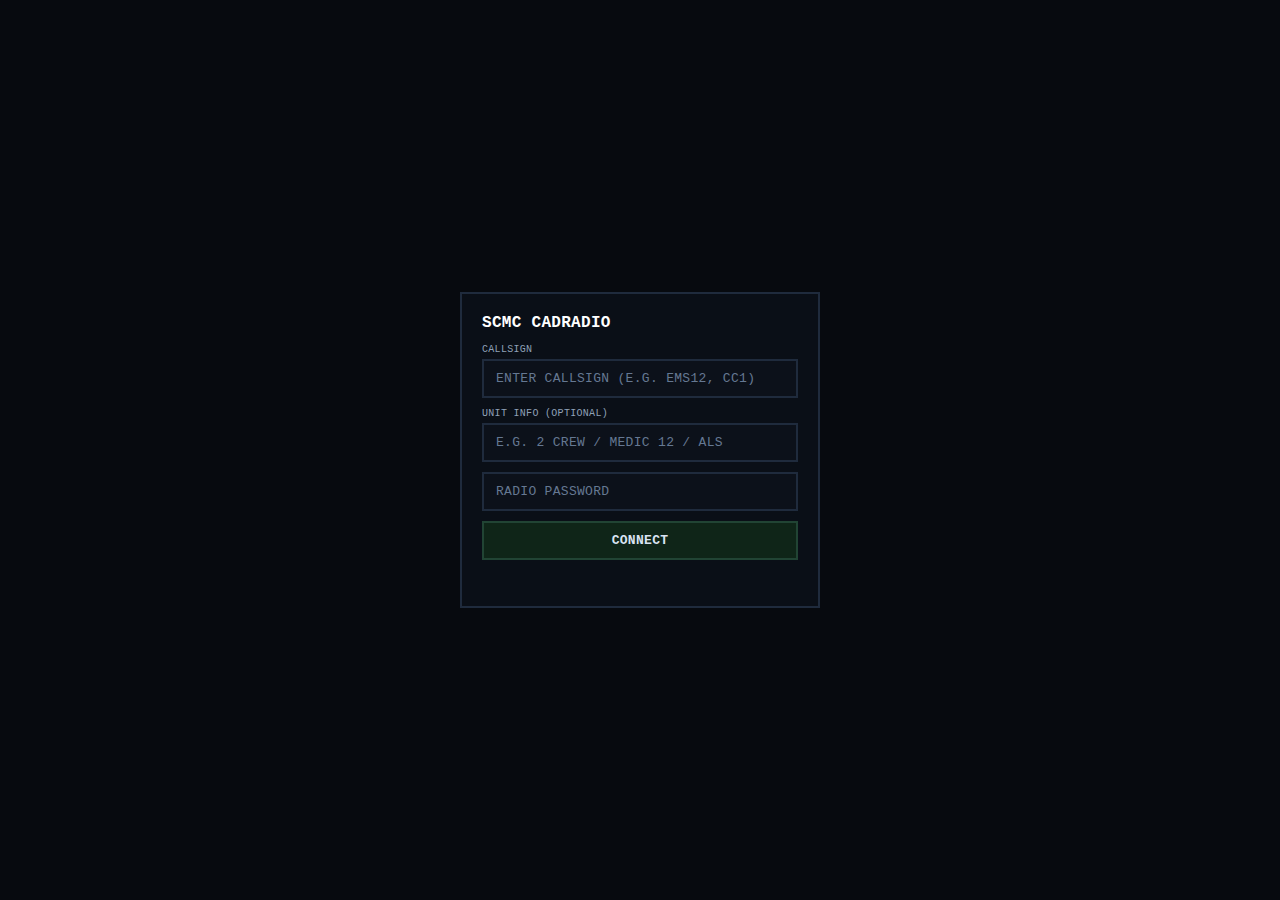
<file: hoscad-frontend/radio.html>
<!DOCTYPE html>
<html lang="en">
<head>
  <meta charset="UTF-8" />
  <meta name="viewport" content="width=device-width, initial-scale=1, user-scalable=no" />
  <meta name="theme-color" content="#070a0f" />
  <meta name="apple-mobile-web-app-capable" content="yes" />
  <meta name="apple-mobile-web-app-status-bar-style" content="black-translucent" />
  <meta name="apple-mobile-web-app-title" content="CADRadio" />
  <title>SCMC CADRadio</title>
  <link rel="manifest" href="manifest-radio.json" />
  <link rel="icon" href="icon-cadradio.svg" type="image/svg+xml" />
  <link rel="icon" href="download.png" type="image/png" />
  <link rel="apple-touch-icon" href="download.png" />
  <style>
    :root {
      --bg: #070a0f;
      --panel: #0c111a;
      --panel2: #0a0f17;
      --line: #1f2b3d;
      --text: #d9e3f2;
      --muted: #8fa1b8;
      --hi: #ffffff;
      --blue: #2f6cff;
      --yellow: #ffd66b;
      --red: #ff6b6b;
      --green: #7fffb2;
      --purple: #c084fc;
      --font-mono: Consolas, Menlo, Monaco, "Courier New", monospace;
    }

    * { box-sizing: border-box; margin: 0; padding: 0; }

    html, body {
      height: 100%;
      background: var(--bg);
      color: var(--text);
      font-family: var(--font-mono);
      text-transform: uppercase;
      font-size: 13px;
      letter-spacing: 0.3px;
      overflow: hidden;
    }

    input, select, button {
      text-transform: uppercase;
      font-family: inherit;
      letter-spacing: 0.3px;
      background: var(--panel);
      color: var(--text);
      border: 2px solid var(--line);
      padding: 10px 12px;
      font-size: 13px;
      outline: none;
    }

    button { cursor: pointer; }
    button:hover { filter: brightness(1.08); }
    input::placeholder { color: #657892; }

    .app {
      display: flex;
      flex-direction: column;
      height: 100%;
      max-width: 600px;
      margin: 0 auto;
    }

    /* Header */
    .header {
      padding: 10px 16px;
      background: var(--panel2);
      border-bottom: 2px solid var(--line);
      display: flex;
      align-items: center;
      justify-content: space-between;
      gap: 8px;
    }

    .brand {
      font-weight: 900;
      color: var(--hi);
      font-size: 14px;
    }

    .callsign-label {
      color: var(--green);
      font-weight: 900;
      font-size: 12px;
    }

    .cad-unit-status {
      padding: 3px 8px;
      font-weight: 900;
      font-size: 11px;
      border: 2px solid var(--line);
      min-width: 32px;
      text-align: center;
    }

    .cad-status-AV  { background: rgba(127,255,178,0.2); color: #7fffb2; border-color: #214434; }
    .cad-status-DE  { background: rgba(255,214,107,0.2); color: #ffd66b; border-color: #6a5220; }
    .cad-status-OS  { background: rgba(255,107,107,0.2); color: #ff6b6b; border-color: #5b2727; }
    .cad-status-T   { background: rgba(192,132,252,0.2); color: #c084fc; border-color: #4a2d78; }
    .cad-status-D   { background: rgba(47,108,255,0.2);  color: #6ba3ff; border-color: #1f4488; }
    .cad-status-OOS { background: rgba(100,100,100,0.2); color: #999;    border-color: #444; }
    .cad-status-BRK { background: rgba(100,100,100,0.2); color: #bbb;    border-color: #555; }
    .cad-status-UV  { background: rgba(100,100,100,0.2); color: #999;    border-color: #444; }

    .btn-logout {
      background: #2a1212;
      border-color: #5b2727;
      color: var(--red);
      padding: 6px 12px;
      font-size: 11px;
      font-weight: 900;
    }

    /* Login Screen */
    .login-screen {
      flex: 1;
      display: flex;
      align-items: center;
      justify-content: center;
      padding: 20px;
    }

    .login-card {
      background: var(--panel2);
      border: 2px solid var(--line);
      padding: 20px;
      width: 100%;
      max-width: 360px;
    }

    .login-card h2 {
      color: var(--hi);
      font-size: 16px;
      margin-bottom: 12px;
    }

    .login-card .field {
      margin-bottom: 10px;
    }

    .login-card .field-label {
      font-size: 10px;
      color: var(--muted);
      margin-bottom: 4px;
    }

    .login-card input {
      width: 100%;
    }

    .login-card .btn-login {
      background: #0f2518;
      border-color: #214434;
      width: 100%;
      font-weight: 900;
    }

    .login-err {
      color: var(--red);
      font-size: 11px;
      margin-top: 8px;
      min-height: 16px;
    }

    .btn-install {
      background: #0a1628;
      border: 1px solid #1a3a5c;
      color: #5ba3e6;
      width: 100%;
      padding: 10px;
      font-family: inherit;
      font-size: 12px;
      font-weight: 700;
      cursor: pointer;
      text-transform: uppercase;
      letter-spacing: 1px;
      display: none;
    }
    .btn-install:active {
      background: #122040;
    }

    /* Radio Panel */
    .radio-panel {
      flex: 1;
      display: flex;
      flex-direction: column;
      overflow: hidden;
    }

    .radio-panel.hidden { display: none; }

    /* Status Bar */
    .status-bar {
      padding: 6px 16px;
      background: #0d1117;
      border-bottom: 1px solid var(--line);
      display: flex;
      align-items: center;
      gap: 10px;
    }

    .radio-tx-text {
      font-weight: 700;
      color: var(--muted);
      white-space: nowrap;
      font-size: 12px;
    }

    .radio-tx-text.transmitting { color: #ff4444; }
    .radio-tx-text.receiving { color: #00ff66; }
    .radio-tx-text.reconnecting { color: var(--yellow); }

    .radio-meter {
      width: 80px;
      height: 6px;
      background: #1a1f2e;
      border: 1px solid #333;
      overflow: hidden;
    }

    .radio-meter-fill {
      height: 100%;
      width: 0%;
      background: linear-gradient(90deg, #00ff66, #ffcc00, #ff4444);
      transition: width 0.05s linear;
    }

    .radio-vol {
      display: flex;
      align-items: center;
      gap: 4px;
      color: var(--muted);
      font-size: 10px;
      font-weight: 700;
      margin-left: auto;
    }

    .radio-vol input[type="range"] {
      width: 60px;
      height: 4px;
      padding: 0;
      border: none;
      background: transparent;
      -webkit-appearance: none;
      appearance: none;
    }

    .radio-vol input[type="range"]::-webkit-slider-runnable-track {
      height: 4px;
      background: #333;
      border-radius: 2px;
    }

    .radio-vol input[type="range"]::-webkit-slider-thumb {
      -webkit-appearance: none;
      width: 14px;
      height: 14px;
      border-radius: 50%;
      background: var(--muted);
      margin-top: -5px;
    }

    /* Compact Radio Bar */
    .radio-bar {
      display: flex;
      align-items: center;
      gap: 6px;
      padding: 6px 16px;
      background: var(--panel2);
      border-bottom: 1px solid var(--line);
    }

    .ch-sel-btn {
      padding: 6px 10px;
      font-size: 11px;
      font-weight: 900;
      background: var(--panel);
      border: 2px solid var(--line);
      color: var(--muted);
      cursor: pointer;
      position: relative;
    }

    .ch-sel-btn.active {
      background: rgba(47,108,255,0.15);
      border-color: var(--blue);
      color: var(--hi);
    }

    .radio-rx-led {
      width: 6px;
      height: 6px;
      border-radius: 50%;
      background: #333;
      display: inline-block;
      margin-left: 4px;
      vertical-align: middle;
    }

    .radio-rx-led.active {
      background: #00ff66;
      box-shadow: 0 0 6px #00ff66;
    }

    .ptt-btn {
      padding: 10px 20px;
      background: #1a1f2e;
      border: 2px solid #333;
      color: #ccc;
      font-weight: 900;
      font-size: 14px;
      font-family: var(--font-mono);
      text-transform: uppercase;
      touch-action: none;
      -webkit-user-select: none;
      -moz-user-select: none;
      -ms-user-select: none;
      user-select: none;
      -webkit-touch-callout: none;
      -webkit-tap-highlight-color: transparent;
      cursor: pointer;
      text-align: center;
      margin-left: auto;
    }

    .ptt-btn:active, .ptt-btn.transmitting {
      background: #cc3333;
      color: #fff;
      border-color: #ff4444;
    }

    .rx-expand-btn {
      padding: 4px 8px;
      font-size: 10px;
      font-weight: 900;
      background: var(--panel);
      border: 1px solid var(--line);
      color: var(--muted);
      cursor: pointer;
    }

    .rx-panel {
      display: none;
      padding: 4px 16px 6px;
      background: var(--panel2);
      border-bottom: 1px solid var(--line);
      gap: 10px;
      font-size: 10px;
    }

    .rx-panel.open { display: flex; }

    .rx-toggle {
      display: flex;
      align-items: center;
      gap: 4px;
      color: var(--muted);
      cursor: pointer;
      font-size: 10px;
    }

    .rx-toggle input[type="checkbox"] {
      width: 14px;
      height: 14px;
      padding: 0;
      margin: 0;
      border-width: 1px;
    }

    /* Field Assignment Display */
    .field-assignment {
      padding: 8px 16px;
      background: rgba(47, 108, 255, 0.08);
      border-bottom: 1px solid var(--line);
    }

    .field-assign-header {
      font-weight: 900;
      color: var(--yellow);
      font-size: 11px;
      margin-bottom: 4px;
    }

    .field-assign-body {
      display: flex;
      gap: 12px;
      align-items: center;
      font-size: 12px;
      flex-wrap: wrap;
    }

    .field-assign-inc { font-weight: 900; color: var(--hi); }
    .field-assign-dest { font-weight: 900; color: var(--green); }
    .field-assign-type { color: var(--muted); font-size: 11px; }
    .field-assign-note { color: var(--yellow); font-size: 11px; }

    /* Field Status Buttons */
    .field-status-buttons {
      display: flex;
      gap: 4px;
      padding: 6px 16px;
      border-bottom: 1px solid var(--line);
      flex-wrap: wrap;
    }

    .field-status-btn {
      flex: 1;
      padding: 8px 4px;
      font-weight: 900;
      font-size: 10px;
      font-family: var(--font-mono);
      text-transform: uppercase;
      cursor: pointer;
      border: 2px solid var(--line);
      text-align: center;
      min-width: 0;
    }

    .field-status-de  { background: rgba(255,214,107,0.15); color: #ffd66b; border-color: #6a5220; }
    .field-status-os  { background: rgba(255,107,107,0.15); color: #ff6b6b; border-color: #5b2727; }
    .field-status-t   { background: rgba(192,132,252,0.15); color: #c084fc; border-color: #4a2d78; }
    .field-status-av  { background: rgba(127,255,178,0.15); color: #7fffb2; border-color: #214434; }
    .field-status-oos { background: rgba(100,100,100,0.15); color: #999;    border-color: #444; }
    .field-status-brk { background: rgba(100,100,100,0.15); color: #bbb;    border-color: #555; }

    .field-status-btn:active { filter: brightness(1.3); }
    .field-status-btn.current { box-shadow: 0 0 0 2px var(--hi) inset; }

    /* Command Bar Area */
    .cmd-area {
      flex: 1;
      display: flex;
      flex-direction: column;
      overflow: hidden;
      border-top: 1px solid var(--line);
    }

    .cmd-feed {
      flex: 1;
      overflow-y: auto;
      padding: 8px 16px;
      font-size: 11px;
      background: var(--bg);
    }

    .cmd-feed-line {
      margin-bottom: 4px;
      line-height: 1.4;
    }

    .cmd-feed-line .cmd-ts {
      color: #555;
      font-size: 10px;
    }

    .cmd-feed-line .cmd-from {
      color: var(--blue);
      font-weight: 900;
    }

    .cmd-feed-line .cmd-urgent {
      color: var(--red);
      font-weight: 900;
    }

    .cmd-feed-line .cmd-sys {
      color: var(--yellow);
      font-weight: 700;
    }

    .cmd-feed-line .cmd-err {
      color: var(--red);
      font-weight: 700;
    }

    .cmd-input-row {
      display: flex;
      gap: 6px;
      padding: 6px 16px;
      background: var(--panel2);
      border-top: 1px solid var(--line);
    }

    .cmd-input-row input {
      flex: 1;
      padding: 8px 10px;
      font-size: 12px;
    }

    .cmd-input-row button {
      padding: 8px 14px;
      background: #0f2518;
      border-color: #214434;
      font-weight: 900;
      font-size: 11px;
    }

    .cmd-quick-row {
      display: flex;
      gap: 4px;
      padding: 4px 16px 6px;
      background: var(--panel2);
      flex-wrap: wrap;
    }

    .cmd-quick-btn {
      padding: 5px 8px;
      font-size: 10px;
      font-weight: 900;
      font-family: var(--font-mono);
      text-transform: uppercase;
      background: var(--panel);
      border: 1px solid var(--line);
      color: var(--muted);
      cursor: pointer;
    }

    .cmd-quick-btn:hover {
      background: var(--line);
      color: var(--hi);
    }

    /* Status flash feedback */
    .field-status-flash {
      padding: 4px 16px;
      background: rgba(127, 255, 178, 0.12);
      color: var(--green);
      font-weight: 900;
      font-size: 11px;
      text-align: center;
      border-bottom: 1px solid var(--line);
    }

    /* Mobile sizing */
    @media (max-width: 600px) {
      .ptt-btn {
        padding: 14px 24px;
        font-size: 16px;
      }
      .field-status-btn {
        padding: 12px 4px;
        font-size: 12px;
      }
      .cmd-quick-btn {
        padding: 8px 10px;
        font-size: 12px;
      }
    }

    @media (max-width: 400px) {
      .field-status-buttons {
        flex-wrap: wrap;
      }
      .field-status-btn {
        flex: 1 1 30%;
      }
    }
  </style>
</head>
<body>

<div class="app">
  <!-- Login Screen -->
  <div id="loginScreen" class="login-screen">
    <div class="login-card">
      <h2>SCMC CADRADIO</h2>
      <div class="field">
        <div class="field-label">CALLSIGN</div>
        <input id="loginCallsign" type="text" placeholder="ENTER CALLSIGN (E.G. EMS12, CC1)" autocomplete="off" />
      </div>
      <div class="field">
        <div class="field-label">UNIT INFO (OPTIONAL)</div>
        <input id="loginUnitInfo" type="text" placeholder="E.G. 2 CREW / MEDIC 12 / ALS" autocomplete="off" />
      </div>
      <div class="field">
        <input id="loginPassword" type="password" placeholder="RADIO PASSWORD" />
      </div>
      <div class="field">
        <button class="btn-login" id="btnLogin">CONNECT</button>
      </div>
      <div class="login-err" id="loginErr"></div>
      <button class="btn-install" id="btnInstall">INSTALL APP</button>
    </div>
  </div>

  <!-- Radio Panel (hidden until login) -->
  <div id="radioPanel" class="radio-panel hidden">
    <div class="header">
      <span class="brand">CADRADIO</span>
      <span class="callsign-label" id="callsignLabel"></span>
      <span class="cad-unit-status cad-status-AV" id="cadUnitStatus">AV</span>
      <button class="btn-logout" id="btnLogout">LOGOUT</button>
    </div>

    <div class="status-bar">
      <span id="radioTxStatus" class="radio-tx-text">STANDBY</span>
      <div class="radio-meter" id="radioMeter">
        <div class="radio-meter-fill" id="radioMeterFill"></div>
      </div>
      <div class="radio-vol">
        <span>VOL</span>
        <input type="range" id="radioVolume" min="0" max="100" value="80" />
      </div>
    </div>

    <!-- Compact Radio Bar -->
    <div class="radio-bar">
      <button class="ch-sel-btn active" data-ch="main">CH1<span class="radio-rx-led" id="rxLed-main"></span></button>
      <button class="ch-sel-btn" data-ch="channel2">CH2<span class="radio-rx-led" id="rxLed-channel2"></span></button>
      <button class="ch-sel-btn" data-ch="channel3">CH3<span class="radio-rx-led" id="rxLed-channel3"></span></button>
      <button class="ch-sel-btn" data-ch="channel4">CH4<span class="radio-rx-led" id="rxLed-channel4"></span></button>
      <button class="ptt-btn">PTT</button>
      <button class="rx-expand-btn" id="btnRxExpand">RX</button>
    </div>

    <!-- RX Monitor Panel (collapsed by default) -->
    <div class="rx-panel" id="rxPanel">
      <label class="rx-toggle"><input type="checkbox" checked data-rx-ch="main" /><span>CH1</span></label>
      <label class="rx-toggle"><input type="checkbox" data-rx-ch="channel2" /><span>CH2</span></label>
      <label class="rx-toggle"><input type="checkbox" data-rx-ch="channel3" /><span>CH3</span></label>
      <label class="rx-toggle"><input type="checkbox" data-rx-ch="channel4" /><span>CH4</span></label>
    </div>

    <!-- Incident Info Display (hidden by default) -->
    <div id="fieldAssignment" class="field-assignment" style="display:none;">
      <div class="field-assign-header">ACTIVE INCIDENT</div>
      <div class="field-assign-body">
        <span class="field-assign-inc" id="fieldAssignInc">--</span>
        <span class="field-assign-dest" id="fieldAssignDest">--</span>
        <span class="field-assign-type" id="fieldAssignType">--</span>
        <span class="field-assign-note" id="fieldAssignNote"></span>
      </div>
    </div>

    <!-- Status Update Buttons -->
    <div class="field-status-buttons">
      <button class="field-status-btn field-status-de" data-status="DE">ENRTE</button>
      <button class="field-status-btn field-status-os" data-status="OS">ON SC</button>
      <button class="field-status-btn field-status-t" data-status="T">TRANS</button>
      <button class="field-status-btn field-status-av" data-status="AV">AVAIL</button>
      <button class="field-status-btn field-status-oos" data-status="OOS">OOS</button>
      <button class="field-status-btn field-status-brk" data-status="BRK">BRK</button>
    </div>

    <!-- Command Bar Area -->
    <div class="cmd-area">
      <div class="cmd-feed" id="cmdFeed">
        <div class="cmd-feed-line"><span class="cmd-sys">CADRADIO READY. TYPE HELP FOR COMMANDS.</span></div>
      </div>
      <div class="cmd-input-row">
        <input id="cmdInput" placeholder="COMMAND..." maxlength="300" autocomplete="off" />
        <button id="btnCmdSend">SEND</button>
      </div>
      <div class="cmd-quick-row">
        <button class="cmd-quick-btn" data-cmd="10-4">10-4</button>
        <button class="cmd-quick-btn" data-cmd="MSG STA_; ">MSG STA</button>
      </div>
    </div>
  </div>
</div>

<!-- Firebase SDK -->
<script src="https://www.gstatic.com/firebasejs/10.7.0/firebase-app-compat.js"></script>
<script src="https://www.gstatic.com/firebasejs/10.7.0/firebase-auth-compat.js"></script>
<script src="https://www.gstatic.com/firebasejs/10.7.0/firebase-database-compat.js"></script>
<script src="https://www.gstatic.com/firebasejs/10.7.0/firebase-messaging-compat.js"></script>
<script src="api.js"></script>
<script src="radio.js"></script>

<script>
(function() {
  const loginScreen = document.getElementById('loginScreen');
  const radioPanel = document.getElementById('radioPanel');
  const loginErr = document.getElementById('loginErr');
  const callsignLabel = document.getElementById('callsignLabel');
  const cadUnitStatus = document.getElementById('cadUnitStatus');
  const cmdFeed = document.getElementById('cmdFeed');
  const cmdInput = document.getElementById('cmdInput');

  // ── Audio ──
  function _radioAlertTone() {
    try { new Audio('tone-urgent.wav').play().catch(() => {}); } catch(e) {}
  }
  // Unlock audio on first user gesture (mobile)
  let _rAudioUnlocked = false;
  ['touchstart','mousedown','keydown'].forEach(evt => {
    document.addEventListener(evt, () => {
      if (_rAudioUnlocked) return;
      try {
        const a = new Audio();
        a.src = '[data-uri]';
        a.volume = 0;
        a.play().then(() => a.pause()).catch(() => {});
        _rAudioUnlocked = true;
      } catch(e) {}
    }, { passive: true });
  });

  let _cadToken = null;
  let _cadCallsign = '';
  let _cadUnitInfo = '';
  let _pollTimer = null;
  let _knownMsgIds = new Set();
  let _currentStatus = 'AV';
  let _currentIncident = '';
  let _addrCache = {};  // addr_id -> address object

  const STATUS_LABELS = {
    D: 'PENDING', DE: 'ENROUTE', OS: 'ON SCENE', T: 'TRANSPORT',
    AV: 'AVAILABLE', UV: 'UNAVAILABLE', BRK: 'BREAK', OOS: 'OUT OF SERVICE'
  };

  // ── Helpers ──
  function esc(s) {
    return String(s || '').replace(/&/g, '&amp;').replace(/</g, '&lt;').replace(/>/g, '&gt;');
  }

  function fmtTime(iso) {
    if (!iso) return '';
    const d = new Date(iso);
    if (isNaN(d)) return '';
    return String(d.getHours()).padStart(2,'0') + ':' + String(d.getMinutes()).padStart(2,'0');
  }

  function feedAppend(html) {
    const div = document.createElement('div');
    div.className = 'cmd-feed-line';
    div.innerHTML = html;
    cmdFeed.appendChild(div);
    cmdFeed.scrollTop = cmdFeed.scrollHeight;
  }

  function feedSys(text) { feedAppend('<span class="cmd-sys">' + esc(text) + '</span>'); }
  function feedErr(text) { feedAppend('<span class="cmd-err">' + esc(text) + '</span>'); }

  async function loadAddresses() {
    try {
      if (!_cadToken) return;
      const res = await API.getAddresses(_cadToken);
      if (res.ok && res.addresses) {
        _addrCache = {};
        res.addresses.forEach(a => { _addrCache[a.id] = a; });
      }
    } catch(e) { console.warn('[radio] Address load failed:', e); }
  }

  function resolveAddr(dest) {
    if (!dest) return '--';
    const a = _addrCache[dest.toUpperCase ? dest.toUpperCase() : dest];
    return a ? a.name : dest;
  }

  function updateStatusBadge(code) {
    _currentStatus = code;
    cadUnitStatus.textContent = code;
    cadUnitStatus.className = 'cad-unit-status cad-status-' + code;
    // Highlight current status button
    document.querySelectorAll('.field-status-btn').forEach(btn => {
      btn.classList.toggle('current', btn.dataset.status === code);
    });
  }

  function updateIncidentDisplay(unit) {
    const el = document.getElementById('fieldAssignment');
    if (!el) return;
    if (unit && unit.incident) {
      document.getElementById('fieldAssignInc').textContent = 'INC ' + unit.incident;
      document.getElementById('fieldAssignDest').textContent = resolveAddr(unit.destination);
      document.getElementById('fieldAssignType').textContent = '';
      document.getElementById('fieldAssignNote').textContent = unit.note || '';
      el.style.display = '';
      _currentIncident = unit.incident;
    } else {
      el.style.display = 'none';
      _currentIncident = '';
    }
  }

  // ── Show/Hide ──
  function showRadio(callsign) {
    loginScreen.style.display = 'none';
    radioPanel.classList.remove('hidden');
    callsignLabel.textContent = callsign;
  }

  function showLogin() {
    loginScreen.style.display = 'flex';
    radioPanel.classList.add('hidden');
    callsignLabel.textContent = '';
    cadUnitStatus.textContent = '--';
    cadUnitStatus.className = 'cad-unit-status';
    cmdFeed.innerHTML = '<div class="cmd-feed-line"><span class="cmd-sys">CADRADIO READY. TYPE HELP FOR COMMANDS.</span></div>';
  }

  // ── CAD Token Persistence ──
  function saveCadSession() {
    try {
      localStorage.setItem('cadradio_token', _cadToken || '');
      localStorage.setItem('cadradio_unitinfo', _cadUnitInfo || '');
    } catch(e) {}
  }

  function loadCadSession() {
    try {
      _cadToken = localStorage.getItem('cadradio_token') || '';
      _cadUnitInfo = localStorage.getItem('cadradio_unitinfo') || '';
    } catch(e) {}
  }

  function clearCadSession() {
    try {
      localStorage.removeItem('cadradio_token');
      localStorage.removeItem('cadradio_unitinfo');
    } catch(e) {}
    _cadToken = null;
    _cadUnitInfo = '';
  }

  // ── CAD Login ──
  async function cadLogin(callsign, unitInfo) {
    const res = await API.login('UNIT', callsign, '');
    if (!res.ok) {
      return res.error || 'CAD LOGIN FAILED';
    }
    _cadToken = res.token;
    _cadCallsign = callsign.toUpperCase();
    _cadUnitInfo = unitInfo;
    saveCadSession();

    // Register on dispatch board
    const upsert = await API.upsertUnit(_cadToken, _cadCallsign, {
      active: true,
      status: 'AV',
      unitInfo: _cadUnitInfo
    });
    if (!upsert.ok) {
      console.warn('[radio] Unit upsert failed:', upsert.error);
    }

    updateStatusBadge('AV');
    loadAddresses();

    // Request notification permission for background alerts
    if ('Notification' in window && Notification.permission === 'default') {
      Notification.requestPermission();
    }

    startPolling();
    return null;
  }

  // ── CAD Logout ──
  async function cadLogout() {
    stopPolling();
    if (_cadToken && _cadCallsign) {
      try {
        await API.upsertUnit(_cadToken, _cadCallsign, { active: false });
      } catch(e) {}
      try {
        await API.logout(_cadToken);
      } catch(e) {}
    }
    clearCadSession();
  }

  // ── Polling ──
  function startPolling() {
    stopPolling();
    pollOnce();
    _pollTimer = setInterval(pollOnce, 5000);
  }

  function stopPolling() {
    if (_pollTimer) { clearInterval(_pollTimer); _pollTimer = null; }
  }

  async function pollOnce() {
    if (!_cadToken) return;
    try {
      const state = await API.getState(_cadToken);
      if (!state.ok) {
        if (state.error && state.error.includes('TOKEN EXPIRED')) {
          feedErr('SESSION EXPIRED. PLEASE LOG OUT AND RECONNECT.');
          stopPolling();
        }
        return;
      }

      // Find own unit
      const myUnit = (state.units || []).find(u =>
        u.unit_id.toUpperCase() === _cadCallsign.toUpperCase()
      );
      if (myUnit) {
        updateStatusBadge(myUnit.status || 'AV');
        updateIncidentDisplay(myUnit);
      }

      // Process messages
      const msgs = state.messages || [];
      for (let i = msgs.length - 1; i >= 0; i--) {
        const m = msgs[i];
        if (_knownMsgIds.has(m.message_id)) continue;
        _knownMsgIds.add(m.message_id);

        const ts = fmtTime(m.ts);
        const urgentTag = m.urgent ? '<span class="cmd-urgent">[URGENT] </span>' : '';
        feedAppend(
          '<span class="cmd-ts">' + esc(ts) + '</span> ' +
          urgentTag +
          '<span class="cmd-from">[' + esc(m.from_role) + ']</span> ' +
          esc(m.message)
        );

        // Audio alert for urgent messages
        if (m.urgent && !m.read) {
          _radioAlertTone();
        }

        // Browser notification when app is backgrounded or not focused
        if (!m.read && 'Notification' in window && Notification.permission === 'granted' &&
            (document.hidden || !document.hasFocus())) {
          try {
            const title = m.urgent ? 'URGENT MSG from ' + m.from_role : 'MSG from ' + m.from_role;
            new Notification(title, {
              body: m.message,
              tag: 'cad-msg-' + m.message_id,
              requireInteraction: !!m.urgent
            });
          } catch(e) {}
        }

        // Mark as read
        if (!m.read) {
          API.readMessage(_cadToken, m.message_id).catch(() => {});
        }
      }

      // Find incident details from state if unit is on one
      if (myUnit && myUnit.incident) {
        const inc = (state.incidents || []).find(i =>
          i.incident_id === myUnit.incident
        );
        if (inc) {
          const el = document.getElementById('fieldAssignment');
          if (el && el.style.display !== 'none') {
            document.getElementById('fieldAssignType').textContent = inc.incident_type || '';
            document.getElementById('fieldAssignNote').textContent = inc.incident_note || '';
            document.getElementById('fieldAssignDest').textContent = resolveAddr(inc.destination || myUnit.destination);
          }
        }
      }
    } catch(e) {
      console.error('[radio] Poll error:', e);
    }
  }

  // ── Status Update (via CAD API) ──
  async function updateFieldStatus(statusCode, note) {
    if (!_cadToken || !_cadCallsign) return;
    const patch = { status: statusCode };
    if (note) patch.note = note;

    const res = await API.upsertUnit(_cadToken, _cadCallsign, patch);
    if (res.ok) {
      updateStatusBadge(statusCode);
      const label = STATUS_LABELS[statusCode] || statusCode;
      feedSys('STATUS -> ' + label + (note ? ' (' + note + ')' : ''));
    } else {
      feedErr('STATUS UPDATE FAILED: ' + (res.error || 'UNKNOWN'));
    }
  }

  // ── Command Processing ──
  function processCommand(raw) {
    const text = raw.trim().toUpperCase();
    if (!text) return;

    // Status commands: DE, OS, T, AV, OOS, BRK, UV
    const statusMatch = text.match(/^(DE|OS|T|AV|OOS|BRK|UV)(?:\s*;\s*(.*))?$/);
    if (statusMatch) {
      updateFieldStatus(statusMatch[1], statusMatch[2] || '');
      return;
    }

    // MSG <target>; <text>
    const msgMatch = text.match(/^MSG\s+(\S+)\s*;\s*(.+)$/);
    if (msgMatch) {
      const target = msgMatch[1];
      const body = msgMatch[2];
      API.sendMessage(_cadToken, target, body, false).then(res => {
        if (res.ok) {
          feedSys('MSG SENT TO ' + target + ': ' + body);
        } else {
          feedErr('MSG FAILED: ' + (res.error || 'UNKNOWN'));
        }
      });
      return;
    }

    // HTMSG <target>; <text>
    const htmsgMatch = text.match(/^HTMSG\s+(\S+)\s*;\s*(.+)$/);
    if (htmsgMatch) {
      const target = htmsgMatch[1];
      const body = htmsgMatch[2];
      API.sendMessage(_cadToken, target, body, true).then(res => {
        if (res.ok) {
          feedSys('URGENT MSG SENT TO ' + target + ': ' + body);
        } else {
          feedErr('HTMSG FAILED: ' + (res.error || 'UNKNOWN'));
        }
      });
      return;
    }

    // CLOSE <inc>
    const closeMatch = text.match(/^CLOSE\s+(.+)$/);
    if (closeMatch) {
      API.closeIncident(_cadToken, closeMatch[1]).then(res => {
        if (res.ok) {
          feedSys('INCIDENT ' + closeMatch[1] + ' CLOSED.');
        } else {
          feedErr('CLOSE FAILED: ' + (res.error || 'UNKNOWN'));
        }
      });
      return;
    }

    // R <inc> — review incident
    const reviewMatch = text.match(/^R\s+(.+)$/);
    if (reviewMatch) {
      API.getIncident(_cadToken, reviewMatch[1]).then(res => {
        if (res.ok && res.incident) {
          const i = res.incident;
          feedSys('--- INCIDENT ' + i.incident_id + ' ---');
          feedSys('STATUS: ' + i.status + ' | DEST: ' + resolveAddr(i.destination));
          feedSys('TYPE: ' + (i.incident_type || '--') + ' | UNITS: ' + (i.units || '--'));
          if (i.incident_note) feedSys('NOTE: ' + i.incident_note);
          if (res.audit && res.audit.length > 0) {
            feedSys('RECENT ACTIVITY:');
            res.audit.slice(-5).forEach(a => {
              feedSys('  ' + fmtTime(a.ts) + ' ' + a.message + ' [' + a.actor + ']');
            });
          }
        } else {
          feedErr('REVIEW FAILED: ' + (res.error || 'UNKNOWN'));
        }
      });
      return;
    }

    // LO / LOGOUT
    if (text === 'LO' || text === 'LOGOUT') {
      feedSys('LOGGING OUT...');
      (async () => {
        try { await cadLogout(); } catch(e) { console.error('[radio] cadLogout error:', e); }
        try { await CADRadio.cleanup(); } catch(e) { console.error('[radio] cleanup error:', e); }
        showLogin();
      })();
      return;
    }

    // CLS - clear screen
    if (text === 'CLS' || text === 'CLEAR') {
      cmdFeed.innerHTML = '<div class="cmd-feed-line"><span class="cmd-sys">SCREEN CLEARED.</span></div>';
      return;
    }

    // HELP
    if (text === 'HELP') {
      feedSys('--- COMMAND REFERENCE ---');
      feedSys('MSG <TARGET>; <TEXT>     SEND MESSAGE');
      feedSys('HTMSG <TARGET>; <TEXT>   SEND URGENT MESSAGE');
      feedSys('DE / OS / T / AV        STATUS UPDATE');
      feedSys('OOS / BRK / UV          STATUS UPDATE');
      feedSys('  STATUS; NOTE           STATUS WITH NOTE');
      feedSys('CLOSE <INC>             CLOSE INCIDENT');
      feedSys('R <INC>                 REVIEW INCIDENT');
      feedSys('LO                      LOG OUT');
      feedSys('CLS                     CLEAR SCREEN');
      feedSys('HELP                    THIS REFERENCE');
      feedSys('TARGET = ROLE (STA1) OR UNIT (EMS12)');
      return;
    }

    // 10-4 shortcut — send as MSG to last message sender (or just show feedback)
    if (text === '10-4') {
      feedSys('10-4.');
      return;
    }

    feedErr('UNKNOWN COMMAND. TYPE HELP FOR REFERENCE.');
  }

  // ── Event Bindings ──

  // Login
  document.getElementById('btnLogin').addEventListener('click', async () => {
    const cs = document.getElementById('loginCallsign').value.trim();
    const info = document.getElementById('loginUnitInfo').value.trim();
    const pw = document.getElementById('loginPassword').value.trim();
    loginErr.textContent = '';

    if (!cs) { loginErr.textContent = 'ENTER A CALLSIGN.'; return; }
    if (cs.length < 2) { loginErr.textContent = 'CALLSIGN TOO SHORT.'; return; }
    if (!pw) { loginErr.textContent = 'ENTER RADIO PASSWORD.'; return; }

    // Firebase login (for PTT radio)
    CADRadio.init();
    const fbOk = await CADRadio.login(cs, pw);
    if (!fbOk) {
      loginErr.textContent = 'RADIO LOGIN FAILED. CHECK PASSWORD.';
      return;
    }

    // Send FCM token to CAD backend when it becomes available
    CADRadio.onFCMTokenReady = function(fcmToken) {
      if (_cadToken && _cadCallsign && fcmToken) {
        API.upsertUnit(_cadToken, _cadCallsign, { fcmToken: fcmToken }).catch(() => {});
      }
    };

    // CAD login
    const cadErr = await cadLogin(cs, info);
    if (cadErr) {
      loginErr.textContent = 'CAD: ' + cadErr;
      return;
    }

    // If FCM token already available, send immediately
    if (CADRadio._fcmToken && _cadToken) {
      API.upsertUnit(_cadToken, _cadCallsign, { fcmToken: CADRadio._fcmToken }).catch(() => {});
    }

    showRadio(cs.toUpperCase());
    feedSys('LOGGED IN AS ' + cs.toUpperCase() + '. CAD BOARD ACTIVE.');
  });

  // Enter key on login fields
  document.getElementById('loginCallsign').addEventListener('keydown', (e) => {
    if (e.key === 'Enter') document.getElementById('btnLogin').click();
  });
  document.getElementById('loginUnitInfo').addEventListener('keydown', (e) => {
    if (e.key === 'Enter') document.getElementById('btnLogin').click();
  });
  document.getElementById('loginPassword').addEventListener('keydown', (e) => {
    if (e.key === 'Enter') document.getElementById('btnLogin').click();
  });

  // Logout
  document.getElementById('btnLogout').addEventListener('click', async () => {
    await cadLogout();
    await CADRadio.cleanup();
    showLogin();
  });

  // Command bar
  document.getElementById('btnCmdSend').addEventListener('click', () => {
    const text = cmdInput.value.trim();
    if (!text) return;
    processCommand(text);
    cmdInput.value = '';
  });

  cmdInput.addEventListener('keydown', (e) => {
    if (e.key === 'Enter') document.getElementById('btnCmdSend').click();
  });

  // Quick action buttons
  document.querySelectorAll('.cmd-quick-btn').forEach(btn => {
    btn.addEventListener('click', () => {
      const cmd = btn.dataset.cmd;
      if (cmd === '10-4') {
        processCommand('10-4');
      } else {
        cmdInput.value = cmd;
        cmdInput.focus();
      }
    });
  });

  // Status buttons
  document.querySelectorAll('.field-status-btn').forEach(btn => {
    btn.addEventListener('click', () => {
      const status = btn.dataset.status;
      if (status) updateFieldStatus(status);
    });
  });

  // RX expand toggle
  document.getElementById('btnRxExpand').addEventListener('click', () => {
    document.getElementById('rxPanel').classList.toggle('open');
  });

  // ── PWA Install Prompt ──
  let _deferredInstallPrompt = null;
  const btnInstall = document.getElementById('btnInstall');

  const isIOS = /iPad|iPhone|iPod/.test(navigator.userAgent) || (navigator.platform === 'MacIntel' && navigator.maxTouchPoints > 1);
  const isStandalone = window.matchMedia('(display-mode: standalone)').matches || window.navigator.standalone;

  // Android/Chrome: capture install prompt
  window.addEventListener('beforeinstallprompt', (e) => {
    e.preventDefault();
    _deferredInstallPrompt = e;
    btnInstall.textContent = 'INSTALL APP';
    btnInstall.style.display = 'block';
  });

  // iOS: show manual install instruction (no beforeinstallprompt on Safari)
  if (isIOS && !isStandalone) {
    btnInstall.textContent = 'INSTALL: TAP SHARE \u2197 THEN "ADD TO HOME SCREEN"';
    btnInstall.style.display = 'block';
  }

  btnInstall.addEventListener('click', async () => {
    if (_deferredInstallPrompt) {
      // Android/Chrome path
      _deferredInstallPrompt.prompt();
      const result = await _deferredInstallPrompt.userChoice;
      if (result.outcome === 'accepted') {
        btnInstall.style.display = 'none';
      }
      _deferredInstallPrompt = null;
    } else if (isIOS) {
      // iOS path — show instructions
      alert('To install CADRadio:\n\n1. Tap the Share button (box with up arrow) at the bottom of Safari\n2. Scroll down and tap "Add to Home Screen"\n3. Tap "Add"\n\nThe app will appear on your home screen.');
    }
  });

  window.addEventListener('appinstalled', () => {
    btnInstall.style.display = 'none';
    _deferredInstallPrompt = null;
  });

  // Auto-reconnect on page load
  window.addEventListener('load', async () => {
    if ('serviceWorker' in navigator && !window.desktopAPI) {
      navigator.serviceWorker.register('./sw.js', { updateViaCache: 'none' })
        .then(function(reg) {
          setInterval(function() { reg.update(); }, 5 * 60 * 1000);
          reg.addEventListener('updatefound', function() {
            var newSW = reg.installing;
            if (newSW) {
              newSW.addEventListener('statechange', function() {
                if (newSW.state === 'activated' && navigator.serviceWorker.controller) {
                  window.location.reload();
                }
              });
            }
          });
        })
        .catch(function() {});
    }

    const saved = CADRadio._loadSession();
    if (saved) {
      loginScreen.style.display = 'none';
      radioPanel.classList.remove('hidden');
      callsignLabel.textContent = saved;
      _cadCallsign = saved.toUpperCase();

      const ok = await CADRadio.autoReconnect();
      if (!ok) {
        showLogin();
        return;
      }

      // Restore CAD session
      loadCadSession();
      if (_cadToken) {
        startPolling();
        loadAddresses();
        feedSys('RECONNECTED AS ' + saved.toUpperCase());
      } else {
        // Re-login to CAD
        const cadErr = await cadLogin(saved, _cadUnitInfo);
        if (cadErr) {
          feedErr('CAD RECONNECT FAILED: ' + cadErr);
        } else {
          feedSys('RECONNECTED AS ' + saved.toUpperCase() + '. CAD BOARD ACTIVE.');
        }
      }
    }
  });
})();
</script>
</body>
</html>
</file>
<file: hoscad-frontend/styles.css>
/**
 * HOSCAD/EMS Tracking System - CAD Style CSS
 *
 * Crimestar/Versadex-inspired dense data grid with professional dispatch aesthetics
 * Monospace fonts, data-dense layout, high contrast for readability
 */

/* ============================================================
   CSS Variables - Color Palette
   ============================================================ */
:root {
  --bg: #070a0f;
  --panel: #0c111a;
  --panel2: #0a0f17;
  --line: #1f2b3d;
  --text: #d9e3f2;
  --muted: #8fa1b8;
  --hi: #ffffff;
  --blue: #2f6cff;
  --yellow: #ffd66b;
  --red: #ff6b6b;
  --purple: #c084fc;
  --green: #7fffb2;
  --gray: #a8b3c2;
  --font-mono: Consolas, Menlo, Monaco, "Courier New", monospace;
}

/* ============================================================
   Base Styles
   ============================================================ */
html, body {
  height: 100%;
  margin: 0;
  padding: 0;
}

body {
  background: var(--bg);
  color: var(--text);
  font-family: var(--font-mono);
  letter-spacing: 0.3px;
  text-transform: uppercase;
  font-size: 13px;
  line-height: 1.4;
}

input, select, button, textarea {
  text-transform: uppercase;
  font-family: inherit;
  letter-spacing: 0.3px;
}

/* ============================================================
   Header & Top Bar
   ============================================================ */
header {
  position: sticky;
  top: 0;
  z-index: 10;
  background: rgba(7, 10, 15, 0.97);
  border-bottom: 2px solid var(--line);
}

.topbar {
  display: flex;
  gap: 10px;
  align-items: center;
  flex-wrap: wrap;
  padding: 10px 12px;
}

.brand {
  font-weight: 900;
  color: var(--hi);
  padding: 6px 10px;
  border: 2px solid var(--line);
  background: var(--panel2);
}

.pill {
  padding: 6px 10px;
  border: 2px solid var(--line);
  background: var(--panel2);
  color: var(--muted);
  font-size: 12px;
}

.pill.live {
  color: var(--green);
  border-color: #214434;
}

.pill.offline {
  color: #ff9e9e;
  border-color: #5b2727;
}

/* ============================================================
   Toolbar Bar
   ============================================================ */
.toolbar {
  display: flex;
  gap: 6px;
  padding: 5px 12px;
  background: var(--panel2);
  border-bottom: 1px solid var(--line);
  flex-wrap: wrap;
  align-items: center;
  font-size: 11px;
}

.toolbar-group {
  display: flex;
  gap: 4px;
  align-items: center;
}

.toolbar-label {
  color: var(--muted);
  font-size: 11px;
  font-weight: 900;
}

.toolbar-select {
  background: var(--panel);
  border: 1px solid var(--line);
  color: var(--text);
  font-family: var(--font-mono);
  font-size: 11px;
  padding: 3px 6px;
  text-transform: uppercase;
}

.toolbar-btn {
  background: var(--panel);
  border: 1px solid var(--line);
  color: var(--muted);
  font-family: var(--font-mono);
  font-size: 11px;
  padding: 3px 8px;
  cursor: pointer;
  text-transform: uppercase;
  transition: background 0.1s, border-color 0.1s, color 0.1s;
}

.toolbar-btn:hover {
  background: var(--line);
  color: var(--hi);
}

.toolbar-btn.active {
  background: rgba(47, 108, 255, 0.2);
  border-color: var(--blue);
  color: var(--hi);
}

.toolbar-btn-accent {
  background: rgba(47, 108, 255, 0.15);
  border-color: var(--blue);
  color: var(--blue);
}

.toolbar-btn-accent:hover {
  background: rgba(47, 108, 255, 0.3);
  color: var(--hi);
}

.toolbar-sep {
  width: 1px;
  height: 18px;
  background: var(--line);
  margin: 0 4px;
}

/* ============================================================
   Status Summary Bar
   ============================================================ */
.status-summary {
  display: flex;
  gap: 16px;
  padding: 6px 12px;
  background: var(--panel);
  border-bottom: 1px solid var(--line);
  font-size: 12px;
}

.sum-item {
  display: flex;
  gap: 4px;
  align-items: center;
  cursor: pointer;
}

.sum-item:hover {
  text-decoration: underline;
  text-underline-offset: 3px;
}

.sum-item strong {
  font-weight: 900;
  font-size: 14px;
}

.sum-av strong { color: var(--green); }
.sum-d strong { color: var(--blue); }
.sum-de strong { color: var(--yellow); }
.sum-os strong { color: var(--red); }
.sum-t strong { color: var(--purple); }
.sum-f strong { color: #c83232; }
.sum-brk strong { color: #ffd700; }
.sum-oos strong { color: var(--gray); }
.sum-total strong { color: var(--hi); }

/* ============================================================
   Message Badge
   ============================================================ */
.msgBadge {
  padding: 6px 10px;
  border: 2px solid var(--line);
  background: var(--panel2);
  color: var(--yellow);
  font-size: 12px;
  cursor: pointer;
  user-select: none;
}

.msgBadge:hover {
  filter: brightness(1.2);
}

.msgBadge.hasUrgent {
  color: var(--red);
  border-color: #5b2727;
  animation: pulseBadge 1.5s infinite;
}

@keyframes pulseBadge {
  0%, 100% { opacity: 1; }
  50% { opacity: 0.6; }
}

/* ============================================================
   Layout
   ============================================================ */
.row {
  display: flex;
  gap: 8px;
  flex-wrap: wrap;
  align-items: center;
}

.right {
  margin-left: auto;
}

.wrap {
  padding: 12px;
  padding-bottom: 104px;
}

/* Board Layout: Full-width board + slide-out side panel */
.board-layout {
  display: flex;
  gap: 0;
}

.board-main {
  flex: 1;
  min-width: 0;
}

.board-header-row {
  font-weight: 900;
  font-size: 13px;
  color: var(--hi);
  padding: 6px 0;
  border-bottom: 2px solid var(--line);
  margin-bottom: 0;
}

/* ============================================================
   Side Panel (Slide-Out)
   ============================================================ */
.side-panel {
  width: 0;
  overflow: hidden;
  transition: width 0.25s ease, padding 0.25s ease;
  border-left: 0 solid var(--line);
  background: var(--panel2);
  flex-shrink: 0;
}

.side-panel.open {
  width: 320px;
  border-left: 2px solid var(--line);
  padding: 10px;
  overflow-y: auto;
}

.side-panel-inner {
  min-width: 296px;
}

.side-section {
  margin-bottom: 12px;
}

.side-section h3 {
  margin: 0 0 8px 0;
  font-size: 12px;
  color: var(--hi);
  border-bottom: 1px solid var(--line);
  padding-bottom: 6px;
}

/* ============================================================
   Collapsible Panel (Incident Queue)
   ============================================================ */
.collapsible-panel {
  border: 2px solid var(--line);
  background: var(--panel2);
  margin-bottom: 10px;
}

.collapsible-header {
  display: flex;
  justify-content: space-between;
  align-items: center;
  padding: 6px 10px;
  cursor: pointer;
  font-weight: 900;
  font-size: 12px;
  color: var(--hi);
  background: var(--panel);
  user-select: none;
}

.collapsible-header:hover {
  background: var(--line);
}

.collapse-arrow {
  font-size: 10px;
  color: var(--muted);
  transition: transform 0.2s;
}

.collapsible-panel.collapsed .collapse-arrow {
  transform: rotate(-90deg);
}

.collapsible-body {
  padding: 6px 10px;
  overflow: hidden;
  transition: max-height 0.25s ease;
  max-height: 500px;
}

.collapsible-panel.collapsed .collapsible-body {
  max-height: 0;
  padding: 0 10px;
}

/* ============================================================
   Board Table - Dense Data Grid
   ============================================================ */
.board-table {
  width: 100%;
  border-collapse: collapse;
  font-size: 12px;
  table-layout: fixed;
}

.board-table th,
.board-table td {
  padding: 3px 6px;
  vertical-align: middle;
  overflow: hidden;
  text-overflow: ellipsis;
  white-space: nowrap;
}

.board-table thead {
  position: sticky;
  top: 0;
  z-index: 2;
  background: var(--panel);
}

.board-table th {
  color: var(--muted);
  font-weight: 900;
  font-size: 11px;
  border-bottom: 2px solid var(--line);
  text-align: left;
  user-select: none;
  height: 24px;
}

.board-table th.sortable {
  cursor: pointer;
}

.board-table th.sortable:hover {
  color: var(--hi);
}

.board-table th.sort-active {
  color: var(--yellow);
}

.board-table th.sort-active::after {
  content: ' \25B2';
  font-size: 9px;
}

.board-table th.sort-active.sort-desc::after {
  content: ' \25BC';
}

/* Column widths */
.col-unit { width: 120px; }
.col-status { width: 160px; }
.col-elapsed { width: 70px; }
.col-dest { width: auto; min-width: 120px; }
.col-note { width: auto; min-width: 140px; }
.col-inc { width: 90px; }
.col-updated { width: 140px; }

/* Row styles - normal density (24px) */
.board-table tbody tr {
  height: 24px;
  cursor: pointer;
  transition: background 0.08s, border-left-color 0.15s;
  border-left: 3px solid transparent;
}

.board-table tbody tr:hover {
  background: rgba(255, 255, 255, 0.04) !important;
  border-left: 3px solid var(--blue);
}

.board-table td {
  border-bottom: 1px solid rgba(31, 43, 61, 0.5);
}

/* ============================================================
   Density Modes
   ============================================================ */
.density-compact .board-table tbody tr { height: 20px; }
.density-compact .board-table td,
.density-compact .board-table th { padding: 1px 6px; font-size: 11px; }

.density-normal .board-table tbody tr { height: 24px; }
.density-normal .board-table td,
.density-normal .board-table th { padding: 3px 6px; font-size: 12px; }

.density-expanded .board-table tbody tr { height: 30px; }
.density-expanded .board-table td,
.density-expanded .board-table th { padding: 5px 6px; font-size: 13px; }

/* ============================================================
   Selected Row
   ============================================================ */
tr.selected {
  outline: 2px solid var(--yellow);
  outline-offset: -2px;
  background: rgba(255, 214, 107, 0.08) !important;
}

/* ============================================================
   Status Row Tints (Strengthened - doubled alpha)
   ============================================================ */
tr.status-D { background: rgba(47, 108, 255, 0.15); }
tr.status-DE { background: rgba(255, 214, 107, 0.15); }
tr.status-OS { background: rgba(255, 107, 107, 0.15); }
tr.status-F { background: rgba(200, 50, 50, 0.15); }
tr.status-FD { background: rgba(255, 165, 0, 0.15); }
tr.status-T { background: rgba(192, 132, 252, 0.15); }
tr.status-AV { background: rgba(127, 255, 178, 0.08); }
tr.status-UV { background: rgba(168, 179, 194, 0.15); }
tr.status-BRK { background: rgba(255, 215, 0, 0.15); }
tr.status-OOS { background: rgba(168, 179, 194, 0.15); }

/* ============================================================
   Status Badge Pills
   ============================================================ */
.status-badge {
  display: inline-block;
  min-width: 28px;
  padding: 1px 5px;
  text-align: center;
  font-weight: 900;
  font-size: 10px;
  color: #fff;
  border-radius: 3px;
  vertical-align: middle;
  line-height: 1.4;
}

.status-badge-D   { background: var(--blue); }
.status-badge-DE  { background: #b8920e; }
.status-badge-OS  { background: #cc4444; }
.status-badge-F   { background: #8b2222; }
.status-badge-FD  { background: #b87000; }
.status-badge-T   { background: #7c4dbd; }
.status-badge-AV  { background: #1a8a4a; }
.status-badge-UV  { background: #5a6577; }
.status-badge-BRK { background: #8a7a00; }
.status-badge-OOS { background: #5a6577; }

/* ============================================================
   Incident Type Dot (board rows)
   ============================================================ */
.inc-type-dot {
  display: inline-block;
  width: 8px;
  height: 8px;
  border-radius: 50%;
  margin-right: 4px;
  vertical-align: middle;
}

.inc-type-dot-med     { background: var(--red); }
.inc-type-dot-trauma  { background: #ffa500; }
.inc-type-dot-fire    { background: #ff4500; }
.inc-type-dot-hazmat  { background: var(--purple); }
.inc-type-dot-rescue  { background: var(--blue); }
.inc-type-dot-other   { background: var(--muted); }

/* ============================================================
   Status Text Colors
   ============================================================ */
.status-text-D { color: var(--blue); font-weight: 900; }
.status-text-DE { color: var(--yellow); font-weight: 900; }
.status-text-OS { color: var(--red); font-weight: 900; }
.status-text-F { color: #c83232; font-weight: 900; }
.status-text-FD { color: #ffa500; font-weight: 900; }
.status-text-T { color: var(--purple); font-weight: 900; }
.status-text-AV { color: var(--green); font-weight: 900; }
.status-text-UV { color: var(--gray); font-weight: 900; }
.status-text-BRK { color: #ffd700; font-weight: 900; }
.status-text-OOS { color: var(--gray); font-weight: 900; }

/* Dispatched row flash animation */
tr.status-D {
  animation: flashRowBlue 1.1s infinite alternate;
}

@keyframes flashRowBlue {
  from { background: rgba(47, 108, 255, 0.18); }
  to { background: rgba(47, 108, 255, 0.06); }
}

/* ============================================================
   Stale Detection
   ============================================================ */
tr.stale10 td {
  outline: 2px solid rgba(255, 214, 107, 0.25);
  outline-offset: -3px;
}

tr.stale20 td {
  outline: 2px solid rgba(255, 214, 107, 0.55);
  outline-offset: -3px;
}

tr.stale30 td {
  outline: 2px solid rgba(255, 107, 107, 0.75);
  outline-offset: -3px;
}

tr.stale30 {
  animation: stalePulse 2s infinite;
}

@keyframes stalePulse {
  0%, 100% { background-color: rgba(255, 107, 107, 0.2); }
  50% { background-color: rgba(255, 107, 107, 0.08); }
}

/* ============================================================
   Unit Display
   ============================================================ */
.unit {
  font-weight: 900;
  color: var(--hi);
}

.muted {
  color: var(--muted);
  font-size: 12px;
}

.destBig {
  font-weight: 900;
  color: var(--hi);
  font-size: 12px;
  line-height: 1.1;
}

.noteBig {
  font-weight: 800;
  color: var(--yellow);
  font-size: 11px;
  line-height: 1.1;
  white-space: pre-wrap;
  word-break: break-word;
}

/* ============================================================
   Elapsed Time
   ============================================================ */
.elapsed-cell {
  font-weight: 900;
  font-size: 11px;
  color: var(--muted);
}

.elapsed-warn {
  color: var(--yellow);
}

.elapsed-critical {
  color: var(--red);
}

/* ============================================================
   Cards & Panels
   ============================================================ */
.card {
  background: var(--panel2);
  border: 2px solid var(--line);
  padding: 10px;
}

.card h3 {
  margin: 0 0 10px 0;
  font-size: 13px;
  color: var(--hi);
  border-bottom: 2px solid var(--line);
  padding-bottom: 8px;
}

/* ============================================================
   Banners
   ============================================================ */
.banner {
  margin: 0 12px 10px 12px;
  padding: 10px 12px;
  border: 2px solid var(--line);
  background: #0b1018;
  color: var(--hi);
}

.banner.note {
  border-color: #6a5220;
  background: rgba(255, 214, 107, 0.10);
  color: var(--yellow);
  font-weight: 900;
}

.banner.alert {
  border-color: #5b2727;
  background: rgba(255, 107, 107, 0.12);
  color: #ffb0b0;
  font-weight: 900;
}

/* ============================================================
   Forms & Inputs
   ============================================================ */
input, select, button, textarea {
  background: var(--panel);
  color: var(--text);
  border: 2px solid var(--line);
  padding: 10px 12px;
  font-size: 13px;
  outline: none;
}

textarea {
  min-height: 84px;
  resize: vertical;
}

input::placeholder, textarea::placeholder {
  color: #657892;
}

input:focus, select:focus, textarea:focus {
  border-color: var(--blue);
}

button {
  cursor: pointer;
}

button:hover {
  filter: brightness(1.08);
}

button:focus {
  outline: 2px solid var(--yellow);
  outline-offset: 2px;
}

.btn-secondary {
  background: var(--panel2);
}

.btn-good {
  background: #0f2518;
  border-color: #214434;
}

.btn-danger {
  background: #2a1212;
  border-color: #5b2727;
}

.btn-warn {
  background: #2a2212;
  border-color: #5b4a27;
  color: var(--yellow);
}

.mini {
  padding: 8px 10px;
  border-width: 2px;
  font-size: 12px;
  font-weight: 900;
  background: #0b1018;
}

.actions {
  display: flex;
  gap: 6px;
  flex-wrap: wrap;
}

/* ============================================================
   Modals
   ============================================================ */
.modalBack, .loginBack {
  position: fixed;
  inset: 0;
  background: rgba(0, 0, 0, 0.75);
  display: none;
  align-items: center;
  justify-content: center;
  z-index: 30;
  padding: 12px;
}

.modal {
  width: min(780px, 100%);
  max-height: 90vh;
  overflow-y: auto;
  background: var(--panel2);
  border: 2px solid var(--line);
  padding: 12px;
}

.modal h2 {
  margin: 0 0 10px 0;
  font-size: 14px;
}

.modal .row {
  margin: 10px 0;
}

.loginBack {
  display: flex;
  background: rgba(0, 0, 0, 0.75);
}

.login {
  width: min(440px, 100%);
}

.twoCol {
  display: grid;
  grid-template-columns: 1fr 1fr;
  gap: 10px;
}

@media (max-width: 900px) {
  .twoCol {
    grid-template-columns: 1fr;
  }
}

/* ============================================================
   Bottom Panels (Inbox + Scratch Notes)
   ============================================================ */
.bottom-panels {
  display: flex;
  gap: 4px;
  padding: 4px 6px;
  padding-bottom: 80px; /* room for command bar */
}

.bottom-panel {
  flex: 1;
  border: 2px solid var(--line);
  background: var(--panel);
}

.bottom-panel .collapsible-header {
  padding: 4px 10px;
  font-size: 11px;
}

.bottom-panel .collapsible-body {
  max-height: 180px;
  padding: 0;
}

.bottom-panel.collapsed .collapsible-body {
  max-height: 0;
}

.bottom-panel.collapsed .collapse-arrow {
  transform: rotate(-90deg);
}

.bottom-panel-scroll {
  max-height: 172px;
  overflow-y: auto;
  padding: 4px 6px;
  font-size: 11px;
}

.inbox-msg {
  padding: 3px 6px;
  border-bottom: 1px solid var(--line);
  cursor: pointer;
}

.inbox-msg:hover {
  background: rgba(255,255,255,0.04);
}

.inbox-msg.unread {
  font-weight: 900;
}

.inbox-msg.urgent {
  border-left: 3px solid var(--red);
}

.inbox-from {
  color: var(--blue);
  font-weight: 900;
  font-size: 10px;
}

.inbox-text {
  color: var(--text);
  white-space: nowrap;
  overflow: hidden;
  text-overflow: ellipsis;
  max-width: 100%;
}

.inbox-time {
  color: var(--muted);
  font-size: 10px;
}

.scratch-textarea {
  width: 100%;
  height: 148px;
  background: #0b1018;
  color: var(--yellow);
  border: none;
  padding: 6px 8px;
  font-family: inherit;
  font-size: 12px;
  font-weight: 900;
  resize: none;
  outline: none;
}

.scratch-textarea::placeholder {
  color: var(--muted);
}

/* ============================================================
   Command Bar
   ============================================================ */
.cmdbar {
  position: fixed;
  left: 0;
  right: 0;
  bottom: 0;
  background: rgba(7, 10, 15, 0.98);
  border-top: 2px solid var(--line);
  padding: 10px 12px;
  z-index: 40;
}

.cmdhint {
  margin-top: 6px;
  color: var(--muted);
  font-size: 12px;
}

/* ============================================================
   Command Hints Dropdown
   ============================================================ */
.cmd-hints {
  display: none;
  position: absolute;
  bottom: 100%;
  left: 0;
  right: 0;
  background: #0c111a;
  border: 2px solid var(--line);
  border-bottom: none;
  z-index: 41;
  max-height: 200px;
  overflow-y: auto;
}

.cmd-hints.open {
  display: block;
}

.cmd-hint-item {
  padding: 6px 12px;
  font-size: 12px;
  color: var(--text);
  cursor: pointer;
  border-bottom: 1px solid rgba(31, 43, 61, 0.4);
}

.cmd-hint-item:hover,
.cmd-hint-item.active {
  background: rgba(47, 108, 255, 0.15);
  color: var(--hi);
}

.cmd-hint-item .hint-cmd {
  color: var(--green);
  font-weight: 900;
}

.cmd-hint-item .hint-desc {
  color: var(--muted);
  margin-left: 12px;
  font-size: 11px;
}

.cmd-prompt {
  color: var(--green);
  font-weight: 900;
  margin-right: 8px;
}

/* ============================================================
   Incident Queue Table (Above Board)
   ============================================================ */
.inc-queue-table {
  width: 100%;
  border-collapse: collapse;
  font-size: 12px;
}

.inc-queue-table th,
.inc-queue-table td {
  border-bottom: 2px solid var(--line);
  padding: 5px 8px;
  vertical-align: middle;
}

.inc-queue-table th {
  color: var(--muted);
  font-weight: 900;
  font-size: 11px;
}

.inc-queue-table tr {
  cursor: pointer;
  transition: background 0.1s;
}

.inc-queue-table tbody tr:hover {
  background: rgba(255, 214, 107, 0.08);
}

.inc-queue-table .inc-id {
  font-weight: 900;
  color: var(--yellow);
  white-space: nowrap;
}

.inc-queue-table .inc-dest {
  font-weight: 900;
  color: var(--hi);
}

.inc-queue-table .inc-age {
  color: var(--muted);
  white-space: nowrap;
}

.inc-queue-table .inc-note {
  color: var(--text);
  max-width: 300px;
  overflow: hidden;
  text-overflow: ellipsis;
  white-space: nowrap;
}

/* Incident Type Colors */
.inc-type {
  font-weight: 900;
  font-size: 11px;
  padding: 2px 6px;
  border: 1px solid var(--line);
  display: inline-block;
  min-width: 40px;
  text-align: center;
}

.inc-type-med { color: var(--red); border-color: var(--red); background: rgba(255,107,107,0.12); }
.inc-type-trauma { color: #ffa500; border-color: #ffa500; background: rgba(255,165,0,0.12); }
.inc-type-fire { color: #ff4500; border-color: #ff4500; background: rgba(255,69,0,0.15); }
.inc-type-hazmat { color: var(--purple); border-color: var(--purple); background: rgba(192,132,252,0.12); }
.inc-type-rescue { color: var(--blue); border-color: var(--blue); background: rgba(47,108,255,0.12); }
.inc-type-other { color: var(--muted); border-color: var(--line); background: rgba(168,179,194,0.08); }

/* Urgent incident row */
.inc-queue-table tr.inc-urgent {
  background: rgba(255, 107, 107, 0.08);
  animation: pulseQueue 1.5s infinite;
}

.inc-queue-table tr.inc-urgent .inc-id {
  color: var(--red);
}

@keyframes pulseQueue {
  0%, 100% { border-color: var(--red); }
  50% { border-color: rgba(255, 107, 107, 0.4); }
}

/* ============================================================
   Messages Panel
   ============================================================ */
.messagesPanel {
  max-height: 300px;
  overflow-y: auto;
}

.messageDisplayItem {
  padding: 10px;
  margin-bottom: 8px;
  border: 2px solid var(--line);
  background: #0b1018;
}

.messageDisplayItem.urgent {
  border-color: #5b2727;
  background: rgba(255, 107, 107, 0.12);
  animation: pulseBadge 1.5s infinite;
}

.messageDisplayHeader {
  font-weight: 900;
  color: var(--yellow);
  margin-bottom: 4px;
  font-size: 12px;
}

.messageDisplayItem.urgent .messageDisplayHeader {
  color: var(--red);
}

.messageDisplayText {
  color: var(--text);
  font-size: 12px;
  line-height: 1.3;
}

.messageDisplayTime {
  color: var(--muted);
  font-size: 11px;
  margin-top: 4px;
}

/* ============================================================
   Messages Modal
   ============================================================ */
.msgModal .msgList {
  max-height: 400px;
  overflow-y: auto;
}

.msgItem {
  padding: 10px;
  border-bottom: 2px solid var(--line);
  cursor: pointer;
  transition: 0.15s background;
}

.msgItem:hover {
  background: rgba(255, 255, 255, 0.03);
}

.msgItem.unread {
  background: rgba(47, 108, 255, 0.08);
}

.msgItem.urgent {
  background: rgba(255, 107, 107, 0.12);
  border-color: #5b2727;
}

.msgHeader {
  display: flex;
  justify-content: space-between;
  margin-bottom: 4px;
}

.msgFrom {
  font-weight: 900;
  color: var(--hi);
}

.msgTime {
  color: var(--muted);
  font-size: 11px;
}

.msgText {
  color: var(--text);
  font-size: 12px;
  line-height: 1.3;
}

.msgUrgent {
  color: var(--red);
  font-weight: 900;
  font-size: 11px;
}

/* ============================================================
   Role Colors
   ============================================================ */
.roleColor-STA1 { color: #3b82f6; }
.roleColor-STA2 { color: #8b5cf6; }
.roleColor-STA3 { color: #ec4899; }
.roleColor-STA4 { color: #f59e0b; }
.roleColor-STA5 { color: #10b981; }
.roleColor-STA6 { color: #06b6d4; }
.roleColor-SUPV, .roleColor-SUPV1, .roleColor-SUPV2 { color: #fbbf24; }
.roleColor-EMS { color: #22c55e; }
.roleColor-MSC { color: #a78bfa; }

/* ============================================================
   Unit History Modal
   ============================================================ */
#uhBack .modal {
  width: min(980px, 100%);
}

.uhTable {
  width: 100%;
  border-collapse: collapse;
  font-size: 13px;
}

.uhTable th, .uhTable td {
  border-bottom: 2px solid var(--line);
  padding: 10px 8px;
  vertical-align: top;
}

.uhTable th {
  color: var(--muted);
  font-weight: 900;
  font-size: 12px;
}

.uhLine {
  color: var(--muted);
  font-size: 12px;
  margin-top: 8px;
}

/* ============================================================
   Clickable Elements
   ============================================================ */
.incidentIdLink {
  cursor: pointer;
  text-decoration: underline;
  text-underline-offset: 3px;
  font-weight: 900;
  color: var(--hi);
}

.incidentIdLink:hover {
  color: var(--yellow);
}

.clickableUnitId {
  cursor: pointer;
  user-select: none;
}

.clickableUnitId:hover {
  color: var(--yellow);
}

.clickableIncidentNum {
  cursor: pointer;
  text-decoration: underline;
  text-underline-offset: 2px;
  user-select: none;
  color: var(--yellow);
  font-weight: 900;
}

.clickableIncidentNum:hover {
  color: var(--hi);
}

/* ============================================================
   Confirm Dialog
   ============================================================ */
.confirmDialog {
  position: fixed;
  inset: 0;
  background: rgba(0, 0, 0, 0.80);
  display: none;
  align-items: center;
  justify-content: center;
  z-index: 50;
}

.confirmDialog.active {
  display: flex;
}

.confirmBox {
  background: var(--panel2);
  border: 2px solid var(--line);
  padding: 20px;
  max-width: 500px;
  width: 90%;
  max-height: 80vh;
  overflow-y: auto;
}

.confirmTitle {
  font-size: 14px;
  font-weight: 900;
  color: var(--hi);
  margin-bottom: 12px;
}

.confirmMessage {
  color: var(--text);
  margin-bottom: 16px;
  line-height: 1.4;
  white-space: pre-wrap;
  font-family: var(--font-mono);
  font-size: 12px;
}

.confirmButtons {
  display: flex;
  gap: 10px;
}

/* ============================================================
   Keyboard Shortcut Hints
   ============================================================ */
.shortcut-hint {
  font-size: 10px;
  color: var(--muted);
  padding: 2px 4px;
  border: 1px solid var(--line);
  border-radius: 2px;
  margin-left: 4px;
}

/* ============================================================
   Live Clock
   ============================================================ */
.clock-pill {
  font-weight: 900;
  color: var(--hi);
  font-size: 13px;
  letter-spacing: 1px;
  min-width: 80px;
  text-align: center;
}

/* ============================================================
   Responsive
   ============================================================ */
@media (max-width: 980px) {
  .side-panel.open {
    width: 260px;
  }
  .side-panel-inner {
    min-width: 236px;
  }
  .col-unit { width: 90px; }
  .col-status { width: 120px; }
  .col-elapsed { width: 60px; }
  .col-inc { width: 80px; }
  .col-updated { width: 120px; }
}

@media (max-width: 700px) {
  .board-layout {
    flex-direction: column;
  }
  .side-panel.open {
    width: 100%;
    border-left: 0;
    border-top: 2px solid var(--line);
  }
  .side-panel-inner {
    min-width: unset;
  }
}

/* ============================================================
   Night Mode
   ============================================================ */
body.night-mode header,
body.night-mode .wrap,
body.night-mode .bottom-panels,
body.night-mode .cmdbar .cmdhint {
  filter: brightness(0.65) saturate(0.8);
}

body.night-mode .cmdbar {
  filter: brightness(0.85);
}

/* ============================================================
   Address Autocomplete Dropdown
   ============================================================ */
.addr-ac-wrapper {
  position: relative;
  flex: 1;
  display: flex;
}

.addr-ac-wrapper input {
  width: 100%;
}

.addr-ac-dropdown {
  position: absolute;
  top: 100%;
  left: 0;
  right: 0;
  z-index: 60;
  background: #0c111a;
  border: 2px solid var(--line);
  border-top: none;
  max-height: 240px;
  overflow-y: auto;
  display: none;
}

.addr-ac-dropdown.open {
  display: block;
}

.addr-ac-item {
  padding: 6px 10px;
  cursor: pointer;
  border-bottom: 1px solid rgba(31, 43, 61, 0.4);
  display: flex;
  align-items: center;
  gap: 8px;
  font-size: 12px;
  transition: background 0.08s;
}

.addr-ac-item:hover,
.addr-ac-item.active {
  background: rgba(47, 108, 255, 0.15);
}

.addr-ac-id {
  color: var(--green);
  font-weight: 900;
  min-width: 50px;
  font-size: 11px;
}

.addr-ac-name {
  color: var(--hi);
  font-weight: 900;
  white-space: nowrap;
}

.addr-ac-detail {
  color: var(--muted);
  font-size: 11px;
  white-space: nowrap;
  overflow: hidden;
  text-overflow: ellipsis;
}

.addr-ac-cat {
  margin-left: auto;
  color: var(--yellow);
  font-size: 10px;
  font-weight: 900;
  padding: 1px 5px;
  border: 1px solid rgba(255, 214, 107, 0.3);
  background: rgba(255, 214, 107, 0.08);
  white-space: nowrap;
  flex-shrink: 0;
}

.dest-recognized {
  color: var(--green);
  font-weight: 900;
}
</file>
